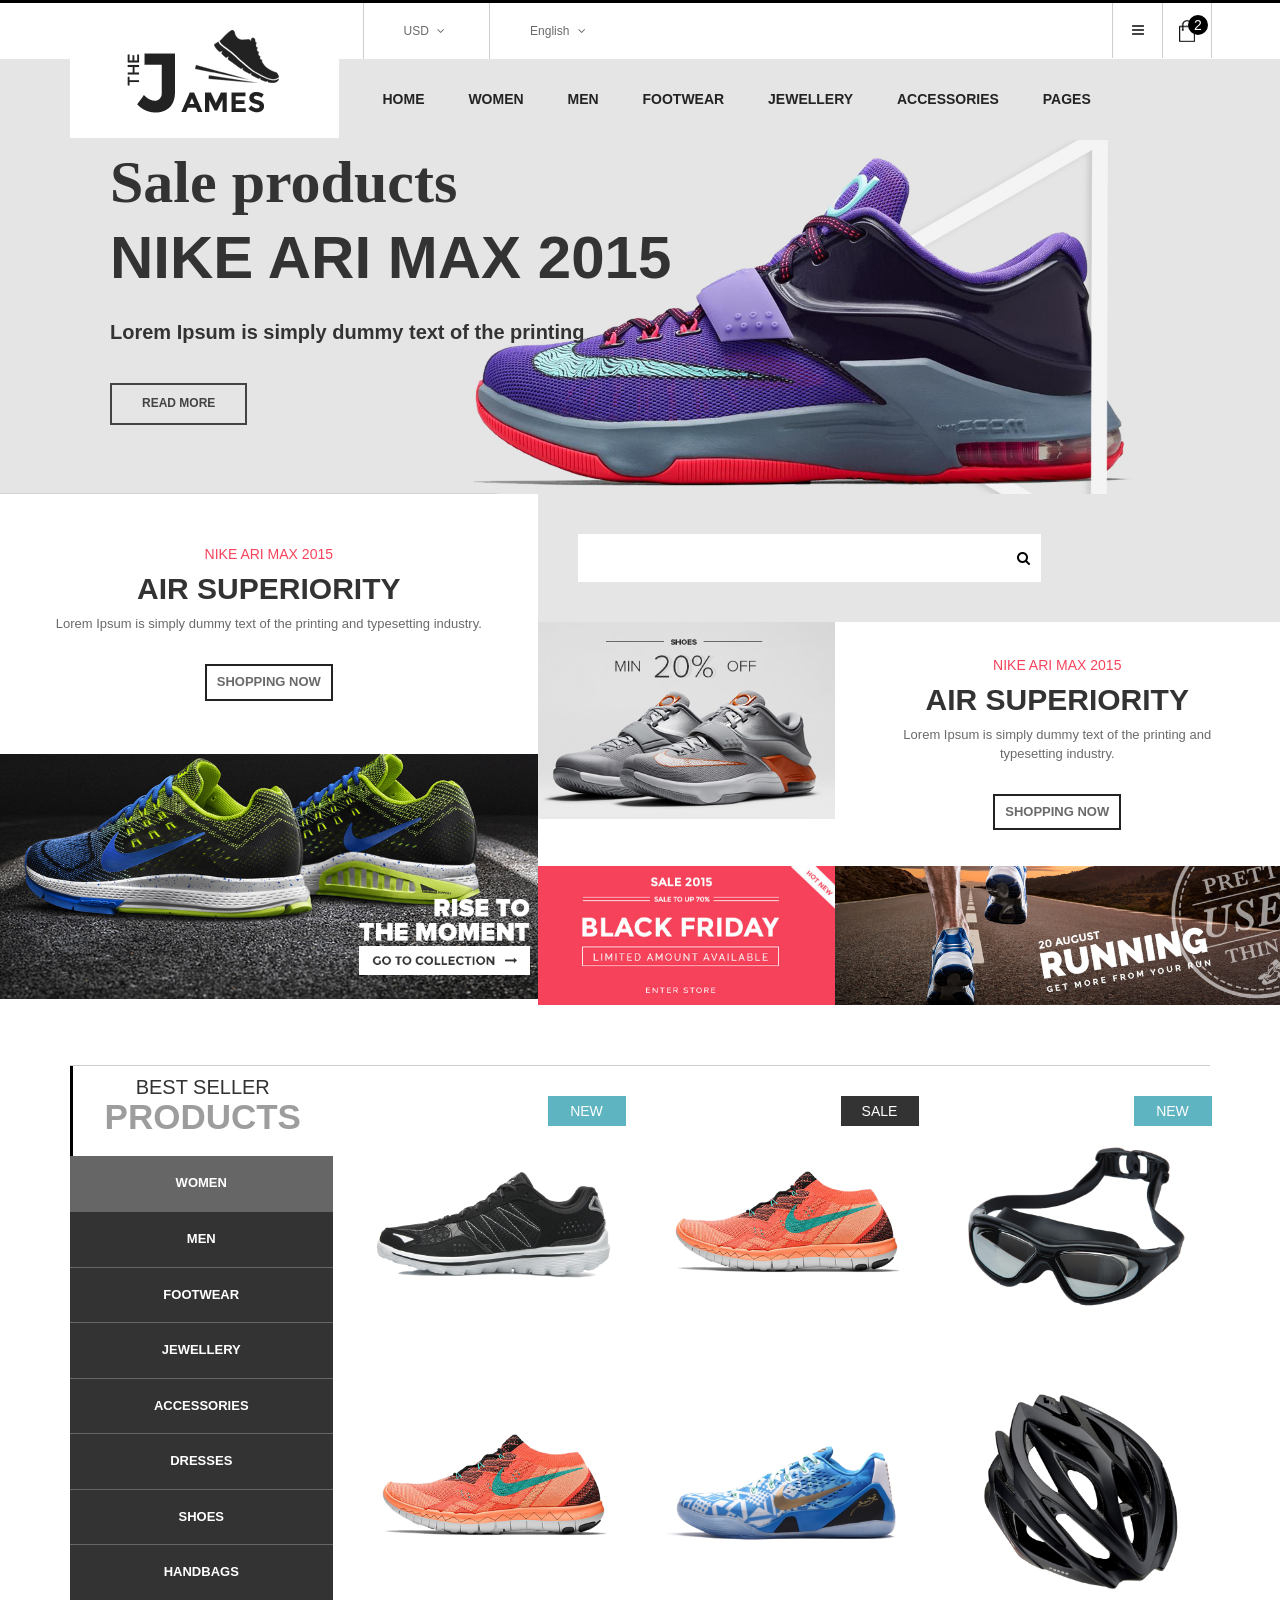
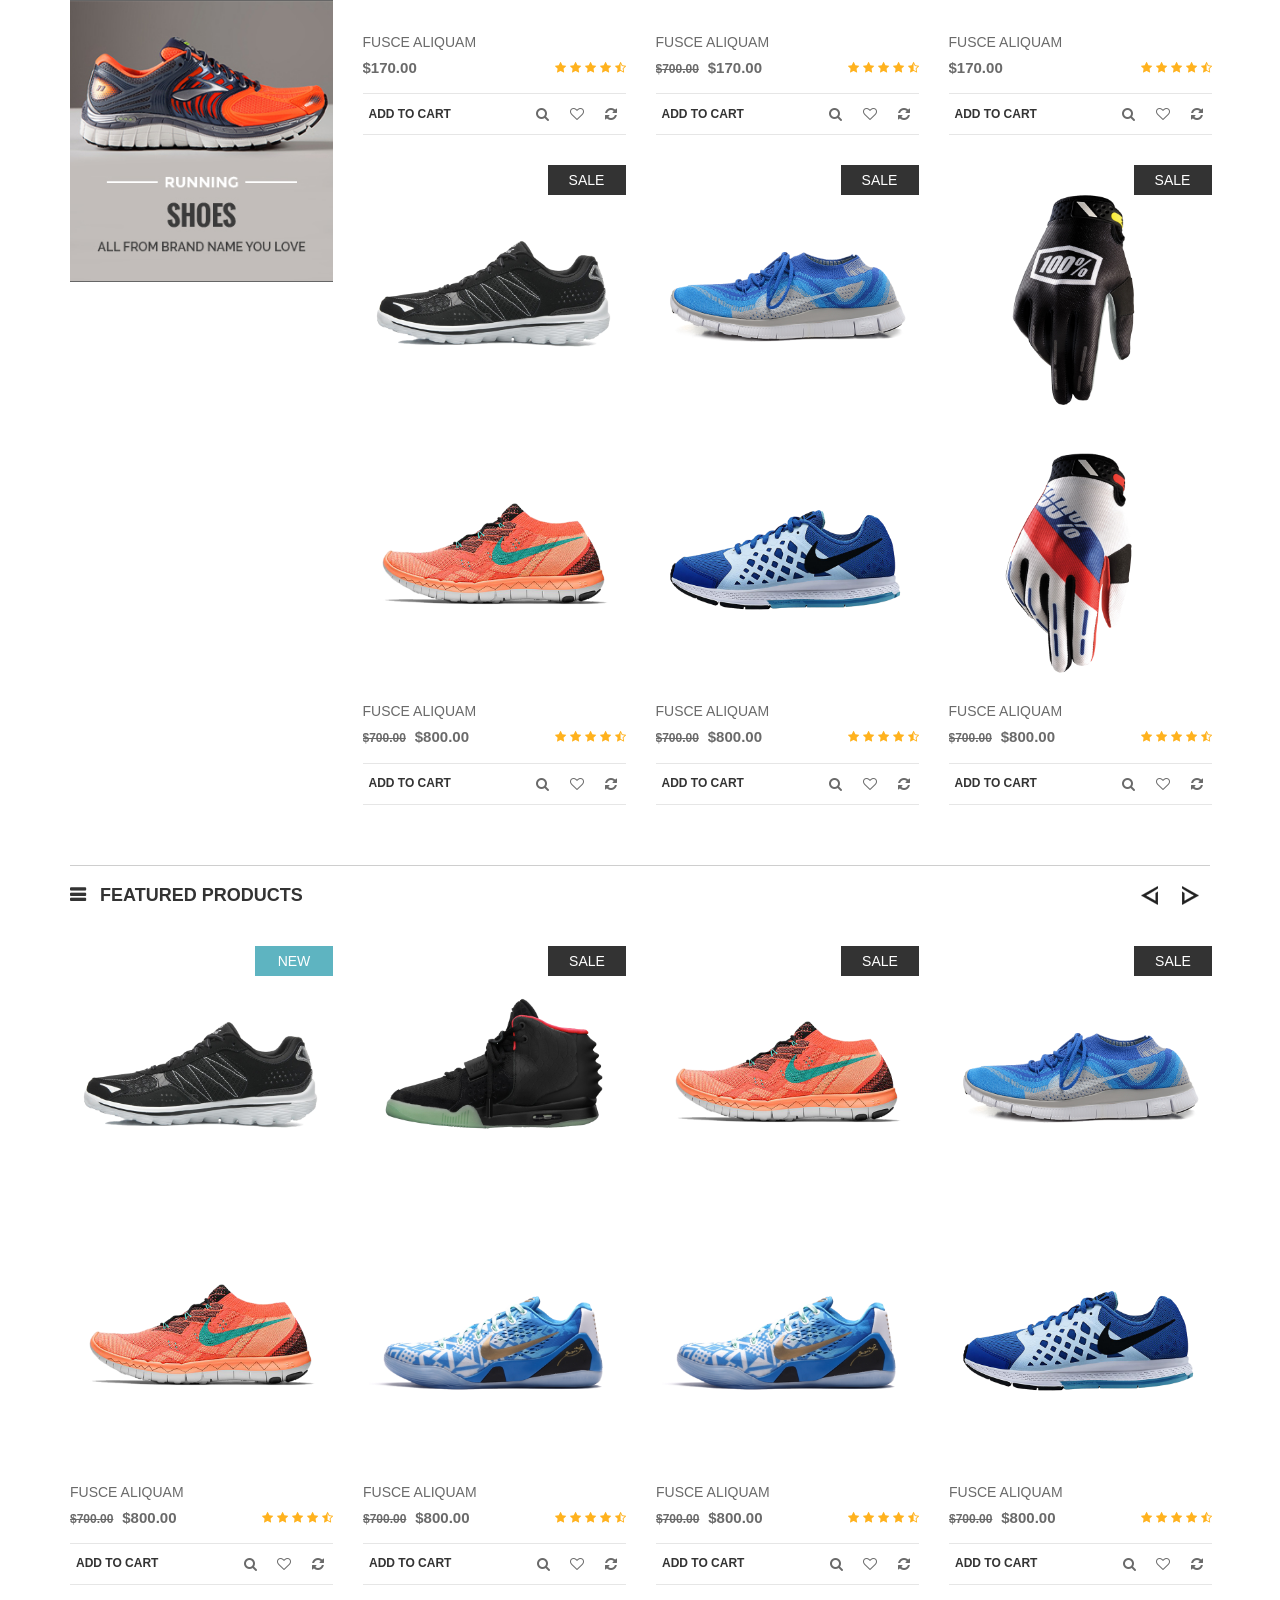
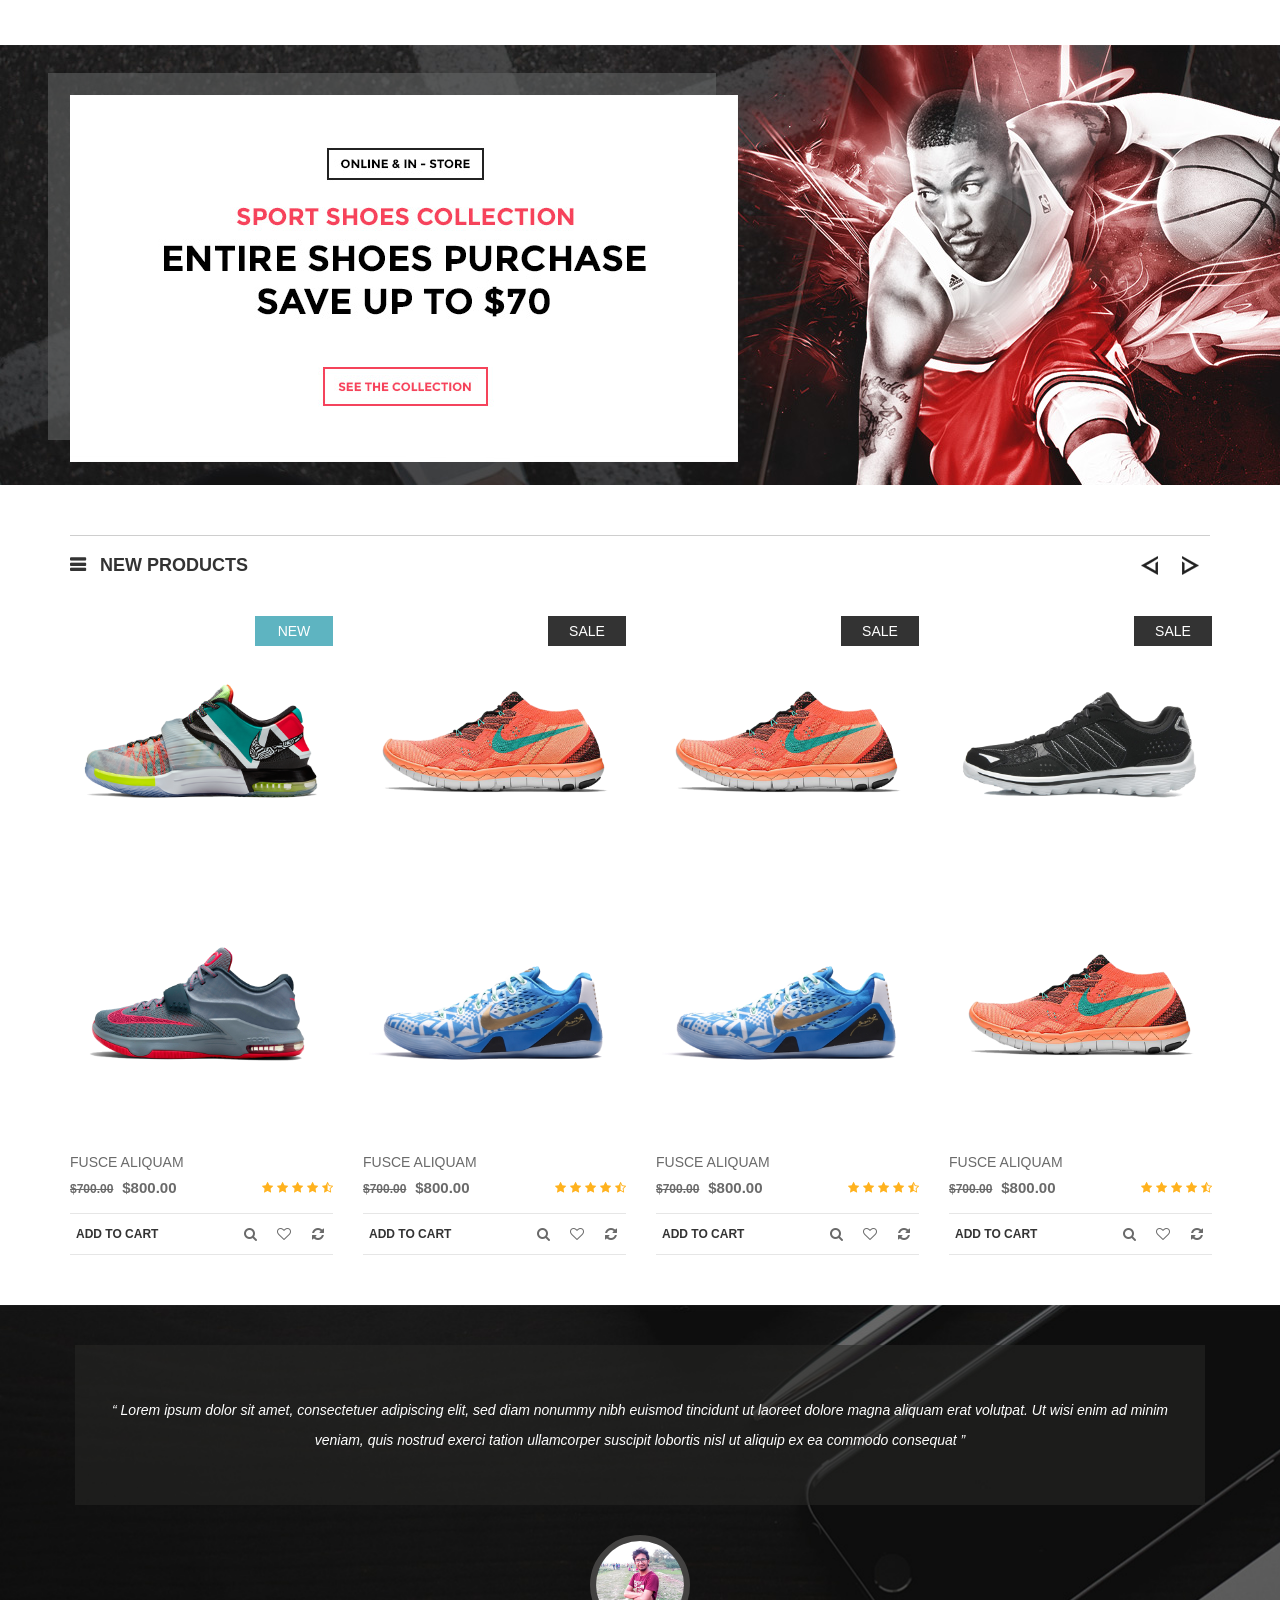
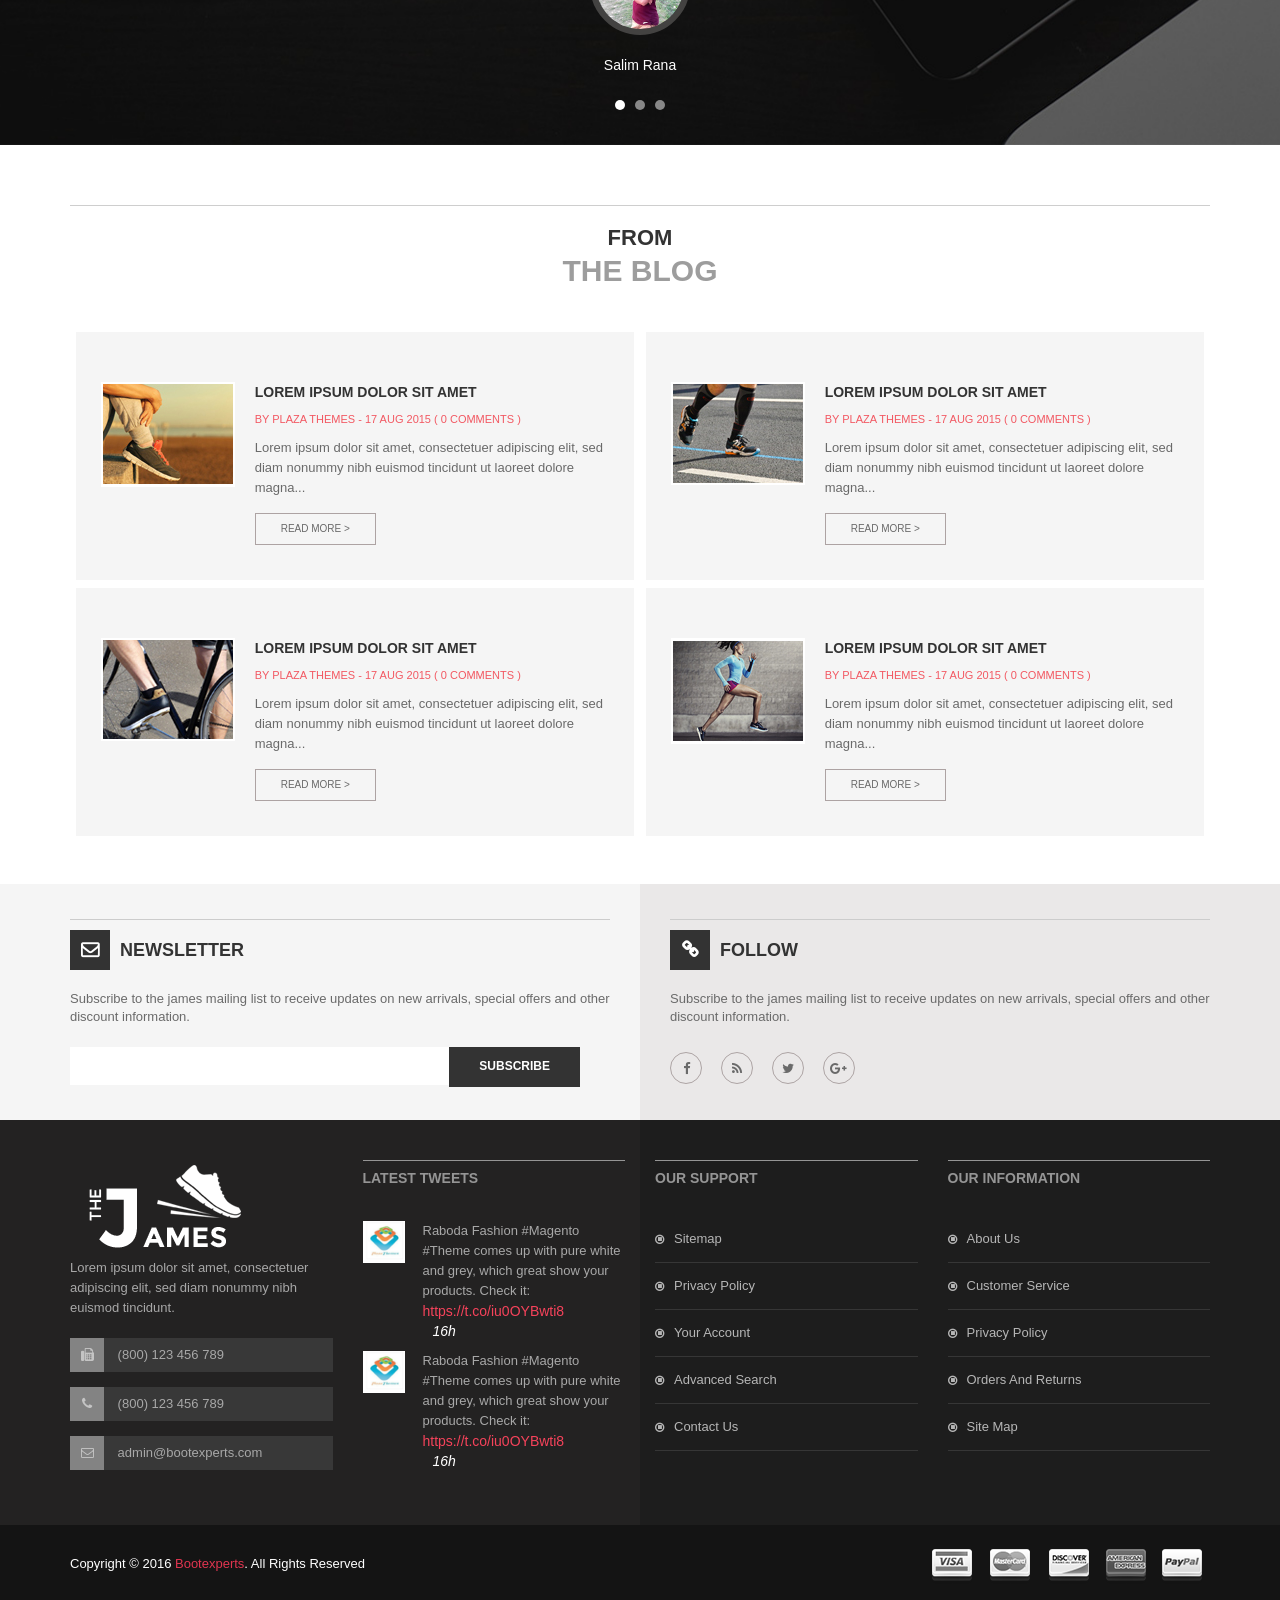
<file: theme/index.html>
<!doctype html>
<html class="no-js" lang="">
<head>
        <meta charset="utf-8">
        <meta http-equiv="x-ua-compatible" content="ie=edge">
        <title> Home || James </title>
        <meta name="description" content="">
        <meta name="viewport" content="width=device-width, initial-scale=1">

        <!-- favicon
        ============================================ -->
        <link rel="shortcut icon" type="image/x-icon" href="img/favicon.ico">

        <!-- Bootstrap CSS
        ============================================ -->
        <link rel="stylesheet" href="css/bootstrap.min.css">
        <!-- Bootstrap CSS
        ============================================ -->
        <link rel="stylesheet" href="css/font-awesome.min.css">
        <!-- owl.carousel CSS
        ============================================ -->
        <link rel="stylesheet" href="css/owl.carousel.css">
        <link rel="stylesheet" href="css/owl.theme.css">
        <link rel="stylesheet" href="css/owl.transitions.css">
        <!-- jquery-ui CSS
        ============================================ -->
        <link rel="stylesheet" href="css/jquery-ui.css">
        <!-- meanmenu CSS
        ============================================ -->
        <link rel="stylesheet" href="css/meanmenu.min.css">
        <!-- nivoslider CSS
        ============================================ -->
        <link rel="stylesheet" href="lib/css/nivo-slider.css">
        <link rel="stylesheet" href="lib/css/preview.css">
        <!-- animate CSS
        ============================================ -->
        <link rel="stylesheet" href="css/animate.css">
        <!-- magic CSS
        ============================================ -->
        <link rel="stylesheet" href="css/magic.css">
        <!-- normalize CSS
        ============================================ -->
        <link rel="stylesheet" href="css/normalize.css">
        <!-- main CSS
        ============================================ -->
        <link rel="stylesheet" href="css/main.css">
        <!-- style CSS
        ============================================ -->
        <link rel="stylesheet" href="style.css">
        <!-- responsive CSS
        ============================================ -->
        <link rel="stylesheet" href="css/responsive.css">
        <!-- modernizr JS
        ============================================ -->
        <script src="js/vendor/modernizr-2.8.3.min.js"></script>
    </head>
    <body>
        <!-- Add your site or application content here -->
        <!-- header area start -->
        <header>
            <div class="top-link">
                <div class="container">
                    <div class="row">
                        <div class="col-md-7 col-md-offset-3 col-sm-9 hidden-xs">
                            <div class="site-option">
                                <ul>
                                    <li class="currency"><a href="#">USD <i class="fa fa-angle-down"></i> </a>
                                        <ul class="sub-site-option">
                                            <li><a href="#">Eur</a></li>
                                            <li><a href="#">Usd</a></li>
                                        </ul>
                                    </li>
                                    <li class="language"><a href="#">English <i class="fa fa-angle-down"></i> </a>
                                        <ul class="sub-site-option">
                                            <li><a href="#">English</a></li>
                                            <li><a href="#">English2</a></li>
                                        </ul>
                                    </li>
                                </ul>
                            </div>
                            <!-- <div class="call-support">
                                <p>Call support free: <span> (800) 123 456 789</span></p>
                            </div> -->
                        </div>
                        <div class="col-md-2 col-sm-3">
                            <div class="dashboard">
                                <div class="account-menu">
                                    <ul>
                                        <li>
                                            <a href="#">
                                                <i class="fa fa-bars"></i>
                                            </a>
                                            <ul>
                                                <li><a href="my-account.html">my account</a></li>
                                                <li><a href="wishlist.html">my wishlist</a></li>
                                                <li><a href="cart.html">my cart</a></li>
                                                <li><a href="checkout.html">Checkout</a></li>
                                                <li><a href="blog.html">Blog</a></li>
                                                <li><a href="#">Log in</a></li>
                                            </ul>
                                        </li>
                                    </ul>
                                </div>
                                <div class="cart-menu">
                                    <ul>
                                        <li><a href="#"> <img src="img/icon-cart.png" alt=""> <span>2</span> </a>
                                            <div class="cart-info">
                                                <ul>
                                                    <li>
                                                        <div class="cart-img">
                                                            <img src="img/cart/1.png" alt="">
                                                        </div>
                                                        <div class="cart-details">
                                                            <a href="#">Fusce aliquam</a>
                                                            <p>1 x $174.00</p>
                                                        </div>
                                                        <div class="btn-edit"></div>
                                                        <div class="btn-remove"></div>
                                                    </li>
                                                    <li>
                                                        <div class="cart-img">
                                                            <img src="img/cart/2.png" alt="">
                                                        </div>
                                                        <div class="cart-details">
                                                            <a href="#">Fusce aliquam</a>
                                                            <p>1 x $777.00</p>
                                                        </div>
                                                        <div class="btn-edit"></div>
                                                        <div class="btn-remove"></div>
                                                    </li>
                                                </ul>
                                                <h3>Subtotal: <span> $951.00</span></h3>
                                                <a href="checkout.html" class="checkout">checkout</a>
                                            </div>
                                        </li>
                                    </ul>
                                </div>
                            </div>
                        </div>
                    </div>
                </div>
            </div>
            <div class="mainmenu-area product-items">
                <div class="container">
                    <div class="row">
                        <div class="col-md-3">
                            <div class="logo">
                                <a href="index.html">
                                    <img src="img/logo.png" alt="">
                                </a>
                            </div>
                        </div>
                        <div class="col-md-9">
                            <div class="mainmenu">
                                <nav>
                                    <ul>
                                        <li><a href="index.html">Home</a>
                                            <div class="sub-menu">
                                                <span>
                                                    <a href="index.html">Home version 1</a>
                                                </span>
                                                <span>
                                                    <a href="index-2.html">Home version 2</a>
                                                </span>
                                            </div>
                                        </li>
                                        <li class="mega-women"><a href="shop.html">Women</a>
                                            <div class="mega-menu women">
                                                <div class="part-1">
                                                    <span>
                                                        <a href="#">Dresses</a>
                                                        <a href="#">Cocktail</a>
                                                        <a href="#">Day</a>
                                                        <a href="#">Evening</a>
                                                        <a href="#">Sports</a>
                                                    </span>
                                                    <span>
                                                        <a href="#">shoes</a>
                                                        <a href="#">Sports</a>
                                                        <a href="#">run</a>
                                                        <a href="#">sandals</a>
                                                        <a href="#">Books</a>
                                                    </span>
                                                    <span>
                                                        <a href="#">Handbags</a>
                                                        <a href="#">Blazers</a>
                                                        <a href="#">table</a>
                                                        <a href="#">coats</a>
                                                        <a href="#">kids</a>
                                                    </span>
                                                    <span>
                                                        <a href="#">Clothing</a>
                                                        <a href="#">T-shirts</a>
                                                        <a href="#">coats</a>
                                                        <a href="#">Jackets</a>
                                                        <a href="#">jeans</a>
                                                    </span>
                                                </div>
                                                <div class="part-2">
                                                    <a href="#">
                                                        <img src="img/banner/menu-banner.png" alt="">
                                                    </a>
                                                </div>
                                            </div>
                                        </li>
                                        <li class="mega-men"><a href="shop.html">Men</a>
                                            <div class="mega-menu men">
                                                <span>
                                                    <a href="#">Bags</a>
                                                    <a href="#">Bootees  Bags</a>
                                                    <a href="#">Blazers</a>
                                                </span>
                                                <span>
                                                    <a href="#">Clothing</a>
                                                    <a href="#">coats</a>
                                                    <a href="#">T-shirts</a>
                                                </span>
                                                <span>
                                                    <a href="#">Lingerie</a>
                                                    <a href="#">Bands</a>
                                                    <a href="#">Furniture</a>
                                                </span>
                                            </div>
                                        </li>
                                        <li class="mega-footwear"><a href="shop.html">Footwear</a>
                                            <div class="mega-menu footwear">
                                                <span>
                                                    <a href="#">Footwear Man</a>
                                                    <a href="#">gifts</a>
                                                </span>
                                                <span>
                                                    <a href="#">Footwear Womens</a>
                                                    <a href="#">boots</a>
                                                </span>
                                            </div>
                                        </li>
                                        <li class="mega-jewellery"><a href="shop.html">Jewellery</a>
                                            <div class="mega-menu jewellery">
                                                <span>
                                                    <a href="#">Rings</a>
                                                </span>
                                            </div>
                                        </li>
                                        <li><a href="shop.html">accessories</a></li>
                                        <li><a href="#">Pages</a>
                                            <div class="sub-menu pages">
                                                <span>
                                                    <a href="about-us.html">About us</a>
                                                </span>
                                                <span>
                                                    <a href="blog.html">Blog</a>
                                                </span>
                                                <span>
                                                    <a href="blog-details.html">Blog Details</a>
                                                </span>
                                                <span>
                                                    <a href="cart.html">Cart</a>
                                                </span>
                                                <span>
                                                    <a href="checkout.html">Checkout</a>
                                                </span>
                                                <span>
                                                    <a href="contact.html">Contact</a>
                                                </span>
                                                <span>
                                                    <a href="my-account.html">My account</a>
                                                </span>
                                                <span>
                                                    <a href="shop.html">Shop</a>
                                                </span>
                                                <span>
                                                    <a href="shop-list.html">Shop list</a>
                                                </span>
                                                <span>
                                                    <a href="single-product.html">Single Shop</a>
                                                </span>
                                                <span>
                                                    <a href="login.html">Login page</a>
                                                </span>
                                                <span>
                                                    <a href="register.html">Ragister page</a>
                                                </span>
                                                <span>
                                                    <a href="wishlist.html">Wishlist</a>
                                                </span>
                                            </div>
                                        </li>
                                    </ul>
                                </nav>
                            </div>
                        </div>
                        <div class="col-sm-12">
                            <div class="mobile-menu">
                                <nav>
                                    <ul>
                                        <li><a href="index.html">Home</a>
                                            <ul>
                                                <li><a href="index.html">Home 1</a></li>
                                                <li><a href="index-2.html">Home 2</a></li>
                                            </ul>
                                        </li>
                                        <li><a href="shop.html">Women</a>
                                            <ul>
                                                <li><a href="#">Dresses</a>
                                                    <ul>
                                                        <li><a href="#">Coctail</a></li>
                                                        <li><a href="#">day</a></li>
                                                        <li><a href="#">evening</a></li>
                                                        <li><a href="#">sports</a></li>
                                                    </ul>
                                                </li>
                                                <li><a href="#">shoes</a>
                                                    <ul>
                                                        <li><a href="#">Sports</a></li>
                                                        <li><a href="#">run</a></li>
                                                        <li><a href="#">sandals</a></li>
                                                        <li><a href="#">boots</a></li>
                                                    </ul>
                                                </li>
                                                <li><a href="#">handbags</a>
                                                    <ul>
                                                        <li><a href="#">Blazers</a></li>
                                                        <li><a href="#">table</a></li>
                                                        <li><a href="#">coats</a></li>
                                                        <li><a href="#">kids</a></li>
                                                    </ul>
                                                </li>
                                                <li><a href="#">clothing</a>
                                                    <ul>
                                                        <li><a href="#">T-shirts</a></li>
                                                        <li><a href="#">coats</a></li>
                                                        <li><a href="#">Jackets</a></li>
                                                        <li><a href="#">jeans</a></li>
                                                    </ul>
                                                </li>
                                            </ul>
                                        </li>
                                        <li><a href="shop.html">Men</a>
                                            <ul>
                                                <li><a href="#">Bags</a>
                                                    <ul>
                                                        <li><a href="#">Bootees bag</a></li>
                                                        <li><a href="#">Blazers</a></li>
                                                    </ul>
                                                </li>
                                                <li><a href="#">clothing</a>
                                                    <ul>
                                                        <li><a href="#">coats</a></li>
                                                        <li><a href="#">T-shirts</a></li>
                                                    </ul>
                                                </li>
                                                <li><a href="#">Lingerie</a>
                                                    <ul>
                                                        <li><a href="#">Bands</a></li>
                                                        <li><a href="#">Furniture</a></li>
                                                    </ul>
                                                </li>
                                            </ul>
                                        </li>
                                        <li><a href="shop.html">Foorwear</a>
                                            <ul>
                                                <li><a href="#">footwear men</a>
                                                    <ul>
                                                        <li><a href="#">gifts</a></li>
                                                    </ul>
                                                </li>
                                                <li><a href="#">footwear women</a>
                                                    <ul>
                                                        <li><a href="#">boots</a></li>
                                                    </ul>
                                                </li>
                                            </ul>
                                        </li>
                                        <li><a href="shop.html">Jewellery</a>
                                            <ul>
                                                <li><a href="#">Rings</a></li>
                                            </ul>
                                        </li>
                                        <li><a href="shop.html">Accessories</a></li>
                                        <li><a href="#">Pages</a>
                                            <ul>
                                                <li><a href="about-us.html">About us</a></li>
                                                <li><a href="blog.html">Blog</a></li>
                                                <li><a href="blog-details.html">Blog Details</a></li>
                                                <li><a href="cart.html">Cart</a></li>
                                                <li><a href="checkout.html">Checkout</a></li>
                                                <li><a href="contact.html">Contact</a></li>
                                                <li><a href="my-account.html">My account</a></li>
                                                <li><a href="shop.html">Shop</a></li>
                                                <li><a href="shop-list.html">Shop list</a></li>
                                                <li><a href="single-product.html">Single Shop</a></li>
                                                <li><a href="wishlist.html">Wishlist</a></li>
                                                <li><a href="login.html">login page</a></li>
                                                <li><a href="register.html">register page</a></li>
                                            </ul>
                                        </li>
                                    </ul>
                                </nav>
                            </div>
                        </div>
                    </div>
                </div>
            </div>
        </header>
        <!-- header area end -->
        <!-- slider area start -->
        <div class="slider-area home1">
            <div class="bend niceties preview-2">
                <div id="nivoslider" class="slides">
                    <img src="img/slider/slider-1.jpg" alt="" title="#slider-direction-1"  />
                    <img src="img/slider/slider-2.jpg" alt="" title="#slider-direction-2"  />
                </div>
                <!-- direction 1 -->
                <div id="slider-direction-1" class="t-cn slider-direction">
                    <div class="slider-progress"></div>
                    <div class="slider-content t-lfl s-tb slider-1">
                        <div class="title-container s-tb-c title-compress">
                            <h1 class="title1">Sale products</h1>
                            <h2 class="title2" >nike Ari max 2015</h2>
                            <h3 class="title3" >Lorem Ipsum is simply dummy text of the printing</h3>
                            <a href="#"><span>read more</span></a>
                        </div>
                    </div>
                </div>
                <!-- direction 2 -->
                <div id="slider-direction-2" class="slider-direction">
                    <div class="slider-progress"></div>
                    <div class="slider-content t-lfl s-tb slider-2">
                        <div class="title-container s-tb-c">
                            <h1 class="title1">Sale products</h1>
                            <h2 class="title2" >GET UP TO 50% SALE</h2>
                            <h3 class="title3" >Lorem Ipsum is simply dummy text of the printing</h3>
                            <a href="#"><span>read more</span></a>
                        </div>
                    </div>
                </div>
            </div>
        </div>
        <!-- slider area end -->
        <!-- banner area start -->
        <div class="banner-area">
            <div class="single-banner">
                <div class="part-1">
                    <div class="box-1 box">
                        <h4>nike ari max 2015</h4>
                        <h2>air superiority</h2>
                        <p>Lorem Ipsum is simply dummy text of the printing and typesetting industry.</p>
                        <a href="#">shopping now</a>
                    </div>
                    <div class="box-2">
                        <a href="#">
                            <img src="img/banner/banner-2.jpg" alt="">
                        </a>
                    </div>
                </div>
                <div class="part-2">
                    <div class="search-box">
                        <form action="#">
                            <input type="text">
                            <button type="submit">
                                <i class="fa fa-search"></i>
                            </button>
                        </form>
                    </div>
                    <div class="box-3">
                        <a href="#">
                            <img src="img/banner/banner-1.jpg" alt="">
                        </a>
                    </div>
                    <div class="box-4 box">
                        <h4>nike ari max 2015</h4>
                        <h2>air superiority</h2>
                        <p>Lorem Ipsum is simply dummy text of the printing and typesetting industry.</p>
                        <a href="#">shopping now</a>
                    </div>
                    <div class="box-5">
                        <a href="#">
                            <img src="img/banner/banner-3.jpg" alt="">
                        </a>
                    </div>
                    <div class="box-6">
                        <a href="#">
                            <img src="img/banner/banner-4.jpg" alt="">
                        </a>
                    </div>
                </div>
            </div>
        </div>
        <!-- banner area end -->
        <!-- products area start -->
        <div class="products-area">
            <div class="container">
                <div class="products">
                    <div class="row">
                        <div class="col-md-3">
                            <div class="product-menu">
                                <div class="menu-title">
                                    <h2>Best seller <strong>Products</strong></h2>
                                </div>
                                <div class="side-menu">
                                     <!-- Nav tabs -->
                                    <ul class="tab-navigation" role="tablist">
                                        <li role="presentation" class="active"><a href="#tab1" aria-controls="tab1" role="tab" data-toggle="tab">Women</a></li>
                                        <li role="presentation"><a href="#tab2" aria-controls="tab2" role="tab" data-toggle="tab">men</a></li>
                                        <li role="presentation"><a href="#tab3" aria-controls="tab3" role="tab" data-toggle="tab">Footwear</a></li>
                                        <li role="presentation"><a href="#tab4" aria-controls="tab4" role="tab" data-toggle="tab">Jewellery</a></li>
                                        <li role="presentation"><a href="#tab5" aria-controls="tab5" role="tab" data-toggle="tab">Accessories</a></li>
                                        <li role="presentation"><a href="#tab6" aria-controls="tab6" role="tab" data-toggle="tab">Dresses</a></li>
                                        <li role="presentation"><a href="#tab7" aria-controls="tab7" role="tab" data-toggle="tab">shoes</a></li>
                                        <li role="presentation"><a href="#tab8" aria-controls="tab8" role="tab" data-toggle="tab">Handbags</a></li>
                                        <li> <img src="img/banner/banner-5.jpg" alt=""> </li>
                                    </ul>
                                </div>
                            </div>
                        </div>
                        <div class="col-md-9">
                            <div class="row">
                                <!-- Tab panes -->
                                <div class="tab-content">
                                    <div role="tabpanel" class="tab-pane fade in active" id="tab1">
                                        <div class="product-slider">
                                            <div class="col-md-12">
                                                <div class="single-product">
                                                    <div class="level-pro-new">
                                                        <span>new</span>
                                                    </div>
                                                    <div class="product-img">
                                                        <a href="single-product.html">
                                                            <img src="img/product/1.png" alt="" class="primary-img">
                                                            <img src="img/product/2.png" alt="" class="secondary-img">
                                                        </a>
                                                    </div>
                                                    <div class="product-name">
                                                        <a href="single-product.html" title="Fusce aliquam">Fusce aliquam</a>
                                                    </div>
                                                    <div class="price-rating">
                                                        <span>$170.00</span>
                                                        <div class="ratings">
                                                            <i class="fa fa-star"></i>
                                                            <i class="fa fa-star"></i>
                                                            <i class="fa fa-star"></i>
                                                            <i class="fa fa-star"></i>
                                                            <i class="fa fa-star-half-o"></i>
                                                        </div>
                                                    </div>
                                                    <div class="actions">
                                                        <button type="submit" class="cart-btn" title="Add to cart">add to cart</button>
                                                        <ul class="add-to-link">
                                                            <li><a class="modal-view" data-target="#productModal" data-toggle="modal" href="#"> <i class="fa fa-search"></i></a></li>
                                                            <li><a href="#"> <i class="fa fa-heart-o"></i></a></li>
                                                            <li><a href="#"> <i class="fa fa-refresh"></i></a></li>
                                                        </ul>
                                                    </div>
                                                </div>
                                                <div class="single-product">
                                                    <div class="level-pro-sale">
                                                        <span>sale</span>
                                                    </div>
                                                    <div class="product-img">
                                                        <a href="single-product.html">
                                                            <img src="img/product/1.png" alt="" class="primary-img">
                                                            <img src="img/product/2.png" alt="" class="secondary-img">
                                                        </a>
                                                    </div>
                                                    <div class="product-name">
                                                        <a href="single-product.html" title="Fusce aliquam">Fusce aliquam</a>
                                                    </div>
                                                    <div class="price-rating">
                                                        <span class="old-price">$700.00</span>
                                                        <span>$800.00</span>
                                                        <div class="ratings">
                                                            <i class="fa fa-star"></i>
                                                            <i class="fa fa-star"></i>
                                                            <i class="fa fa-star"></i>
                                                            <i class="fa fa-star"></i>
                                                            <i class="fa fa-star-half-o"></i>
                                                        </div>
                                                    </div>
                                                    <div class="actions">
                                                        <button type="submit" class="cart-btn" title="Add to cart">add to cart</button>
                                                        <ul class="add-to-link">
                                                            <li><a class="modal-view" data-target="#productModal" data-toggle="modal" href="#"> <i class="fa fa-search"></i></a></li>
                                                            <li><a href="#"> <i class="fa fa-heart-o"></i></a></li>
                                                            <li><a href="#"> <i class="fa fa-refresh"></i></a></li>
                                                        </ul>
                                                    </div>
                                                </div>
                                            </div>
                                            <div class="col-md-12">
                                                <div class="single-product">
                                                    <div class="level-pro-sale">
                                                        <span>sale</span>
                                                    </div>
                                                    <div class="product-img">
                                                        <a href="single-product.html">
                                                            <img src="img/product/3.png" alt="" class="primary-img">
                                                            <img src="img/product/4.png" alt="" class="secondary-img">
                                                        </a>
                                                    </div>
                                                    <div class="product-name">
                                                        <a href="single-product.html" title="Fusce aliquam">Fusce aliquam</a>
                                                    </div>
                                                    <div class="price-rating">
                                                        <span class="old-price">$700.00</span>
                                                        <span>$170.00</span>
                                                        <div class="ratings">
                                                            <i class="fa fa-star"></i>
                                                            <i class="fa fa-star"></i>
                                                            <i class="fa fa-star"></i>
                                                            <i class="fa fa-star"></i>
                                                            <i class="fa fa-star-half-o"></i>
                                                        </div>
                                                    </div>
                                                    <div class="actions">
                                                        <button type="submit" class="cart-btn" title="Add to cart">add to cart</button>
                                                        <ul class="add-to-link">
                                                            <li><a class="modal-view" data-target="#productModal" data-toggle="modal" href="#"> <i class="fa fa-search"></i></a></li>
                                                            <li><a href="#"> <i class="fa fa-heart-o"></i></a></li>
                                                            <li><a href="#"> <i class="fa fa-refresh"></i></a></li>
                                                        </ul>
                                                    </div>
                                                </div>
                                                <div class="single-product">
                                                    <div class="level-pro-sale">
                                                        <span>sale</span>
                                                    </div>
                                                    <div class="product-img">
                                                        <a href="single-product.html">
                                                            <img src="img/product/9.png" alt="" class="primary-img">
                                                            <img src="img/product/10.png" alt="" class="secondary-img">
                                                        </a>
                                                    </div>
                                                    <div class="product-name">
                                                        <a href="single-product.html" title="Fusce aliquam">Fusce aliquam</a>
                                                    </div>
                                                    <div class="price-rating">
                                                        <span class="old-price">$700.00</span>
                                                        <span>$800.00</span>
                                                        <div class="ratings">
                                                            <i class="fa fa-star"></i>
                                                            <i class="fa fa-star"></i>
                                                            <i class="fa fa-star"></i>
                                                            <i class="fa fa-star"></i>
                                                            <i class="fa fa-star-half-o"></i>
                                                        </div>
                                                    </div>
                                                    <div class="actions">
                                                        <button type="submit" class="cart-btn" title="Add to cart">add to cart</button>
                                                        <ul class="add-to-link">
                                                            <li><a class="modal-view" data-target="#productModal" data-toggle="modal" href="#"> <i class="fa fa-search"></i></a></li>
                                                            <li><a href="#"> <i class="fa fa-heart-o"></i></a></li>
                                                            <li><a href="#"> <i class="fa fa-refresh"></i></a></li>
                                                        </ul>
                                                    </div>
                                                </div>
                                            </div>
                                            <div class="col-md-12">
                                                <div class="single-product">
                                                    <div class="level-pro-new">
                                                        <span>new</span>
                                                    </div>
                                                    <div class="product-img">
                                                        <a href="single-product.html">
                                                            <img src="img/product/5.png" alt="" class="primary-img">
                                                            <img src="img/product/6.png" alt="" class="secondary-img">
                                                        </a>
                                                    </div>
                                                    <div class="product-name">
                                                        <a href="single-product.html" title="Fusce aliquam">Fusce aliquam</a>
                                                    </div>
                                                    <div class="price-rating">
                                                        <span>$170.00</span>
                                                        <div class="ratings">
                                                            <i class="fa fa-star"></i>
                                                            <i class="fa fa-star"></i>
                                                            <i class="fa fa-star"></i>
                                                            <i class="fa fa-star"></i>
                                                            <i class="fa fa-star-half-o"></i>
                                                        </div>
                                                    </div>
                                                    <div class="actions">
                                                        <button type="submit" class="cart-btn" title="Add to cart">add to cart</button>
                                                        <ul class="add-to-link">
                                                            <li><a class="modal-view" data-target="#productModal" data-toggle="modal" href="#"> <i class="fa fa-search"></i></a></li>
                                                            <li><a href="#"> <i class="fa fa-heart-o"></i></a></li>
                                                            <li><a href="#"> <i class="fa fa-refresh"></i></a></li>
                                                        </ul>
                                                    </div>
                                                </div>
                                                <div class="single-product">
                                                    <div class="level-pro-sale">
                                                        <span>sale</span>
                                                    </div>
                                                    <div class="product-img">
                                                        <a href="single-product.html">
                                                            <img src="img/product/11.png" alt="" class="primary-img">
                                                            <img src="img/product/12.png" alt="" class="secondary-img">
                                                        </a>
                                                    </div>
                                                    <div class="product-name">
                                                        <a href="single-product.html" title="Fusce aliquam">Fusce aliquam</a>
                                                    </div>
                                                    <div class="price-rating">
                                                        <span class="old-price">$700.00</span>
                                                        <span>$800.00</span>
                                                        <div class="ratings">
                                                            <i class="fa fa-star"></i>
                                                            <i class="fa fa-star"></i>
                                                            <i class="fa fa-star"></i>
                                                            <i class="fa fa-star"></i>
                                                            <i class="fa fa-star-half-o"></i>
                                                        </div>
                                                    </div>
                                                    <div class="actions">
                                                        <button type="submit" class="cart-btn" title="Add to cart">add to cart</button>
                                                        <ul class="add-to-link">
                                                            <li><a class="modal-view" data-target="#productModal" data-toggle="modal" href="#"> <i class="fa fa-search"></i></a></li>
                                                            <li><a href="#"> <i class="fa fa-heart-o"></i></a></li>
                                                            <li><a href="#"> <i class="fa fa-refresh"></i></a></li>
                                                        </ul>
                                                    </div>
                                                </div>
                                            </div>
                                            <div class="col-md-12">
                                                <div class="single-product">
                                                    <div class="level-pro-new">
                                                        <span>new</span>
                                                    </div>
                                                    <div class="product-img">
                                                        <a href="single-product.html">
                                                            <img src="img/product/21.png" alt="" class="primary-img">
                                                            <img src="img/product/22.png" alt="" class="secondary-img">
                                                        </a>
                                                    </div>
                                                    <div class="product-name">
                                                        <a href="single-product.html" title="Fusce aliquam">Fusce aliquam</a>
                                                    </div>
                                                    <div class="price-rating">
                                                        <span>$170.00</span>
                                                        <div class="ratings">
                                                            <i class="fa fa-star"></i>
                                                            <i class="fa fa-star"></i>
                                                            <i class="fa fa-star"></i>
                                                            <i class="fa fa-star"></i>
                                                            <i class="fa fa-star-half-o"></i>
                                                        </div>
                                                    </div>
                                                    <div class="actions">
                                                        <button type="submit" class="cart-btn" title="Add to cart">add to cart</button>
                                                        <ul class="add-to-link">
                                                            <li><a class="modal-view" data-target="#productModal" data-toggle="modal" href="#"> <i class="fa fa-search"></i></a></li>
                                                            <li><a href="#"> <i class="fa fa-heart-o"></i></a></li>
                                                            <li><a href="#"> <i class="fa fa-refresh"></i></a></li>
                                                        </ul>
                                                    </div>
                                                </div>
                                                <div class="single-product">
                                                    <div class="level-pro-sale">
                                                        <span>sale</span>
                                                    </div>
                                                    <div class="product-img">
                                                        <a href="single-product.html">
                                                            <img src="img/product/3.png" alt="" class="primary-img">
                                                            <img src="img/product/16.png" alt="" class="secondary-img">
                                                        </a>
                                                    </div>
                                                    <div class="product-name">
                                                        <a href="single-product.html" title="Fusce aliquam">Fusce aliquam</a>
                                                    </div>
                                                    <div class="price-rating">
                                                        <span class="old-price">$700.00</span>
                                                        <span>$800.00</span>
                                                        <div class="ratings">
                                                            <i class="fa fa-star"></i>
                                                            <i class="fa fa-star"></i>
                                                            <i class="fa fa-star"></i>
                                                            <i class="fa fa-star"></i>
                                                            <i class="fa fa-star-half-o"></i>
                                                        </div>
                                                    </div>
                                                    <div class="actions">
                                                        <button type="submit" class="cart-btn" title="Add to cart">add to cart</button>
                                                        <ul class="add-to-link">
                                                            <li><a class="modal-view" data-target="#productModal" data-toggle="modal" href="#"> <i class="fa fa-search"></i></a></li>
                                                            <li><a href="#"> <i class="fa fa-heart-o"></i></a></li>
                                                            <li><a href="#"> <i class="fa fa-refresh"></i></a></li>
                                                        </ul>
                                                    </div>
                                                </div>
                                            </div>
                                            <div class="col-md-12">
                                                <div class="single-product">
                                                    <div class="level-pro-sale">
                                                        <span>sale</span>
                                                    </div>
                                                    <div class="product-img">
                                                        <a href="single-product.html">
                                                            <img src="img/product/19.png" alt="" class="primary-img">
                                                            <img src="img/product/20.png" alt="" class="secondary-img">
                                                        </a>
                                                    </div>
                                                    <div class="product-name">
                                                        <a href="single-product.html" title="Fusce aliquam">Fusce aliquam</a>
                                                    </div>
                                                    <div class="price-rating">
                                                        <span>$170.00</span>
                                                        <div class="ratings">
                                                            <i class="fa fa-star"></i>
                                                            <i class="fa fa-star"></i>
                                                            <i class="fa fa-star"></i>
                                                            <i class="fa fa-star"></i>
                                                            <i class="fa fa-star-half-o"></i>
                                                        </div>
                                                    </div>
                                                    <div class="actions">
                                                        <button type="submit" class="cart-btn" title="Add to cart">add to cart</button>
                                                        <ul class="add-to-link">
                                                            <li><a class="modal-view" data-target="#productModal" data-toggle="modal" href="#"> <i class="fa fa-search"></i></a></li>
                                                            <li><a href="#"> <i class="fa fa-heart-o"></i></a></li>
                                                            <li><a href="#"> <i class="fa fa-refresh"></i></a></li>
                                                        </ul>
                                                    </div>
                                                </div>
                                                <div class="single-product">
                                                    <div class="product-img">
                                                        <a href="single-product.html">
                                                            <img src="img/product/13.png" alt="" class="primary-img">
                                                            <img src="img/product/14.png" alt="" class="secondary-img">
                                                        </a>
                                                    </div>
                                                    <div class="product-name">
                                                        <a href="single-product.html" title="Fusce aliquam">Fusce aliquam</a>
                                                    </div>
                                                    <div class="price-rating">
                                                        <span class="old-price">$700.00</span>
                                                        <span>$800.00</span>
                                                        <div class="ratings">
                                                            <i class="fa fa-star"></i>
                                                            <i class="fa fa-star"></i>
                                                            <i class="fa fa-star"></i>
                                                            <i class="fa fa-star"></i>
                                                            <i class="fa fa-star-half-o"></i>
                                                        </div>
                                                    </div>
                                                    <div class="actions">
                                                        <button type="submit" class="cart-btn" title="Add to cart">add to cart</button>
                                                        <ul class="add-to-link">
                                                            <li><a class="modal-view" data-target="#productModal" data-toggle="modal" href="#"> <i class="fa fa-search"></i></a></li>
                                                            <li><a href="#"> <i class="fa fa-heart-o"></i></a></li>
                                                            <li><a href="#"> <i class="fa fa-refresh"></i></a></li>
                                                        </ul>
                                                    </div>
                                                </div>
                                            </div>
                                            <div class="col-md-12">
                                                <div class="single-product">
                                                    <div class="product-img">
                                                        <a href="single-product.html">
                                                            <img src="img/product/25.png" alt="" class="primary-img">
                                                            <img src="img/product/26.png" alt="" class="secondary-img">
                                                        </a>
                                                    </div>
                                                    <div class="product-name">
                                                        <a href="single-product.html" title="Fusce aliquam">Fusce aliquam</a>
                                                    </div>
                                                    <div class="price-rating">
                                                        <span>$170.00</span>
                                                        <div class="ratings">
                                                            <i class="fa fa-star"></i>
                                                            <i class="fa fa-star"></i>
                                                            <i class="fa fa-star"></i>
                                                            <i class="fa fa-star"></i>
                                                            <i class="fa fa-star-half-o"></i>
                                                        </div>
                                                    </div>
                                                    <div class="actions">
                                                        <button type="submit" class="cart-btn" title="Add to cart">add to cart</button>
                                                        <ul class="add-to-link">
                                                            <li><a class="modal-view" data-target="#productModal" data-toggle="modal" href="#"> <i class="fa fa-search"></i></a></li>
                                                            <li><a href="#"> <i class="fa fa-heart-o"></i></a></li>
                                                            <li><a href="#"> <i class="fa fa-refresh"></i></a></li>
                                                        </ul>
                                                    </div>
                                                </div>
                                                <div class="single-product">
                                                    <div class="level-pro-sale">
                                                        <span>sale</span>
                                                    </div>
                                                    <div class="product-img">
                                                        <a href="single-product.html">
                                                            <img src="img/product/18.png" alt="" class="primary-img">
                                                            <img src="img/product/2.png" alt="" class="secondary-img">
                                                        </a>
                                                    </div>
                                                    <div class="product-name">
                                                        <a href="single-product.html" title="Fusce aliquam">Fusce aliquam</a>
                                                    </div>
                                                    <div class="price-rating">
                                                        <span class="old-price">$700.00</span>
                                                        <span>$800.00</span>
                                                        <div class="ratings">
                                                            <i class="fa fa-star"></i>
                                                            <i class="fa fa-star"></i>
                                                            <i class="fa fa-star"></i>
                                                            <i class="fa fa-star"></i>
                                                            <i class="fa fa-star-half-o"></i>
                                                        </div>
                                                    </div>
                                                    <div class="actions">
                                                        <button type="submit" class="cart-btn" title="Add to cart">add to cart</button>
                                                        <ul class="add-to-link">
                                                            <li><a class="modal-view" data-target="#productModal" data-toggle="modal" href="#"> <i class="fa fa-search"></i></a></li>
                                                            <li><a href="#"> <i class="fa fa-heart-o"></i></a></li>
                                                            <li><a href="#"> <i class="fa fa-refresh"></i></a></li>
                                                        </ul>
                                                    </div>
                                                </div>
                                            </div>
                                            <div class="col-md-12">
                                                <div class="single-product">
                                                    <div class="level-pro-new">
                                                        <span>new</span>
                                                    </div>
                                                    <div class="product-img">
                                                        <a href="single-product.html">
                                                            <img src="img/product/15.png" alt="" class="primary-img">
                                                            <img src="img/product/16.png" alt="" class="secondary-img">
                                                        </a>
                                                    </div>
                                                    <div class="product-name">
                                                        <a href="single-product.html" title="Fusce aliquam">Fusce aliquam</a>
                                                    </div>
                                                    <div class="price-rating">
                                                        <span>$170.00</span>
                                                        <div class="ratings">
                                                            <i class="fa fa-star"></i>
                                                            <i class="fa fa-star"></i>
                                                            <i class="fa fa-star"></i>
                                                            <i class="fa fa-star"></i>
                                                            <i class="fa fa-star-half-o"></i>
                                                        </div>
                                                    </div>
                                                    <div class="actions">
                                                        <button type="submit" class="cart-btn" title="Add to cart">add to cart</button>
                                                        <ul class="add-to-link">
                                                            <li><a class="modal-view" data-target="#productModal" data-toggle="modal" href="#"> <i class="fa fa-search"></i></a></li>
                                                            <li><a href="#"> <i class="fa fa-heart-o"></i></a></li>
                                                            <li><a href="#"> <i class="fa fa-refresh"></i></a></li>
                                                        </ul>
                                                    </div>
                                                </div>
                                                <div class="single-product">
                                                    <div class="product-img">
                                                        <a href="single-product.html">
                                                            <img src="img/product/17.png" alt="" class="primary-img">
                                                            <img src="img/product/18.png" alt="" class="secondary-img">
                                                        </a>
                                                    </div>
                                                    <div class="product-name">
                                                        <a href="single-product.html" title="Fusce aliquam">Fusce aliquam</a>
                                                    </div>
                                                    <div class="price-rating">
                                                        <span class="old-price">$700.00</span>
                                                        <span>$800.00</span>
                                                        <div class="ratings">
                                                            <i class="fa fa-star"></i>
                                                            <i class="fa fa-star"></i>
                                                            <i class="fa fa-star"></i>
                                                            <i class="fa fa-star"></i>
                                                            <i class="fa fa-star-half-o"></i>
                                                        </div>
                                                    </div>
                                                    <div class="actions">
                                                        <button type="submit" class="cart-btn" title="Add to cart">add to cart</button>
                                                        <ul class="add-to-link">
                                                            <li><a class="modal-view" data-target="#productModal" data-toggle="modal" href="#"> <i class="fa fa-search"></i></a></li>
                                                            <li><a href="#"> <i class="fa fa-heart-o"></i></a></li>
                                                            <li><a href="#"> <i class="fa fa-refresh"></i></a></li>
                                                        </ul>
                                                    </div>
                                                </div>
                                            </div>
                                        </div>
                                    </div>
                                    <div role="tabpanel" class="tab-pane fade" id="tab2">
                                        <div class="product-slider">
                                            <div class="col-md-12">
                                                <div class="single-product">
                                                    <div class="level-pro-new">
                                                        <span>new</span>
                                                    </div>
                                                    <div class="product-img">
                                                        <a href="single-product.html">
                                                            <img src="img/product/5.png" alt="" class="primary-img">
                                                            <img src="img/product/6.png" alt="" class="secondary-img">
                                                        </a>
                                                    </div>
                                                    <div class="product-name">
                                                        <a href="single-product.html" title="Fusce aliquam">Fusce aliquam</a>
                                                    </div>
                                                    <div class="price-rating">
                                                        <span>$170.00</span>
                                                        <div class="ratings">
                                                            <i class="fa fa-star"></i>
                                                            <i class="fa fa-star"></i>
                                                            <i class="fa fa-star"></i>
                                                            <i class="fa fa-star"></i>
                                                            <i class="fa fa-star-half-o"></i>
                                                        </div>
                                                    </div>
                                                    <div class="actions">
                                                        <button type="submit" class="cart-btn" title="Add to cart">add to cart</button>
                                                        <ul class="add-to-link">
                                                            <li><a class="modal-view" data-target="#productModal" data-toggle="modal" href="#"> <i class="fa fa-search"></i></a></li>
                                                            <li><a href="#"> <i class="fa fa-heart-o"></i></a></li>
                                                            <li><a href="#"> <i class="fa fa-refresh"></i></a></li>
                                                        </ul>
                                                    </div>
                                                </div>
                                                <div class="single-product">
                                                    <div class="level-pro-sale">
                                                        <span>sale</span>
                                                    </div>
                                                    <div class="product-img">
                                                        <a href="single-product.html">
                                                            <img src="img/product/11.png" alt="" class="primary-img">
                                                            <img src="img/product/12.png" alt="" class="secondary-img">
                                                        </a>
                                                    </div>
                                                    <div class="product-name">
                                                        <a href="single-product.html" title="Fusce aliquam">Fusce aliquam</a>
                                                    </div>
                                                    <div class="price-rating">
                                                        <span class="old-price">$700.00</span>
                                                        <span>$800.00</span>
                                                        <div class="ratings">
                                                            <i class="fa fa-star"></i>
                                                            <i class="fa fa-star"></i>
                                                            <i class="fa fa-star"></i>
                                                            <i class="fa fa-star"></i>
                                                            <i class="fa fa-star-half-o"></i>
                                                        </div>
                                                    </div>
                                                    <div class="actions">
                                                        <button type="submit" class="cart-btn" title="Add to cart">add to cart</button>
                                                        <ul class="add-to-link">
                                                            <li><a class="modal-view" data-target="#productModal" data-toggle="modal" href="#"> <i class="fa fa-search"></i></a></li>
                                                            <li><a href="#"> <i class="fa fa-heart-o"></i></a></li>
                                                            <li><a href="#"> <i class="fa fa-refresh"></i></a></li>
                                                        </ul>
                                                    </div>
                                                </div>
                                            </div>
                                            <div class="col-md-12">
                                                <div class="single-product">
                                                    <div class="level-pro-sale">
                                                        <span>sale</span>
                                                    </div>
                                                    <div class="product-img">
                                                        <a href="single-product.html">
                                                            <img src="img/product/21.png" alt="" class="primary-img">
                                                            <img src="img/product/22.png" alt="" class="secondary-img">
                                                        </a>
                                                    </div>
                                                    <div class="product-name">
                                                        <a href="single-product.html" title="Fusce aliquam">Fusce aliquam</a>
                                                    </div>
                                                    <div class="price-rating">
                                                        <span class="old-price">$700.00</span>
                                                        <span>$170.00</span>
                                                        <div class="ratings">
                                                            <i class="fa fa-star"></i>
                                                            <i class="fa fa-star"></i>
                                                            <i class="fa fa-star"></i>
                                                            <i class="fa fa-star"></i>
                                                            <i class="fa fa-star-half-o"></i>
                                                        </div>
                                                    </div>
                                                    <div class="actions">
                                                        <button type="submit" class="cart-btn" title="Add to cart">add to cart</button>
                                                        <ul class="add-to-link">
                                                            <li><a class="modal-view" data-target="#productModal" data-toggle="modal" href="#"> <i class="fa fa-search"></i></a></li>
                                                            <li><a href="#"> <i class="fa fa-heart-o"></i></a></li>
                                                            <li><a href="#"> <i class="fa fa-refresh"></i></a></li>
                                                        </ul>
                                                    </div>
                                                </div>
                                                <div class="single-product">
                                                    <div class="level-pro-sale">
                                                        <span>sale</span>
                                                    </div>
                                                    <div class="product-img">
                                                        <a href="single-product.html">
                                                            <img src="img/product/3.png" alt="" class="primary-img">
                                                            <img src="img/product/15.png" alt="" class="secondary-img">
                                                        </a>
                                                    </div>
                                                    <div class="product-name">
                                                        <a href="single-product.html" title="Fusce aliquam">Fusce aliquam</a>
                                                    </div>
                                                    <div class="price-rating">
                                                        <span class="old-price">$700.00</span>
                                                        <span>$800.00</span>
                                                        <div class="ratings">
                                                            <i class="fa fa-star"></i>
                                                            <i class="fa fa-star"></i>
                                                            <i class="fa fa-star"></i>
                                                            <i class="fa fa-star"></i>
                                                            <i class="fa fa-star-half-o"></i>
                                                        </div>
                                                    </div>
                                                    <div class="actions">
                                                        <button type="submit" class="cart-btn" title="Add to cart">add to cart</button>
                                                        <ul class="add-to-link">
                                                            <li><a class="modal-view" data-target="#productModal" data-toggle="modal" href="#"> <i class="fa fa-search"></i></a></li>
                                                            <li><a href="#"> <i class="fa fa-heart-o"></i></a></li>
                                                            <li><a href="#"> <i class="fa fa-refresh"></i></a></li>
                                                        </ul>
                                                    </div>
                                                </div>
                                            </div>
                                            <div class="col-md-12">
                                                <div class="single-product">
                                                    <div class="level-pro-new">
                                                        <span>new</span>
                                                    </div>
                                                    <div class="product-img">
                                                        <a href="single-product.html">
                                                            <img src="img/product/19.png" alt="" class="primary-img">
                                                            <img src="img/product/20.png" alt="" class="secondary-img">
                                                        </a>
                                                    </div>
                                                    <div class="product-name">
                                                        <a href="single-product.html" title="Fusce aliquam">Fusce aliquam</a>
                                                    </div>
                                                    <div class="price-rating">
                                                        <span>$170.00</span>
                                                        <div class="ratings">
                                                            <i class="fa fa-star"></i>
                                                            <i class="fa fa-star"></i>
                                                            <i class="fa fa-star"></i>
                                                            <i class="fa fa-star"></i>
                                                            <i class="fa fa-star-half-o"></i>
                                                        </div>
                                                    </div>
                                                    <div class="actions">
                                                        <button type="submit" class="cart-btn" title="Add to cart">add to cart</button>
                                                        <ul class="add-to-link">
                                                            <li><a class="modal-view" data-target="#productModal" data-toggle="modal" href="#"> <i class="fa fa-search"></i></a></li>
                                                            <li><a href="#"> <i class="fa fa-heart-o"></i></a></li>
                                                            <li><a href="#"> <i class="fa fa-refresh"></i></a></li>
                                                        </ul>
                                                    </div>
                                                </div>
                                                <div class="single-product">
                                                    <div class="level-pro-sale">
                                                        <span>sale</span>
                                                    </div>
                                                    <div class="product-img">
                                                        <a href="single-product.html">
                                                            <img src="img/product/13.png" alt="" class="primary-img">
                                                            <img src="img/product/14.png" alt="" class="secondary-img">
                                                        </a>
                                                    </div>
                                                    <div class="product-name">
                                                        <a href="single-product.html" title="Fusce aliquam">Fusce aliquam</a>
                                                    </div>
                                                    <div class="price-rating">
                                                        <span class="old-price">$700.00</span>
                                                        <span>$800.00</span>
                                                        <div class="ratings">
                                                            <i class="fa fa-star"></i>
                                                            <i class="fa fa-star"></i>
                                                            <i class="fa fa-star"></i>
                                                            <i class="fa fa-star"></i>
                                                            <i class="fa fa-star-half-o"></i>
                                                        </div>
                                                    </div>
                                                    <div class="actions">
                                                        <button type="submit" class="cart-btn" title="Add to cart">add to cart</button>
                                                        <ul class="add-to-link">
                                                            <li><a class="modal-view" data-target="#productModal" data-toggle="modal" href="#"> <i class="fa fa-search"></i></a></li>
                                                            <li><a href="#"> <i class="fa fa-heart-o"></i></a></li>
                                                            <li><a href="#"> <i class="fa fa-refresh"></i></a></li>
                                                        </ul>
                                                    </div>
                                                </div>
                                            </div>
                                            <div class="col-md-12">
                                                <div class="single-product">
                                                    <div class="level-pro-new">
                                                        <span>new</span>
                                                    </div>
                                                    <div class="product-img">
                                                        <a href="single-product.html">
                                                            <img src="img/product/25.png" alt="" class="primary-img">
                                                            <img src="img/product/26.png" alt="" class="secondary-img">
                                                        </a>
                                                    </div>
                                                    <div class="product-name">
                                                        <a href="single-product.html" title="Fusce aliquam">Fusce aliquam</a>
                                                    </div>
                                                    <div class="price-rating">
                                                        <span>$170.00</span>
                                                        <div class="ratings">
                                                            <i class="fa fa-star"></i>
                                                            <i class="fa fa-star"></i>
                                                            <i class="fa fa-star"></i>
                                                            <i class="fa fa-star"></i>
                                                            <i class="fa fa-star-half-o"></i>
                                                        </div>
                                                    </div>
                                                    <div class="actions">
                                                        <button type="submit" class="cart-btn" title="Add to cart">add to cart</button>
                                                        <ul class="add-to-link">
                                                            <li><a class="modal-view" data-target="#productModal" data-toggle="modal" href="#"> <i class="fa fa-search"></i></a></li>
                                                            <li><a href="#"> <i class="fa fa-heart-o"></i></a></li>
                                                            <li><a href="#"> <i class="fa fa-refresh"></i></a></li>
                                                        </ul>
                                                    </div>
                                                </div>
                                                <div class="single-product">
                                                    <div class="level-pro-sale">
                                                        <span>sale</span>
                                                    </div>
                                                    <div class="product-img">
                                                        <a href="single-product.html">
                                                            <img src="img/product/3.png" alt="" class="primary-img">
                                                            <img src="img/product/18.png" alt="" class="secondary-img">
                                                        </a>
                                                    </div>
                                                    <div class="product-name">
                                                        <a href="single-product.html" title="Fusce aliquam">Fusce aliquam</a>
                                                    </div>
                                                    <div class="price-rating">
                                                        <span class="old-price">$700.00</span>
                                                        <span>$800.00</span>
                                                        <div class="ratings">
                                                            <i class="fa fa-star"></i>
                                                            <i class="fa fa-star"></i>
                                                            <i class="fa fa-star"></i>
                                                            <i class="fa fa-star"></i>
                                                            <i class="fa fa-star-half-o"></i>
                                                        </div>
                                                    </div>
                                                    <div class="actions">
                                                        <button type="submit" class="cart-btn" title="Add to cart">add to cart</button>
                                                        <ul class="add-to-link">
                                                            <li><a class="modal-view" data-target="#productModal" data-toggle="modal" href="#"> <i class="fa fa-search"></i></a></li>
                                                            <li><a href="#"> <i class="fa fa-heart-o"></i></a></li>
                                                            <li><a href="#"> <i class="fa fa-refresh"></i></a></li>
                                                        </ul>
                                                    </div>
                                                </div>
                                            </div>
                                            <div class="col-md-12">
                                                <div class="single-product">
                                                    <div class="level-pro-sale">
                                                        <span>sale</span>
                                                    </div>
                                                    <div class="product-img">
                                                        <a href="single-product.html">
                                                            <img src="img/product/15.png" alt="" class="primary-img">
                                                            <img src="img/product/9.png" alt="" class="secondary-img">
                                                        </a>
                                                    </div>
                                                    <div class="product-name">
                                                        <a href="single-product.html" title="Fusce aliquam">Fusce aliquam</a>
                                                    </div>
                                                    <div class="price-rating">
                                                        <span>$170.00</span>
                                                        <div class="ratings">
                                                            <i class="fa fa-star"></i>
                                                            <i class="fa fa-star"></i>
                                                            <i class="fa fa-star"></i>
                                                            <i class="fa fa-star"></i>
                                                            <i class="fa fa-star-half-o"></i>
                                                        </div>
                                                    </div>
                                                    <div class="actions">
                                                        <button type="submit" class="cart-btn" title="Add to cart">add to cart</button>
                                                        <ul class="add-to-link">
                                                            <li><a class="modal-view" data-target="#productModal" data-toggle="modal" href="#"> <i class="fa fa-search"></i></a></li>
                                                            <li><a href="#"> <i class="fa fa-heart-o"></i></a></li>
                                                            <li><a href="#"> <i class="fa fa-refresh"></i></a></li>
                                                        </ul>
                                                    </div>
                                                </div>
                                                <div class="single-product">
                                                    <div class="product-img">
                                                        <a href="single-product.html">
                                                            <img src="img/product/17.png" alt="" class="primary-img">
                                                            <img src="img/product/18.png" alt="" class="secondary-img">
                                                        </a>
                                                    </div>
                                                    <div class="product-name">
                                                        <a href="single-product.html" title="Fusce aliquam">Fusce aliquam</a>
                                                    </div>
                                                    <div class="price-rating">
                                                        <span class="old-price">$700.00</span>
                                                        <span>$800.00</span>
                                                        <div class="ratings">
                                                            <i class="fa fa-star"></i>
                                                            <i class="fa fa-star"></i>
                                                            <i class="fa fa-star"></i>
                                                            <i class="fa fa-star"></i>
                                                            <i class="fa fa-star-half-o"></i>
                                                        </div>
                                                    </div>
                                                    <div class="actions">
                                                        <button type="submit" class="cart-btn" title="Add to cart">add to cart</button>
                                                        <ul class="add-to-link">
                                                            <li><a class="modal-view" data-target="#productModal" data-toggle="modal" href="#"> <i class="fa fa-search"></i></a></li>
                                                            <li><a href="#"> <i class="fa fa-heart-o"></i></a></li>
                                                            <li><a href="#"> <i class="fa fa-refresh"></i></a></li>
                                                        </ul>
                                                    </div>
                                                </div>
                                            </div>
                                            <div class="col-md-12">
                                                <div class="single-product">
                                                    <div class="product-img">
                                                        <a href="single-product.html">
                                                            <img src="img/product/25.png" alt="" class="primary-img">
                                                            <img src="img/product/26.png" alt="" class="secondary-img">
                                                        </a>
                                                    </div>
                                                    <div class="product-name">
                                                        <a href="single-product.html" title="Fusce aliquam">Fusce aliquam</a>
                                                    </div>
                                                    <div class="price-rating">
                                                        <span>$170.00</span>
                                                        <div class="ratings">
                                                            <i class="fa fa-star"></i>
                                                            <i class="fa fa-star"></i>
                                                            <i class="fa fa-star"></i>
                                                            <i class="fa fa-star"></i>
                                                            <i class="fa fa-star-half-o"></i>
                                                        </div>
                                                    </div>
                                                    <div class="actions">
                                                        <button type="submit" class="cart-btn" title="Add to cart">add to cart</button>
                                                        <ul class="add-to-link">
                                                            <li><a class="modal-view" data-target="#productModal" data-toggle="modal" href="#"> <i class="fa fa-search"></i></a></li>
                                                            <li><a href="#"> <i class="fa fa-heart-o"></i></a></li>
                                                            <li><a href="#"> <i class="fa fa-refresh"></i></a></li>
                                                        </ul>
                                                    </div>
                                                </div>
                                                <div class="single-product">
                                                    <div class="level-pro-sale">
                                                        <span>sale</span>
                                                    </div>
                                                    <div class="product-img">
                                                        <a href="single-product.html">
                                                            <img src="img/product/18.png" alt="" class="primary-img">
                                                            <img src="img/product/2.png" alt="" class="secondary-img">
                                                        </a>
                                                    </div>
                                                    <div class="product-name">
                                                        <a href="single-product.html" title="Fusce aliquam">Fusce aliquam</a>
                                                    </div>
                                                    <div class="price-rating">
                                                        <span class="old-price">$700.00</span>
                                                        <span>$800.00</span>
                                                        <div class="ratings">
                                                            <i class="fa fa-star"></i>
                                                            <i class="fa fa-star"></i>
                                                            <i class="fa fa-star"></i>
                                                            <i class="fa fa-star"></i>
                                                            <i class="fa fa-star-half-o"></i>
                                                        </div>
                                                    </div>
                                                    <div class="actions">
                                                        <button type="submit" class="cart-btn" title="Add to cart">add to cart</button>
                                                        <ul class="add-to-link">
                                                            <li><a class="modal-view" data-target="#productModal" data-toggle="modal" href="#"> <i class="fa fa-search"></i></a></li>
                                                            <li><a href="#"> <i class="fa fa-heart-o"></i></a></li>
                                                            <li><a href="#"> <i class="fa fa-refresh"></i></a></li>
                                                        </ul>
                                                    </div>
                                                </div>
                                            </div>
                                        </div>
                                    </div>
                                    <div role="tabpanel" class="tab-pane fade" id="tab3">
                                        <div class="product-slider">
                                            <div class="col-md-12">
                                                <div class="single-product">
                                                    <div class="level-pro-new">
                                                        <span>new</span>
                                                    </div>
                                                    <div class="product-img">
                                                        <a href="single-product.html">
                                                            <img src="img/product/25.png" alt="" class="primary-img">
                                                            <img src="img/product/26.png" alt="" class="secondary-img">
                                                        </a>
                                                    </div>
                                                    <div class="product-name">
                                                        <a href="single-product.html" title="Fusce aliquam">Fusce aliquam</a>
                                                    </div>
                                                    <div class="price-rating">
                                                        <span>$170.00</span>
                                                        <div class="ratings">
                                                            <i class="fa fa-star"></i>
                                                            <i class="fa fa-star"></i>
                                                            <i class="fa fa-star"></i>
                                                            <i class="fa fa-star"></i>
                                                            <i class="fa fa-star-half-o"></i>
                                                        </div>
                                                    </div>
                                                    <div class="actions">
                                                        <button type="submit" class="cart-btn" title="Add to cart">add to cart</button>
                                                        <ul class="add-to-link">
                                                            <li><a class="modal-view" data-target="#productModal" data-toggle="modal" href="#"> <i class="fa fa-search"></i></a></li>
                                                            <li><a href="#"> <i class="fa fa-heart-o"></i></a></li>
                                                            <li><a href="#"> <i class="fa fa-refresh"></i></a></li>
                                                        </ul>
                                                    </div>
                                                </div>
                                                <div class="single-product">
                                                    <div class="level-pro-sale">
                                                        <span>sale</span>
                                                    </div>
                                                    <div class="product-img">
                                                        <a href="single-product.html">
                                                            <img src="img/product/23.png" alt="" class="primary-img">
                                                            <img src="img/product/24.png" alt="" class="secondary-img">
                                                        </a>
                                                    </div>
                                                    <div class="product-name">
                                                        <a href="single-product.html" title="Fusce aliquam">Fusce aliquam</a>
                                                    </div>
                                                    <div class="price-rating">
                                                        <span class="old-price">$700.00</span>
                                                        <span>$800.00</span>
                                                        <div class="ratings">
                                                            <i class="fa fa-star"></i>
                                                            <i class="fa fa-star"></i>
                                                            <i class="fa fa-star"></i>
                                                            <i class="fa fa-star"></i>
                                                            <i class="fa fa-star-half-o"></i>
                                                        </div>
                                                    </div>
                                                    <div class="actions">
                                                        <button type="submit" class="cart-btn" title="Add to cart">add to cart</button>
                                                        <ul class="add-to-link">
                                                            <li><a class="modal-view" data-target="#productModal" data-toggle="modal" href="#"> <i class="fa fa-search"></i></a></li>
                                                            <li><a href="#"> <i class="fa fa-heart-o"></i></a></li>
                                                            <li><a href="#"> <i class="fa fa-refresh"></i></a></li>
                                                        </ul>
                                                    </div>
                                                </div>
                                            </div>
                                            <div class="col-md-12">
                                                <div class="single-product">
                                                    <div class="level-pro-sale">
                                                        <span>sale</span>
                                                    </div>
                                                    <div class="product-img">
                                                        <a href="single-product.html">
                                                            <img src="img/product/22.png" alt="" class="primary-img">
                                                            <img src="img/product/21.png" alt="" class="secondary-img">
                                                        </a>
                                                    </div>
                                                    <div class="product-name">
                                                        <a href="single-product.html" title="Fusce aliquam">Fusce aliquam</a>
                                                    </div>
                                                    <div class="price-rating">
                                                        <span class="old-price">$700.00</span>
                                                        <span>$170.00</span>
                                                        <div class="ratings">
                                                            <i class="fa fa-star"></i>
                                                            <i class="fa fa-star"></i>
                                                            <i class="fa fa-star"></i>
                                                            <i class="fa fa-star"></i>
                                                            <i class="fa fa-star-half-o"></i>
                                                        </div>
                                                    </div>
                                                    <div class="actions">
                                                        <button type="submit" class="cart-btn" title="Add to cart">add to cart</button>
                                                        <ul class="add-to-link">
                                                            <li><a class="modal-view" data-target="#productModal" data-toggle="modal" href="#"> <i class="fa fa-search"></i></a></li>
                                                            <li><a href="#"> <i class="fa fa-heart-o"></i></a></li>
                                                            <li><a href="#"> <i class="fa fa-refresh"></i></a></li>
                                                        </ul>
                                                    </div>
                                                </div>
                                                <div class="single-product">
                                                    <div class="level-pro-sale">
                                                        <span>sale</span>
                                                    </div>
                                                    <div class="product-img">
                                                        <a href="single-product.html">
                                                            <img src="img/product/18.png" alt="" class="primary-img">
                                                            <img src="img/product/19.png" alt="" class="secondary-img">
                                                        </a>
                                                    </div>
                                                    <div class="product-name">
                                                        <a href="single-product.html" title="Fusce aliquam">Fusce aliquam</a>
                                                    </div>
                                                    <div class="price-rating">
                                                        <span class="old-price">$700.00</span>
                                                        <span>$800.00</span>
                                                        <div class="ratings">
                                                            <i class="fa fa-star"></i>
                                                            <i class="fa fa-star"></i>
                                                            <i class="fa fa-star"></i>
                                                            <i class="fa fa-star"></i>
                                                            <i class="fa fa-star-half-o"></i>
                                                        </div>
                                                    </div>
                                                    <div class="actions">
                                                        <button type="submit" class="cart-btn" title="Add to cart">add to cart</button>
                                                        <ul class="add-to-link">
                                                            <li><a class="modal-view" data-target="#productModal" data-toggle="modal" href="#"> <i class="fa fa-search"></i></a></li>
                                                            <li><a href="#"> <i class="fa fa-heart-o"></i></a></li>
                                                            <li><a href="#"> <i class="fa fa-refresh"></i></a></li>
                                                        </ul>
                                                    </div>
                                                </div>
                                            </div>
                                            <div class="col-md-12">
                                                <div class="single-product">
                                                    <div class="level-pro-new">
                                                        <span>new</span>
                                                    </div>
                                                    <div class="product-img">
                                                        <a href="single-product.html">
                                                            <img src="img/product/17.png" alt="" class="primary-img">
                                                            <img src="img/product/18.png" alt="" class="secondary-img">
                                                        </a>
                                                    </div>
                                                    <div class="product-name">
                                                        <a href="single-product.html" title="Fusce aliquam">Fusce aliquam</a>
                                                    </div>
                                                    <div class="price-rating">
                                                        <span>$170.00</span>
                                                        <div class="ratings">
                                                            <i class="fa fa-star"></i>
                                                            <i class="fa fa-star"></i>
                                                            <i class="fa fa-star"></i>
                                                            <i class="fa fa-star"></i>
                                                            <i class="fa fa-star-half-o"></i>
                                                        </div>
                                                    </div>
                                                    <div class="actions">
                                                        <button type="submit" class="cart-btn" title="Add to cart">add to cart</button>
                                                        <ul class="add-to-link">
                                                            <li><a class="modal-view" data-target="#productModal" data-toggle="modal" href="#"> <i class="fa fa-search"></i></a></li>
                                                            <li><a href="#"> <i class="fa fa-heart-o"></i></a></li>
                                                            <li><a href="#"> <i class="fa fa-refresh"></i></a></li>
                                                        </ul>
                                                    </div>
                                                </div>
                                                <div class="single-product">
                                                    <div class="level-pro-sale">
                                                        <span>sale</span>
                                                    </div>
                                                    <div class="product-img">
                                                        <a href="single-product.html">
                                                            <img src="img/product/15.png" alt="" class="primary-img">
                                                            <img src="img/product/16.png" alt="" class="secondary-img">
                                                        </a>
                                                    </div>
                                                    <div class="product-name">
                                                        <a href="single-product.html" title="Fusce aliquam">Fusce aliquam</a>
                                                    </div>
                                                    <div class="price-rating">
                                                        <span class="old-price">$700.00</span>
                                                        <span>$800.00</span>
                                                        <div class="ratings">
                                                            <i class="fa fa-star"></i>
                                                            <i class="fa fa-star"></i>
                                                            <i class="fa fa-star"></i>
                                                            <i class="fa fa-star"></i>
                                                            <i class="fa fa-star-half-o"></i>
                                                        </div>
                                                    </div>
                                                    <div class="actions">
                                                        <button type="submit" class="cart-btn" title="Add to cart">add to cart</button>
                                                        <ul class="add-to-link">
                                                            <li><a class="modal-view" data-target="#productModal" data-toggle="modal" href="#"> <i class="fa fa-search"></i></a></li>
                                                            <li><a href="#"> <i class="fa fa-heart-o"></i></a></li>
                                                            <li><a href="#"> <i class="fa fa-refresh"></i></a></li>
                                                        </ul>
                                                    </div>
                                                </div>
                                            </div>
                                            <div class="col-md-12">
                                                <div class="single-product">
                                                    <div class="level-pro-new">
                                                        <span>new</span>
                                                    </div>
                                                    <div class="product-img">
                                                        <a href="single-product.html">
                                                            <img src="img/product/13.png" alt="" class="primary-img">
                                                            <img src="img/product/14.png" alt="" class="secondary-img">
                                                        </a>
                                                    </div>
                                                    <div class="product-name">
                                                        <a href="single-product.html" title="Fusce aliquam">Fusce aliquam</a>
                                                    </div>
                                                    <div class="price-rating">
                                                        <span>$170.00</span>
                                                        <div class="ratings">
                                                            <i class="fa fa-star"></i>
                                                            <i class="fa fa-star"></i>
                                                            <i class="fa fa-star"></i>
                                                            <i class="fa fa-star"></i>
                                                            <i class="fa fa-star-half-o"></i>
                                                        </div>
                                                    </div>
                                                    <div class="actions">
                                                        <button type="submit" class="cart-btn" title="Add to cart">add to cart</button>
                                                        <ul class="add-to-link">
                                                            <li><a class="modal-view" data-target="#productModal" data-toggle="modal" href="#"> <i class="fa fa-search"></i></a></li>
                                                            <li><a href="#"> <i class="fa fa-heart-o"></i></a></li>
                                                            <li><a href="#"> <i class="fa fa-refresh"></i></a></li>
                                                        </ul>
                                                    </div>
                                                </div>
                                                <div class="single-product">
                                                    <div class="level-pro-sale">
                                                        <span>sale</span>
                                                    </div>
                                                    <div class="product-img">
                                                        <a href="single-product.html">
                                                            <img src="img/product/11.png" alt="" class="primary-img">
                                                            <img src="img/product/12.png" alt="" class="secondary-img">
                                                        </a>
                                                    </div>
                                                    <div class="product-name">
                                                        <a href="single-product.html" title="Fusce aliquam">Fusce aliquam</a>
                                                    </div>
                                                    <div class="price-rating">
                                                        <span class="old-price">$700.00</span>
                                                        <span>$800.00</span>
                                                        <div class="ratings">
                                                            <i class="fa fa-star"></i>
                                                            <i class="fa fa-star"></i>
                                                            <i class="fa fa-star"></i>
                                                            <i class="fa fa-star"></i>
                                                            <i class="fa fa-star-half-o"></i>
                                                        </div>
                                                    </div>
                                                    <div class="actions">
                                                        <button type="submit" class="cart-btn" title="Add to cart">add to cart</button>
                                                        <ul class="add-to-link">
                                                            <li><a class="modal-view" data-target="#productModal" data-toggle="modal" href="#"> <i class="fa fa-search"></i></a></li>
                                                            <li><a href="#"> <i class="fa fa-heart-o"></i></a></li>
                                                            <li><a href="#"> <i class="fa fa-refresh"></i></a></li>
                                                        </ul>
                                                    </div>
                                                </div>
                                            </div>
                                            <div class="col-md-12">
                                                <div class="single-product">
                                                    <div class="level-pro-sale">
                                                        <span>sale</span>
                                                    </div>
                                                    <div class="product-img">
                                                        <a href="single-product.html">
                                                            <img src="img/product/9.png" alt="" class="primary-img">
                                                            <img src="img/product/10.png" alt="" class="secondary-img">
                                                        </a>
                                                    </div>
                                                    <div class="product-name">
                                                        <a href="single-product.html" title="Fusce aliquam">Fusce aliquam</a>
                                                    </div>
                                                    <div class="price-rating">
                                                        <span>$170.00</span>
                                                        <div class="ratings">
                                                            <i class="fa fa-star"></i>
                                                            <i class="fa fa-star"></i>
                                                            <i class="fa fa-star"></i>
                                                            <i class="fa fa-star"></i>
                                                            <i class="fa fa-star-half-o"></i>
                                                        </div>
                                                    </div>
                                                    <div class="actions">
                                                        <button type="submit" class="cart-btn" title="Add to cart">add to cart</button>
                                                        <ul class="add-to-link">
                                                            <li><a class="modal-view" data-target="#productModal" data-toggle="modal" href="#"> <i class="fa fa-search"></i></a></li>
                                                            <li><a href="#"> <i class="fa fa-heart-o"></i></a></li>
                                                            <li><a href="#"> <i class="fa fa-refresh"></i></a></li>
                                                        </ul>
                                                    </div>
                                                </div>
                                                <div class="single-product">
                                                    <div class="product-img">
                                                        <a href="single-product.html">
                                                            <img src="img/product/7.png" alt="" class="primary-img">
                                                            <img src="img/product/8.png" alt="" class="secondary-img">
                                                        </a>
                                                    </div>
                                                    <div class="product-name">
                                                        <a href="single-product.html" title="Fusce aliquam">Fusce aliquam</a>
                                                    </div>
                                                    <div class="price-rating">
                                                        <span class="old-price">$700.00</span>
                                                        <span>$800.00</span>
                                                        <div class="ratings">
                                                            <i class="fa fa-star"></i>
                                                            <i class="fa fa-star"></i>
                                                            <i class="fa fa-star"></i>
                                                            <i class="fa fa-star"></i>
                                                            <i class="fa fa-star-half-o"></i>
                                                        </div>
                                                    </div>
                                                    <div class="actions">
                                                        <button type="submit" class="cart-btn" title="Add to cart">add to cart</button>
                                                        <ul class="add-to-link">
                                                            <li><a class="modal-view" data-target="#productModal" data-toggle="modal" href="#"> <i class="fa fa-search"></i></a></li>
                                                            <li><a href="#"> <i class="fa fa-heart-o"></i></a></li>
                                                            <li><a href="#"> <i class="fa fa-refresh"></i></a></li>
                                                        </ul>
                                                    </div>
                                                </div>
                                            </div>
                                            <div class="col-md-12">
                                                <div class="single-product">
                                                    <div class="product-img">
                                                        <a href="single-product.html">
                                                            <img src="img/product/5.png" alt="" class="primary-img">
                                                            <img src="img/product/6.png" alt="" class="secondary-img">
                                                        </a>
                                                    </div>
                                                    <div class="product-name">
                                                        <a href="single-product.html" title="Fusce aliquam">Fusce aliquam</a>
                                                    </div>
                                                    <div class="price-rating">
                                                        <span>$170.00</span>
                                                        <div class="ratings">
                                                            <i class="fa fa-star"></i>
                                                            <i class="fa fa-star"></i>
                                                            <i class="fa fa-star"></i>
                                                            <i class="fa fa-star"></i>
                                                            <i class="fa fa-star-half-o"></i>
                                                        </div>
                                                    </div>
                                                    <div class="actions">
                                                        <button type="submit" class="cart-btn" title="Add to cart">add to cart</button>
                                                        <ul class="add-to-link">
                                                            <li><a class="modal-view" data-target="#productModal" data-toggle="modal" href="#"> <i class="fa fa-search"></i></a></li>
                                                            <li><a href="#"> <i class="fa fa-heart-o"></i></a></li>
                                                            <li><a href="#"> <i class="fa fa-refresh"></i></a></li>
                                                        </ul>
                                                    </div>
                                                </div>
                                            </div>
                                        </div>
                                    </div>
                                    <div role="tabpanel" class="tab-pane fade" id="tab4">
                                        <div class="product-slider">
                                            <div class="col-md-12">
                                                <div class="single-product">
                                                    <div class="level-pro-new">
                                                        <span>new</span>
                                                    </div>
                                                    <div class="product-img">
                                                        <a href="single-product.html">
                                                            <img src="img/product/3.png" alt="" class="primary-img">
                                                            <img src="img/product/4.png" alt="" class="secondary-img">
                                                        </a>
                                                    </div>
                                                    <div class="product-name">
                                                        <a href="single-product.html" title="Fusce aliquam">Fusce aliquam</a>
                                                    </div>
                                                    <div class="price-rating">
                                                        <span>$170.00</span>
                                                        <div class="ratings">
                                                            <i class="fa fa-star"></i>
                                                            <i class="fa fa-star"></i>
                                                            <i class="fa fa-star"></i>
                                                            <i class="fa fa-star"></i>
                                                            <i class="fa fa-star-half-o"></i>
                                                        </div>
                                                    </div>
                                                    <div class="actions">
                                                        <button type="submit" class="cart-btn" title="Add to cart">add to cart</button>
                                                        <ul class="add-to-link">
                                                            <li><a class="modal-view" data-target="#productModal" data-toggle="modal" href="#"> <i class="fa fa-search"></i></a></li>
                                                            <li><a href="#"> <i class="fa fa-heart-o"></i></a></li>
                                                            <li><a href="#"> <i class="fa fa-refresh"></i></a></li>
                                                        </ul>
                                                    </div>
                                                </div>
                                                <div class="single-product">
                                                    <div class="level-pro-sale">
                                                        <span>sale</span>
                                                    </div>
                                                    <div class="product-img">
                                                        <a href="single-product.html">
                                                            <img src="img/product/2.png" alt="" class="primary-img">
                                                            <img src="img/product/1.png" alt="" class="secondary-img">
                                                        </a>
                                                    </div>
                                                    <div class="product-name">
                                                        <a href="single-product.html" title="Fusce aliquam">Fusce aliquam</a>
                                                    </div>
                                                    <div class="price-rating">
                                                        <span class="old-price">$700.00</span>
                                                        <span>$800.00</span>
                                                        <div class="ratings">
                                                            <i class="fa fa-star"></i>
                                                            <i class="fa fa-star"></i>
                                                            <i class="fa fa-star"></i>
                                                            <i class="fa fa-star"></i>
                                                            <i class="fa fa-star-half-o"></i>
                                                        </div>
                                                    </div>
                                                    <div class="actions">
                                                        <button type="submit" class="cart-btn" title="Add to cart">add to cart</button>
                                                        <ul class="add-to-link">
                                                            <li><a class="modal-view" data-target="#productModal" data-toggle="modal" href="#"> <i class="fa fa-search"></i></a></li>
                                                            <li><a href="#"> <i class="fa fa-heart-o"></i></a></li>
                                                            <li><a href="#"> <i class="fa fa-refresh"></i></a></li>
                                                        </ul>
                                                    </div>
                                                </div>
                                            </div>
                                            <div class="col-md-12">
                                                <div class="single-product">
                                                    <div class="level-pro-sale">
                                                        <span>sale</span>
                                                    </div>
                                                    <div class="product-img">
                                                        <a href="single-product.html">
                                                            <img src="img/product/5.png" alt="" class="primary-img">
                                                            <img src="img/product/12.png" alt="" class="secondary-img">
                                                        </a>
                                                    </div>
                                                    <div class="product-name">
                                                        <a href="single-product.html" title="Fusce aliquam">Fusce aliquam</a>
                                                    </div>
                                                    <div class="price-rating">
                                                        <span class="old-price">$700.00</span>
                                                        <span>$170.00</span>
                                                        <div class="ratings">
                                                            <i class="fa fa-star"></i>
                                                            <i class="fa fa-star"></i>
                                                            <i class="fa fa-star"></i>
                                                            <i class="fa fa-star"></i>
                                                            <i class="fa fa-star-half-o"></i>
                                                        </div>
                                                    </div>
                                                    <div class="actions">
                                                        <button type="submit" class="cart-btn" title="Add to cart">add to cart</button>
                                                        <ul class="add-to-link">
                                                            <li><a class="modal-view" data-target="#productModal" data-toggle="modal" href="#"> <i class="fa fa-search"></i></a></li>
                                                            <li><a href="#"> <i class="fa fa-heart-o"></i></a></li>
                                                            <li><a href="#"> <i class="fa fa-refresh"></i></a></li>
                                                        </ul>
                                                    </div>
                                                </div>
                                                <div class="single-product">
                                                    <div class="level-pro-sale">
                                                        <span>sale</span>
                                                    </div>
                                                    <div class="product-img">
                                                        <a href="single-product.html">
                                                            <img src="img/product/3.png" alt="" class="primary-img">
                                                            <img src="img/product/10.png" alt="" class="secondary-img">
                                                        </a>
                                                    </div>
                                                    <div class="product-name">
                                                        <a href="single-product.html" title="Fusce aliquam">Fusce aliquam</a>
                                                    </div>
                                                    <div class="price-rating">
                                                        <span class="old-price">$700.00</span>
                                                        <span>$800.00</span>
                                                        <div class="ratings">
                                                            <i class="fa fa-star"></i>
                                                            <i class="fa fa-star"></i>
                                                            <i class="fa fa-star"></i>
                                                            <i class="fa fa-star"></i>
                                                            <i class="fa fa-star-half-o"></i>
                                                        </div>
                                                    </div>
                                                    <div class="actions">
                                                        <button type="submit" class="cart-btn" title="Add to cart">add to cart</button>
                                                        <ul class="add-to-link">
                                                            <li><a class="modal-view" data-target="#productModal" data-toggle="modal" href="#"> <i class="fa fa-search"></i></a></li>
                                                            <li><a href="#"> <i class="fa fa-heart-o"></i></a></li>
                                                            <li><a href="#"> <i class="fa fa-refresh"></i></a></li>
                                                        </ul>
                                                    </div>
                                                </div>
                                            </div>
                                            <div class="col-md-12">
                                                <div class="single-product">
                                                    <div class="level-pro-new">
                                                        <span>new</span>
                                                    </div>
                                                    <div class="product-img">
                                                        <a href="single-product.html">
                                                            <img src="img/product/1.png" alt="" class="primary-img">
                                                            <img src="img/product/8.png" alt="" class="secondary-img">
                                                        </a>
                                                    </div>
                                                    <div class="product-name">
                                                        <a href="single-product.html" title="Fusce aliquam">Fusce aliquam</a>
                                                    </div>
                                                    <div class="price-rating">
                                                        <span>$170.00</span>
                                                        <div class="ratings">
                                                            <i class="fa fa-star"></i>
                                                            <i class="fa fa-star"></i>
                                                            <i class="fa fa-star"></i>
                                                            <i class="fa fa-star"></i>
                                                            <i class="fa fa-star-half-o"></i>
                                                        </div>
                                                    </div>
                                                    <div class="actions">
                                                        <button type="submit" class="cart-btn" title="Add to cart">add to cart</button>
                                                        <ul class="add-to-link">
                                                            <li><a class="modal-view" data-target="#productModal" data-toggle="modal" href="#"> <i class="fa fa-search"></i></a></li>
                                                            <li><a href="#"> <i class="fa fa-heart-o"></i></a></li>
                                                            <li><a href="#"> <i class="fa fa-refresh"></i></a></li>
                                                        </ul>
                                                    </div>
                                                </div>
                                                <div class="single-product">
                                                    <div class="level-pro-sale">
                                                        <span>sale</span>
                                                    </div>
                                                    <div class="product-img">
                                                        <a href="single-product.html">
                                                            <img src="img/product/25.png" alt="" class="primary-img">
                                                            <img src="img/product/12.png" alt="" class="secondary-img">
                                                        </a>
                                                    </div>
                                                    <div class="product-name">
                                                        <a href="single-product.html" title="Fusce aliquam">Fusce aliquam</a>
                                                    </div>
                                                    <div class="price-rating">
                                                        <span class="old-price">$700.00</span>
                                                        <span>$800.00</span>
                                                        <div class="ratings">
                                                            <i class="fa fa-star"></i>
                                                            <i class="fa fa-star"></i>
                                                            <i class="fa fa-star"></i>
                                                            <i class="fa fa-star"></i>
                                                            <i class="fa fa-star-half-o"></i>
                                                        </div>
                                                    </div>
                                                    <div class="actions">
                                                        <button type="submit" class="cart-btn" title="Add to cart">add to cart</button>
                                                        <ul class="add-to-link">
                                                            <li><a class="modal-view" data-target="#productModal" data-toggle="modal" href="#"> <i class="fa fa-search"></i></a></li>
                                                            <li><a href="#"> <i class="fa fa-heart-o"></i></a></li>
                                                            <li><a href="#"> <i class="fa fa-refresh"></i></a></li>
                                                        </ul>
                                                    </div>
                                                </div>
                                            </div>
                                            <div class="col-md-12">
                                                <div class="single-product">
                                                    <div class="level-pro-new">
                                                        <span>new</span>
                                                    </div>
                                                    <div class="product-img">
                                                        <a href="single-product.html">
                                                            <img src="img/product/23.png" alt="" class="primary-img">
                                                            <img src="img/product/13.png" alt="" class="secondary-img">
                                                        </a>
                                                    </div>
                                                    <div class="product-name">
                                                        <a href="single-product.html" title="Fusce aliquam">Fusce aliquam</a>
                                                    </div>
                                                    <div class="price-rating">
                                                        <span>$170.00</span>
                                                        <div class="ratings">
                                                            <i class="fa fa-star"></i>
                                                            <i class="fa fa-star"></i>
                                                            <i class="fa fa-star"></i>
                                                            <i class="fa fa-star"></i>
                                                            <i class="fa fa-star-half-o"></i>
                                                        </div>
                                                    </div>
                                                    <div class="actions">
                                                        <button type="submit" class="cart-btn" title="Add to cart">add to cart</button>
                                                        <ul class="add-to-link">
                                                            <li><a class="modal-view" data-target="#productModal" data-toggle="modal" href="#"> <i class="fa fa-search"></i></a></li>
                                                            <li><a href="#"> <i class="fa fa-heart-o"></i></a></li>
                                                            <li><a href="#"> <i class="fa fa-refresh"></i></a></li>
                                                        </ul>
                                                    </div>
                                                </div>
                                                <div class="single-product">
                                                    <div class="level-pro-sale">
                                                        <span>sale</span>
                                                    </div>
                                                    <div class="product-img">
                                                        <a href="single-product.html">
                                                            <img src="img/product/21.png" alt="" class="primary-img">
                                                            <img src="img/product/11.png" alt="" class="secondary-img">
                                                        </a>
                                                    </div>
                                                    <div class="product-name">
                                                        <a href="single-product.html" title="Fusce aliquam">Fusce aliquam</a>
                                                    </div>
                                                    <div class="price-rating">
                                                        <span class="old-price">$700.00</span>
                                                        <span>$800.00</span>
                                                        <div class="ratings">
                                                            <i class="fa fa-star"></i>
                                                            <i class="fa fa-star"></i>
                                                            <i class="fa fa-star"></i>
                                                            <i class="fa fa-star"></i>
                                                            <i class="fa fa-star-half-o"></i>
                                                        </div>
                                                    </div>
                                                    <div class="actions">
                                                        <button type="submit" class="cart-btn" title="Add to cart">add to cart</button>
                                                        <ul class="add-to-link">
                                                            <li><a class="modal-view" data-target="#productModal" data-toggle="modal" href="#"> <i class="fa fa-search"></i></a></li>
                                                            <li><a href="#"> <i class="fa fa-heart-o"></i></a></li>
                                                            <li><a href="#"> <i class="fa fa-refresh"></i></a></li>
                                                        </ul>
                                                    </div>
                                                </div>
                                            </div>
                                            <div class="col-md-12">
                                                <div class="single-product">
                                                    <div class="level-pro-sale">
                                                        <span>sale</span>
                                                    </div>
                                                    <div class="product-img">
                                                        <a href="single-product.html">
                                                            <img src="img/product/19.png" alt="" class="primary-img">
                                                            <img src="img/product/9.png" alt="" class="secondary-img">
                                                        </a>
                                                    </div>
                                                    <div class="product-name">
                                                        <a href="single-product.html" title="Fusce aliquam">Fusce aliquam</a>
                                                    </div>
                                                    <div class="price-rating">
                                                        <span>$170.00</span>
                                                        <div class="ratings">
                                                            <i class="fa fa-star"></i>
                                                            <i class="fa fa-star"></i>
                                                            <i class="fa fa-star"></i>
                                                            <i class="fa fa-star"></i>
                                                            <i class="fa fa-star-half-o"></i>
                                                        </div>
                                                    </div>
                                                    <div class="actions">
                                                        <button type="submit" class="cart-btn" title="Add to cart">add to cart</button>
                                                        <ul class="add-to-link">
                                                            <li><a class="modal-view" data-target="#productModal" data-toggle="modal" href="#"> <i class="fa fa-search"></i></a></li>
                                                            <li><a href="#"> <i class="fa fa-heart-o"></i></a></li>
                                                            <li><a href="#"> <i class="fa fa-refresh"></i></a></li>
                                                        </ul>
                                                    </div>
                                                </div>
                                            </div>
                                        </div>
                                    </div>
                                    <div role="tabpanel" class="tab-pane fade" id="tab5">
                                        <div class="product-slider">
                                            <div class="col-md-12">
                                                <div class="single-product">
                                                    <div class="level-pro-new">
                                                        <span>new</span>
                                                    </div>
                                                    <div class="product-img">
                                                        <a href="single-product.html">
                                                            <img src="img/product/17.png" alt="" class="primary-img">
                                                            <img src="img/product/8.png" alt="" class="secondary-img">
                                                        </a>
                                                    </div>
                                                    <div class="product-name">
                                                        <a href="single-product.html" title="Fusce aliquam">Fusce aliquam</a>
                                                    </div>
                                                    <div class="price-rating">
                                                        <span>$170.00</span>
                                                        <div class="ratings">
                                                            <i class="fa fa-star"></i>
                                                            <i class="fa fa-star"></i>
                                                            <i class="fa fa-star"></i>
                                                            <i class="fa fa-star"></i>
                                                            <i class="fa fa-star-half-o"></i>
                                                        </div>
                                                    </div>
                                                    <div class="actions">
                                                        <button type="submit" class="cart-btn" title="Add to cart">add to cart</button>
                                                        <ul class="add-to-link">
                                                            <li><a class="modal-view" data-target="#productModal" data-toggle="modal" href="#"> <i class="fa fa-search"></i></a></li>
                                                            <li><a href="#"> <i class="fa fa-heart-o"></i></a></li>
                                                            <li><a href="#"> <i class="fa fa-refresh"></i></a></li>
                                                        </ul>
                                                    </div>
                                                </div>
                                                <div class="single-product">
                                                    <div class="level-pro-sale">
                                                        <span>sale</span>
                                                    </div>
                                                    <div class="product-img">
                                                        <a href="single-product.html">
                                                            <img src="img/product/15.png" alt="" class="primary-img">
                                                            <img src="img/product/7.png" alt="" class="secondary-img">
                                                        </a>
                                                    </div>
                                                    <div class="product-name">
                                                        <a href="single-product.html" title="Fusce aliquam">Fusce aliquam</a>
                                                    </div>
                                                    <div class="price-rating">
                                                        <span class="old-price">$700.00</span>
                                                        <span>$800.00</span>
                                                        <div class="ratings">
                                                            <i class="fa fa-star"></i>
                                                            <i class="fa fa-star"></i>
                                                            <i class="fa fa-star"></i>
                                                            <i class="fa fa-star"></i>
                                                            <i class="fa fa-star-half-o"></i>
                                                        </div>
                                                    </div>
                                                    <div class="actions">
                                                        <button type="submit" class="cart-btn" title="Add to cart">add to cart</button>
                                                        <ul class="add-to-link">
                                                            <li><a class="modal-view" data-target="#productModal" data-toggle="modal" href="#"> <i class="fa fa-search"></i></a></li>
                                                            <li><a href="#"> <i class="fa fa-heart-o"></i></a></li>
                                                            <li><a href="#"> <i class="fa fa-refresh"></i></a></li>
                                                        </ul>
                                                    </div>
                                                </div>
                                            </div>
                                            <div class="col-md-12">
                                                <div class="single-product">
                                                    <div class="level-pro-sale">
                                                        <span>sale</span>
                                                    </div>
                                                    <div class="product-img">
                                                        <a href="single-product.html">
                                                            <img src="img/product/13.png" alt="" class="primary-img">
                                                            <img src="img/product/2.png" alt="" class="secondary-img">
                                                        </a>
                                                    </div>
                                                    <div class="product-name">
                                                        <a href="single-product.html" title="Fusce aliquam">Fusce aliquam</a>
                                                    </div>
                                                    <div class="price-rating">
                                                        <span class="old-price">$700.00</span>
                                                        <span>$170.00</span>
                                                        <div class="ratings">
                                                            <i class="fa fa-star"></i>
                                                            <i class="fa fa-star"></i>
                                                            <i class="fa fa-star"></i>
                                                            <i class="fa fa-star"></i>
                                                            <i class="fa fa-star-half-o"></i>
                                                        </div>
                                                    </div>
                                                    <div class="actions">
                                                        <button type="submit" class="cart-btn" title="Add to cart">add to cart</button>
                                                        <ul class="add-to-link">
                                                            <li><a class="modal-view" data-target="#productModal" data-toggle="modal" href="#"> <i class="fa fa-search"></i></a></li>
                                                            <li><a href="#"> <i class="fa fa-heart-o"></i></a></li>
                                                            <li><a href="#"> <i class="fa fa-refresh"></i></a></li>
                                                        </ul>
                                                    </div>
                                                </div>
                                                <div class="single-product">
                                                    <div class="level-pro-sale">
                                                        <span>sale</span>
                                                    </div>
                                                    <div class="product-img">
                                                        <a href="single-product.html">
                                                            <img src="img/product/12.png" alt="" class="primary-img">
                                                            <img src="img/product/22.png" alt="" class="secondary-img">
                                                        </a>
                                                    </div>
                                                    <div class="product-name">
                                                        <a href="single-product.html" title="Fusce aliquam">Fusce aliquam</a>
                                                    </div>
                                                    <div class="price-rating">
                                                        <span class="old-price">$700.00</span>
                                                        <span>$800.00</span>
                                                        <div class="ratings">
                                                            <i class="fa fa-star"></i>
                                                            <i class="fa fa-star"></i>
                                                            <i class="fa fa-star"></i>
                                                            <i class="fa fa-star"></i>
                                                            <i class="fa fa-star-half-o"></i>
                                                        </div>
                                                    </div>
                                                    <div class="actions">
                                                        <button type="submit" class="cart-btn" title="Add to cart">add to cart</button>
                                                        <ul class="add-to-link">
                                                            <li><a class="modal-view" data-target="#productModal" data-toggle="modal" href="#"> <i class="fa fa-search"></i></a></li>
                                                            <li><a href="#"> <i class="fa fa-heart-o"></i></a></li>
                                                            <li><a href="#"> <i class="fa fa-refresh"></i></a></li>
                                                        </ul>
                                                    </div>
                                                </div>
                                            </div>
                                            <div class="col-md-12">
                                                <div class="single-product">
                                                    <div class="level-pro-new">
                                                        <span>new</span>
                                                    </div>
                                                    <div class="product-img">
                                                        <a href="single-product.html">
                                                            <img src="img/product/19.png" alt="" class="primary-img">
                                                            <img src="img/product/20.png" alt="" class="secondary-img">
                                                        </a>
                                                    </div>
                                                    <div class="product-name">
                                                        <a href="single-product.html" title="Fusce aliquam">Fusce aliquam</a>
                                                    </div>
                                                    <div class="price-rating">
                                                        <span>$170.00</span>
                                                        <div class="ratings">
                                                            <i class="fa fa-star"></i>
                                                            <i class="fa fa-star"></i>
                                                            <i class="fa fa-star"></i>
                                                            <i class="fa fa-star"></i>
                                                            <i class="fa fa-star-half-o"></i>
                                                        </div>
                                                    </div>
                                                    <div class="actions">
                                                        <button type="submit" class="cart-btn" title="Add to cart">add to cart</button>
                                                        <ul class="add-to-link">
                                                            <li><a class="modal-view" data-target="#productModal" data-toggle="modal" href="#"> <i class="fa fa-search"></i></a></li>
                                                            <li><a href="#"> <i class="fa fa-heart-o"></i></a></li>
                                                            <li><a href="#"> <i class="fa fa-refresh"></i></a></li>
                                                        </ul>
                                                    </div>
                                                </div>
                                                <div class="single-product">
                                                    <div class="level-pro-sale">
                                                        <span>sale</span>
                                                    </div>
                                                    <div class="product-img">
                                                        <a href="single-product.html">
                                                            <img src="img/product/21.png" alt="" class="primary-img">
                                                            <img src="img/product/14.png" alt="" class="secondary-img">
                                                        </a>
                                                    </div>
                                                    <div class="product-name">
                                                        <a href="single-product.html" title="Fusce aliquam">Fusce aliquam</a>
                                                    </div>
                                                    <div class="price-rating">
                                                        <span class="old-price">$700.00</span>
                                                        <span>$800.00</span>
                                                        <div class="ratings">
                                                            <i class="fa fa-star"></i>
                                                            <i class="fa fa-star"></i>
                                                            <i class="fa fa-star"></i>
                                                            <i class="fa fa-star"></i>
                                                            <i class="fa fa-star-half-o"></i>
                                                        </div>
                                                    </div>
                                                    <div class="actions">
                                                        <button type="submit" class="cart-btn" title="Add to cart">add to cart</button>
                                                        <ul class="add-to-link">
                                                            <li><a class="modal-view" data-target="#productModal" data-toggle="modal" href="#"> <i class="fa fa-search"></i></a></li>
                                                            <li><a href="#"> <i class="fa fa-heart-o"></i></a></li>
                                                            <li><a href="#"> <i class="fa fa-refresh"></i></a></li>
                                                        </ul>
                                                    </div>
                                                </div>
                                            </div>
                                            <div class="col-md-12">
                                                <div class="single-product">
                                                    <div class="level-pro-new">
                                                        <span>new</span>
                                                    </div>
                                                    <div class="product-img">
                                                        <a href="single-product.html">
                                                            <img src="img/product/23.png" alt="" class="primary-img">
                                                            <img src="img/product/16.png" alt="" class="secondary-img">
                                                        </a>
                                                    </div>
                                                    <div class="product-name">
                                                        <a href="single-product.html" title="Fusce aliquam">Fusce aliquam</a>
                                                    </div>
                                                    <div class="price-rating">
                                                        <span>$170.00</span>
                                                        <div class="ratings">
                                                            <i class="fa fa-star"></i>
                                                            <i class="fa fa-star"></i>
                                                            <i class="fa fa-star"></i>
                                                            <i class="fa fa-star"></i>
                                                            <i class="fa fa-star-half-o"></i>
                                                        </div>
                                                    </div>
                                                    <div class="actions">
                                                        <button type="submit" class="cart-btn" title="Add to cart">add to cart</button>
                                                        <ul class="add-to-link">
                                                            <li><a class="modal-view" data-target="#productModal" data-toggle="modal" href="#"> <i class="fa fa-search"></i></a></li>
                                                            <li><a href="#"> <i class="fa fa-heart-o"></i></a></li>
                                                            <li><a href="#"> <i class="fa fa-refresh"></i></a></li>
                                                        </ul>
                                                    </div>
                                                </div>
                                                <div class="single-product">
                                                    <div class="level-pro-sale">
                                                        <span>sale</span>
                                                    </div>
                                                    <div class="product-img">
                                                        <a href="single-product.html">
                                                            <img src="img/product/14.png" alt="" class="primary-img">
                                                            <img src="img/product/12.png" alt="" class="secondary-img">
                                                        </a>
                                                    </div>
                                                    <div class="product-name">
                                                        <a href="single-product.html" title="Fusce aliquam">Fusce aliquam</a>
                                                    </div>
                                                    <div class="price-rating">
                                                        <span class="old-price">$700.00</span>
                                                        <span>$800.00</span>
                                                        <div class="ratings">
                                                            <i class="fa fa-star"></i>
                                                            <i class="fa fa-star"></i>
                                                            <i class="fa fa-star"></i>
                                                            <i class="fa fa-star"></i>
                                                            <i class="fa fa-star-half-o"></i>
                                                        </div>
                                                    </div>
                                                    <div class="actions">
                                                        <button type="submit" class="cart-btn" title="Add to cart">add to cart</button>
                                                        <ul class="add-to-link">
                                                            <li><a class="modal-view" data-target="#productModal" data-toggle="modal" href="#"> <i class="fa fa-search"></i></a></li>
                                                            <li><a href="#"> <i class="fa fa-heart-o"></i></a></li>
                                                            <li><a href="#"> <i class="fa fa-refresh"></i></a></li>
                                                        </ul>
                                                    </div>
                                                </div>
                                            </div>
                                            <div class="col-md-12">
                                                <div class="single-product">
                                                    <div class="level-pro-sale">
                                                        <span>sale</span>
                                                    </div>
                                                    <div class="product-img">
                                                        <a href="single-product.html">
                                                            <img src="img/product/11.png" alt="" class="primary-img">
                                                            <img src="img/product/19.png" alt="" class="secondary-img">
                                                        </a>
                                                    </div>
                                                    <div class="product-name">
                                                        <a href="single-product.html" title="Fusce aliquam">Fusce aliquam</a>
                                                    </div>
                                                    <div class="price-rating">
                                                        <span>$170.00</span>
                                                        <div class="ratings">
                                                            <i class="fa fa-star"></i>
                                                            <i class="fa fa-star"></i>
                                                            <i class="fa fa-star"></i>
                                                            <i class="fa fa-star"></i>
                                                            <i class="fa fa-star-half-o"></i>
                                                        </div>
                                                    </div>
                                                    <div class="actions">
                                                        <button type="submit" class="cart-btn" title="Add to cart">add to cart</button>
                                                        <ul class="add-to-link">
                                                            <li><a class="modal-view" data-target="#productModal" data-toggle="modal" href="#"> <i class="fa fa-search"></i></a></li>
                                                            <li><a href="#"> <i class="fa fa-heart-o"></i></a></li>
                                                            <li><a href="#"> <i class="fa fa-refresh"></i></a></li>
                                                        </ul>
                                                    </div>
                                                </div>
                                            </div>
                                        </div>
                                    </div>
                                    <div role="tabpanel" class="tab-pane fade" id="tab6">
                                        <div class="product-slider">
                                            <div class="col-md-12">
                                                <div class="single-product">
                                                    <div class="level-pro-new">
                                                        <span>new</span>
                                                    </div>
                                                    <div class="product-img">
                                                        <a href="single-product.html">
                                                            <img src="img/product/12.png" alt="" class="primary-img">
                                                            <img src="img/product/6.png" alt="" class="secondary-img">
                                                        </a>
                                                    </div>
                                                    <div class="product-name">
                                                        <a href="single-product.html" title="Fusce aliquam">Fusce aliquam</a>
                                                    </div>
                                                    <div class="price-rating">
                                                        <span>$170.00</span>
                                                        <div class="ratings">
                                                            <i class="fa fa-star"></i>
                                                            <i class="fa fa-star"></i>
                                                            <i class="fa fa-star"></i>
                                                            <i class="fa fa-star"></i>
                                                            <i class="fa fa-star-half-o"></i>
                                                        </div>
                                                    </div>
                                                    <div class="actions">
                                                        <button type="submit" class="cart-btn" title="Add to cart">add to cart</button>
                                                        <ul class="add-to-link">
                                                            <li><a class="modal-view" data-target="#productModal" data-toggle="modal" href="#"> <i class="fa fa-search"></i></a></li>
                                                            <li><a href="#"> <i class="fa fa-heart-o"></i></a></li>
                                                            <li><a href="#"> <i class="fa fa-refresh"></i></a></li>
                                                        </ul>
                                                    </div>
                                                </div>
                                                <div class="single-product">
                                                    <div class="level-pro-sale">
                                                        <span>sale</span>
                                                    </div>
                                                    <div class="product-img">
                                                        <a href="single-product.html">
                                                            <img src="img/product/18.png" alt="" class="primary-img">
                                                            <img src="img/product/21.png" alt="" class="secondary-img">
                                                        </a>
                                                    </div>
                                                    <div class="product-name">
                                                        <a href="single-product.html" title="Fusce aliquam">Fusce aliquam</a>
                                                    </div>
                                                    <div class="price-rating">
                                                        <span class="old-price">$700.00</span>
                                                        <span>$800.00</span>
                                                        <div class="ratings">
                                                            <i class="fa fa-star"></i>
                                                            <i class="fa fa-star"></i>
                                                            <i class="fa fa-star"></i>
                                                            <i class="fa fa-star"></i>
                                                            <i class="fa fa-star-half-o"></i>
                                                        </div>
                                                    </div>
                                                    <div class="actions">
                                                        <button type="submit" class="cart-btn" title="Add to cart">add to cart</button>
                                                        <ul class="add-to-link">
                                                            <li><a class="modal-view" data-target="#productModal" data-toggle="modal" href="#"> <i class="fa fa-search"></i></a></li>
                                                            <li><a href="#"> <i class="fa fa-heart-o"></i></a></li>
                                                            <li><a href="#"> <i class="fa fa-refresh"></i></a></li>
                                                        </ul>
                                                    </div>
                                                </div>
                                            </div>
                                            <div class="col-md-12">
                                                <div class="single-product">
                                                    <div class="level-pro-sale">
                                                        <span>sale</span>
                                                    </div>
                                                    <div class="product-img">
                                                        <a href="single-product.html">
                                                            <img src="img/product/19.png" alt="" class="primary-img">
                                                            <img src="img/product/13.png" alt="" class="secondary-img">
                                                        </a>
                                                    </div>
                                                    <div class="product-name">
                                                        <a href="single-product.html" title="Fusce aliquam">Fusce aliquam</a>
                                                    </div>
                                                    <div class="price-rating">
                                                        <span class="old-price">$700.00</span>
                                                        <span>$170.00</span>
                                                        <div class="ratings">
                                                            <i class="fa fa-star"></i>
                                                            <i class="fa fa-star"></i>
                                                            <i class="fa fa-star"></i>
                                                            <i class="fa fa-star"></i>
                                                            <i class="fa fa-star-half-o"></i>
                                                        </div>
                                                    </div>
                                                    <div class="actions">
                                                        <button type="submit" class="cart-btn" title="Add to cart">add to cart</button>
                                                        <ul class="add-to-link">
                                                            <li><a class="modal-view" data-target="#productModal" data-toggle="modal" href="#"> <i class="fa fa-search"></i></a></li>
                                                            <li><a href="#"> <i class="fa fa-heart-o"></i></a></li>
                                                            <li><a href="#"> <i class="fa fa-refresh"></i></a></li>
                                                        </ul>
                                                    </div>
                                                </div>
                                                <div class="single-product">
                                                    <div class="level-pro-sale">
                                                        <span>sale</span>
                                                    </div>
                                                    <div class="product-img">
                                                        <a href="single-product.html">
                                                            <img src="img/product/23.png" alt="" class="primary-img">
                                                            <img src="img/product/25.png" alt="" class="secondary-img">
                                                        </a>
                                                    </div>
                                                    <div class="product-name">
                                                        <a href="single-product.html" title="Fusce aliquam">Fusce aliquam</a>
                                                    </div>
                                                    <div class="price-rating">
                                                        <span class="old-price">$700.00</span>
                                                        <span>$800.00</span>
                                                        <div class="ratings">
                                                            <i class="fa fa-star"></i>
                                                            <i class="fa fa-star"></i>
                                                            <i class="fa fa-star"></i>
                                                            <i class="fa fa-star"></i>
                                                            <i class="fa fa-star-half-o"></i>
                                                        </div>
                                                    </div>
                                                    <div class="actions">
                                                        <button type="submit" class="cart-btn" title="Add to cart">add to cart</button>
                                                        <ul class="add-to-link">
                                                            <li><a class="modal-view" data-target="#productModal" data-toggle="modal" href="#"> <i class="fa fa-search"></i></a></li>
                                                            <li><a href="#"> <i class="fa fa-heart-o"></i></a></li>
                                                            <li><a href="#"> <i class="fa fa-refresh"></i></a></li>
                                                        </ul>
                                                    </div>
                                                </div>
                                            </div>
                                            <div class="col-md-12">
                                                <div class="single-product">
                                                    <div class="level-pro-new">
                                                        <span>new</span>
                                                    </div>
                                                    <div class="product-img">
                                                        <a href="single-product.html">
                                                            <img src="img/product/25.png" alt="" class="primary-img">
                                                            <img src="img/product/20.png" alt="" class="secondary-img">
                                                        </a>
                                                    </div>
                                                    <div class="product-name">
                                                        <a href="single-product.html" title="Fusce aliquam">Fusce aliquam</a>
                                                    </div>
                                                    <div class="price-rating">
                                                        <span>$170.00</span>
                                                        <div class="ratings">
                                                            <i class="fa fa-star"></i>
                                                            <i class="fa fa-star"></i>
                                                            <i class="fa fa-star"></i>
                                                            <i class="fa fa-star"></i>
                                                            <i class="fa fa-star-half-o"></i>
                                                        </div>
                                                    </div>
                                                    <div class="actions">
                                                        <button type="submit" class="cart-btn" title="Add to cart">add to cart</button>
                                                        <ul class="add-to-link">
                                                            <li><a class="modal-view" data-target="#productModal" data-toggle="modal" href="#"> <i class="fa fa-search"></i></a></li>
                                                            <li><a href="#"> <i class="fa fa-heart-o"></i></a></li>
                                                            <li><a href="#"> <i class="fa fa-refresh"></i></a></li>
                                                        </ul>
                                                    </div>
                                                </div>
                                                <div class="single-product">
                                                    <div class="level-pro-sale">
                                                        <span>sale</span>
                                                    </div>
                                                    <div class="product-img">
                                                        <a href="single-product.html">
                                                            <img src="img/product/10.png" alt="" class="primary-img">
                                                            <img src="img/product/13.png" alt="" class="secondary-img">
                                                        </a>
                                                    </div>
                                                    <div class="product-name">
                                                        <a href="single-product.html" title="Fusce aliquam">Fusce aliquam</a>
                                                    </div>
                                                    <div class="price-rating">
                                                        <span class="old-price">$700.00</span>
                                                        <span>$800.00</span>
                                                        <div class="ratings">
                                                            <i class="fa fa-star"></i>
                                                            <i class="fa fa-star"></i>
                                                            <i class="fa fa-star"></i>
                                                            <i class="fa fa-star"></i>
                                                            <i class="fa fa-star-half-o"></i>
                                                        </div>
                                                    </div>
                                                    <div class="actions">
                                                        <button type="submit" class="cart-btn" title="Add to cart">add to cart</button>
                                                        <ul class="add-to-link">
                                                            <li><a class="modal-view" data-target="#productModal" data-toggle="modal" href="#"> <i class="fa fa-search"></i></a></li>
                                                            <li><a href="#"> <i class="fa fa-heart-o"></i></a></li>
                                                            <li><a href="#"> <i class="fa fa-refresh"></i></a></li>
                                                        </ul>
                                                    </div>
                                                </div>
                                            </div>
                                            <div class="col-md-12">
                                                <div class="single-product">
                                                    <div class="level-pro-sale">
                                                        <span>sale</span>
                                                    </div>
                                                    <div class="product-img">
                                                        <a href="single-product.html">
                                                            <img src="img/product/20.png" alt="" class="primary-img">
                                                            <img src="img/product/12.png" alt="" class="secondary-img">
                                                        </a>
                                                    </div>
                                                    <div class="product-name">
                                                        <a href="single-product.html" title="Fusce aliquam">Fusce aliquam</a>
                                                    </div>
                                                    <div class="price-rating">
                                                        <span class="old-price">$700.00</span>
                                                        <span>$170.00</span>
                                                        <div class="ratings">
                                                            <i class="fa fa-star"></i>
                                                            <i class="fa fa-star"></i>
                                                            <i class="fa fa-star"></i>
                                                            <i class="fa fa-star"></i>
                                                            <i class="fa fa-star-half-o"></i>
                                                        </div>
                                                    </div>
                                                    <div class="actions">
                                                        <button type="submit" class="cart-btn" title="Add to cart">add to cart</button>
                                                        <ul class="add-to-link">
                                                            <li><a class="modal-view" data-target="#productModal" data-toggle="modal" href="#"> <i class="fa fa-search"></i></a></li>
                                                            <li><a href="#"> <i class="fa fa-heart-o"></i></a></li>
                                                            <li><a href="#"> <i class="fa fa-refresh"></i></a></li>
                                                        </ul>
                                                    </div>
                                                </div>
                                                <div class="single-product">
                                                    <div class="level-pro-sale">
                                                        <span>sale</span>
                                                    </div>
                                                    <div class="product-img">
                                                        <a href="single-product.html">
                                                            <img src="img/product/7.png" alt="" class="primary-img">
                                                            <img src="img/product/15.png" alt="" class="secondary-img">
                                                        </a>
                                                    </div>
                                                    <div class="product-name">
                                                        <a href="single-product.html" title="Fusce aliquam">Fusce aliquam</a>
                                                    </div>
                                                    <div class="price-rating">
                                                        <span class="old-price">$700.00</span>
                                                        <span>$800.00</span>
                                                        <div class="ratings">
                                                            <i class="fa fa-star"></i>
                                                            <i class="fa fa-star"></i>
                                                            <i class="fa fa-star"></i>
                                                            <i class="fa fa-star"></i>
                                                            <i class="fa fa-star-half-o"></i>
                                                        </div>
                                                    </div>
                                                    <div class="actions">
                                                        <button type="submit" class="cart-btn" title="Add to cart">add to cart</button>
                                                        <ul class="add-to-link">
                                                            <li><a class="modal-view" data-target="#productModal" data-toggle="modal" href="#"> <i class="fa fa-search"></i></a></li>
                                                            <li><a href="#"> <i class="fa fa-heart-o"></i></a></li>
                                                            <li><a href="#"> <i class="fa fa-refresh"></i></a></li>
                                                        </ul>
                                                    </div>
                                                </div>
                                            </div>
                                        </div>
                                    </div>
                                    <div role="tabpanel" class="tab-pane fade" id="tab7">
                                        <div class="product-slider">
                                            <div class="col-md-12">
                                                <div class="single-product">
                                                    <div class="level-pro-new">
                                                        <span>new</span>
                                                    </div>
                                                    <div class="product-img">
                                                        <a href="single-product.html">
                                                            <img src="img/product/5.png" alt="" class="primary-img">
                                                            <img src="img/product/6.png" alt="" class="secondary-img">
                                                        </a>
                                                    </div>
                                                    <div class="product-name">
                                                        <a href="single-product.html" title="Fusce aliquam">Fusce aliquam</a>
                                                    </div>
                                                    <div class="price-rating">
                                                        <span>$170.00</span>
                                                        <div class="ratings">
                                                            <i class="fa fa-star"></i>
                                                            <i class="fa fa-star"></i>
                                                            <i class="fa fa-star"></i>
                                                            <i class="fa fa-star"></i>
                                                            <i class="fa fa-star-half-o"></i>
                                                        </div>
                                                    </div>
                                                    <div class="actions">
                                                        <button type="submit" class="cart-btn" title="Add to cart">add to cart</button>
                                                        <ul class="add-to-link">
                                                            <li><a class="modal-view" data-target="#productModal" data-toggle="modal" href="#"> <i class="fa fa-search"></i></a></li>
                                                            <li><a href="#"> <i class="fa fa-heart-o"></i></a></li>
                                                            <li><a href="#"> <i class="fa fa-refresh"></i></a></li>
                                                        </ul>
                                                    </div>
                                                </div>
                                                <div class="single-product">
                                                    <div class="level-pro-sale">
                                                        <span>sale</span>
                                                    </div>
                                                    <div class="product-img">
                                                        <a href="single-product.html">
                                                            <img src="img/product/11.png" alt="" class="primary-img">
                                                            <img src="img/product/12.png" alt="" class="secondary-img">
                                                        </a>
                                                    </div>
                                                    <div class="product-name">
                                                        <a href="single-product.html" title="Fusce aliquam">Fusce aliquam</a>
                                                    </div>
                                                    <div class="price-rating">
                                                        <span class="old-price">$700.00</span>
                                                        <span>$800.00</span>
                                                        <div class="ratings">
                                                            <i class="fa fa-star"></i>
                                                            <i class="fa fa-star"></i>
                                                            <i class="fa fa-star"></i>
                                                            <i class="fa fa-star"></i>
                                                            <i class="fa fa-star-half-o"></i>
                                                        </div>
                                                    </div>
                                                    <div class="actions">
                                                        <button type="submit" class="cart-btn" title="Add to cart">add to cart</button>
                                                        <ul class="add-to-link">
                                                            <li><a class="modal-view" data-target="#productModal" data-toggle="modal" href="#"> <i class="fa fa-search"></i></a></li>
                                                            <li><a href="#"> <i class="fa fa-heart-o"></i></a></li>
                                                            <li><a href="#"> <i class="fa fa-refresh"></i></a></li>
                                                        </ul>
                                                    </div>
                                                </div>
                                            </div>
                                            <div class="col-md-12">
                                                <div class="single-product">
                                                    <div class="level-pro-sale">
                                                        <span>sale</span>
                                                    </div>
                                                    <div class="product-img">
                                                        <a href="single-product.html">
                                                            <img src="img/product/21.png" alt="" class="primary-img">
                                                            <img src="img/product/22.png" alt="" class="secondary-img">
                                                        </a>
                                                    </div>
                                                    <div class="product-name">
                                                        <a href="single-product.html" title="Fusce aliquam">Fusce aliquam</a>
                                                    </div>
                                                    <div class="price-rating">
                                                        <span class="old-price">$700.00</span>
                                                        <span>$170.00</span>
                                                        <div class="ratings">
                                                            <i class="fa fa-star"></i>
                                                            <i class="fa fa-star"></i>
                                                            <i class="fa fa-star"></i>
                                                            <i class="fa fa-star"></i>
                                                            <i class="fa fa-star-half-o"></i>
                                                        </div>
                                                    </div>
                                                    <div class="actions">
                                                        <button type="submit" class="cart-btn" title="Add to cart">add to cart</button>
                                                        <ul class="add-to-link">
                                                            <li><a class="modal-view" data-target="#productModal" data-toggle="modal" href="#"> <i class="fa fa-search"></i></a></li>
                                                            <li><a href="#"> <i class="fa fa-heart-o"></i></a></li>
                                                            <li><a href="#"> <i class="fa fa-refresh"></i></a></li>
                                                        </ul>
                                                    </div>
                                                </div>
                                                <div class="single-product">
                                                    <div class="level-pro-sale">
                                                        <span>sale</span>
                                                    </div>
                                                    <div class="product-img">
                                                        <a href="single-product.html">
                                                            <img src="img/product/3.png" alt="" class="primary-img">
                                                            <img src="img/product/15.png" alt="" class="secondary-img">
                                                        </a>
                                                    </div>
                                                    <div class="product-name">
                                                        <a href="single-product.html" title="Fusce aliquam">Fusce aliquam</a>
                                                    </div>
                                                    <div class="price-rating">
                                                        <span class="old-price">$700.00</span>
                                                        <span>$800.00</span>
                                                        <div class="ratings">
                                                            <i class="fa fa-star"></i>
                                                            <i class="fa fa-star"></i>
                                                            <i class="fa fa-star"></i>
                                                            <i class="fa fa-star"></i>
                                                            <i class="fa fa-star-half-o"></i>
                                                        </div>
                                                    </div>
                                                    <div class="actions">
                                                        <button type="submit" class="cart-btn" title="Add to cart">add to cart</button>
                                                        <ul class="add-to-link">
                                                            <li><a class="modal-view" data-target="#productModal" data-toggle="modal" href="#"> <i class="fa fa-search"></i></a></li>
                                                            <li><a href="#"> <i class="fa fa-heart-o"></i></a></li>
                                                            <li><a href="#"> <i class="fa fa-refresh"></i></a></li>
                                                        </ul>
                                                    </div>
                                                </div>
                                            </div>
                                            <div class="col-md-12">
                                                <div class="single-product">
                                                    <div class="level-pro-new">
                                                        <span>new</span>
                                                    </div>
                                                    <div class="product-img">
                                                        <a href="single-product.html">
                                                            <img src="img/product/19.png" alt="" class="primary-img">
                                                            <img src="img/product/20.png" alt="" class="secondary-img">
                                                        </a>
                                                    </div>
                                                    <div class="product-name">
                                                        <a href="single-product.html" title="Fusce aliquam">Fusce aliquam</a>
                                                    </div>
                                                    <div class="price-rating">
                                                        <span>$170.00</span>
                                                        <div class="ratings">
                                                            <i class="fa fa-star"></i>
                                                            <i class="fa fa-star"></i>
                                                            <i class="fa fa-star"></i>
                                                            <i class="fa fa-star"></i>
                                                            <i class="fa fa-star-half-o"></i>
                                                        </div>
                                                    </div>
                                                    <div class="actions">
                                                        <button type="submit" class="cart-btn" title="Add to cart">add to cart</button>
                                                        <ul class="add-to-link">
                                                            <li><a class="modal-view" data-target="#productModal" data-toggle="modal" href="#"> <i class="fa fa-search"></i></a></li>
                                                            <li><a href="#"> <i class="fa fa-heart-o"></i></a></li>
                                                            <li><a href="#"> <i class="fa fa-refresh"></i></a></li>
                                                        </ul>
                                                    </div>
                                                </div>
                                                <div class="single-product">
                                                    <div class="level-pro-sale">
                                                        <span>sale</span>
                                                    </div>
                                                    <div class="product-img">
                                                        <a href="single-product.html">
                                                            <img src="img/product/13.png" alt="" class="primary-img">
                                                            <img src="img/product/14.png" alt="" class="secondary-img">
                                                        </a>
                                                    </div>
                                                    <div class="product-name">
                                                        <a href="single-product.html" title="Fusce aliquam">Fusce aliquam</a>
                                                    </div>
                                                    <div class="price-rating">
                                                        <span class="old-price">$700.00</span>
                                                        <span>$800.00</span>
                                                        <div class="ratings">
                                                            <i class="fa fa-star"></i>
                                                            <i class="fa fa-star"></i>
                                                            <i class="fa fa-star"></i>
                                                            <i class="fa fa-star"></i>
                                                            <i class="fa fa-star-half-o"></i>
                                                        </div>
                                                    </div>
                                                    <div class="actions">
                                                        <button type="submit" class="cart-btn" title="Add to cart">add to cart</button>
                                                        <ul class="add-to-link">
                                                            <li><a class="modal-view" data-target="#productModal" data-toggle="modal" href="#"> <i class="fa fa-search"></i></a></li>
                                                            <li><a href="#"> <i class="fa fa-heart-o"></i></a></li>
                                                            <li><a href="#"> <i class="fa fa-refresh"></i></a></li>
                                                        </ul>
                                                    </div>
                                                </div>
                                            </div>
                                            <div class="col-md-12">
                                                <div class="single-product">
                                                    <div class="level-pro-sale">
                                                        <span>sale</span>
                                                    </div>
                                                    <div class="product-img">
                                                        <a href="single-product.html">
                                                            <img src="img/product/21.png" alt="" class="primary-img">
                                                            <img src="img/product/22.png" alt="" class="secondary-img">
                                                        </a>
                                                    </div>
                                                    <div class="product-name">
                                                        <a href="single-product.html" title="Fusce aliquam">Fusce aliquam</a>
                                                    </div>
                                                    <div class="price-rating">
                                                        <span class="old-price">$700.00</span>
                                                        <span>$170.00</span>
                                                        <div class="ratings">
                                                            <i class="fa fa-star"></i>
                                                            <i class="fa fa-star"></i>
                                                            <i class="fa fa-star"></i>
                                                            <i class="fa fa-star"></i>
                                                            <i class="fa fa-star-half-o"></i>
                                                        </div>
                                                    </div>
                                                    <div class="actions">
                                                        <button type="submit" class="cart-btn" title="Add to cart">add to cart</button>
                                                        <ul class="add-to-link">
                                                            <li><a class="modal-view" data-target="#productModal" data-toggle="modal" href="#"> <i class="fa fa-search"></i></a></li>
                                                            <li><a href="#"> <i class="fa fa-heart-o"></i></a></li>
                                                            <li><a href="#"> <i class="fa fa-refresh"></i></a></li>
                                                        </ul>
                                                    </div>
                                                </div>
                                                <div class="single-product">
                                                    <div class="level-pro-sale">
                                                        <span>sale</span>
                                                    </div>
                                                    <div class="product-img">
                                                        <a href="single-product.html">
                                                            <img src="img/product/3.png" alt="" class="primary-img">
                                                            <img src="img/product/15.png" alt="" class="secondary-img">
                                                        </a>
                                                    </div>
                                                    <div class="product-name">
                                                        <a href="single-product.html" title="Fusce aliquam">Fusce aliquam</a>
                                                    </div>
                                                    <div class="price-rating">
                                                        <span class="old-price">$700.00</span>
                                                        <span>$800.00</span>
                                                        <div class="ratings">
                                                            <i class="fa fa-star"></i>
                                                            <i class="fa fa-star"></i>
                                                            <i class="fa fa-star"></i>
                                                            <i class="fa fa-star"></i>
                                                            <i class="fa fa-star-half-o"></i>
                                                        </div>
                                                    </div>
                                                    <div class="actions">
                                                        <button type="submit" class="cart-btn" title="Add to cart">add to cart</button>
                                                        <ul class="add-to-link">
                                                            <li><a class="modal-view" data-target="#productModal" data-toggle="modal" href="#"> <i class="fa fa-search"></i></a></li>
                                                            <li><a href="#"> <i class="fa fa-heart-o"></i></a></li>
                                                            <li><a href="#"> <i class="fa fa-refresh"></i></a></li>
                                                        </ul>
                                                    </div>
                                                </div>
                                            </div>
                                            <div class="col-md-12">
                                                <div class="single-product">
                                                    <div class="level-pro-new">
                                                        <span>new</span>
                                                    </div>
                                                    <div class="product-img">
                                                        <a href="single-product.html">
                                                            <img src="img/product/19.png" alt="" class="primary-img">
                                                            <img src="img/product/20.png" alt="" class="secondary-img">
                                                        </a>
                                                    </div>
                                                    <div class="product-name">
                                                        <a href="single-product.html" title="Fusce aliquam">Fusce aliquam</a>
                                                    </div>
                                                    <div class="price-rating">
                                                        <span>$170.00</span>
                                                        <div class="ratings">
                                                            <i class="fa fa-star"></i>
                                                            <i class="fa fa-star"></i>
                                                            <i class="fa fa-star"></i>
                                                            <i class="fa fa-star"></i>
                                                            <i class="fa fa-star-half-o"></i>
                                                        </div>
                                                    </div>
                                                    <div class="actions">
                                                        <button type="submit" class="cart-btn" title="Add to cart">add to cart</button>
                                                        <ul class="add-to-link">
                                                            <li><a class="modal-view" data-target="#productModal" data-toggle="modal" href="#"> <i class="fa fa-search"></i></a></li>
                                                            <li><a href="#"> <i class="fa fa-heart-o"></i></a></li>
                                                            <li><a href="#"> <i class="fa fa-refresh"></i></a></li>
                                                        </ul>
                                                    </div>
                                                </div>
                                                <div class="single-product">
                                                    <div class="level-pro-sale">
                                                        <span>sale</span>
                                                    </div>
                                                    <div class="product-img">
                                                        <a href="single-product.html">
                                                            <img src="img/product/13.png" alt="" class="primary-img">
                                                            <img src="img/product/14.png" alt="" class="secondary-img">
                                                        </a>
                                                    </div>
                                                    <div class="product-name">
                                                        <a href="single-product.html" title="Fusce aliquam">Fusce aliquam</a>
                                                    </div>
                                                    <div class="price-rating">
                                                        <span class="old-price">$700.00</span>
                                                        <span>$800.00</span>
                                                        <div class="ratings">
                                                            <i class="fa fa-star"></i>
                                                            <i class="fa fa-star"></i>
                                                            <i class="fa fa-star"></i>
                                                            <i class="fa fa-star"></i>
                                                            <i class="fa fa-star-half-o"></i>
                                                        </div>
                                                    </div>
                                                    <div class="actions">
                                                        <button type="submit" class="cart-btn" title="Add to cart">add to cart</button>
                                                        <ul class="add-to-link">
                                                            <li><a class="modal-view" data-target="#productModal" data-toggle="modal" href="#"> <i class="fa fa-search"></i></a></li>
                                                            <li><a href="#"> <i class="fa fa-heart-o"></i></a></li>
                                                            <li><a href="#"> <i class="fa fa-refresh"></i></a></li>
                                                        </ul>
                                                    </div>
                                                </div>
                                            </div>
                                        </div>
                                    </div>
                                    <div role="tabpanel" class="tab-pane fade" id="tab8">
                                        <div class="product-slider">
                                            <div class="col-md-12">
                                                <div class="single-product">
                                                    <div class="level-pro-sale">
                                                        <span>sale</span>
                                                    </div>
                                                    <div class="product-img">
                                                        <a href="single-product.html">
                                                            <img src="img/product/11.png" alt="" class="primary-img">
                                                            <img src="img/product/12.png" alt="" class="secondary-img">
                                                        </a>
                                                    </div>
                                                    <div class="product-name">
                                                        <a href="single-product.html" title="Fusce aliquam">Fusce aliquam</a>
                                                    </div>
                                                    <div class="price-rating">
                                                        <span class="old-price">$700.00</span>
                                                        <span>$800.00</span>
                                                        <div class="ratings">
                                                            <i class="fa fa-star"></i>
                                                            <i class="fa fa-star"></i>
                                                            <i class="fa fa-star"></i>
                                                            <i class="fa fa-star"></i>
                                                            <i class="fa fa-star-half-o"></i>
                                                        </div>
                                                    </div>
                                                    <div class="actions">
                                                        <button type="submit" class="cart-btn" title="Add to cart">add to cart</button>
                                                        <ul class="add-to-link">
                                                            <li><a class="modal-view" data-target="#productModal" data-toggle="modal" href="#"> <i class="fa fa-search"></i></a></li>
                                                            <li><a href="#"> <i class="fa fa-heart-o"></i></a></li>
                                                            <li><a href="#"> <i class="fa fa-refresh"></i></a></li>
                                                        </ul>
                                                    </div>
                                                </div>
                                                <div class="single-product">
                                                    <div class="level-pro-sale">
                                                        <span>sale</span>
                                                    </div>
                                                    <div class="product-img">
                                                        <a href="single-product.html">
                                                            <img src="img/product/11.png" alt="" class="primary-img">
                                                            <img src="img/product/12.png" alt="" class="secondary-img">
                                                        </a>
                                                    </div>
                                                    <div class="product-name">
                                                        <a href="single-product.html" title="Fusce aliquam">Fusce aliquam</a>
                                                    </div>
                                                    <div class="price-rating">
                                                        <span class="old-price">$700.00</span>
                                                        <span>$800.00</span>
                                                        <div class="ratings">
                                                            <i class="fa fa-star"></i>
                                                            <i class="fa fa-star"></i>
                                                            <i class="fa fa-star"></i>
                                                            <i class="fa fa-star"></i>
                                                            <i class="fa fa-star-half-o"></i>
                                                        </div>
                                                    </div>
                                                    <div class="actions">
                                                        <button type="submit" class="cart-btn" title="Add to cart">add to cart</button>
                                                        <ul class="add-to-link">
                                                            <li><a class="modal-view" data-target="#productModal" data-toggle="modal" href="#"> <i class="fa fa-search"></i></a></li>
                                                            <li><a href="#"> <i class="fa fa-heart-o"></i></a></li>
                                                            <li><a href="#"> <i class="fa fa-refresh"></i></a></li>
                                                        </ul>
                                                    </div>
                                                </div>
                                            </div>
                                            <div class="col-md-12">
                                                <div class="single-product">
                                                    <div class="level-pro-sale">
                                                        <span>sale</span>
                                                    </div>
                                                    <div class="product-img">
                                                        <a href="single-product.html">
                                                            <img src="img/product/21.png" alt="" class="primary-img">
                                                            <img src="img/product/22.png" alt="" class="secondary-img">
                                                        </a>
                                                    </div>
                                                    <div class="product-name">
                                                        <a href="single-product.html" title="Fusce aliquam">Fusce aliquam</a>
                                                    </div>
                                                    <div class="price-rating">
                                                        <span class="old-price">$700.00</span>
                                                        <span>$170.00</span>
                                                        <div class="ratings">
                                                            <i class="fa fa-star"></i>
                                                            <i class="fa fa-star"></i>
                                                            <i class="fa fa-star"></i>
                                                            <i class="fa fa-star"></i>
                                                            <i class="fa fa-star-half-o"></i>
                                                        </div>
                                                    </div>
                                                    <div class="actions">
                                                        <button type="submit" class="cart-btn" title="Add to cart">add to cart</button>
                                                        <ul class="add-to-link">
                                                            <li><a class="modal-view" data-target="#productModal" data-toggle="modal" href="#"> <i class="fa fa-search"></i></a></li>
                                                            <li><a href="#"> <i class="fa fa-heart-o"></i></a></li>
                                                            <li><a href="#"> <i class="fa fa-refresh"></i></a></li>
                                                        </ul>
                                                    </div>
                                                </div>
                                                <div class="single-product">
                                                    <div class="level-pro-sale">
                                                        <span>sale</span>
                                                    </div>
                                                    <div class="product-img">
                                                        <a href="single-product.html">
                                                            <img src="img/product/3.png" alt="" class="primary-img">
                                                            <img src="img/product/15.png" alt="" class="secondary-img">
                                                        </a>
                                                    </div>
                                                    <div class="product-name">
                                                        <a href="single-product.html" title="Fusce aliquam">Fusce aliquam</a>
                                                    </div>
                                                    <div class="price-rating">
                                                        <span class="old-price">$700.00</span>
                                                        <span>$800.00</span>
                                                        <div class="ratings">
                                                            <i class="fa fa-star"></i>
                                                            <i class="fa fa-star"></i>
                                                            <i class="fa fa-star"></i>
                                                            <i class="fa fa-star"></i>
                                                            <i class="fa fa-star-half-o"></i>
                                                        </div>
                                                    </div>
                                                    <div class="actions">
                                                        <button type="submit" class="cart-btn" title="Add to cart">add to cart</button>
                                                        <ul class="add-to-link">
                                                            <li><a class="modal-view" data-target="#productModal" data-toggle="modal" href="#"> <i class="fa fa-search"></i></a></li>
                                                            <li><a href="#"> <i class="fa fa-heart-o"></i></a></li>
                                                            <li><a href="#"> <i class="fa fa-refresh"></i></a></li>
                                                        </ul>
                                                    </div>
                                                </div>
                                            </div>
                                            <div class="col-md-12">
                                                <div class="single-product">
                                                    <div class="level-pro-new">
                                                        <span>new</span>
                                                    </div>
                                                    <div class="product-img">
                                                        <a href="single-product.html">
                                                            <img src="img/product/19.png" alt="" class="primary-img">
                                                            <img src="img/product/20.png" alt="" class="secondary-img">
                                                        </a>
                                                    </div>
                                                    <div class="product-name">
                                                        <a href="single-product.html" title="Fusce aliquam">Fusce aliquam</a>
                                                    </div>
                                                    <div class="price-rating">
                                                        <span>$170.00</span>
                                                        <div class="ratings">
                                                            <i class="fa fa-star"></i>
                                                            <i class="fa fa-star"></i>
                                                            <i class="fa fa-star"></i>
                                                            <i class="fa fa-star"></i>
                                                            <i class="fa fa-star-half-o"></i>
                                                        </div>
                                                    </div>
                                                    <div class="actions">
                                                        <button type="submit" class="cart-btn" title="Add to cart">add to cart</button>
                                                        <ul class="add-to-link">
                                                            <li><a class="modal-view" data-target="#productModal" data-toggle="modal" href="#"> <i class="fa fa-search"></i></a></li>
                                                            <li><a href="#"> <i class="fa fa-heart-o"></i></a></li>
                                                            <li><a href="#"> <i class="fa fa-refresh"></i></a></li>
                                                        </ul>
                                                    </div>
                                                </div>
                                                <div class="single-product">
                                                    <div class="level-pro-sale">
                                                        <span>sale</span>
                                                    </div>
                                                    <div class="product-img">
                                                        <a href="single-product.html">
                                                            <img src="img/product/13.png" alt="" class="primary-img">
                                                            <img src="img/product/14.png" alt="" class="secondary-img">
                                                        </a>
                                                    </div>
                                                    <div class="product-name">
                                                        <a href="single-product.html" title="Fusce aliquam">Fusce aliquam</a>
                                                    </div>
                                                    <div class="price-rating">
                                                        <span class="old-price">$700.00</span>
                                                        <span>$800.00</span>
                                                        <div class="ratings">
                                                            <i class="fa fa-star"></i>
                                                            <i class="fa fa-star"></i>
                                                            <i class="fa fa-star"></i>
                                                            <i class="fa fa-star"></i>
                                                            <i class="fa fa-star-half-o"></i>
                                                        </div>
                                                    </div>
                                                    <div class="actions">
                                                        <button type="submit" class="cart-btn" title="Add to cart">add to cart</button>
                                                        <ul class="add-to-link">
                                                            <li><a class="modal-view" data-target="#productModal" data-toggle="modal" href="#"> <i class="fa fa-search"></i></a></li>
                                                            <li><a href="#"> <i class="fa fa-heart-o"></i></a></li>
                                                            <li><a href="#"> <i class="fa fa-refresh"></i></a></li>
                                                        </ul>
                                                    </div>
                                                </div>
                                            </div>
                                            <div class="col-md-12">
                                                <div class="single-product">
                                                    <div class="level-pro-sale">
                                                        <span>sale</span>
                                                    </div>
                                                    <div class="product-img">
                                                        <a href="single-product.html">
                                                            <img src="img/product/21.png" alt="" class="primary-img">
                                                            <img src="img/product/22.png" alt="" class="secondary-img">
                                                        </a>
                                                    </div>
                                                    <div class="product-name">
                                                        <a href="single-product.html" title="Fusce aliquam">Fusce aliquam</a>
                                                    </div>
                                                    <div class="price-rating">
                                                        <span class="old-price">$700.00</span>
                                                        <span>$170.00</span>
                                                        <div class="ratings">
                                                            <i class="fa fa-star"></i>
                                                            <i class="fa fa-star"></i>
                                                            <i class="fa fa-star"></i>
                                                            <i class="fa fa-star"></i>
                                                            <i class="fa fa-star-half-o"></i>
                                                        </div>
                                                    </div>
                                                    <div class="actions">
                                                        <button type="submit" class="cart-btn" title="Add to cart">add to cart</button>
                                                        <ul class="add-to-link">
                                                            <li><a class="modal-view" data-target="#productModal" data-toggle="modal" href="#"> <i class="fa fa-search"></i></a></li>
                                                            <li><a href="#"> <i class="fa fa-heart-o"></i></a></li>
                                                            <li><a href="#"> <i class="fa fa-refresh"></i></a></li>
                                                        </ul>
                                                    </div>
                                                </div>
                                                <div class="single-product">
                                                    <div class="level-pro-sale">
                                                        <span>sale</span>
                                                    </div>
                                                    <div class="product-img">
                                                        <a href="single-product.html">
                                                            <img src="img/product/3.png" alt="" class="primary-img">
                                                            <img src="img/product/15.png" alt="" class="secondary-img">
                                                        </a>
                                                    </div>
                                                    <div class="product-name">
                                                        <a href="single-product.html" title="Fusce aliquam">Fusce aliquam</a>
                                                    </div>
                                                    <div class="price-rating">
                                                        <span class="old-price">$700.00</span>
                                                        <span>$800.00</span>
                                                        <div class="ratings">
                                                            <i class="fa fa-star"></i>
                                                            <i class="fa fa-star"></i>
                                                            <i class="fa fa-star"></i>
                                                            <i class="fa fa-star"></i>
                                                            <i class="fa fa-star-half-o"></i>
                                                        </div>
                                                    </div>
                                                    <div class="actions">
                                                        <button type="submit" class="cart-btn" title="Add to cart">add to cart</button>
                                                        <ul class="add-to-link">
                                                            <li><a class="modal-view" data-target="#productModal" data-toggle="modal" href="#"> <i class="fa fa-search"></i></a></li>
                                                            <li><a href="#"> <i class="fa fa-heart-o"></i></a></li>
                                                            <li><a href="#"> <i class="fa fa-refresh"></i></a></li>
                                                        </ul>
                                                    </div>
                                                </div>
                                            </div>
                                        </div>
                                    </div>
                                </div>
                            </div>
                        </div>
                    </div>
                </div>
            </div>
        </div>
        <!-- products area end -->
        <!-- feature products area start -->
        <div class="features-product-area">
            <div class="container">
                <div class="row">
                    <div class="col-md-12">
                        <div class="section-heading">
                            <h2>FEATURED PRODUCTS</h2>
                        </div>
                    </div>
                </div>
                <div class="row">
                    <div class="feature-product-slider">
                        <div class="col-md-12">
                            <div class="single-product">
                                <div class="level-pro-new">
                                    <span>new</span>
                                </div>
                                <div class="product-img">
                                    <a href="single-product.html">
                                        <img src="img/product/1.png" alt="" class="primary-img">
                                        <img src="img/product/2.png" alt="" class="secondary-img">
                                    </a>
                                </div>
                                <div class="product-name">
                                    <a href="single-product.html" title="Fusce aliquam">Fusce aliquam</a>
                                </div>
                                <div class="price-rating">
                                    <span class="old-price">$700.00</span>
                                    <span>$800.00</span>
                                    <div class="ratings">
                                        <i class="fa fa-star"></i>
                                        <i class="fa fa-star"></i>
                                        <i class="fa fa-star"></i>
                                        <i class="fa fa-star"></i>
                                        <i class="fa fa-star-half-o"></i>
                                    </div>
                                </div>
                                <div class="actions">
                                    <button type="submit" class="cart-btn" title="Add to cart">add to cart</button>
                                    <ul class="add-to-link">
                                        <li><a class="modal-view" data-target="#productModal" data-toggle="modal" href="#"> <i class="fa fa-search"></i></a></li>
                                        <li><a href="#"> <i class="fa fa-heart-o"></i></a></li>
                                        <li><a href="#"> <i class="fa fa-refresh"></i></a></li>
                                    </ul>
                                </div>
                            </div>
                        </div>
                        <div class="col-md-12">
                            <div class="single-product">
                                <div class="level-pro-sale">
                                    <span>sale</span>
                                </div>
                                <div class="product-img">
                                    <a href="single-product.html">
                                        <img src="img/product/7.png" alt="" class="primary-img">
                                        <img src="img/product/8.png" alt="" class="secondary-img">
                                    </a>
                                </div>
                                <div class="product-name">
                                    <a href="single-product.html" title="Fusce aliquam">Fusce aliquam</a>
                                </div>
                                <div class="price-rating">
                                    <span class="old-price">$700.00</span>
                                    <span>$800.00</span>
                                    <div class="ratings">
                                        <i class="fa fa-star"></i>
                                        <i class="fa fa-star"></i>
                                        <i class="fa fa-star"></i>
                                        <i class="fa fa-star"></i>
                                        <i class="fa fa-star-half-o"></i>
                                    </div>
                                </div>
                                <div class="actions">
                                    <button type="submit" class="cart-btn" title="Add to cart">add to cart</button>
                                    <ul class="add-to-link">
                                        <li><a class="modal-view" data-target="#productModal" data-toggle="modal" href="#"> <i class="fa fa-search"></i></a></li>
                                        <li><a href="#"> <i class="fa fa-heart-o"></i></a></li>
                                        <li><a href="#"> <i class="fa fa-refresh"></i></a></li>
                                    </ul>
                                </div>
                            </div>
                        </div>
                        <div class="col-md-12">
                            <div class="single-product">
                                <div class="level-pro-sale">
                                    <span>sale</span>
                                </div>
                                <div class="product-img">
                                    <a href="single-product.html">
                                        <img src="img/product/3.png" alt="" class="primary-img">
                                        <img src="img/product/4.png" alt="" class="secondary-img">
                                    </a>
                                </div>
                                <div class="product-name">
                                    <a href="single-product.html" title="Fusce aliquam">Fusce aliquam</a>
                                </div>
                                <div class="price-rating">
                                    <span class="old-price">$700.00</span>
                                    <span>$800.00</span>
                                    <div class="ratings">
                                        <i class="fa fa-star"></i>
                                        <i class="fa fa-star"></i>
                                        <i class="fa fa-star"></i>
                                        <i class="fa fa-star"></i>
                                        <i class="fa fa-star-half-o"></i>
                                    </div>
                                </div>
                                <div class="actions">
                                    <button type="submit" class="cart-btn" title="Add to cart">add to cart</button>
                                    <ul class="add-to-link">
                                        <li><a class="modal-view" data-target="#productModal" data-toggle="modal" href="#"> <i class="fa fa-search"></i></a></li>
                                        <li><a href="#"> <i class="fa fa-heart-o"></i></a></li>
                                        <li><a href="#"> <i class="fa fa-refresh"></i></a></li>
                                    </ul>
                                </div>
                            </div>
                        </div>
                        <div class="col-md-12">
                            <div class="single-product">
                                <div class="level-pro-sale">
                                    <span>sale</span>
                                </div>
                                <div class="product-img">
                                    <a href="single-product.html">
                                        <img src="img/product/9.png" alt="" class="primary-img">
                                        <img src="img/product/10.png" alt="" class="secondary-img">
                                    </a>
                                </div>
                                <div class="product-name">
                                    <a href="single-product.html" title="Fusce aliquam">Fusce aliquam</a>
                                </div>
                                <div class="price-rating">
                                    <span class="old-price">$700.00</span>
                                    <span>$800.00</span>
                                    <div class="ratings">
                                        <i class="fa fa-star"></i>
                                        <i class="fa fa-star"></i>
                                        <i class="fa fa-star"></i>
                                        <i class="fa fa-star"></i>
                                        <i class="fa fa-star-half-o"></i>
                                    </div>
                                </div>
                                <div class="actions">
                                    <button type="submit" class="cart-btn" title="Add to cart">add to cart</button>
                                    <ul class="add-to-link">
                                        <li><a class="modal-view" data-target="#productModal" data-toggle="modal" href="#"> <i class="fa fa-search"></i></a></li>
                                        <li><a href="#"> <i class="fa fa-heart-o"></i></a></li>
                                        <li><a href="#"> <i class="fa fa-refresh"></i></a></li>
                                    </ul>
                                </div>
                            </div>
                        </div>
                        <div class="col-md-12">
                            <div class="single-product">
                                <div class="product-img">
                                    <a href="single-product.html">
                                        <img src="img/product/5.png" alt="" class="primary-img">
                                        <img src="img/product/6.png" alt="" class="secondary-img">
                                    </a>
                                </div>
                                <div class="product-name">
                                    <a href="single-product.html" title="Fusce aliquam">Fusce aliquam</a>
                                </div>
                                <div class="price-rating">
                                    <span class="old-price">$700.00</span>
                                    <span>$800.00</span>
                                    <div class="ratings">
                                        <i class="fa fa-star"></i>
                                        <i class="fa fa-star"></i>
                                        <i class="fa fa-star"></i>
                                        <i class="fa fa-star"></i>
                                        <i class="fa fa-star-half-o"></i>
                                    </div>
                                </div>
                                <div class="actions">
                                    <button type="submit" class="cart-btn" title="Add to cart">add to cart</button>
                                    <ul class="add-to-link">
                                        <li><a class="modal-view" data-target="#productModal" data-toggle="modal" href="#"> <i class="fa fa-search"></i></a></li>
                                        <li><a href="#"> <i class="fa fa-heart-o"></i></a></li>
                                        <li><a href="#"> <i class="fa fa-refresh"></i></a></li>
                                    </ul>
                                </div>
                            </div>
                        </div>
                        <div class="col-md-12">
                            <div class="single-product">
                                <div class="level-pro-new">
                                    <span>new</span>
                                </div>
                                <div class="product-img">
                                    <a href="single-product.html">
                                        <img src="img/product/3.png" alt="" class="primary-img">
                                        <img src="img/product/4.png" alt="" class="secondary-img">
                                    </a>
                                </div>
                                <div class="product-name">
                                    <a href="single-product.html" title="Fusce aliquam">Fusce aliquam</a>
                                </div>
                                <div class="price-rating">
                                    <span class="old-price">$700.00</span>
                                    <span>$800.00</span>
                                    <div class="ratings">
                                        <i class="fa fa-star"></i>
                                        <i class="fa fa-star"></i>
                                        <i class="fa fa-star"></i>
                                        <i class="fa fa-star"></i>
                                        <i class="fa fa-star-half-o"></i>
                                    </div>
                                </div>
                                <div class="actions">
                                    <button type="submit" class="cart-btn" title="Add to cart">add to cart</button>
                                    <ul class="add-to-link">
                                        <li><a class="modal-view" data-target="#productModal" data-toggle="modal" href="#"> <i class="fa fa-search"></i></a></li>
                                        <li><a href="#"> <i class="fa fa-heart-o"></i></a></li>
                                        <li><a href="#"> <i class="fa fa-refresh"></i></a></li>
                                    </ul>
                                </div>
                            </div>
                        </div>
                        <div class="col-md-12">
                            <div class="single-product">
                                <div class="level-pro-sale">
                                    <span>sale</span>
                                </div>
                                <div class="product-img">
                                    <a href="single-product.html">
                                        <img src="img/product/19.png" alt="" class="primary-img">
                                        <img src="img/product/20.png" alt="" class="secondary-img">
                                    </a>
                                </div>
                                <div class="product-name">
                                    <a href="single-product.html" title="Fusce aliquam">Fusce aliquam</a>
                                </div>
                                <div class="price-rating">
                                    <span class="old-price">$700.00</span>
                                    <span>$800.00</span>
                                    <div class="ratings">
                                        <i class="fa fa-star"></i>
                                        <i class="fa fa-star"></i>
                                        <i class="fa fa-star"></i>
                                        <i class="fa fa-star"></i>
                                        <i class="fa fa-star-half-o"></i>
                                    </div>
                                </div>
                                <div class="actions">
                                    <button type="submit" class="cart-btn" title="Add to cart">add to cart</button>
                                    <ul class="add-to-link">
                                        <li><a class="modal-view" data-target="#productModal" data-toggle="modal" href="#"> <i class="fa fa-search"></i></a></li>
                                        <li><a href="#"> <i class="fa fa-heart-o"></i></a></li>
                                        <li><a href="#"> <i class="fa fa-refresh"></i></a></li>
                                    </ul>
                                </div>
                            </div>
                        </div>
                        <div class="col-md-12">
                            <div class="single-product">
                                <div class="product-img">
                                    <a href="single-product.html">
                                        <img src="img/product/13.png" alt="" class="primary-img">
                                        <img src="img/product/14.png" alt="" class="secondary-img">
                                    </a>
                                </div>
                                <div class="product-name">
                                    <a href="single-product.html" title="Fusce aliquam">Fusce aliquam</a>
                                </div>
                                <div class="price-rating">
                                    <span class="old-price">$700.00</span>
                                    <span>$800.00</span>
                                    <div class="ratings">
                                        <i class="fa fa-star"></i>
                                        <i class="fa fa-star"></i>
                                        <i class="fa fa-star"></i>
                                        <i class="fa fa-star"></i>
                                        <i class="fa fa-star-half-o"></i>
                                    </div>
                                </div>
                                <div class="actions">
                                    <button type="submit" class="cart-btn" title="Add to cart">add to cart</button>
                                    <ul class="add-to-link">
                                        <li><a class="modal-view" data-target="#productModal" data-toggle="modal" href="#"> <i class="fa fa-search"></i></a></li>
                                        <li><a href="#"> <i class="fa fa-heart-o"></i></a></li>
                                        <li><a href="#"> <i class="fa fa-refresh"></i></a></li>
                                    </ul>
                                </div>
                            </div>
                        </div>
                        <div class="col-md-12">
                            <div class="single-product">
                                <div class="product-img">
                                    <a href="single-product.html">
                                        <img src="img/product/15.png" alt="" class="primary-img">
                                        <img src="img/product/16.png" alt="" class="secondary-img">
                                    </a>
                                </div>
                                <div class="product-name">
                                    <a href="single-product.html" title="Fusce aliquam">Fusce aliquam</a>
                                </div>
                                <div class="price-rating">
                                    <span class="old-price">$700.00</span>
                                    <span>$800.00</span>
                                    <div class="ratings">
                                        <i class="fa fa-star"></i>
                                        <i class="fa fa-star"></i>
                                        <i class="fa fa-star"></i>
                                        <i class="fa fa-star"></i>
                                        <i class="fa fa-star-half-o"></i>
                                    </div>
                                </div>
                                <div class="actions">
                                    <button type="submit" class="cart-btn" title="Add to cart">add to cart</button>
                                    <ul class="add-to-link">
                                        <li><a class="modal-view" data-target="#productModal" data-toggle="modal" href="#"> <i class="fa fa-search"></i></a></li>
                                        <li><a href="#"> <i class="fa fa-heart-o"></i></a></li>
                                        <li><a href="#"> <i class="fa fa-refresh"></i></a></li>
                                    </ul>
                                </div>
                            </div>
                        </div>
                        <div class="col-md-12">
                            <div class="single-product">
                                <div class="level-pro-new">
                                    <span>new</span>
                                </div>
                                <div class="product-img">
                                    <a href="single-product.html">
                                        <img src="img/product/17.png" alt="" class="primary-img">
                                        <img src="img/product/18.png" alt="" class="secondary-img">
                                    </a>
                                </div>
                                <div class="product-name">
                                    <a href="single-product.html" title="Fusce aliquam">Fusce aliquam</a>
                                </div>
                                <div class="price-rating">
                                    <span class="old-price">$700.00</span>
                                    <span>$800.00</span>
                                    <div class="ratings">
                                        <i class="fa fa-star"></i>
                                        <i class="fa fa-star"></i>
                                        <i class="fa fa-star"></i>
                                        <i class="fa fa-star"></i>
                                        <i class="fa fa-star-half-o"></i>
                                    </div>
                                </div>
                                <div class="actions">
                                    <button type="submit" class="cart-btn" title="Add to cart">add to cart</button>
                                    <ul class="add-to-link">
                                        <li><a class="modal-view" data-target="#productModal" data-toggle="modal" href="#"> <i class="fa fa-search"></i></a></li>
                                        <li><a href="#"> <i class="fa fa-heart-o"></i></a></li>
                                        <li><a href="#"> <i class="fa fa-refresh"></i></a></li>
                                    </ul>
                                </div>
                            </div>
                        </div>
                    </div>
                </div>
            </div>
        </div>
        <!-- feature products area end -->
        <!-- another banner area start -->
        <div class="another-banner-area">
            <div class="container">
                <div class="row">
                    <div class="col-md-12">
                        <div class="big-banner">
                            <a href="#">
                                <img src="img/banner/banner-10.jpg" alt="">
                            </a>
                        </div>
                    </div>
                </div>
            </div>
        </div>
        <!-- another banner area end -->
        <!-- new products area start -->
        <div class="new-products-area">
            <div class="container">
                <div class="row">
                    <div class="col-md-12">
                        <div class="section-heading">
                            <h2>NEW PRODUCTS</h2>
                        </div>
                    </div>
                </div>
                <div class="row">
                    <div class="new-product-slider">
                        <div class="col-md-12">
                            <div class="single-product">
                                <div class="level-pro-new">
                                    <span>new</span>
                                </div>
                                <div class="product-img">
                                    <a href="single-product.html">
                                        <img src="img/product/25.png" alt="" class="primary-img">
                                        <img src="img/product/26.png" alt="" class="secondary-img">
                                    </a>
                                </div>
                                <div class="product-name">
                                    <a href="single-product.html" title="Fusce aliquam">Fusce aliquam</a>
                                </div>
                                <div class="price-rating">
                                    <span class="old-price">$700.00</span>
                                    <span>$800.00</span>
                                    <div class="ratings">
                                        <i class="fa fa-star"></i>
                                        <i class="fa fa-star"></i>
                                        <i class="fa fa-star"></i>
                                        <i class="fa fa-star"></i>
                                        <i class="fa fa-star-half-o"></i>
                                    </div>
                                </div>
                                <div class="actions">
                                    <button type="submit" class="cart-btn" title="Add to cart">add to cart</button>
                                    <ul class="add-to-link">
                                        <li><a class="modal-view" data-target="#productModal" data-toggle="modal" href="#"> <i class="fa fa-search"></i></a></li>
                                        <li><a href="#"> <i class="fa fa-heart-o"></i></a></li>
                                        <li><a href="#"> <i class="fa fa-refresh"></i></a></li>
                                    </ul>
                                </div>
                            </div>
                        </div>
                        <div class="col-md-12">
                            <div class="single-product">
                                <div class="level-pro-sale">
                                    <span>sale</span>
                                </div>
                                <div class="product-img">
                                    <a href="single-product.html">
                                        <img src="img/product/3.png" alt="" class="primary-img">
                                        <img src="img/product/4.png" alt="" class="secondary-img">
                                    </a>
                                </div>
                                <div class="product-name">
                                    <a href="single-product.html" title="Fusce aliquam">Fusce aliquam</a>
                                </div>
                                <div class="price-rating">
                                    <span class="old-price">$700.00</span>
                                    <span>$800.00</span>
                                    <div class="ratings">
                                        <i class="fa fa-star"></i>
                                        <i class="fa fa-star"></i>
                                        <i class="fa fa-star"></i>
                                        <i class="fa fa-star"></i>
                                        <i class="fa fa-star-half-o"></i>
                                    </div>
                                </div>
                                <div class="actions">
                                    <button type="submit" class="cart-btn" title="Add to cart">add to cart</button>
                                    <ul class="add-to-link">
                                        <li><a class="modal-view" data-target="#productModal" data-toggle="modal" href="#"> <i class="fa fa-search"></i></a></li>
                                        <li><a href="#"> <i class="fa fa-heart-o"></i></a></li>
                                        <li><a href="#"> <i class="fa fa-refresh"></i></a></li>
                                    </ul>
                                </div>
                            </div>
                        </div>
                        <div class="col-md-12">
                            <div class="single-product">
                                <div class="level-pro-sale">
                                    <span>sale</span>
                                </div>
                                <div class="product-img">
                                    <a href="single-product.html">
                                        <img src="img/product/2.png" alt="" class="primary-img">
                                        <img src="img/product/8.png" alt="" class="secondary-img">
                                    </a>
                                </div>
                                <div class="product-name">
                                    <a href="single-product.html" title="Fusce aliquam">Fusce aliquam</a>
                                </div>
                                <div class="price-rating">
                                    <span class="old-price">$700.00</span>
                                    <span>$800.00</span>
                                    <div class="ratings">
                                        <i class="fa fa-star"></i>
                                        <i class="fa fa-star"></i>
                                        <i class="fa fa-star"></i>
                                        <i class="fa fa-star"></i>
                                        <i class="fa fa-star-half-o"></i>
                                    </div>
                                </div>
                                <div class="actions">
                                    <button type="submit" class="cart-btn" title="Add to cart">add to cart</button>
                                    <ul class="add-to-link">
                                        <li><a class="modal-view" data-target="#productModal" data-toggle="modal" href="#"> <i class="fa fa-search"></i></a></li>
                                        <li><a href="#"> <i class="fa fa-heart-o"></i></a></li>
                                        <li><a href="#"> <i class="fa fa-refresh"></i></a></li>
                                    </ul>
                                </div>
                            </div>
                        </div>
                        <div class="col-md-12">
                            <div class="single-product">
                                <div class="level-pro-sale">
                                    <span>sale</span>
                                </div>
                                <div class="product-img">
                                    <a href="single-product.html">
                                        <img src="img/product/1.png" alt="" class="primary-img">
                                        <img src="img/product/2.png" alt="" class="secondary-img">
                                    </a>
                                </div>
                                <div class="product-name">
                                    <a href="single-product.html" title="Fusce aliquam">Fusce aliquam</a>
                                </div>
                                <div class="price-rating">
                                    <span class="old-price">$700.00</span>
                                    <span>$800.00</span>
                                    <div class="ratings">
                                        <i class="fa fa-star"></i>
                                        <i class="fa fa-star"></i>
                                        <i class="fa fa-star"></i>
                                        <i class="fa fa-star"></i>
                                        <i class="fa fa-star-half-o"></i>
                                    </div>
                                </div>
                                <div class="actions">
                                    <button type="submit" class="cart-btn" title="Add to cart">add to cart</button>
                                    <ul class="add-to-link">
                                        <li><a class="modal-view" data-target="#productModal" data-toggle="modal" href="#"> <i class="fa fa-search"></i></a></li>
                                        <li><a href="#"> <i class="fa fa-heart-o"></i></a></li>
                                        <li><a href="#"> <i class="fa fa-refresh"></i></a></li>
                                    </ul>
                                </div>
                            </div>
                        </div>
                        <div class="col-md-12">
                            <div class="single-product">
                                <div class="product-img">
                                    <a href="single-product.html">
                                        <img src="img/product/17.png" alt="" class="primary-img">
                                        <img src="img/product/18.png" alt="" class="secondary-img">
                                    </a>
                                </div>
                                <div class="product-name">
                                    <a href="single-product.html" title="Fusce aliquam">Fusce aliquam</a>
                                </div>
                                <div class="price-rating">
                                    <span class="old-price">$700.00</span>
                                    <span>$800.00</span>
                                    <div class="ratings">
                                        <i class="fa fa-star"></i>
                                        <i class="fa fa-star"></i>
                                        <i class="fa fa-star"></i>
                                        <i class="fa fa-star"></i>
                                        <i class="fa fa-star-half-o"></i>
                                    </div>
                                </div>
                                <div class="actions">
                                    <button type="submit" class="cart-btn" title="Add to cart">add to cart</button>
                                    <ul class="add-to-link">
                                        <li><a class="modal-view" data-target="#productModal" data-toggle="modal" href="#"> <i class="fa fa-search"></i></a></li>
                                        <li><a href="#"> <i class="fa fa-heart-o"></i></a></li>
                                        <li><a href="#"> <i class="fa fa-refresh"></i></a></li>
                                    </ul>
                                </div>
                            </div>
                        </div>
                        <div class="col-md-12">
                            <div class="single-product">
                                <div class="level-pro-new">
                                    <span>new</span>
                                </div>
                                <div class="product-img">
                                    <a href="single-product.html">
                                        <img src="img/product/19.png" alt="" class="primary-img">
                                        <img src="img/product/20.png" alt="" class="secondary-img">
                                    </a>
                                </div>
                                <div class="product-name">
                                    <a href="single-product.html" title="Fusce aliquam">Fusce aliquam</a>
                                </div>
                                <div class="price-rating">
                                    <span class="old-price">$700.00</span>
                                    <span>$800.00</span>
                                    <div class="ratings">
                                        <i class="fa fa-star"></i>
                                        <i class="fa fa-star"></i>
                                        <i class="fa fa-star"></i>
                                        <i class="fa fa-star"></i>
                                        <i class="fa fa-star-half-o"></i>
                                    </div>
                                </div>
                                <div class="actions">
                                    <button type="submit" class="cart-btn" title="Add to cart">add to cart</button>
                                    <ul class="add-to-link">
                                        <li><a class="modal-view" data-target="#productModal" data-toggle="modal" href="#"> <i class="fa fa-search"></i></a></li>
                                        <li><a href="#"> <i class="fa fa-heart-o"></i></a></li>
                                        <li><a href="#"> <i class="fa fa-refresh"></i></a></li>
                                    </ul>
                                </div>
                            </div>
                        </div>
                        <div class="col-md-12">
                            <div class="single-product">
                                <div class="level-pro-sale">
                                    <span>sale</span>
                                </div>
                                <div class="product-img">
                                    <a href="single-product.html">
                                        <img src="img/product/21.png" alt="" class="primary-img">
                                        <img src="img/product/22.png" alt="" class="secondary-img">
                                    </a>
                                </div>
                                <div class="product-name">
                                    <a href="single-product.html" title="Fusce aliquam">Fusce aliquam</a>
                                </div>
                                <div class="price-rating">
                                    <span class="old-price">$700.00</span>
                                    <span>$800.00</span>
                                    <div class="ratings">
                                        <i class="fa fa-star"></i>
                                        <i class="fa fa-star"></i>
                                        <i class="fa fa-star"></i>
                                        <i class="fa fa-star"></i>
                                        <i class="fa fa-star-half-o"></i>
                                    </div>
                                </div>
                                <div class="actions">
                                    <button type="submit" class="cart-btn" title="Add to cart">add to cart</button>
                                    <ul class="add-to-link">
                                        <li><a class="modal-view" data-target="#productModal" data-toggle="modal" href="#"> <i class="fa fa-search"></i></a></li>
                                        <li><a href="#"> <i class="fa fa-heart-o"></i></a></li>
                                        <li><a href="#"> <i class="fa fa-refresh"></i></a></li>
                                    </ul>
                                </div>
                            </div>
                        </div>
                        <div class="col-md-12">
                            <div class="single-product">
                                <div class="product-img">
                                    <a href="single-product.html">
                                        <img src="img/product/23.png" alt="" class="primary-img">
                                        <img src="img/product/24.png" alt="" class="secondary-img">
                                    </a>
                                </div>
                                <div class="product-name">
                                    <a href="single-product.html" title="Fusce aliquam">Fusce aliquam</a>
                                </div>
                                <div class="price-rating">
                                    <span class="old-price">$700.00</span>
                                    <span>$800.00</span>
                                    <div class="ratings">
                                        <i class="fa fa-star"></i>
                                        <i class="fa fa-star"></i>
                                        <i class="fa fa-star"></i>
                                        <i class="fa fa-star"></i>
                                        <i class="fa fa-star-half-o"></i>
                                    </div>
                                </div>
                                <div class="actions">
                                    <button type="submit" class="cart-btn" title="Add to cart">add to cart</button>
                                    <ul class="add-to-link">
                                        <li><a class="modal-view" data-target="#productModal" data-toggle="modal" href="#"> <i class="fa fa-search"></i></a></li>
                                        <li><a href="#"> <i class="fa fa-heart-o"></i></a></li>
                                        <li><a href="#"> <i class="fa fa-refresh"></i></a></li>
                                    </ul>
                                </div>
                            </div>
                        </div>
                    </div>
                </div>
            </div>
        </div>
        <!-- new products area end -->
        <!-- testimonial area start -->
        <div class="testimonial-area">
            <div class="container">
                <div class="row">
                    <div class="testimonial-slider">
                        <div class="single-testimonial">
                            <div class="spech">
                                <a href="#">“ Lorem ipsum dolor sit amet, consectetuer adipiscing elit, sed diam nonummy nibh euismod tincidunt ut laoreet dolore magna aliquam erat volutpat. Ut wisi enim ad minim veniam, quis nostrud exerci tation ullamcorper suscipit lobortis nisl ut aliquip ex ea commodo consequat ”</a>
                            </div>
                            <div class="avater">
                                <img src="img/testimonial/1.jpg" alt="">
                            </div>
                            <div class="post-by">
                                <span>Salim Rana</span>
                            </div>
                        </div>
                        <div class="single-testimonial">
                            <div class="spech">
                                <a href="#">“ Lorem ipsum dolor sit amet, consectetuer adipiscing elit, sed diam nonummy nibh euismod tincidunt ut laoreet dolore magna aliquam erat volutpat. Ut wisi enim ad minim veniam, quis nostrud exerci tation ullamcorper suscipit lobortis nisl ut aliquip ex ea commodo consequat ”</a>
                            </div>
                            <div class="avater">
                                <img src="img/testimonial/2.jpg" alt="">
                            </div>
                            <div class="post-by">
                                <span>Hridoy Roy</span>
                            </div>
                        </div>
                        <div class="single-testimonial">
                            <div class="spech">
                                <a href="#">“ Lorem ipsum dolor sit amet, consectetuer adipiscing elit, sed diam nonummy nibh euismod tincidunt ut laoreet dolore magna aliquam erat volutpat. Ut wisi enim ad minim veniam, quis nostrud exerci tation ullamcorper suscipit lobortis nisl ut aliquip ex ea commodo consequat ”</a>
                            </div>
                            <div class="avater">
                                <img src="img/testimonial/3.jpg" alt="">
                            </div>
                            <div class="post-by">
                                <span>themesplaza</span>
                            </div>
                        </div>
                    </div>
                </div>
            </div>
        </div>
        <!-- testimonial area end -->
        <!-- blog area start -->
        <div class="blog-area">
            <div class="container">
                <div class="row">
                    <div class="col-md-12">
                        <div class="blog-heading">
                            <h2>From <strong> The Blog</strong></h2>
                        </div>
                    </div>
                </div>
                <div class="row">
                    <div class="col-md-12">
                        <div class="blog-post">
                        <div class="single-blog-post">
                            <div class="blog-img">
                                <a href="blog-details.html">
                                    <img src="img/blog/1.jpg" alt="">
                                </a>
                            </div>
                            <div class="blog-content">
                                <a href="blog-details.html" class="blog-title">Lorem ipsum dolor sit amet</a>
                                <span><a href="#">By plaza themes - </a>17 Aug 2015 ( 0 comments )</span>
                                <p>Lorem ipsum dolor sit amet, consectetuer adipiscing elit, sed diam nonummy nibh euismod tincidunt ut laoreet dolore magna...</p>
                                <a href="blog-details.html" class="readmore">read more ></a>
                            </div>
                        </div>
                            <div class="single-blog-post">
                            <div class="blog-img">
                                <a href="blog-details.html">
                                    <img src="img/blog/2.jpg" alt="">
                                </a>
                            </div>
                            <div class="blog-content">
                                <a href="blog-details.html" class="blog-title">Lorem ipsum dolor sit amet</a>
                                <span><a href="#">By plaza themes - </a>17 Aug 2015 ( 0 comments )</span>
                                <p>Lorem ipsum dolor sit amet, consectetuer adipiscing elit, sed diam nonummy nibh euismod tincidunt ut laoreet dolore magna...</p>
                                <a href="blog-details.html" class="readmore">read more ></a>
                            </div>
                            </div>
                        </div>
                        <div class="single-blog-post">
                            <div class="blog-img">
                                <a href="blog-details.html">
                                    <img src="img/blog/3.jpg" alt="">
                                </a>
                            </div>
                            <div class="blog-content">
                                <a href="blog-details.html" class="blog-title">Lorem ipsum dolor sit amet</a>
                                <span><a href="#">By plaza themes - </a>17 Aug 2015 ( 0 comments )</span>
                                <p>Lorem ipsum dolor sit amet, consectetuer adipiscing elit, sed diam nonummy nibh euismod tincidunt ut laoreet dolore magna...</p>
                                <a href="blog-details.html" class="readmore">read more ></a>
                            </div>
                        </div>
                        <div class="single-blog-post">
                            <div class="blog-img">
                                <a href="blog-details.html">
                                    <img src="img/blog/4.jpg" alt="">
                                </a>
                            </div>
                            <div class="blog-content">
                                <a href="blog-details.html" class="blog-title">Lorem ipsum dolor sit amet</a>
                                <span><a href="#">By plaza themes - </a>17 Aug 2015 ( 0 comments )</span>
                                <p>Lorem ipsum dolor sit amet, consectetuer adipiscing elit, sed diam nonummy nibh euismod tincidunt ut laoreet dolore magna...</p>
                                <a href="blog-details.html" class="readmore">read more ></a>
                            </div>
                        </div>
                    </div>
                </div>
            </div>
        </div>
        <!-- blog area end -->
        <!-- newsleter area start -->
        <div class="newsleter-area">
            <div class="container">
                <div class="row">
                    <div class="col-sm-6">
                        <div class="newsleter">
                            <h3>newsletter</h3>
                            <p>Subscribe to the james mailing list to receive updates on new arrivals, special offers and other discount information.</p>
                            <div class="Subscribe">
                                <form action="#">
                                    <input type="text" title="Sign up">
                                    <button type="submit" title="Subscribe">Subscribe</button>
                                </form>
                            </div>
                        </div>
                    </div>
                    <div class="col-sm-6">
                        <div class="follow">
                            <h3>follow</h3>
                            <p>Subscribe to the james mailing list to receive updates on new arrivals, special offers and other discount information.</p>
                            <ul class="follow-link">
                                <li><a href="#"> <i class="fa fa-facebook"></i> </a></li>
                                <li><a href="#"> <i class="fa fa-rss"></i> </a></li>
                                <li><a href="#"> <i class="fa fa-twitter"></i> </a></li>
                                <li><a href="#"> <i class="fa fa-google-plus"></i> </a></li>
                            </ul>
                        </div>
                    </div>
                </div>
            </div>
        </div>
        <!-- newsleter area end -->
        <!-- footer top area start -->
        <div class="footer-top-area">
            <div class="container">
                <div class="row">
                    <div class="col-md-3 col-sm-4">
                        <div class="footer-contact">
                            <img src="img/logo-white.png" alt="">
                            <p>Lorem ipsum dolor sit amet, consectetuer adipiscing elit, sed diam nonummy nibh euismod tincidunt.</p>
                            <ul class="address">
                                <li>
                                    <span class="fa fa-fax"></span>
                                    (800) 123 456 789
                                </li>
                                <li>
                                    <span class="fa fa-phone"></span>
                                    (800) 123 456 789
                                </li>
                                <li>
                                    <span class="fa fa-envelope-o"></span>
                                    admin@bootexperts.com
                                </li>
                            </ul>
                        </div>
                    </div>
                    <div class="col-md-3 hidden-sm">
                        <div class="footer-tweets">
                            <div class="footer-title">
                                <h3>Latest tweets</h3>
                            </div>
                            <div class="twitter-feed">
                                <div class="twitter-article">
                                    <div class="twitter-img">
                                        <a href="#">
                                            <img src="img/twitter/twitter-1.png" alt="">
                                        </a>
                                    </div>
                                    <div class="twitter-text">
                                        <p>Raboda Fashion #Magento #Theme comes up with pure white and grey, which great show your products. Check it: </p>
                                        <a href="#">https://t.co/iu0OYBwti8</a>
                                        <div class="twitter-time">
                                            <a href="#">16h</a>
                                        </div>
                                    </div>
                                </div>
                                <div class="twitter-article">
                                    <div class="twitter-img">
                                        <a href="#">
                                            <img src="img/twitter/twitter-1.png" alt="">
                                        </a>
                                    </div>
                                    <div class="twitter-text">
                                        <p>Raboda Fashion #Magento #Theme comes up with pure white and grey, which great show your products. Check it: </p>
                                        <a href="#">https://t.co/iu0OYBwti8</a>
                                        <div class="twitter-time">
                                            <a href="#">16h</a>
                                        </div>
                                    </div>
                                </div>
                            </div>
                        </div>
                    </div>
                    <div class="col-md-3 col-sm-4">
                        <div class="footer-support">
                            <div class="footer-title">
                                <h3>Our support</h3>
                            </div>
                            <div class="footer-menu">
                                <ul>
                                    <li><a href="#">Sitemap</a></li>
                                    <li><a href="#">Privacy Policy</a></li>
                                    <li><a href="#">Your Account</a></li>
                                    <li><a href="#">Advanced Search</a></li>
                                    <li><a href="contact.html">Contact Us</a></li>
                                </ul>
                            </div>
                        </div>
                    </div>
                    <div class="col-md-3 col-sm-4">
                        <div class="footer-info">
                            <div class="footer-title">
                                <h3>Our information</h3>
                            </div>
                            <div class="footer-menu">
                                <ul>
                                    <li><a href="about-us.html">About Us</a></li>
                                    <li><a href="#">Customer Service</a></li>
                                    <li><a href="#">Privacy Policy</a></li>
                                    <li><a href="#">Orders and Returns</a></li>
                                    <li><a href="#">Site Map</a></li>
                                </ul>
                            </div>
                        </div>
                    </div>
                </div>
            </div>
        </div>
        <!-- footer top area end -->
        <!-- footer area start -->
        <footer class="footer-area">
            <div class="container">
                <div class="row">
                    <div class="col-sm-6">
                        <div class="footer-copyright">
                            <p>Copyright &copy; 2016 <a href="#"> Bootexperts</a>. All Rights Reserved</p>
                        </div>
                    </div>
                    <div class="col-sm-6">
                        <div class="payment-icon">
                            <img src="img/payment.png" alt="">
                        </div>
                    </div>
                </div>
            </div>
            <a href="#" id="scrollUp"><i class="fa fa fa-arrow-up"></i></a>
        </footer>
        <!-- footer area end -->
        <!-- quickview product start -->
        <div id="quickview-wrapper">
            <!-- Modal -->
            <div class="modal fade" id="productModal" tabindex="-1" role="dialog">
                <div class="modal-dialog" role="document">
                    <div class="modal-content">
                        <div class="modal-header">
                            <button type="button" class="close" data-dismiss="modal" aria-label="Close"><span aria-hidden="true">&times;</span></button>
                        </div>
                        <div class="modal-body">
                            <div class="modal-product">
                                <div class="product-images">
                                    <div class="main-image images">
                                        <img alt="" src="img/product/quick-view.jpg">
                                    </div>
                                </div>

                                <div class="product-info">
                                    <h1>Diam quis cursus</h1>
                                    <div class="price-box">
                                        <p class="price"><span class="special-price"><span class="amount">$132.00</span></span></p>
                                    </div>
                                    <a href="shop.html" class="see-all">See all features</a>
                                    <div class="quick-add-to-cart">
                                        <form method="post" class="cart">
                                            <div class="numbers-row">
                                                <input type="number" id="french-hens" value="3">
                                            </div>
                                            <button class="single_add_to_cart_button" type="submit">Add to cart</button>
                                        </form>
                                    </div>
                                    <div class="quick-desc">
                                        <p>Lorem ipsum dolor sit amet, consectetur adipiscing elit. Nam fringilla augue nec est tristique auctor. Donec non est at libero vulputate rutrum. Morbi ornare lectus quis justo gravida semper. Nulla tellus mi, vulputate adipiscing cursus eu, suscipit id nulla.</p>
                                    </div>
                                    <div class="share-post">
                                        <div class="share-title">
                                            <h3>share this product</h3>
                                        </div>
                                        <div class="share-social">
                                            <ul>
                                                <li><a href="#"> <i class="fa fa-facebook"></i> </a></li>
                                                <li><a href="#"> <i class="fa fa-twitter"></i> </a></li>
                                                <li><a href="#"> <i class="fa fa-pinterest"></i> </a></li>
                                                <li><a href="#"> <i class="fa fa-google-plus"></i> </a></li>
                                                <li><a href="#"> <i class="fa fa-linkedin"></i> </a></li>
                                            </ul>
                                        </div>
                                    </div>
                                </div>
                            </div>
                        </div>
                    </div>
                </div>
            </div>
        </div>
        <!-- quickview product start -->

        <!-- jquery
        ============================================ -->
        <script src="js/vendor/jquery-1.12.1.min.js"></script>
        <!-- bootstrap JS
        ============================================ -->
        <script src="js/bootstrap.min.js"></script>
        <!-- wow JS
        ============================================ -->
        <script src="js/wow.min.js"></script>
        <!-- price-slider JS
        ============================================ -->
        <script src="js/jquery-price-slider.js"></script>
        <!-- nivoslider JS
        ============================================ -->
        <script src="lib/js/jquery.nivo.slider.js"></script>
        <script src="lib/home.js"></script>
        <!-- meanmenu JS
        ============================================ -->
        <script src="js/jquery.meanmenu.js"></script>
        <!-- owl.carousel JS
        ============================================ -->
        <script src="js/owl.carousel.min.js"></script>
        <!-- elevatezoom JS
        ============================================ -->
        <script src="js/jquery.elevatezoom.js"></script>
        <!-- scrollUp JS
        ============================================ -->
        <script src="js/jquery.scrollUp.min.js"></script>
        <!-- plugins JS
        ============================================ -->
        <script src="js/plugins.js"></script>
        <!-- main JS
        ============================================ -->
        <script src="js/main.js"></script>
    </body>
</html>
</file>
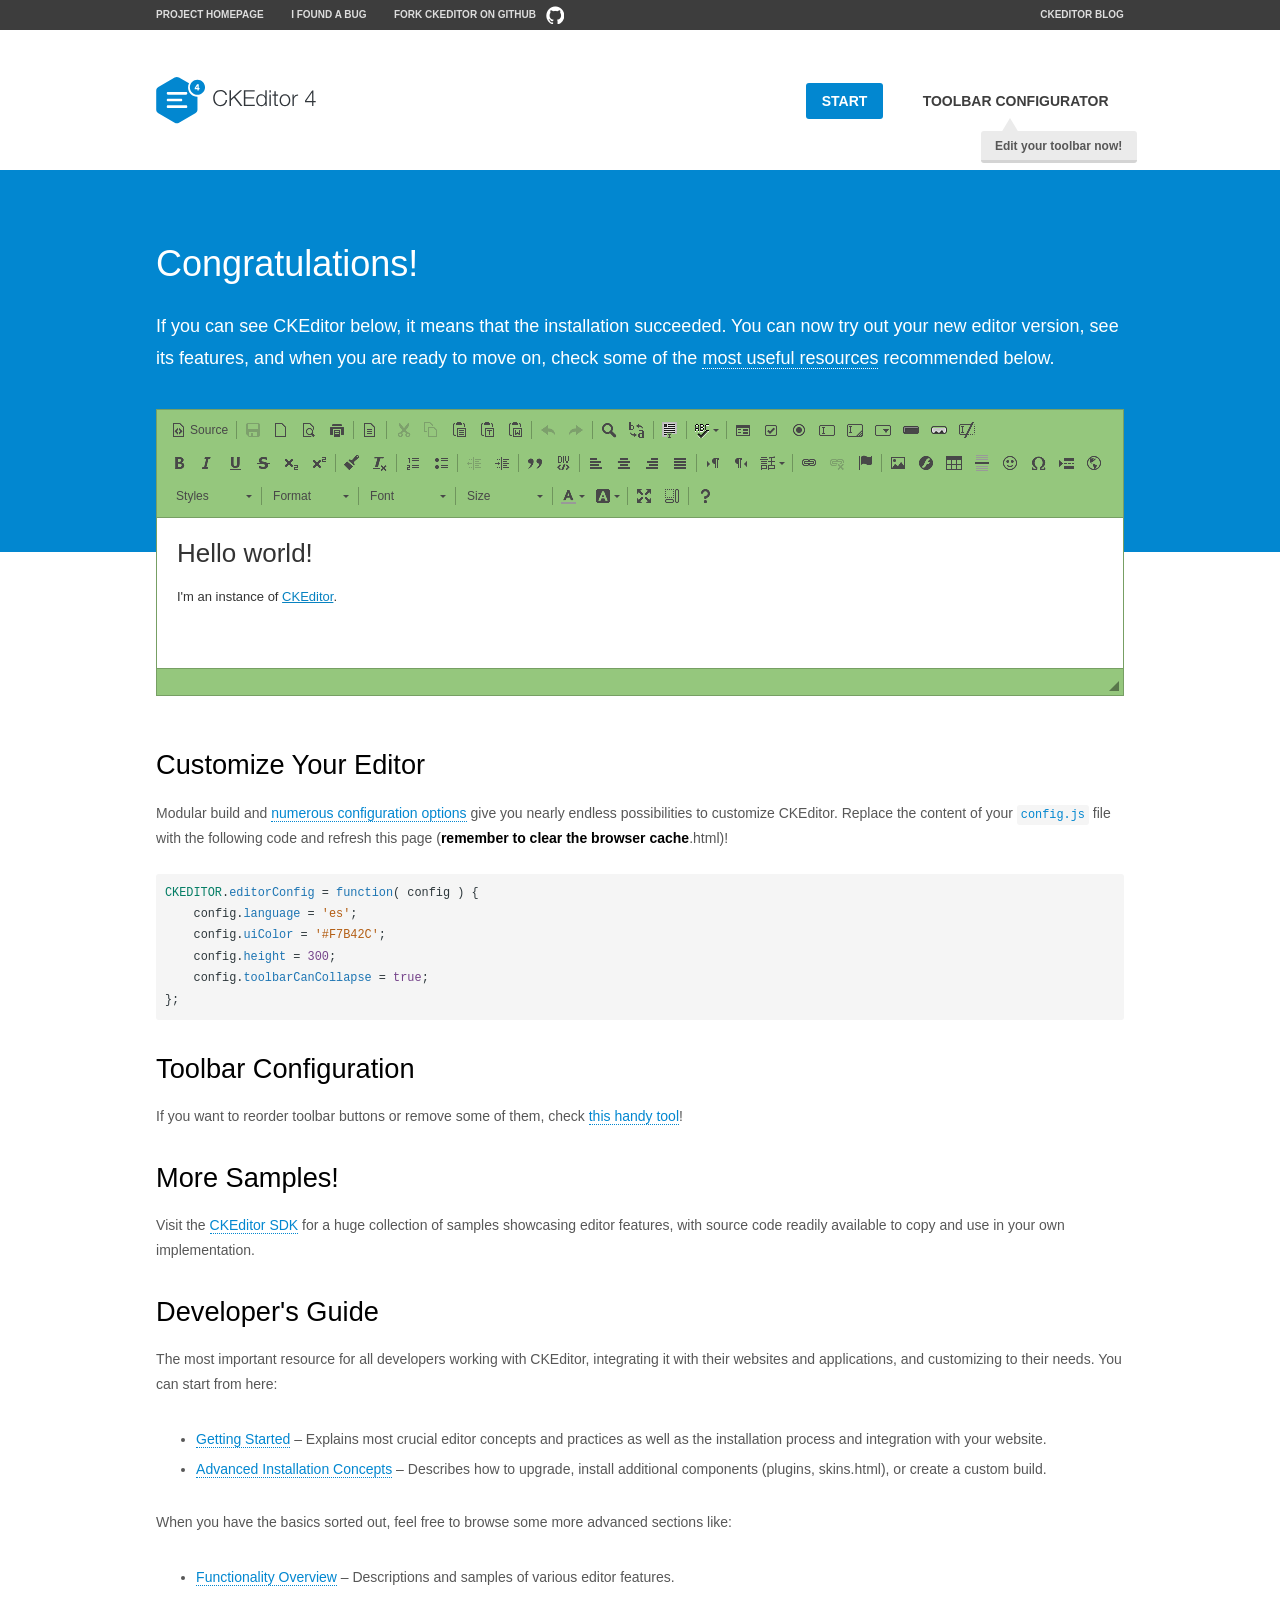
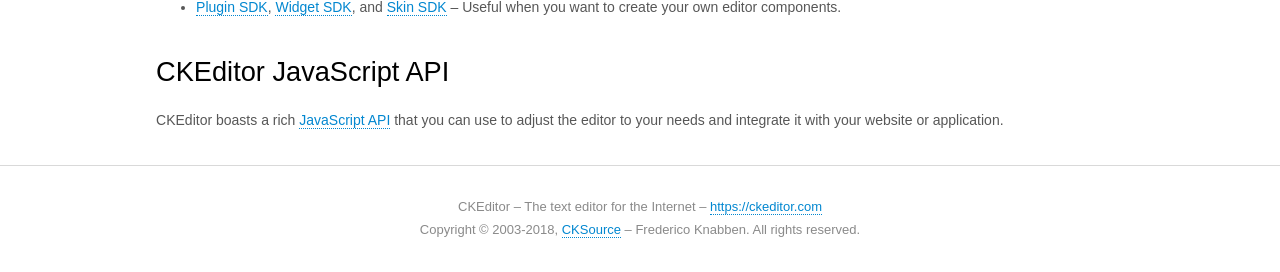
<file: admin/public_admin/ckeditor/samples/index.html>
<!DOCTYPE html>
<!--
Copyright (c) 2003-2018, CKSource - Frederico Knabben. All rights reserved.
For licensing, see LICENSE.md or https://ckeditor.com/legal/ckeditor-oss-license
-->
<html>
<head>
	<meta charset="utf-8">
	<title>CKEditor Sample</title>
	<script src="../ckeditor.js"></script>
	<script src="js/sample.js"></script>
	<link rel="stylesheet" href="css/samples.css">
	<link rel="stylesheet" href="toolbarconfigurator/lib/codemirror/neo.css">
</head>
<body id="main">

<nav class="navigation-a">
	<div class="grid-container">
		<ul class="navigation-a-left grid-width-70">
			<li><a href="https://ckeditor.com/ckeditor-4/">Project Homepage</a></li>
			<li><a href="https://github.com/ckeditor/ckeditor-dev/issues">I found a bug</a></li>
			<li><a href="https://github.com/ckeditor/ckeditor-dev" class="icon-pos-right icon-navigation-a-github">Fork CKEditor on GitHub</a></li>
		</ul>
		<ul class="navigation-a-right grid-width-30">
			<li><a href="https://ckeditor.com/blog/">CKEditor Blog</a></li>
		</ul>
	</div>
</nav>

<header class="header-a">
	<div class="grid-container">
		<h1 class="header-a-logo grid-width-30">
			<a href="index.html"><img src="img/logo.svg" onerror="this.src='img/logo.png'; this.onerror=null;" alt="CKEditor Sample"></a>
		</h1>

		<nav class="navigation-b grid-width-70">
			<ul>
				<li><a href="index.html" class="button-a button-a-background">Start</a></li>
				<li><a href="toolbarconfigurator/index.html" class="button-a">Toolbar configurator <span class="balloon-a balloon-a-nw">Edit your toolbar now!</span></a></li>
			</ul>
		</nav>
	</div>
</header>

<main>
	<div class="adjoined-top">
		<div class="grid-container">
			<div class="content grid-width-100">
				<h1>Congratulations!</h1>
				<p>
					If you can see CKEditor below, it means that the installation succeeded.
					You can now try out your new editor version, see its features, and when you are ready to move on, check some of the <a href="#sample-customize">most useful resources</a> recommended below.
				</p>
			</div>
		</div>
	</div>
	<div class="adjoined-bottom">
		<div class="grid-container">
			<div class="grid-width-100">
				<div id="editor">
					<h1>Hello world!</h1>
					<p>I'm an instance of <a href="https://ckeditor.com">CKEditor</a>.</p>
				</div>
			</div>
		</div>
	</div>

	<div class="grid-container">
		<div class="content grid-width-100">
			<section id="sample-customize">
				<h2>Customize Your Editor</h2>
				<p>Modular build and <a href="https://ckeditor.com/docs/ckeditor4/latest/guide/dev_configuration.html">numerous configuration options</a> give you nearly endless possibilities to customize CKEditor. Replace the content of your <code><a href="../config.js">config.js</a></code> file with the following code and refresh this page (<strong>remember to clear the browser cache</strong>.html)!</p>
		<pre class="cm-s-neo CodeMirror"><code><span style="padding-right: 0.1px;"><span class="cm-variable">CKEDITOR</span>.<span class="cm-property">editorConfig</span> <span class="cm-operator">=</span> <span class="cm-keyword">function</span>( <span class="cm-def">config</span> ) {</span>
<span style="padding-right: 0.1px;"><span class="cm-tab">	</span><span class="cm-variable-2">config</span>.<span class="cm-property">language</span> <span class="cm-operator">=</span> <span class="cm-string">'es'</span>;</span>
<span style="padding-right: 0.1px;"><span class="cm-tab">	</span><span class="cm-variable-2">config</span>.<span class="cm-property">uiColor</span> <span class="cm-operator">=</span> <span class="cm-string">'#F7B42C'</span>;</span>
<span style="padding-right: 0.1px;"><span class="cm-tab">	</span><span class="cm-variable-2">config</span>.<span class="cm-property">height</span> <span class="cm-operator">=</span> <span class="cm-number">300</span>;</span>
<span style="padding-right: 0.1px;"><span class="cm-tab">	</span><span class="cm-variable-2">config</span>.<span class="cm-property">toolbarCanCollapse</span> <span class="cm-operator">=</span> <span class="cm-atom">true</span>;</span>
<span style="padding-right: 0.1px;">};</span></code></pre>
			</section>

			<section>
				<h2>Toolbar Configuration</h2>
				<p>If you want to reorder toolbar buttons or remove some of them, check <a href="toolbarconfigurator/index.html">this handy tool</a>!</p>
			</section>

			<section>
				<h2>More Samples!</h2>
				<p>Visit the <a href="https://sdk.ckeditor.com">CKEditor SDK</a> for a huge collection of samples showcasing editor features, with source code readily available to copy and use in your own implementation.</p>
			</section>

			<section>
				<h2>Developer's Guide</h2>
				<p>The most important resource for all developers working with CKEditor, integrating it with their websites and applications, and customizing to their needs. You can start from here:</p>
				<ul>
					<li><a href="https://ckeditor.com/docs/ckeditor4/latest/guide/dev_installation.html">Getting Started</a> &ndash; Explains most crucial editor concepts and practices as well as the installation process and integration with your website.</li>
					<li><a href="https://ckeditor.com/docs/ckeditor4/latest/guide/dev_advanced_installation.html">Advanced Installation Concepts</a> &ndash; Describes how to upgrade, install additional components (plugins, skins.html), or create a custom build.</li>
				</ul>
					<p>When you have the basics sorted out, feel free to browse some more advanced sections like:</p>
				<ul>
					<li><a href="https://ckeditor.com/docs/ckeditor4/latest/guide/dev_features.html">Functionality Overview</a> &ndash; Descriptions and samples of various editor features.</li>
					<li><a href="https://ckeditor.com/docs/ckeditor4/latest/guide/plugin_sdk_intro.html">Plugin SDK</a>, <a href="https://ckeditor.com/docs/ckeditor4/latest/guide/widget_sdk_intro.html">Widget SDK</a>, and <a href="https://ckeditor.com/docs/ckeditor4/latest/guide/skin_sdk_intro.html">Skin SDK</a> &ndash; Useful when you want to create your own editor components.</li>
				</ul>
			</section>

			<section>
				<h2>CKEditor JavaScript API</h2>
				<p>CKEditor boasts a rich <a href="https://ckeditor.com/docs/ckeditor4/latest/api/index.html">JavaScript API</a> that you can use to adjust the editor to your needs and integrate it with your website or application.</p>
			</section>
		</div>
	</div>
</main>

<footer class="footer-a grid-container">
	<div class="grid-container">
		<p class="grid-width-100">
			CKEditor &ndash; The text editor for the Internet &ndash; <a class="samples" href="https://ckeditor.com/">https://ckeditor.com</a>
		</p>
		<p class="grid-width-100" id="copy">
			Copyright &copy; 2003-2018, <a class="samples" href="https://cksource.com/">CKSource</a> &ndash; Frederico Knabben. All rights reserved.
		</p>
	</div>
</footer>
<script>
	initSample();
</script>

</body>
</html>
</file>
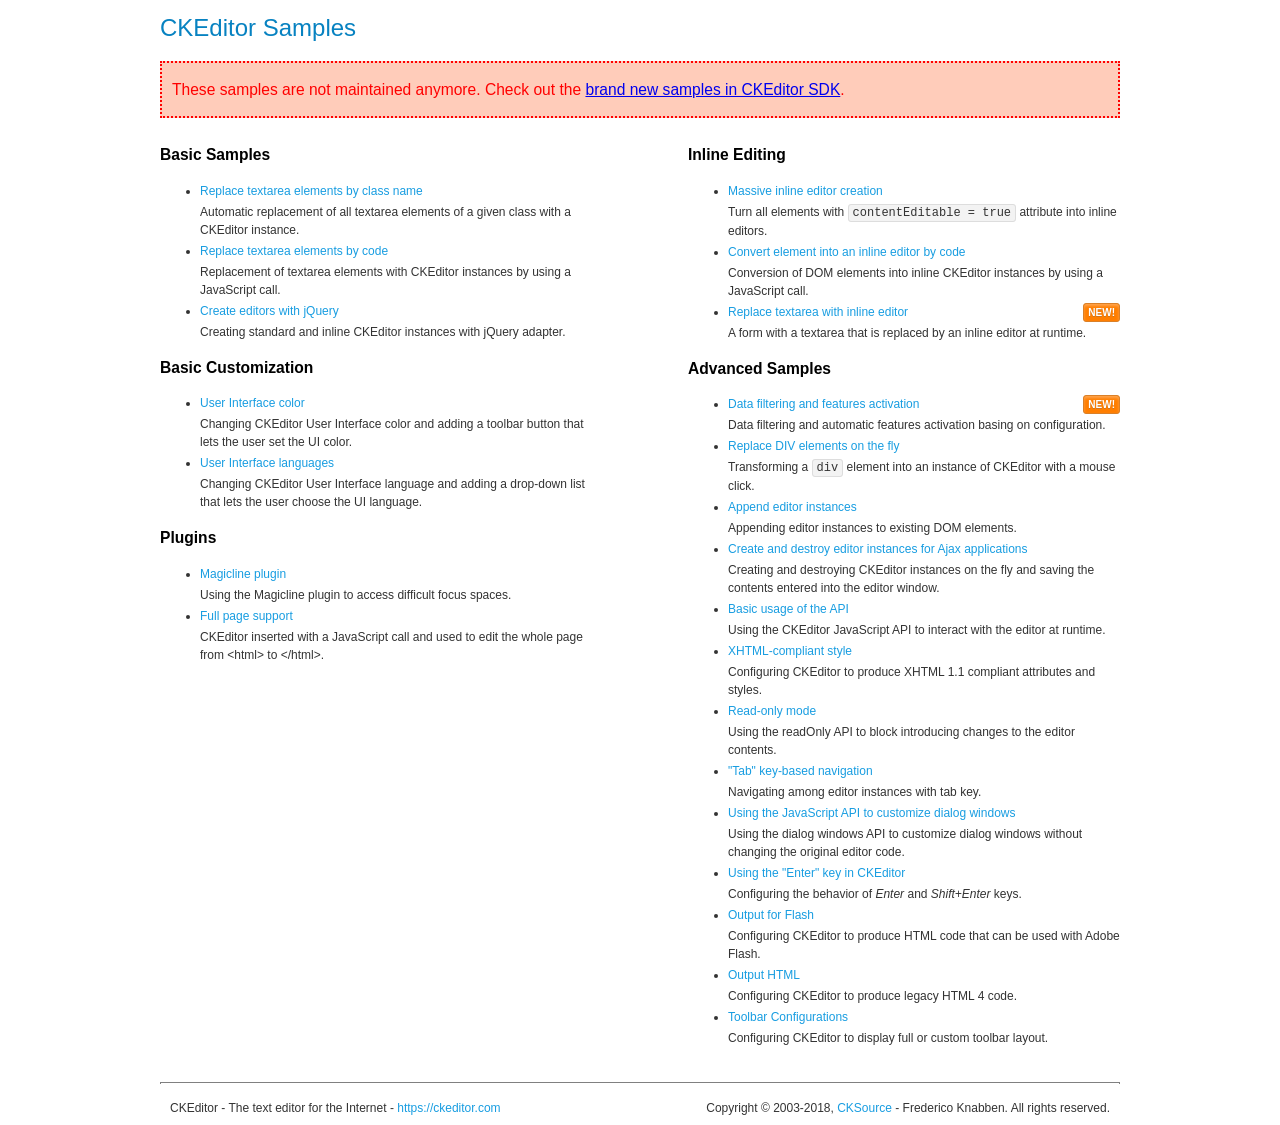
<file: admin/public_admin/ckeditor/samples/old/index.html>
<!DOCTYPE html>
<!--
Copyright (c) 2003-2018, CKSource - Frederico Knabben. All rights reserved.
For licensing, see LICENSE.md or https://ckeditor.com/legal/ckeditor-oss-license
-->
<html>
<head>
	<meta charset="utf-8">
	<title>CKEditor Samples</title>
	<link rel="stylesheet" href="sample.css">
</head>
<body>
	<h1 class="samples">
		CKEditor Samples
	</h1>
	<div class="warning deprecated">
		These samples are not maintained anymore. Check out the <a href="https://sdk.ckeditor.com/">brand new samples in CKEditor SDK</a>.
	</div>
	<div class="twoColumns">
		<div class="twoColumnsLeft">
			<h2 class="samples">
				Basic Samples
			</h2>
			<dl class="samples">
				<dt><a class="samples" href="replacebyclass.html">Replace textarea elements by class name</a></dt>
				<dd>Automatic replacement of all textarea elements of a given class with a CKEditor instance.</dd>

				<dt><a class="samples" href="replacebycode.html">Replace textarea elements by code</a></dt>
				<dd>Replacement of textarea elements with CKEditor instances by using a JavaScript call.</dd>

				<dt><a class="samples" href="jquery.html">Create editors with jQuery</a></dt>
				<dd>Creating standard and inline CKEditor instances with jQuery adapter.</dd>
			</dl>

			<h2 class="samples">
				Basic Customization
			</h2>
			<dl class="samples">
				<dt><a class="samples" href="uicolor.html">User Interface color</a></dt>
				<dd>Changing CKEditor User Interface color and adding a toolbar button that lets the user set the UI color.</dd>

				<dt><a class="samples" href="uilanguages.html">User Interface languages</a></dt>
				<dd>Changing CKEditor User Interface language and adding a drop-down list that lets the user choose the UI language.</dd>
			</dl>


			<h2 class="samples">Plugins</h2>
<dl class="samples">
<dt><a class="samples" href="magicline/magicline.html">Magicline plugin</a></dt>
<dd>Using the Magicline plugin to access difficult focus spaces.</dd>

<dt><a class="samples" href="wysiwygarea/fullpage.html">Full page support</a></dt>
<dd>CKEditor inserted with a JavaScript call and used to edit the whole page from &lt;html&gt; to &lt;/html&gt;.</dd>
</dl>
		</div>
		<div class="twoColumnsRight">
			<h2 class="samples">
				Inline Editing
			</h2>
			<dl class="samples">
				<dt><a class="samples" href="inlineall.html">Massive inline editor creation</a></dt>
				<dd>Turn all elements with <code>contentEditable = true</code> attribute into inline editors.</dd>

				<dt><a class="samples" href="inlinebycode.html">Convert element into an inline editor by code</a></dt>
				<dd>Conversion of DOM elements into inline CKEditor instances by using a JavaScript call.</dd>

				<dt><a class="samples" href="inlinetextarea.html">Replace textarea with inline editor</a> <span class="new">New!</span></dt>
				<dd>A form with a textarea that is replaced by an inline editor at runtime.</dd>

				
			</dl>

			<h2 class="samples">
				Advanced Samples
			</h2>
			<dl class="samples">
				<dt><a class="samples" href="datafiltering.html">Data filtering and features activation</a> <span class="new">New!</span></dt>
				<dd>Data filtering and automatic features activation basing on configuration.</dd>

				<dt><a class="samples" href="divreplace.html">Replace DIV elements on the fly</a></dt>
				<dd>Transforming a <code>div</code> element into an instance of CKEditor with a mouse click.</dd>

				<dt><a class="samples" href="appendto.html">Append editor instances</a></dt>
				<dd>Appending editor instances to existing DOM elements.</dd>

				<dt><a class="samples" href="ajax.html">Create and destroy editor instances for Ajax applications</a></dt>
				<dd>Creating and destroying CKEditor instances on the fly and saving the contents entered into the editor window.</dd>

				<dt><a class="samples" href="api.html">Basic usage of the API</a></dt>
				<dd>Using the CKEditor JavaScript API to interact with the editor at runtime.</dd>

				<dt><a class="samples" href="xhtmlstyle.html">XHTML-compliant style</a></dt>
				<dd>Configuring CKEditor to produce XHTML 1.1 compliant attributes and styles.</dd>

				<dt><a class="samples" href="readonly.html">Read-only mode</a></dt>
				<dd>Using the readOnly API to block introducing changes to the editor contents.</dd>

				<dt><a class="samples" href="tabindex.html">"Tab" key-based navigation</a></dt>
				<dd>Navigating among editor instances with tab key.</dd>


				
<dt><a class="samples" href="dialog/dialog.html">Using the JavaScript API to customize dialog windows</a></dt>
<dd>Using the dialog windows API to customize dialog windows without changing the original editor code.</dd>

<dt><a class="samples" href="enterkey/enterkey.html">Using the &quot;Enter&quot; key in CKEditor</a></dt>
<dd>Configuring the behavior of <em>Enter</em> and <em>Shift+Enter</em> keys.</dd>

<dt><a class="samples" href="htmlwriter/outputforflash.html">Output for Flash</a></dt>
<dd>Configuring CKEditor to produce HTML code that can be used with Adobe Flash.</dd>

<dt><a class="samples" href="htmlwriter/outputhtml.html">Output HTML</a></dt>
<dd>Configuring CKEditor to produce legacy HTML 4 code.</dd>

<dt><a class="samples" href="toolbar/toolbar.html">Toolbar Configurations</a></dt>
<dd>Configuring CKEditor to display full or custom toolbar layout.</dd>

			</dl>
		</div>
	</div>
	<div id="footer">
		<hr>
		<p>
			CKEditor - The text editor for the Internet - <a class="samples" href="https://ckeditor.com/">https://ckeditor.com</a>
		</p>
		<p id="copy">
			Copyright &copy; 2003-2018, <a class="samples" href="https://cksource.com/">CKSource</a> - Frederico Knabben. All rights reserved.
		</p>
	</div>
</body>
</html>
</file>
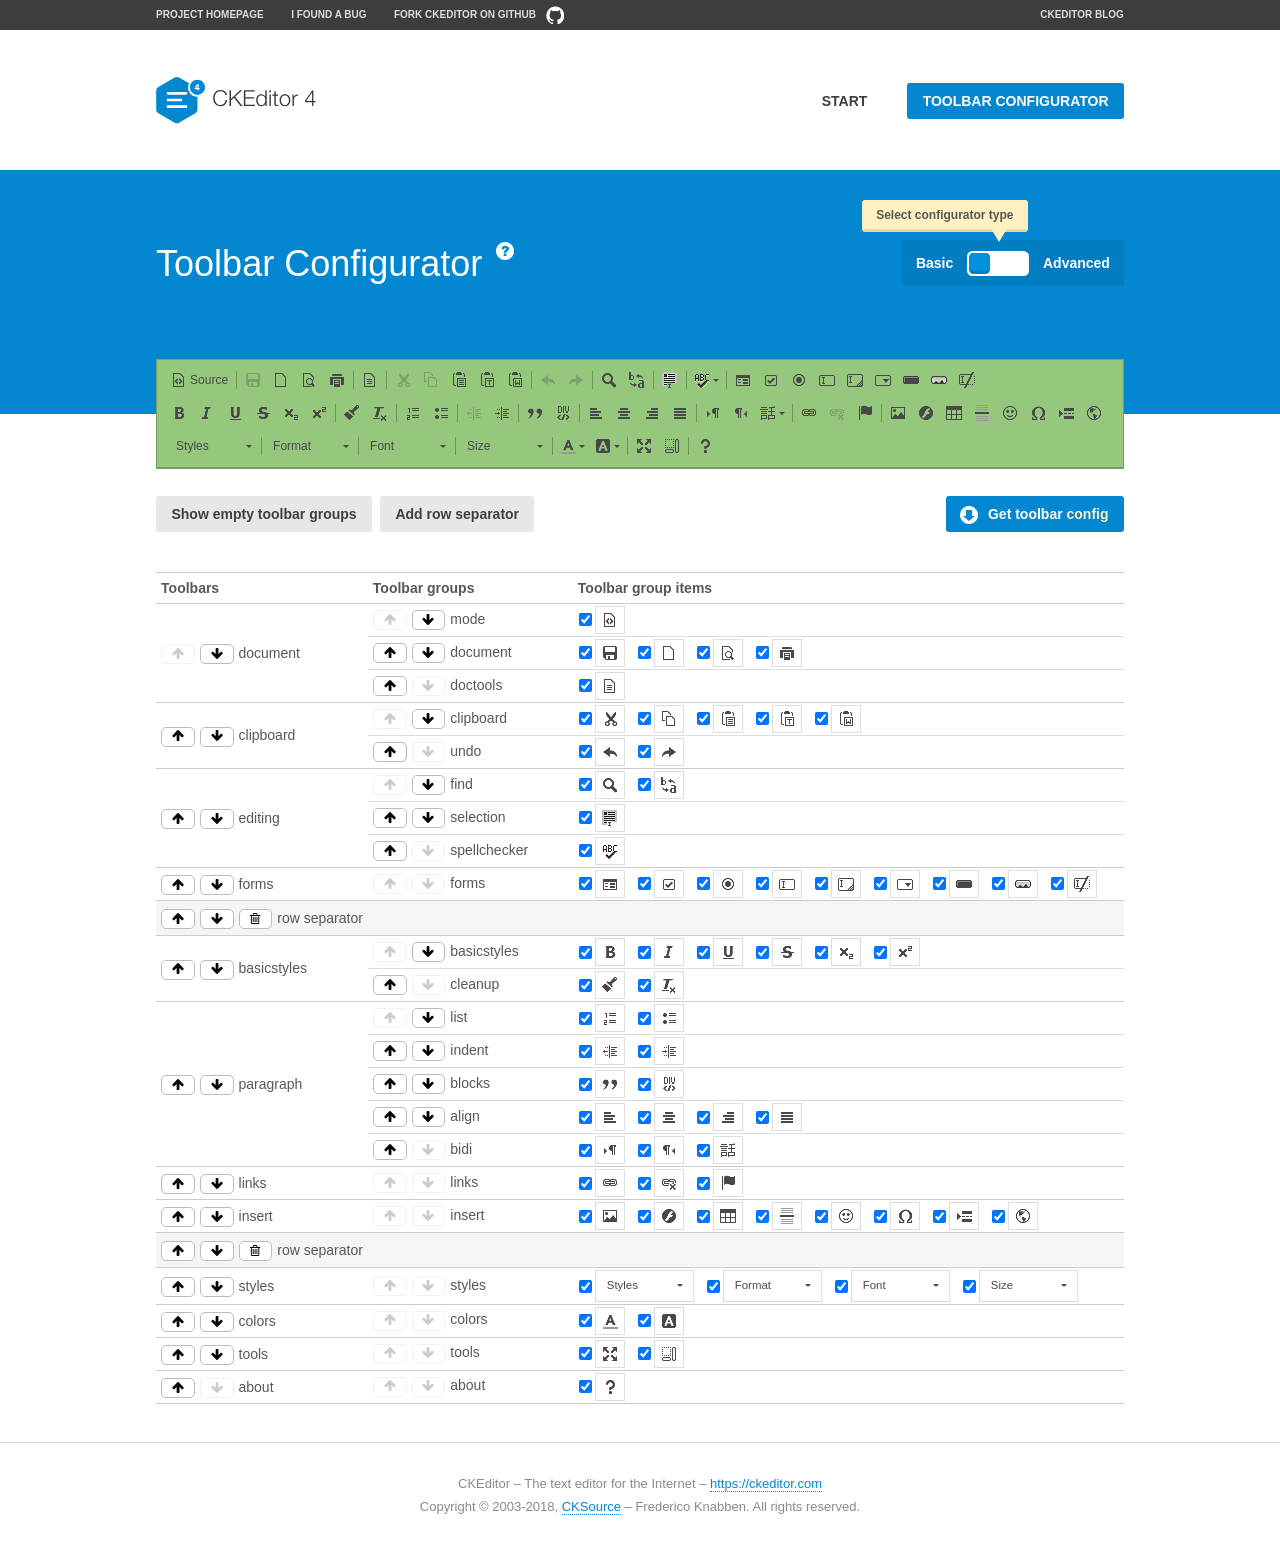
<file: admin/public_admin/ckeditor/samples/toolbarconfigurator/index.html>
<!DOCTYPE html>
<!--
Copyright (c) 2003-2018, CKSource - Frederico Knabben. All rights reserved.
For licensing, see LICENSE.md or https://ckeditor.com/legal/ckeditor-oss-license
-->
<!--[if IE 8]><html class="ie8"><![endif]-->
<!--[if gt IE 8]><html><![endif]-->
<!--[if !IE]><!--><html><!--<![endif]-->
<head>
	<meta charset="utf-8">
	<title>Toolbar Configurator</title>
	<script src="../../ckeditor.js"></script>
	<script>
		if ( CKEDITOR.env.ie && CKEDITOR.env.version < 9 )
			CKEDITOR.tools.enableHtml5Elements( document );
	</script>
	<link rel="stylesheet" href="lib/codemirror/codemirror.css">
	<link rel="stylesheet" href="lib/codemirror/show-hint.css">
	<link rel="stylesheet" href="lib/codemirror/neo.css">
	<link rel="stylesheet" href="css/fontello.css">
	<link rel="stylesheet" href="../css/samples.css">
</head>
<body id="toolbar">

<nav class="navigation-a">
	<div class="grid-container">
		<ul class="navigation-a-left grid-width-70">
			<li><a href="https://ckeditor.com/ckeditor-4/">Project Homepage</a></li>
			<li><a href="https://github.com/ckeditor/ckeditor-dev/issues">I found a bug</a></li>
			<li><a href="https://github.com/ckeditor/ckeditor-dev" class="icon-pos-right icon-navigation-a-github">Fork CKEditor on GitHub</a></li>
		</ul>
		<ul class="navigation-a-right grid-width-30">
			<li><a href="https://ckeditor.com/blog/">CKEditor Blog</a></li>
		</ul>
	</div>
</nav>

<header class="header-a">
	<div class="grid-container">
		<h1 class="header-a-logo grid-width-30">
			<a href="../index.html"><img src="../img/logo.svg" onerror="this.src='../img/logo.png'; this.onerror=null;" alt="CKEditor Logo"></a>
		</h1>
		<nav class="navigation-b grid-width-70">
			<ul>
				<li><a href="../index.html"  class="button-a">Start</a></li>
				<li><a href="index.html"  class="button-a button-a-background">Toolbar configurator</a></li>
			</ul>
		</nav>
	</div>
</header>

<main>
	<div class="adjoined-top">
		<div class="grid-container">
			<div class="content grid-width-100">
				<div class="grid-container-nested">
					<h1 class="grid-width-60">
						Toolbar Configurator
						<a href="#help-content" type="button" title="Configurator help" id="help" class="button-a button-a-background button-a-no-text icon-pos-left icon-question-mark">Help</a>
					</h1>

					<div class="grid-width-40 grid-switch-magic">
						<div class="switch">
							<span class="balloon-a balloon-a-se">Select configurator type</span>
							<input type="radio" name="radio" data-num="1" id="radio-basic" />
							<input type="radio" name="radio" data-num="2" id="radio-advanced" />
							<label data-for="1" for="radio-basic">Basic</label>
							<span class="switch-inner">
								<span class="handler"></span>
							</span>
							<label data-for="2" for="radio-advanced">Advanced</label>
						</div>
					</div>
				</div>
			</div>
		</div>
	</div>
	<div class="adjoined-bottom">
		<div class="grid-container">
			<div class="grid-width-100">
				<div class="editors-container">
					<div id="editor-basic"></div>
					<div id="editor-advanced"></div>
				</div>
			</div>
		</div>
	</div>

	<div class="grid-container configurator">
		<div class="content grid-width-100">
			<div class="configurator">
				<div>
					<div id="toolbarModifierWrapper"></div>
				</div>
			</div>
		</div>
	</div>

	<div id="help-content">
		<div class="grid-container">
			<div class="grid-width-100">
				<h2>What Am I Doing Here?</h2>

				<div class="grid-container grid-container-nested">
					<div class="basic">
						<div class="grid-width-50">
							<p>Arrange <a href="https://ckeditor.com/docs/ckeditor4/latest/api/CKEDITOR_config.html#cfg-toolbarGroups">toolbar groups</a>, toggle <a href="https://ckeditor.com/docs/ckeditor4/latest/api/CKEDITOR_config.html#cfg-removeButtons">button visibility</a> according to your needs and get your toolbar configuration.</p>
							<p>You can replace the content of the <a href="../../config.js"><code>config.js</code></a> file with the generated configuration. If you already set some configuration options you will need to merge both configurations.</p>
						</div>
						<div class="grid-width-50">
							<p>Read more about different ways of <a href="https://ckeditor.com/docs/ckeditor4/latest/guide/dev_configuration.html">setting configuration</a> and do not forget about <strong>clearing browser cache</strong>.</p>
							<p>Arranging toolbar groups is the recommended way of configuring the toolbar, but if you need more freedom you can use the <a href="#advanced">advanced configurator</a>.</p>
						</div>
					</div>
					<div class="advanced" style="display: none;">
						<div class="grid-width-50">
							<p>With this code editor you can edit your <a href="https://ckeditor.com/docs/ckeditor4/latest/api/CKEDITOR_config.html#cfg-toolbar">toolbar configuration</a> live.</p>
							<p>You can replace the content of the <a href="../../config.js"><code>config.js</code></a> file with the generated configuration. If you already set some configuration options you will need to merge both configurations.</p>
						</div>
						<div class="grid-width-50">
							<p>Read more about different ways of <a href="https://ckeditor.com/docs/ckeditor4/latest/guide/dev_configuration.html">setting configuration</a> and do not forget about <strong>clearing browser cache</strong>.</p>
						</div>
					</div>
				</div>

				<p class="grid-container grid-container-nested">
					<button type="button" class="help-content-close grid-width-100 button-a button-a-background">Got it. Let's play!</button>
				</p>
			</div>
		</div>
	</div>
</main>

<footer class="footer-a grid-container">
	<p class="grid-width-100">
		CKEditor &ndash; The text editor for the Internet &ndash; <a class="samples" href="https://ckeditor.com/">https://ckeditor.com</a>
	</p>
	<p class="grid-width-100" id="copy">
		Copyright &copy; 2003-2018, <a class="samples" href="https://cksource.com/">CKSource</a> &ndash; Frederico Knabben. All rights reserved.
	</p>
</footer>

<script src="lib/codemirror/codemirror.js"></script>
<script src="lib/codemirror/javascript.js"></script>
<script src="lib/codemirror/show-hint.js"></script>

<script src="js/fulltoolbareditor.js"></script>
<script src="js/abstracttoolbarmodifier.js"></script>
<script src="js/toolbarmodifier.js"></script>
<script src="js/toolbartextmodifier.js"></script>
<script src="../js/sf.js"></script>

<script>
	( function() {
		'use strict';

		var mode = ( window.location.hash.substr( 1 ) === 'advanced' ) ? 'advanced' : 'basic',
			configuratorSection = CKEDITOR.document.findOne( 'main > .grid-container.configurator' ),
			basicInstruction = CKEDITOR.document.findOne( '#help-content .basic' ),
			advancedInstruction = CKEDITOR.document.findOne( '#help-content .advanced' ),

			// Configurator mode switcher.
			modeSwitchBasic = CKEDITOR.document.getById( 'radio-basic' ),
			modeSwitchAdvanced = CKEDITOR.document.getById( 'radio-advanced' );

		// Initial setup
		function updateSwitcher() {
			if ( mode === 'advanced' ) {
				modeSwitchAdvanced.$.checked = true;
			} else {
				modeSwitchBasic.$.checked = true;
			}
		}

		updateSwitcher();

		CKEDITOR.document.getWindow().on( 'hashchange', function( e ) {
			var hash = window.location.hash.substr( 1 );
			if ( !( hash === 'advanced' || hash === 'basic' ) ) {
				return;
			}
			mode = hash;
			onToolbarsDone( mode );
		} );

		CKEDITOR.document.getWindow().on( 'resize', function() {
			updateToolbar( ( mode === 'basic' ? toolbarModifier : toolbarTextModifier )[ 'editorInstance' ] );
		} );

		function onRefresh( modifier ) {
			modifier = modifier || this;

			if ( mode === 'basic' && modifier instanceof ToolbarConfigurator.ToolbarTextModifier ) {
				return;
			}

			// CodeMirror container becomes visible, so we need to refresh and to avoid rendering problems.
			if ( mode === 'advanced' && modifier instanceof ToolbarConfigurator.ToolbarTextModifier ) {
				modifier.codeContainer.refresh();
			}

			updateToolbar( modifier.editorInstance );
		}

		function updateToolbar( editor ) {
			var editorContainer = editor.container;

			// Not always editor is loaded.
			if ( !editorContainer ) {
				return;
			}

			var displayStyle = editorContainer.getStyle( 'display' );

			editorContainer.setStyle( 'display', 'block' );

			var newHeight = editorContainer.getSize( 'height' );

			var newMarginTop = parseInt( editorContainer.getComputedStyle( 'margin-top' ), 10 );
			newMarginTop = ( isNaN( newMarginTop ) ? 0 : Number( newMarginTop ) );

			var newMarginBottom = parseInt( editorContainer.getComputedStyle( 'margin-bottom' ), 10 );
			newMarginBottom = ( isNaN( newMarginBottom ) ? 0 : Number( newMarginBottom ) );

			var result = newHeight + newMarginTop + newMarginBottom;

			editorContainer.setStyle( 'display', displayStyle );

			editor.container.getAscendant( 'div' ).setStyle( 'height', result + 'px' );
		}

		var toolbarModifier = new ToolbarConfigurator.ToolbarModifier( 'editor-basic' );

		var done = 0;
		toolbarModifier.init( onToolbarInit );
		toolbarModifier.onRefresh = onRefresh;

		CKEDITOR.document.getById( 'toolbarModifierWrapper' ).append( toolbarModifier.mainContainer );

		var toolbarTextModifier = new ToolbarConfigurator.ToolbarTextModifier( 'editor-advanced' );
		toolbarTextModifier.init( onToolbarInit );
		toolbarTextModifier.onRefresh = onRefresh;

		function onToolbarInit() {
			if ( ++done === 2 ) {
				onToolbarsDone();

				positionSticky.watch( CKEDITOR.document.findOne( '.toolbar' ), function() {
					return mode === 'advanced';
				} );
			}
		}

		function onToolbarsDone() {
			if ( mode === 'basic' ) {
				toggleModeBasic( false );
			} else {
				toggleModeAdvanced( false );
			}

			updateSwitcher();

			setTimeout( function() {
				CKEDITOR.document.findOne( '.editors-container' ).addClass( 'active' );
				CKEDITOR.document.findOne( '#toolbarModifierWrapper' ).addClass( 'active' );
			}, 200 );
		}

		CKEDITOR.document.getById( 'toolbarModifierWrapper' ).append( toolbarTextModifier.mainContainer );

		function toogleModeSwitch( onElement, offElement, onModifier, offModifier ) {
			onElement.addClass( 'fancy-button-active' );
			offElement.removeClass( 'fancy-button-active' );

			onModifier.showUI();
			offModifier.hideUI();
		}

		function toggleModeBasic( callOnRefresh ) {
			callOnRefresh = ( callOnRefresh !== false );
			mode = 'basic';
			window.location.hash = '#basic';
			toogleModeSwitch( modeSwitchBasic, modeSwitchAdvanced, toolbarModifier, toolbarTextModifier );

			configuratorSection.removeClass( 'freed-width' );
			basicInstruction.show();
			advancedInstruction.hide();

			callOnRefresh && onRefresh( toolbarModifier );
		}

		function toggleModeAdvanced( callOnRefresh ) {
			callOnRefresh = ( callOnRefresh !== false );
			mode = 'advanced';
			window.location.hash = '#advanced';
			toogleModeSwitch( modeSwitchAdvanced, modeSwitchBasic, toolbarTextModifier, toolbarModifier );

			configuratorSection.addClass( 'freed-width' );
			advancedInstruction.show();
			basicInstruction.hide();

			callOnRefresh && onRefresh( toolbarTextModifier );
		}

		modeSwitchBasic.on( 'click', toggleModeBasic );
		modeSwitchAdvanced.on( 'click', toggleModeAdvanced );

		//
		// Position:sticky for the toolbar.
		//

		// Will make elements behave like they were styled with position:sticky.
		var positionSticky = {
			// Store object: {
			// 		element: CKEDITOR.dom.element, // Element which will float.
			// 		placeholder: CKEDITOR.dom.element, // Placeholder which is place to prevent page bounce.
			// 		isFixed: boolean // Whether element float now.
			// }
			watched: [],

			active: [],

			staticContainer: null,

			init: function() {
				var element = CKEDITOR.dom.element.createFromHtml(
					'<div class="staticContainer">' +
						'<div class="grid-container" >' +
							'<div class="grid-width-100">' +
								'<div class="inner"></div>' +
							'</div>' +
						'</div>' +
					'</div>' );

				this.staticContainer = element.findOne( '.inner' );

				CKEDITOR.document.getBody().append( element );
			},

			watch: function( element, preventFunc ) {
				this.watched.push( {
					element: element,
					placeholder: new CKEDITOR.dom.element( 'div' ),
					isFixed: false,
					preventFunc: preventFunc
				} );
			},

			checkAll: function() {
				for ( var i = 0; i < this.watched.length; i++ ) {
					this.check( this.watched[ i ] );
				}
			},

			check: function( element ) {
				var isFixed = element.isFixed;
				var shouldBeFixed = this.shouldBeFixed( element );

				// Nothing to be done.
				if ( isFixed === shouldBeFixed ) {
					return;
				}

				var placeholder = element.placeholder;

				if ( isFixed ) {
					// Unfixing.

					element.element.insertBefore( placeholder );
					placeholder.remove();

					element.element.removeStyle( 'margin' );

					this.active.splice( CKEDITOR.tools.indexOf( this.active, element ), 1 );

				} else {
					// Fixing.
					placeholder.setStyle( 'width', element.element.getSize( 'width' ) + 'px' );
					placeholder.setStyle( 'height', element.element.getSize( 'height' ) + 'px' );
					placeholder.setStyle( 'margin-bottom', element.element.getComputedStyle( 'margin-bottom' ) );
					placeholder.setStyle( 'display', element.element.getComputedStyle( 'display' ) );
					placeholder.insertAfter( element.element );

					this.staticContainer.append( element.element );

					this.active.push( element );
				}

				element.isFixed = !element.isFixed;
			},

			shouldBeFixed: function( element ) {
				if ( element.preventFunc && element.preventFunc() ) {
					return false;
				}

				// If element is already fixed we are checking it's placeholder.
				var related = ( element.isFixed ? element.placeholder : element.element ),
					clientRect = related.$.getBoundingClientRect(),
					staticHeight = this.staticContainer.getSize('height' ),
					elemHeight = element.element.getSize( 'height' );

				if ( element.isFixed ) {
					return ( clientRect.top + elemHeight < staticHeight );
				} else {
					return ( clientRect.top < staticHeight );
				}
			}
		};

		positionSticky.init();

		CKEDITOR.document.getWindow().on( 'scroll',
			new CKEDITOR.tools.eventsBuffer( 100, positionSticky.checkAll, positionSticky ).input
		);

		// Make the toolbar sticky.
		positionSticky.watch( CKEDITOR.document.findOne( '.editors-container' ) );

		// Help button and help-content.
		( function() {
			var helpButton = CKEDITOR.document.getById( 'help' ),
				helpContent = CKEDITOR.document.getById( 'help-content' );

			// Don't show help button on IE8 because it's unsupported by Pico Modal.
			if ( CKEDITOR.env.ie && CKEDITOR.env.version == 8 ) {
				helpButton.hide();
			} else {
				// Display help modal when the button is clicked.
				helpButton.on( 'click', function( evt ) {
					SF.modal( {
						// Clone modal content from DOM.
						content: helpContent.getHtml(),

						afterCreate: function( modal ) {
							// Enable modal content button to close the modal.
							new CKEDITOR.dom.element( modal.modalElem() ).findOne( '.help-content-close' ).once( 'click', modal.close );
						}
					} ).show();
				} );
			}
		} )();
	} )();
</script>
</body>
</html>
</file>
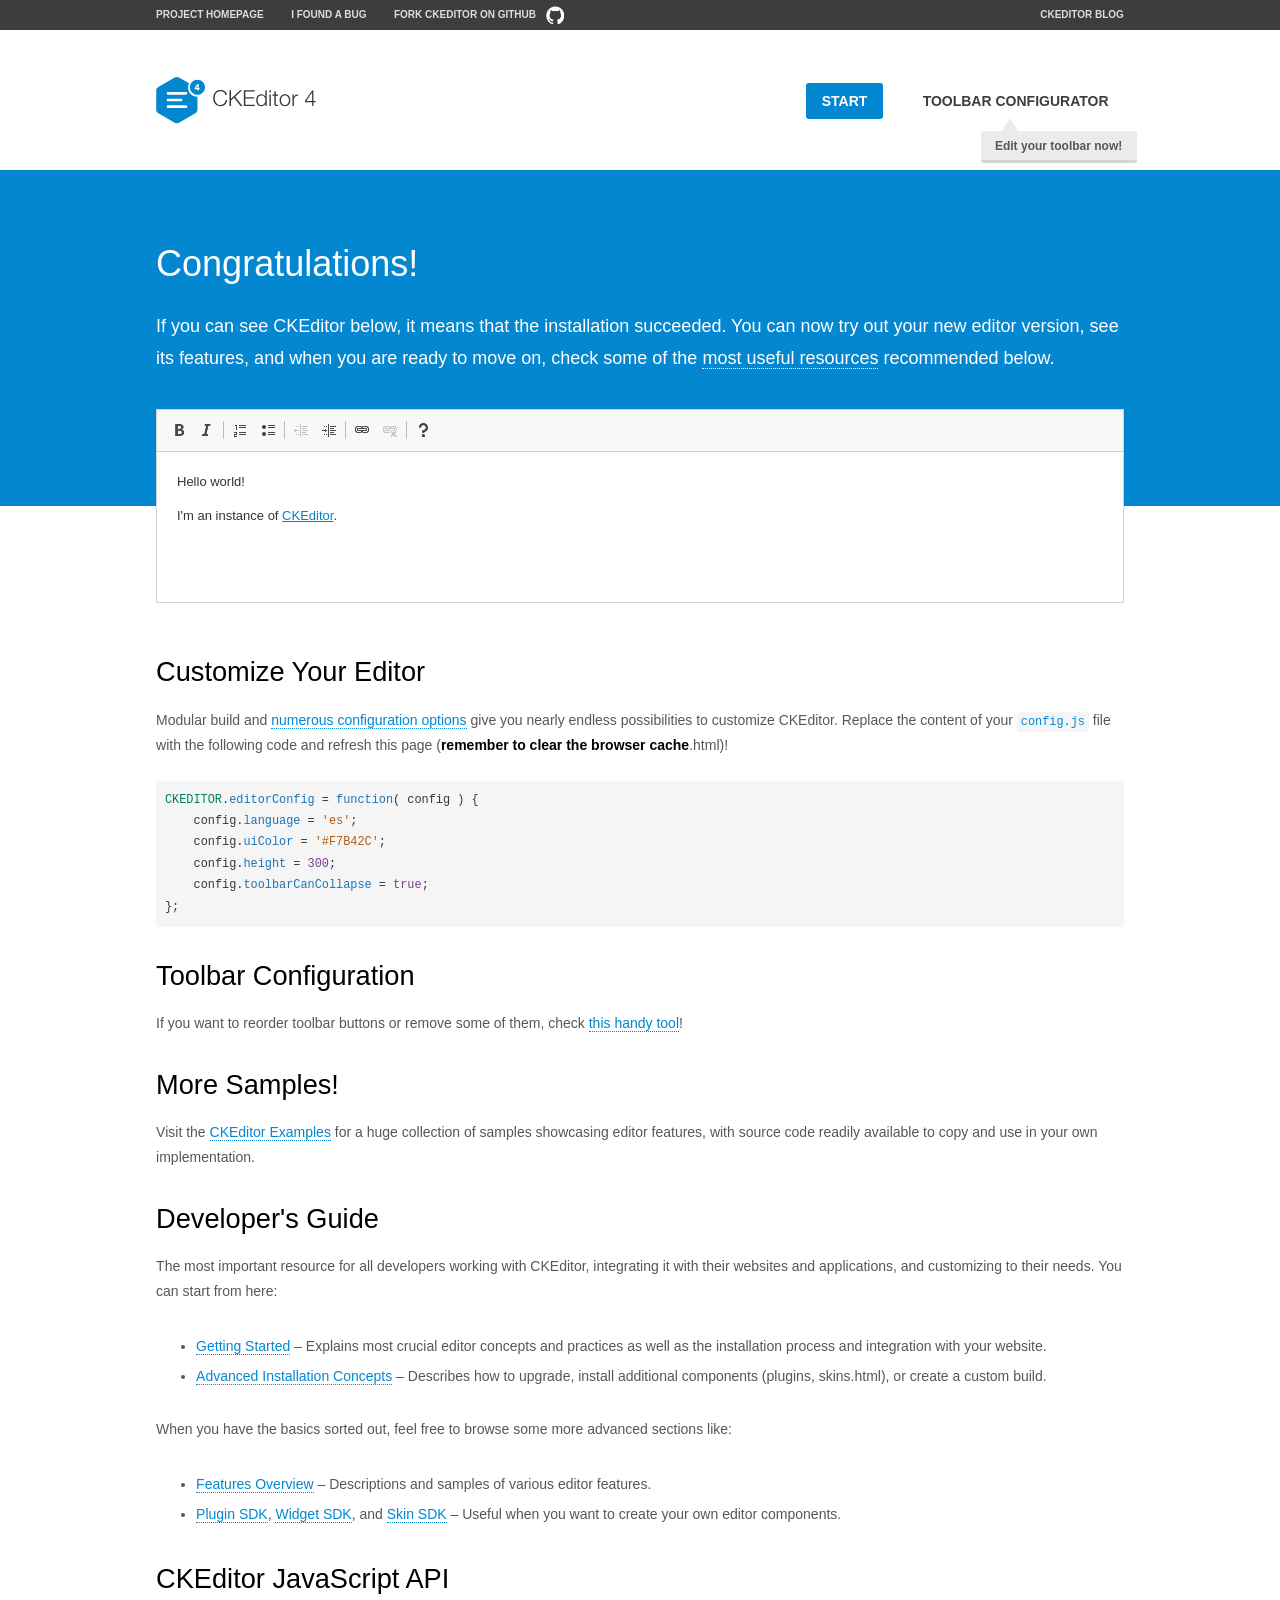
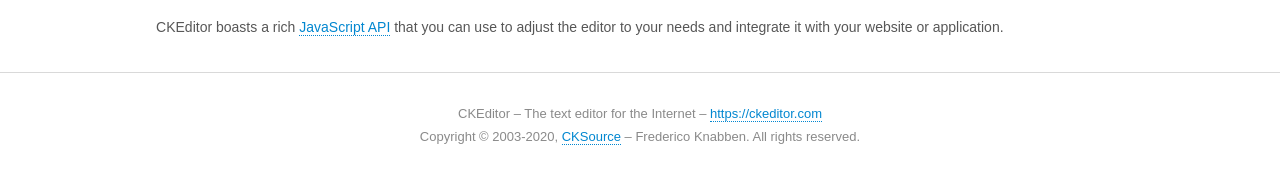
<file: admin/views_admin/sanpham/ckeditor/samples/index.html>
<!DOCTYPE html>
<!--
Copyright (c) 2003-2020, CKSource - Frederico Knabben. All rights reserved.
For licensing, see LICENSE.md or https://ckeditor.com/legal/ckeditor-oss-license
-->
<html lang="en">
<head>
	<meta charset="utf-8">
	<title>CKEditor Sample</title>
	<script src="../ckeditor.js"></script>
	<script src="js/sample.js"></script>
	<link rel="stylesheet" href="css/samples.css">
	<link rel="stylesheet" href="toolbarconfigurator/lib/codemirror/neo.css">
	<meta name="viewport" content="width=device-width,initial-scale=1">
	<meta name="description" content="Try the latest sample of CKEditor 4 and learn more about customizing your WYSIWYG editor with endless possibilities.">
</head>
<body id="main">

<nav class="navigation-a">
	<div class="grid-container">
		<ul class="navigation-a-left grid-width-70">
			<li><a href="https://ckeditor.com/ckeditor-4/">Project Homepage</a></li>
			<li><a href="https://github.com/ckeditor/ckeditor4/issues">I found a bug</a></li>
			<li><a href="https://github.com/ckeditor/ckeditor4" class="icon-pos-right icon-navigation-a-github">Fork CKEditor on GitHub</a></li>
		</ul>
		<ul class="navigation-a-right grid-width-30">
			<li><a href="https://ckeditor.com/blog/">CKEditor Blog</a></li>
		</ul>
	</div>
</nav>

<header class="header-a">
	<div class="grid-container">
		<h1 class="header-a-logo grid-width-30">
			<a href="index.html"><img src="img/logo.svg" onerror="this.src='img/logo.png'; this.onerror=null;" alt="CKEditor Sample"></a>
		</h1>

		<nav class="navigation-b grid-width-70">
			<ul>
				<li><a href="index.html" class="button-a button-a-background">Start</a></li>
				<li><a href="toolbarconfigurator/index.html" class="button-a">Toolbar configurator <span class="balloon-a balloon-a-nw">Edit your toolbar now!</span></a></li>
			</ul>
		</nav>
	</div>
</header>

<main>
	<div class="adjoined-top">
		<div class="grid-container">
			<div class="content grid-width-100">
				<h1>Congratulations!</h1>
				<p>
					If you can see CKEditor below, it means that the installation succeeded.
					You can now try out your new editor version, see its features, and when you are ready to move on, check some of the <a href="#sample-customize">most useful resources</a> recommended below.
				</p>
			</div>
		</div>
	</div>
	<div class="adjoined-bottom">
		<div class="grid-container">
			<div class="grid-width-100">
				<div id="editor">
					<h1>Hello world!</h1>
					<p>I'm an instance of <a href="https://ckeditor.com">CKEditor</a>.</p>
				</div>
			</div>
		</div>
	</div>

	<div class="grid-container">
		<div class="content grid-width-100">
			<section id="sample-customize">
				<h2>Customize Your Editor</h2>
				<p>Modular build and <a href="https://ckeditor.com/docs/ckeditor4/latest/guide/dev_configuration.html">numerous configuration options</a> give you nearly endless possibilities to customize CKEditor. Replace the content of your <code><a href="../config.js">config.js</a></code> file with the following code and refresh this page (<strong>remember to clear the browser cache</strong>.html)!</p>
		<pre class="cm-s-neo CodeMirror"><code><span style="padding-right: 0.1px;"><span class="cm-variable">CKEDITOR</span>.<span class="cm-property">editorConfig</span> <span class="cm-operator">=</span> <span class="cm-keyword">function</span>( <span class="cm-def">config</span> ) {</span>
<span style="padding-right: 0.1px;"><span class="cm-tab">	</span><span class="cm-variable-2">config</span>.<span class="cm-property">language</span> <span class="cm-operator">=</span> <span class="cm-string">'es'</span>;</span>
<span style="padding-right: 0.1px;"><span class="cm-tab">	</span><span class="cm-variable-2">config</span>.<span class="cm-property">uiColor</span> <span class="cm-operator">=</span> <span class="cm-string">'#F7B42C'</span>;</span>
<span style="padding-right: 0.1px;"><span class="cm-tab">	</span><span class="cm-variable-2">config</span>.<span class="cm-property">height</span> <span class="cm-operator">=</span> <span class="cm-number">300</span>;</span>
<span style="padding-right: 0.1px;"><span class="cm-tab">	</span><span class="cm-variable-2">config</span>.<span class="cm-property">toolbarCanCollapse</span> <span class="cm-operator">=</span> <span class="cm-atom">true</span>;</span>
<span style="padding-right: 0.1px;">};</span></code></pre>
			</section>

			<section>
				<h2>Toolbar Configuration</h2>
				<p>If you want to reorder toolbar buttons or remove some of them, check <a href="toolbarconfigurator/index.html">this handy tool</a>!</p>
			</section>

			<section>
				<h2>More Samples!</h2>
				<p>Visit the <a href="https://ckeditor.com/docs/ckeditor4/latest/examples/index.html">CKEditor Examples</a> for a huge collection of samples showcasing editor features, with source code readily available to copy and use in your own implementation.</p>
			</section>

			<section>
				<h2>Developer's Guide</h2>
				<p>The most important resource for all developers working with CKEditor, integrating it with their websites and applications, and customizing to their needs. You can start from here:</p>
				<ul>
					<li><a href="https://ckeditor.com/docs/ckeditor4/latest/guide/dev_installation.html">Getting Started</a> &ndash; Explains most crucial editor concepts and practices as well as the installation process and integration with your website.</li>
					<li><a href="https://ckeditor.com/docs/ckeditor4/latest/guide/dev_advanced_installation.html">Advanced Installation Concepts</a> &ndash; Describes how to upgrade, install additional components (plugins, skins.html), or create a custom build.</li>
				</ul>
					<p>When you have the basics sorted out, feel free to browse some more advanced sections like:</p>
				<ul>
					<li><a href="https://ckeditor.com/docs/ckeditor4/latest/features/index.html">Features Overview</a> &ndash; Descriptions and samples of various editor features.</li>
					<li><a href="https://ckeditor.com/docs/ckeditor4/latest/guide/plugin_sdk_intro.html">Plugin SDK</a>, <a href="https://ckeditor.com/docs/ckeditor4/latest/guide/widget_sdk_intro.html">Widget SDK</a>, and <a href="https://ckeditor.com/docs/ckeditor4/latest/guide/skin_sdk_intro.html">Skin SDK</a> &ndash; Useful when you want to create your own editor components.</li>
				</ul>
			</section>

			<section>
				<h2>CKEditor JavaScript API</h2>
				<p>CKEditor boasts a rich <a href="https://ckeditor.com/docs/ckeditor4/latest/api/index.html">JavaScript API</a> that you can use to adjust the editor to your needs and integrate it with your website or application.</p>
			</section>
		</div>
	</div>
</main>

<footer class="footer-a grid-container">
	<div class="grid-container">
		<p class="grid-width-100">
			CKEditor &ndash; The text editor for the Internet &ndash; <a class="samples" href="https://ckeditor.com/">https://ckeditor.com</a>
		</p>
		<p class="grid-width-100" id="copy">
			Copyright &copy; 2003-2020, <a class="samples" href="https://cksource.com/">CKSource</a> &ndash; Frederico Knabben. All rights reserved.
		</p>
	</div>
</footer>
<script>
	initSample();
</script>

</body>
</html>
</file>
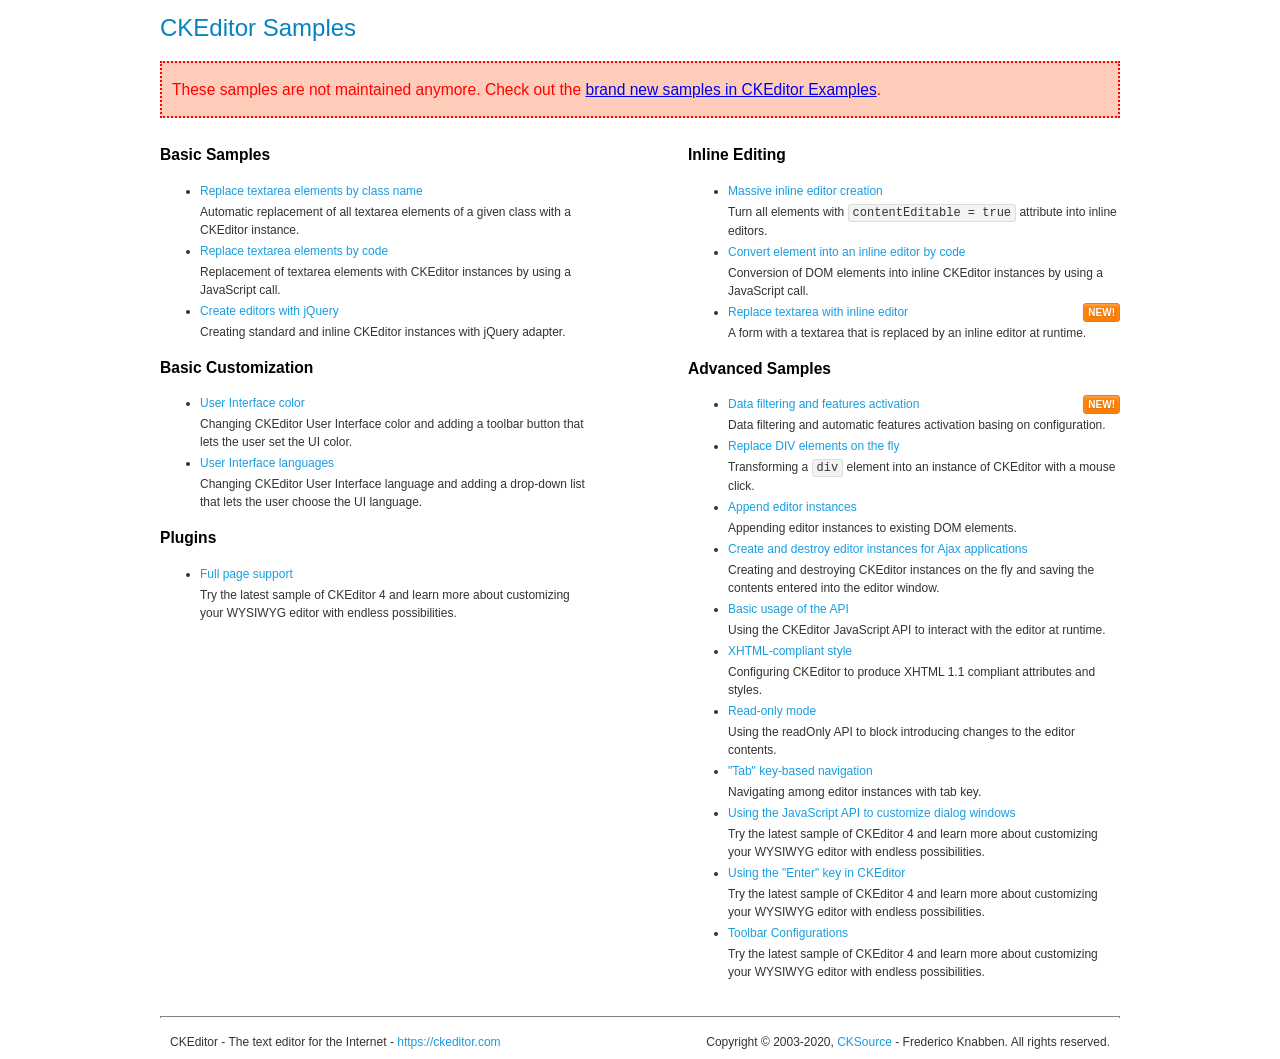
<file: admin/views_admin/sanpham/ckeditor/samples/old/index.html>
<!DOCTYPE html>
<!--
Copyright (c) 2003-2020, CKSource - Frederico Knabben. All rights reserved.
For licensing, see LICENSE.md or https://ckeditor.com/legal/ckeditor-oss-license
-->
<html lang="en">
<head>
	<meta charset="utf-8">
	<title>CKEditor Samples</title>
	<link rel="stylesheet" href="sample.css">
	<meta name="description" content="Try the latest sample of CKEditor 4 and learn more about customizing your WYSIWYG editor with endless possibilities.">
</head>
<body>
	<h1 class="samples">
		CKEditor Samples
	</h1>
	<div class="warning deprecated">
		These samples are not maintained anymore. Check out the <a href="https://ckeditor.com/docs/ckeditor4/latest/examples/index.html">brand new samples in CKEditor Examples</a>.
	</div>
	<div class="twoColumns">
		<div class="twoColumnsLeft">
			<h2 class="samples">
				Basic Samples
			</h2>
			<dl class="samples">
				<dt><a class="samples" href="replacebyclass.html">Replace textarea elements by class name</a></dt>
				<dd>Automatic replacement of all textarea elements of a given class with a CKEditor instance.</dd>

				<dt><a class="samples" href="replacebycode.html">Replace textarea elements by code</a></dt>
				<dd>Replacement of textarea elements with CKEditor instances by using a JavaScript call.</dd>

				<dt><a class="samples" href="jquery.html">Create editors with jQuery</a></dt>
				<dd>Creating standard and inline CKEditor instances with jQuery adapter.</dd>
			</dl>

			<h2 class="samples">
				Basic Customization
			</h2>
			<dl class="samples">
				<dt><a class="samples" href="uicolor.html">User Interface color</a></dt>
				<dd>Changing CKEditor User Interface color and adding a toolbar button that lets the user set the UI color.</dd>

				<dt><a class="samples" href="uilanguages.html">User Interface languages</a></dt>
				<dd>Changing CKEditor User Interface language and adding a drop-down list that lets the user choose the UI language.</dd>
			</dl>


			<h2 class="samples">Plugins</h2>
<dl class="samples">
<dt><a class="samples" href="wysiwygarea/fullpage.html">Full page support</a></dt>
<dd>Try the latest sample of CKEditor 4 and learn more about customizing your WYSIWYG editor with endless possibilities.</dd>
</dl>
		</div>
		<div class="twoColumnsRight">
			<h2 class="samples">
				Inline Editing
			</h2>
			<dl class="samples">
				<dt><a class="samples" href="inlineall.html">Massive inline editor creation</a></dt>
				<dd>Turn all elements with <code>contentEditable = true</code> attribute into inline editors.</dd>

				<dt><a class="samples" href="inlinebycode.html">Convert element into an inline editor by code</a></dt>
				<dd>Conversion of DOM elements into inline CKEditor instances by using a JavaScript call.</dd>

				<dt><a class="samples" href="inlinetextarea.html">Replace textarea with inline editor</a> <span class="new">New!</span></dt>
				<dd>A form with a textarea that is replaced by an inline editor at runtime.</dd>

				
			</dl>

			<h2 class="samples">
				Advanced Samples
			</h2>
			<dl class="samples">
				<dt><a class="samples" href="datafiltering.html">Data filtering and features activation</a> <span class="new">New!</span></dt>
				<dd>Data filtering and automatic features activation basing on configuration.</dd>

				<dt><a class="samples" href="divreplace.html">Replace DIV elements on the fly</a></dt>
				<dd>Transforming a <code>div</code> element into an instance of CKEditor with a mouse click.</dd>

				<dt><a class="samples" href="appendto.html">Append editor instances</a></dt>
				<dd>Appending editor instances to existing DOM elements.</dd>

				<dt><a class="samples" href="ajax.html">Create and destroy editor instances for Ajax applications</a></dt>
				<dd>Creating and destroying CKEditor instances on the fly and saving the contents entered into the editor window.</dd>

				<dt><a class="samples" href="api.html">Basic usage of the API</a></dt>
				<dd>Using the CKEditor JavaScript API to interact with the editor at runtime.</dd>

				<dt><a class="samples" href="xhtmlstyle.html">XHTML-compliant style</a></dt>
				<dd>Configuring CKEditor to produce XHTML 1.1 compliant attributes and styles.</dd>

				<dt><a class="samples" href="readonly.html">Read-only mode</a></dt>
				<dd>Using the readOnly API to block introducing changes to the editor contents.</dd>

				<dt><a class="samples" href="tabindex.html">"Tab" key-based navigation</a></dt>
				<dd>Navigating among editor instances with tab key.</dd>


				
<dt><a class="samples" href="dialog/dialog.html">Using the JavaScript API to customize dialog windows</a></dt>
<dd>Try the latest sample of CKEditor 4 and learn more about customizing your WYSIWYG editor with endless possibilities.</dd>

<dt><a class="samples" href="enterkey/enterkey.html">Using the &quot;Enter&quot; key in CKEditor</a></dt>
<dd>Try the latest sample of CKEditor 4 and learn more about customizing your WYSIWYG editor with endless possibilities.</dd>

<dt><a class="samples" href="toolbar/toolbar.html">Toolbar Configurations</a></dt>
<dd>Try the latest sample of CKEditor 4 and learn more about customizing your WYSIWYG editor with endless possibilities.</dd>

			</dl>
		</div>
	</div>
	<div id="footer">
		<hr>
		<p>
			CKEditor - The text editor for the Internet - <a class="samples" href="https://ckeditor.com/">https://ckeditor.com</a>
		</p>
		<p id="copy">
			Copyright &copy; 2003-2020, <a class="samples" href="https://cksource.com/">CKSource</a> - Frederico Knabben. All rights reserved.
		</p>
	</div>
</body>
</html>
</file>
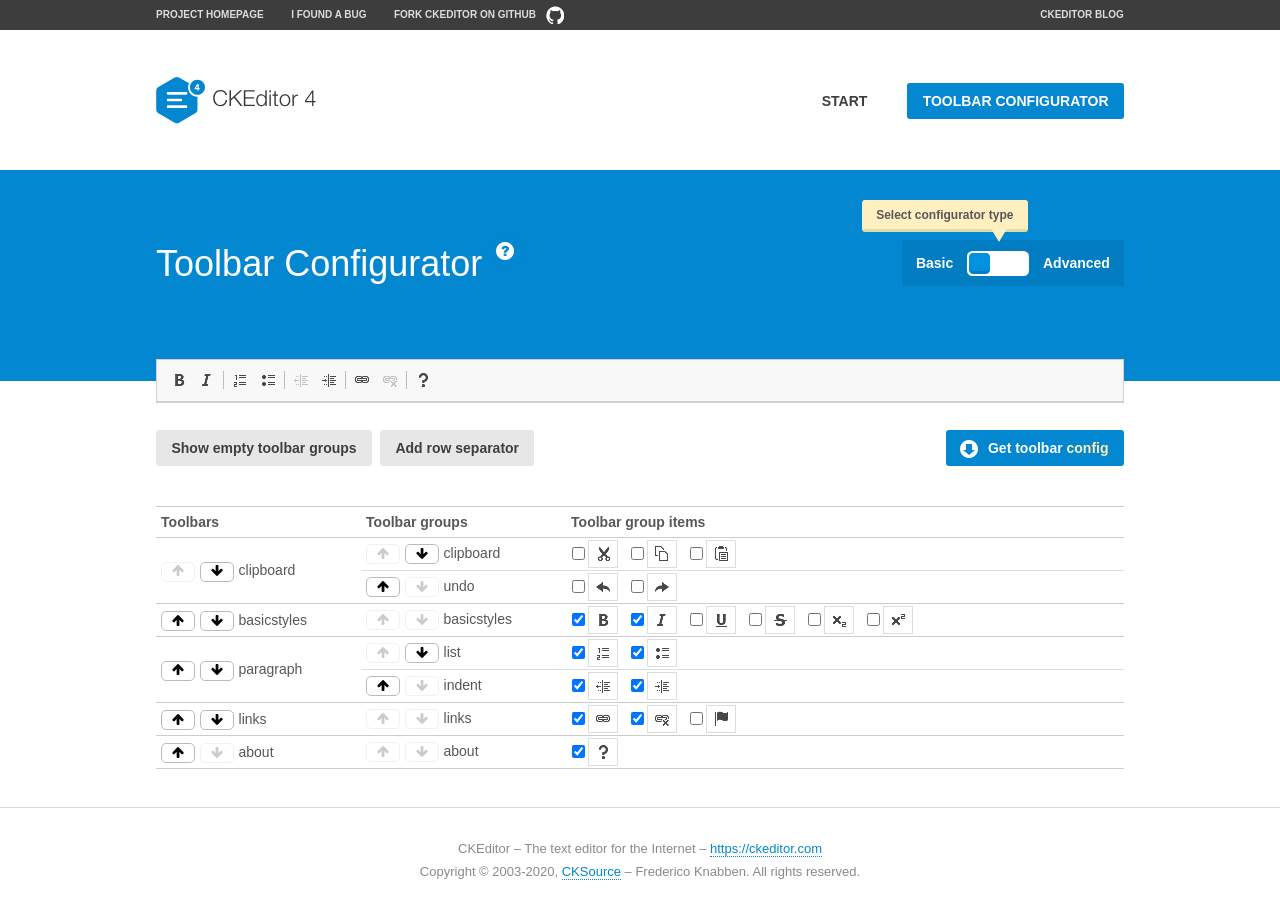
<file: admin/views_admin/sanpham/ckeditor/samples/toolbarconfigurator/index.html>
<!DOCTYPE html>
<!--
Copyright (c) 2003-2020, CKSource - Frederico Knabben. All rights reserved.
For licensing, see LICENSE.md or https://ckeditor.com/legal/ckeditor-oss-license
-->
<!--[if IE 8]><html class="ie8"><![endif]-->
<!--[if gt IE 8]><html><![endif]-->
<!--[if !IE]><!--><html lang="en"><!--<![endif]-->
<head>
	<meta charset="utf-8">
	<title>Toolbar Configurator</title>
	<script src="../../ckeditor.js"></script>
	<script>
		if ( CKEDITOR.env.ie && CKEDITOR.env.version < 9 )
			CKEDITOR.tools.enableHtml5Elements( document );
	</script>
	<link rel="stylesheet" href="lib/codemirror/codemirror.css">
	<link rel="stylesheet" href="lib/codemirror/show-hint.css">
	<link rel="stylesheet" href="lib/codemirror/neo.css">
	<link rel="stylesheet" href="css/fontello.css">
	<link rel="stylesheet" href="../css/samples.css">
	<meta name="description" content="Try the latest sample of CKEditor 4 and learn more about customizing your WYSIWYG editor with endless possibilities.">
</head>
<body id="toolbar">

<nav class="navigation-a">
	<div class="grid-container">
		<ul class="navigation-a-left grid-width-70">
			<li><a href="https://ckeditor.com/ckeditor-4/">Project Homepage</a></li>
			<li><a href="https://github.com/ckeditor/ckeditor4/issues">I found a bug</a></li>
			<li><a href="https://github.com/ckeditor/ckeditor4" class="icon-pos-right icon-navigation-a-github">Fork CKEditor on GitHub</a></li>
		</ul>
		<ul class="navigation-a-right grid-width-30">
			<li><a href="https://ckeditor.com/blog/">CKEditor Blog</a></li>
		</ul>
	</div>
</nav>

<header class="header-a">
	<div class="grid-container">
		<h1 class="header-a-logo grid-width-30">
			<a href="../index.html"><img src="../img/logo.svg" onerror="this.src='../img/logo.png'; this.onerror=null;" alt="CKEditor Logo"></a>
		</h1>
		<nav class="navigation-b grid-width-70">
			<ul>
				<li><a href="../index.html"  class="button-a">Start</a></li>
				<li><a href="index.html"  class="button-a button-a-background">Toolbar configurator</a></li>
			</ul>
		</nav>
	</div>
</header>

<main>
	<div class="adjoined-top">
		<div class="grid-container">
			<div class="content grid-width-100">
				<div class="grid-container-nested">
					<h1 class="grid-width-60">
						Toolbar Configurator
						<a href="#help-content" type="button" title="Configurator help" id="help" class="button-a button-a-background button-a-no-text icon-pos-left icon-question-mark">Help</a>
					</h1>

					<div class="grid-width-40 grid-switch-magic">
						<div class="switch">
							<span class="balloon-a balloon-a-se">Select configurator type</span>
							<input type="radio" name="radio" data-num="1" id="radio-basic" />
							<input type="radio" name="radio" data-num="2" id="radio-advanced" />
							<label data-for="1" for="radio-basic">Basic</label>
							<span class="switch-inner">
								<span class="handler"></span>
							</span>
							<label data-for="2" for="radio-advanced">Advanced</label>
						</div>
					</div>
				</div>
			</div>
		</div>
	</div>
	<div class="adjoined-bottom">
		<div class="grid-container">
			<div class="grid-width-100">
				<div class="editors-container">
					<div id="editor-basic"></div>
					<div id="editor-advanced"></div>
				</div>
			</div>
		</div>
	</div>

	<div class="grid-container configurator">
		<div class="content grid-width-100">
			<div class="configurator">
				<div>
					<div id="toolbarModifierWrapper"></div>
				</div>
			</div>
		</div>
	</div>

	<div id="help-content">
		<div class="grid-container">
			<div class="grid-width-100">
				<h2>What Am I Doing Here?</h2>

				<div class="grid-container grid-container-nested">
					<div class="basic">
						<div class="grid-width-50">
							<p>Arrange <a href="https://ckeditor.com/docs/ckeditor4/latest/api/CKEDITOR_config.html#cfg-toolbarGroups">toolbar groups</a>, toggle <a href="https://ckeditor.com/docs/ckeditor4/latest/api/CKEDITOR_config.html#cfg-removeButtons">button visibility</a> according to your needs and get your toolbar configuration.</p>
							<p>You can replace the content of the <a href="../../config.js"><code>config.js</code></a> file with the generated configuration. If you already set some configuration options you will need to merge both configurations.</p>
						</div>
						<div class="grid-width-50">
							<p>Read more about different ways of <a href="https://ckeditor.com/docs/ckeditor4/latest/guide/dev_configuration.html">setting configuration</a> and do not forget about <strong>clearing browser cache</strong>.</p>
							<p>Arranging toolbar groups is the recommended way of configuring the toolbar, but if you need more freedom you can use the <a href="#advanced">advanced configurator</a>.</p>
						</div>
					</div>
					<div class="advanced" style="display: none;">
						<div class="grid-width-50">
							<p>With this code editor you can edit your <a href="https://ckeditor.com/docs/ckeditor4/latest/api/CKEDITOR_config.html#cfg-toolbar">toolbar configuration</a> live.</p>
							<p>You can replace the content of the <a href="../../config.js"><code>config.js</code></a> file with the generated configuration. If you already set some configuration options you will need to merge both configurations.</p>
						</div>
						<div class="grid-width-50">
							<p>Read more about different ways of <a href="https://ckeditor.com/docs/ckeditor4/latest/guide/dev_configuration.html">setting configuration</a> and do not forget about <strong>clearing browser cache</strong>.</p>
						</div>
					</div>
				</div>

				<p class="grid-container grid-container-nested">
					<button type="button" class="help-content-close grid-width-100 button-a button-a-background">Got it. Let's play!</button>
				</p>
			</div>
		</div>
	</div>
</main>

<footer class="footer-a grid-container">
	<p class="grid-width-100">
		CKEditor &ndash; The text editor for the Internet &ndash; <a class="samples" href="https://ckeditor.com/">https://ckeditor.com</a>
	</p>
	<p class="grid-width-100" id="copy">
		Copyright &copy; 2003-2020, <a class="samples" href="https://cksource.com/">CKSource</a> &ndash; Frederico Knabben. All rights reserved.
	</p>
</footer>

<script src="lib/codemirror/codemirror.js"></script>
<script src="lib/codemirror/javascript.js"></script>
<script src="lib/codemirror/show-hint.js"></script>

<script src="js/fulltoolbareditor.js"></script>
<script src="js/abstracttoolbarmodifier.js"></script>
<script src="js/toolbarmodifier.js"></script>
<script src="js/toolbartextmodifier.js"></script>
<script src="../js/sf.js"></script>

<script>
	( function() {
		'use strict';

		var mode = ( window.location.hash.substr( 1 ) === 'advanced' ) ? 'advanced' : 'basic',
			configuratorSection = CKEDITOR.document.findOne( 'main > .grid-container.configurator' ),
			basicInstruction = CKEDITOR.document.findOne( '#help-content .basic' ),
			advancedInstruction = CKEDITOR.document.findOne( '#help-content .advanced' ),

			// Configurator mode switcher.
			modeSwitchBasic = CKEDITOR.document.getById( 'radio-basic' ),
			modeSwitchAdvanced = CKEDITOR.document.getById( 'radio-advanced' );

		// Initial setup
		function updateSwitcher() {
			if ( mode === 'advanced' ) {
				modeSwitchAdvanced.$.checked = true;
			} else {
				modeSwitchBasic.$.checked = true;
			}
		}

		updateSwitcher();

		CKEDITOR.document.getWindow().on( 'hashchange', function( e ) {
			var hash = window.location.hash.substr( 1 );
			if ( !( hash === 'advanced' || hash === 'basic' ) ) {
				return;
			}
			mode = hash;
			onToolbarsDone( mode );
		} );

		CKEDITOR.document.getWindow().on( 'resize', function() {
			updateToolbar( ( mode === 'basic' ? toolbarModifier : toolbarTextModifier )[ 'editorInstance' ] );
		} );

		function onRefresh( modifier ) {
			modifier = modifier || this;

			if ( mode === 'basic' && modifier instanceof ToolbarConfigurator.ToolbarTextModifier ) {
				return;
			}

			// CodeMirror container becomes visible, so we need to refresh and to avoid rendering problems.
			if ( mode === 'advanced' && modifier instanceof ToolbarConfigurator.ToolbarTextModifier ) {
				modifier.codeContainer.refresh();
			}

			updateToolbar( modifier.editorInstance );
		}

		function updateToolbar( editor ) {
			var editorContainer = editor.container;

			// Not always editor is loaded.
			if ( !editorContainer ) {
				return;
			}

			var displayStyle = editorContainer.getStyle( 'display' );

			editorContainer.setStyle( 'display', 'block' );

			var newHeight = editorContainer.getSize( 'height' );

			var newMarginTop = parseInt( editorContainer.getComputedStyle( 'margin-top' ), 10 );
			newMarginTop = ( isNaN( newMarginTop ) ? 0 : Number( newMarginTop ) );

			var newMarginBottom = parseInt( editorContainer.getComputedStyle( 'margin-bottom' ), 10 );
			newMarginBottom = ( isNaN( newMarginBottom ) ? 0 : Number( newMarginBottom ) );

			var result = newHeight + newMarginTop + newMarginBottom;

			editorContainer.setStyle( 'display', displayStyle );

			editor.container.getAscendant( 'div' ).setStyle( 'height', result + 'px' );
		}

		var toolbarModifier = new ToolbarConfigurator.ToolbarModifier( 'editor-basic' );

		var done = 0;
		toolbarModifier.init( onToolbarInit );
		toolbarModifier.onRefresh = onRefresh;

		CKEDITOR.document.getById( 'toolbarModifierWrapper' ).append( toolbarModifier.mainContainer );

		var toolbarTextModifier = new ToolbarConfigurator.ToolbarTextModifier( 'editor-advanced' );
		toolbarTextModifier.init( onToolbarInit );
		toolbarTextModifier.onRefresh = onRefresh;

		function onToolbarInit() {
			if ( ++done === 2 ) {
				onToolbarsDone();

				positionSticky.watch( CKEDITOR.document.findOne( '.toolbar' ), function() {
					return mode === 'advanced';
				} );
			}
		}

		function onToolbarsDone() {
			if ( mode === 'basic' ) {
				toggleModeBasic( false );
			} else {
				toggleModeAdvanced( false );
			}

			updateSwitcher();

			setTimeout( function() {
				CKEDITOR.document.findOne( '.editors-container' ).addClass( 'active' );
				CKEDITOR.document.findOne( '#toolbarModifierWrapper' ).addClass( 'active' );
			}, 200 );
		}

		CKEDITOR.document.getById( 'toolbarModifierWrapper' ).append( toolbarTextModifier.mainContainer );

		function toogleModeSwitch( onElement, offElement, onModifier, offModifier ) {
			onElement.addClass( 'fancy-button-active' );
			offElement.removeClass( 'fancy-button-active' );

			onModifier.showUI();
			offModifier.hideUI();
		}

		function toggleModeBasic( callOnRefresh ) {
			callOnRefresh = ( callOnRefresh !== false );
			mode = 'basic';
			window.location.hash = '#basic';
			toogleModeSwitch( modeSwitchBasic, modeSwitchAdvanced, toolbarModifier, toolbarTextModifier );

			configuratorSection.removeClass( 'freed-width' );
			basicInstruction.show();
			advancedInstruction.hide();

			callOnRefresh && onRefresh( toolbarModifier );
		}

		function toggleModeAdvanced( callOnRefresh ) {
			callOnRefresh = ( callOnRefresh !== false );
			mode = 'advanced';
			window.location.hash = '#advanced';
			toogleModeSwitch( modeSwitchAdvanced, modeSwitchBasic, toolbarTextModifier, toolbarModifier );

			configuratorSection.addClass( 'freed-width' );
			advancedInstruction.show();
			basicInstruction.hide();

			callOnRefresh && onRefresh( toolbarTextModifier );
		}

		modeSwitchBasic.on( 'click', toggleModeBasic );
		modeSwitchAdvanced.on( 'click', toggleModeAdvanced );

		//
		// Position:sticky for the toolbar.
		//

		// Will make elements behave like they were styled with position:sticky.
		var positionSticky = {
			// Store object: {
			// 		element: CKEDITOR.dom.element, // Element which will float.
			// 		placeholder: CKEDITOR.dom.element, // Placeholder which is place to prevent page bounce.
			// 		isFixed: boolean // Whether element float now.
			// }
			watched: [],

			active: [],

			staticContainer: null,

			init: function() {
				var element = CKEDITOR.dom.element.createFromHtml(
					'<div class="staticContainer">' +
						'<div class="grid-container" >' +
							'<div class="grid-width-100">' +
								'<div class="inner"></div>' +
							'</div>' +
						'</div>' +
					'</div>' );

				this.staticContainer = element.findOne( '.inner' );

				CKEDITOR.document.getBody().append( element );
			},

			watch: function( element, preventFunc ) {
				this.watched.push( {
					element: element,
					placeholder: new CKEDITOR.dom.element( 'div' ),
					isFixed: false,
					preventFunc: preventFunc
				} );
			},

			checkAll: function() {
				for ( var i = 0; i < this.watched.length; i++ ) {
					this.check( this.watched[ i ] );
				}
			},

			check: function( element ) {
				var isFixed = element.isFixed;
				var shouldBeFixed = this.shouldBeFixed( element );

				// Nothing to be done.
				if ( isFixed === shouldBeFixed ) {
					return;
				}

				var placeholder = element.placeholder;

				if ( isFixed ) {
					// Unfixing.

					element.element.insertBefore( placeholder );
					placeholder.remove();

					element.element.removeStyle( 'margin' );

					this.active.splice( CKEDITOR.tools.indexOf( this.active, element ), 1 );

				} else {
					// Fixing.
					placeholder.setStyle( 'width', element.element.getSize( 'width' ) + 'px' );
					placeholder.setStyle( 'height', element.element.getSize( 'height' ) + 'px' );
					placeholder.setStyle( 'margin-bottom', element.element.getComputedStyle( 'margin-bottom' ) );
					placeholder.setStyle( 'display', element.element.getComputedStyle( 'display' ) );
					placeholder.insertAfter( element.element );

					this.staticContainer.append( element.element );

					this.active.push( element );
				}

				element.isFixed = !element.isFixed;
			},

			shouldBeFixed: function( element ) {
				if ( element.preventFunc && element.preventFunc() ) {
					return false;
				}

				// If element is already fixed we are checking it's placeholder.
				var related = ( element.isFixed ? element.placeholder : element.element ),
					clientRect = related.$.getBoundingClientRect(),
					staticHeight = this.staticContainer.getSize('height' ),
					elemHeight = element.element.getSize( 'height' );

				if ( element.isFixed ) {
					return ( clientRect.top + elemHeight < staticHeight );
				} else {
					return ( clientRect.top < staticHeight );
				}
			}
		};

		positionSticky.init();

		CKEDITOR.document.getWindow().on( 'scroll',
			CKEDITOR.tools.eventsBuffer( 100, positionSticky.checkAll, positionSticky ).input
		);

		// Make the toolbar sticky.
		positionSticky.watch( CKEDITOR.document.findOne( '.editors-container' ) );

		// Help button and help-content.
		( function() {
			var helpButton = CKEDITOR.document.getById( 'help' ),
				helpContent = CKEDITOR.document.getById( 'help-content' );

			// Don't show help button on IE8 because it's unsupported by Pico Modal.
			if ( CKEDITOR.env.ie && CKEDITOR.env.version == 8 ) {
				helpButton.hide();
			} else {
				// Display help modal when the button is clicked.
				helpButton.on( 'click', function( evt ) {
					SF.modal( {
						// Clone modal content from DOM.
						content: helpContent.getHtml(),

						afterCreate: function( modal ) {
							// Enable modal content button to close the modal.
							new CKEDITOR.dom.element( modal.modalElem() ).findOne( '.help-content-close' ).once( 'click', modal.close );
						}
					} ).show();
				} );
			}
		} )();
	} )();
</script>
</body>
</html>
</file>
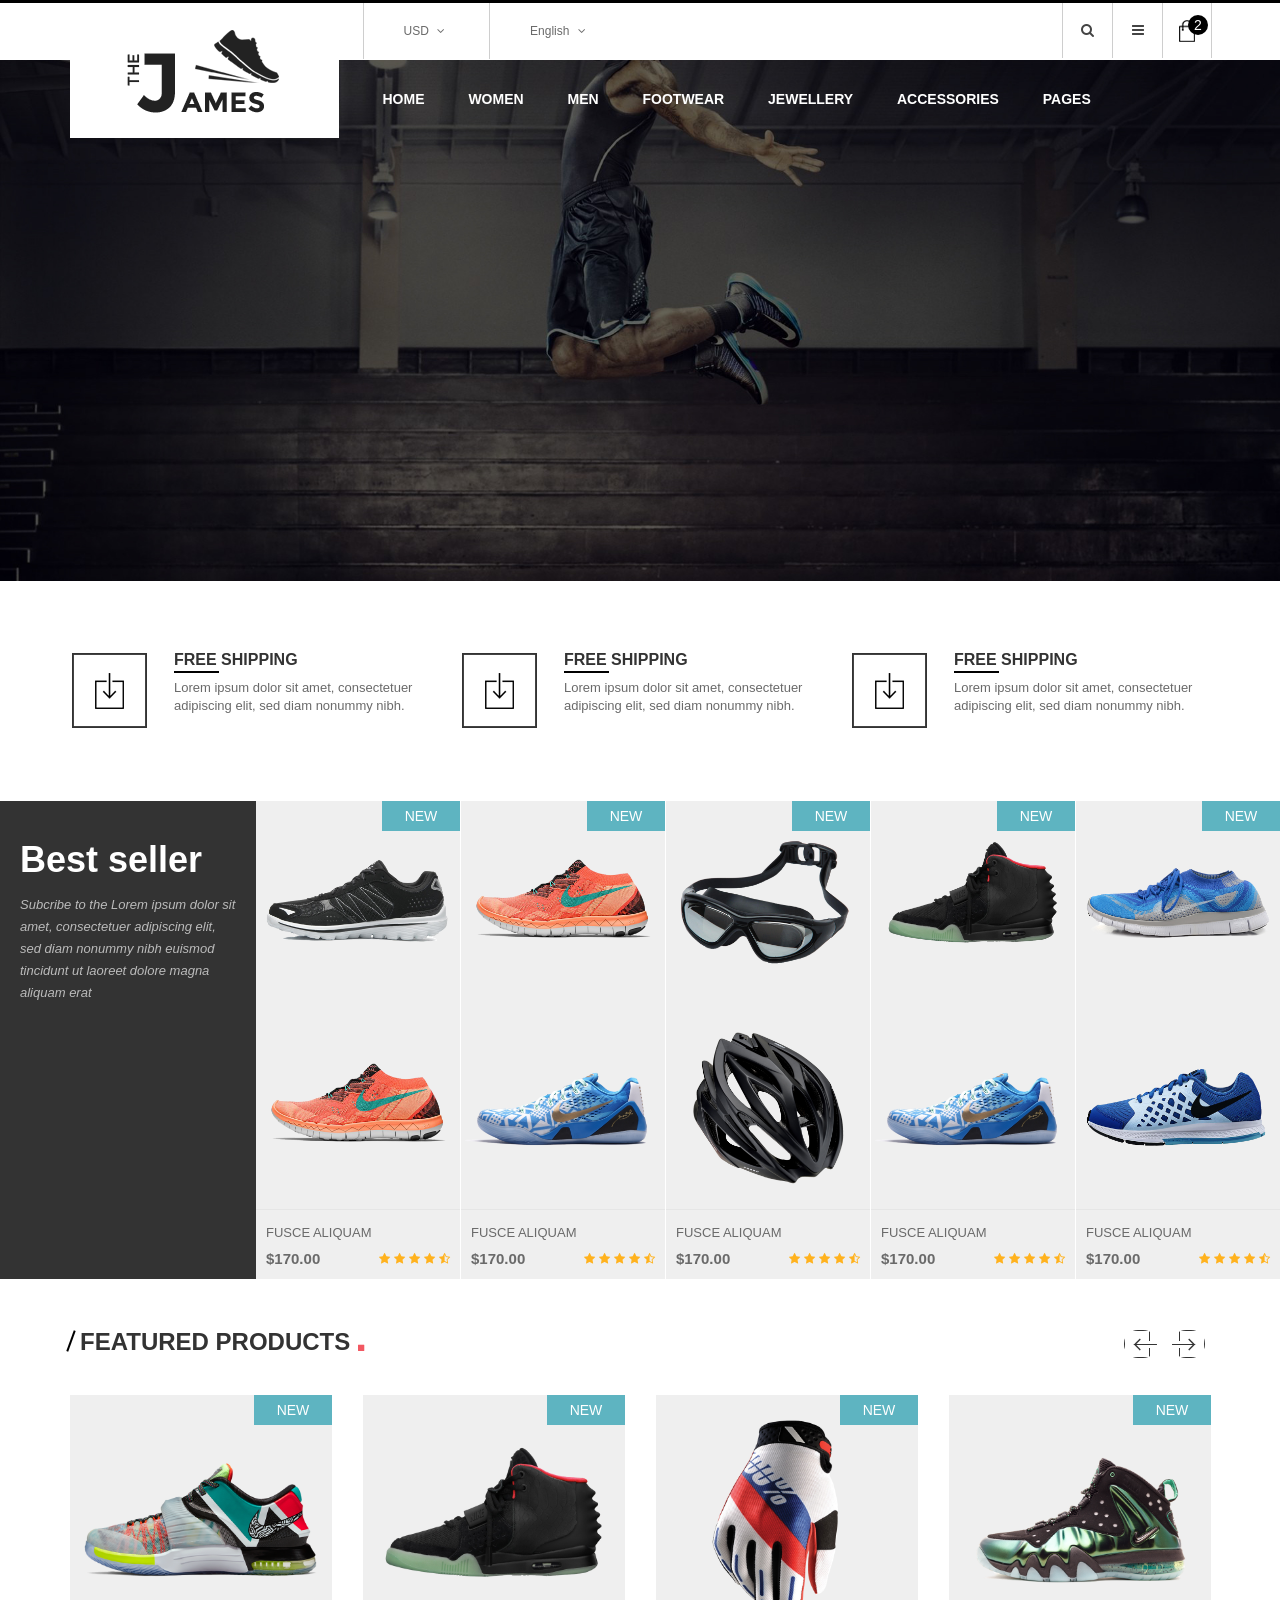
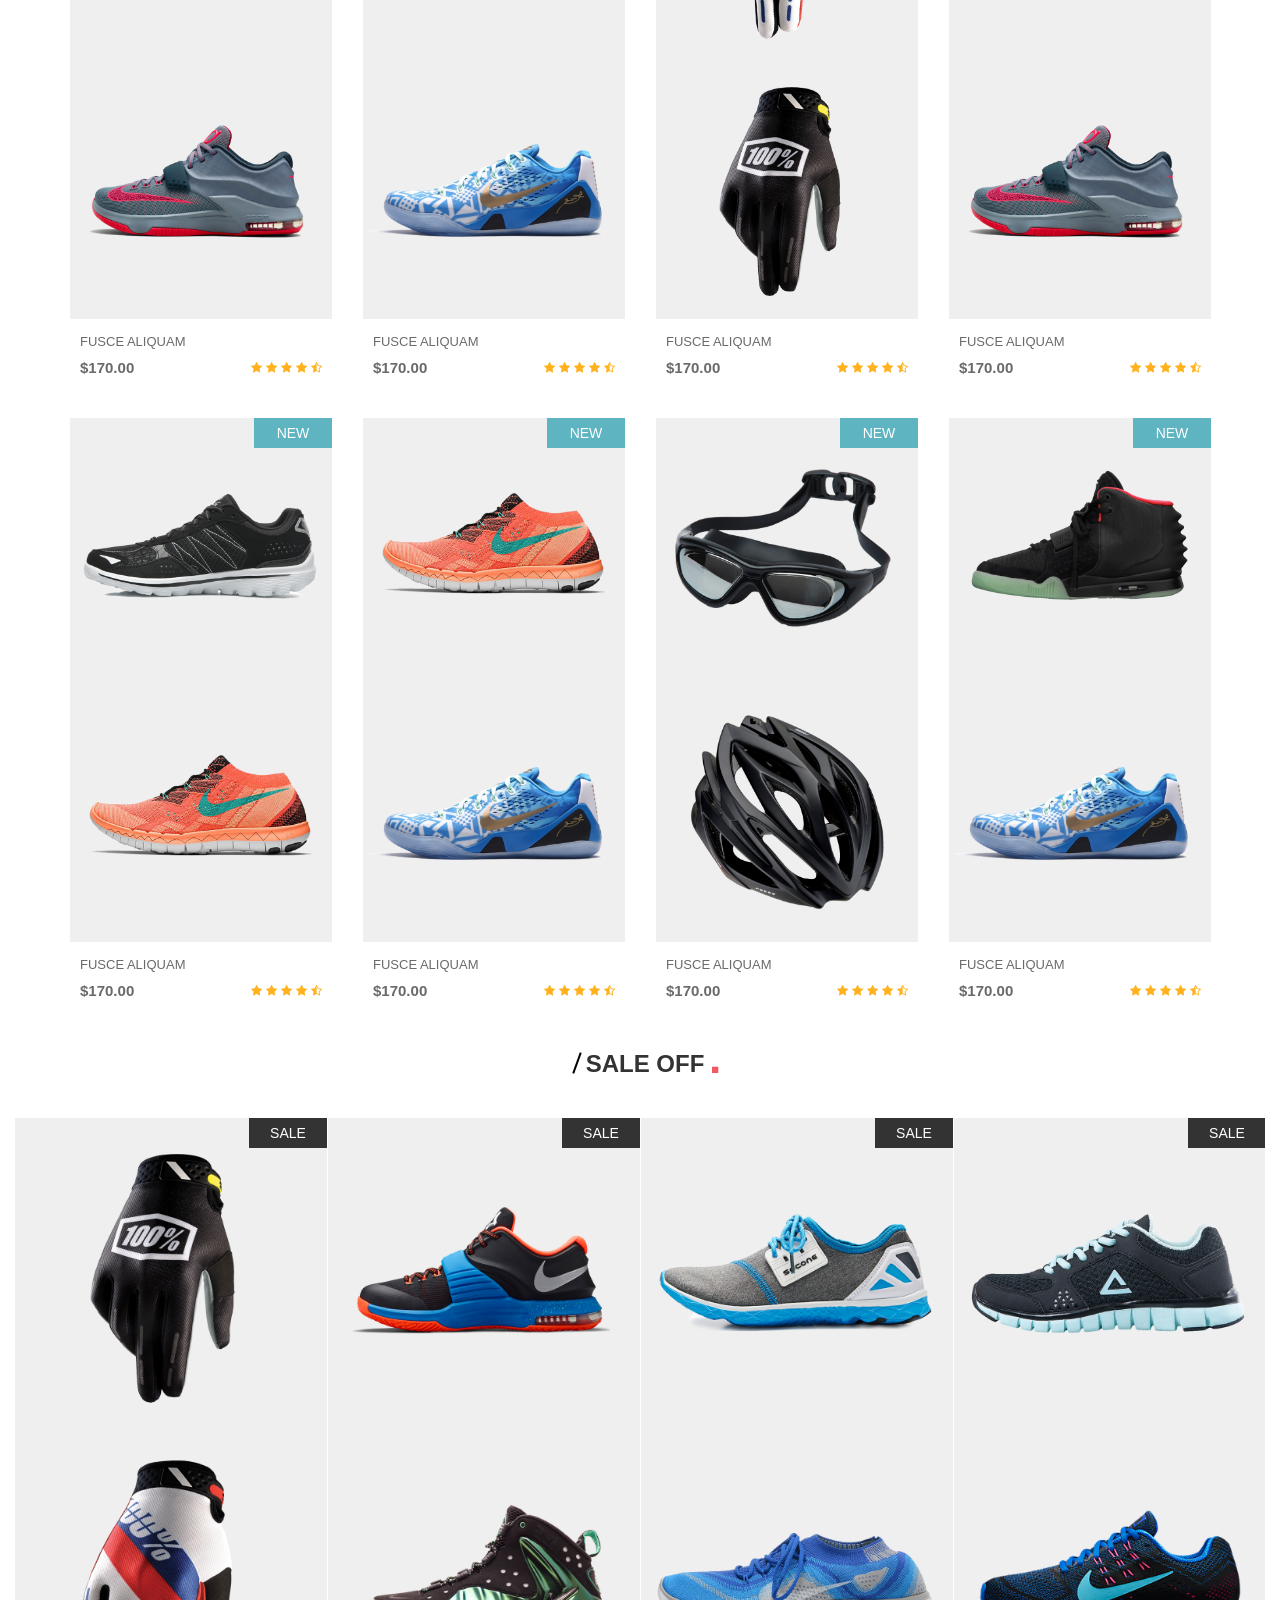
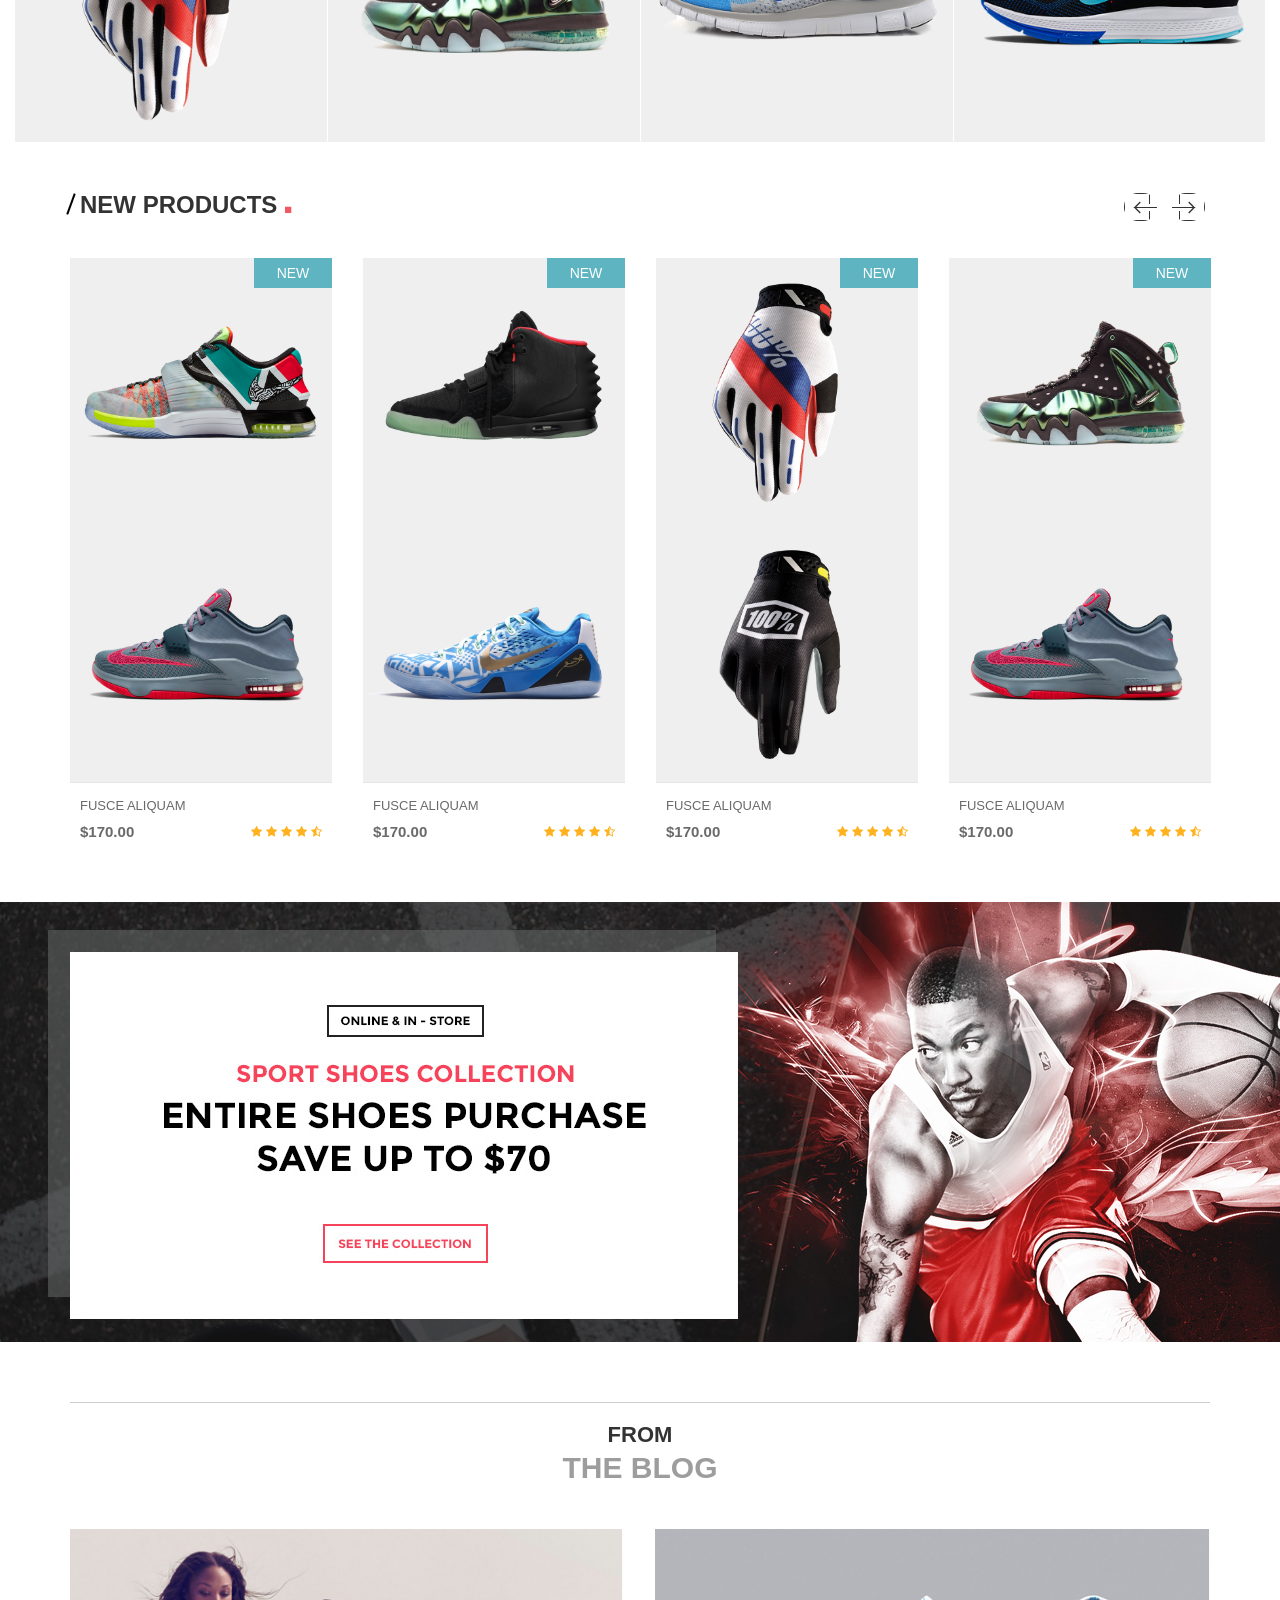
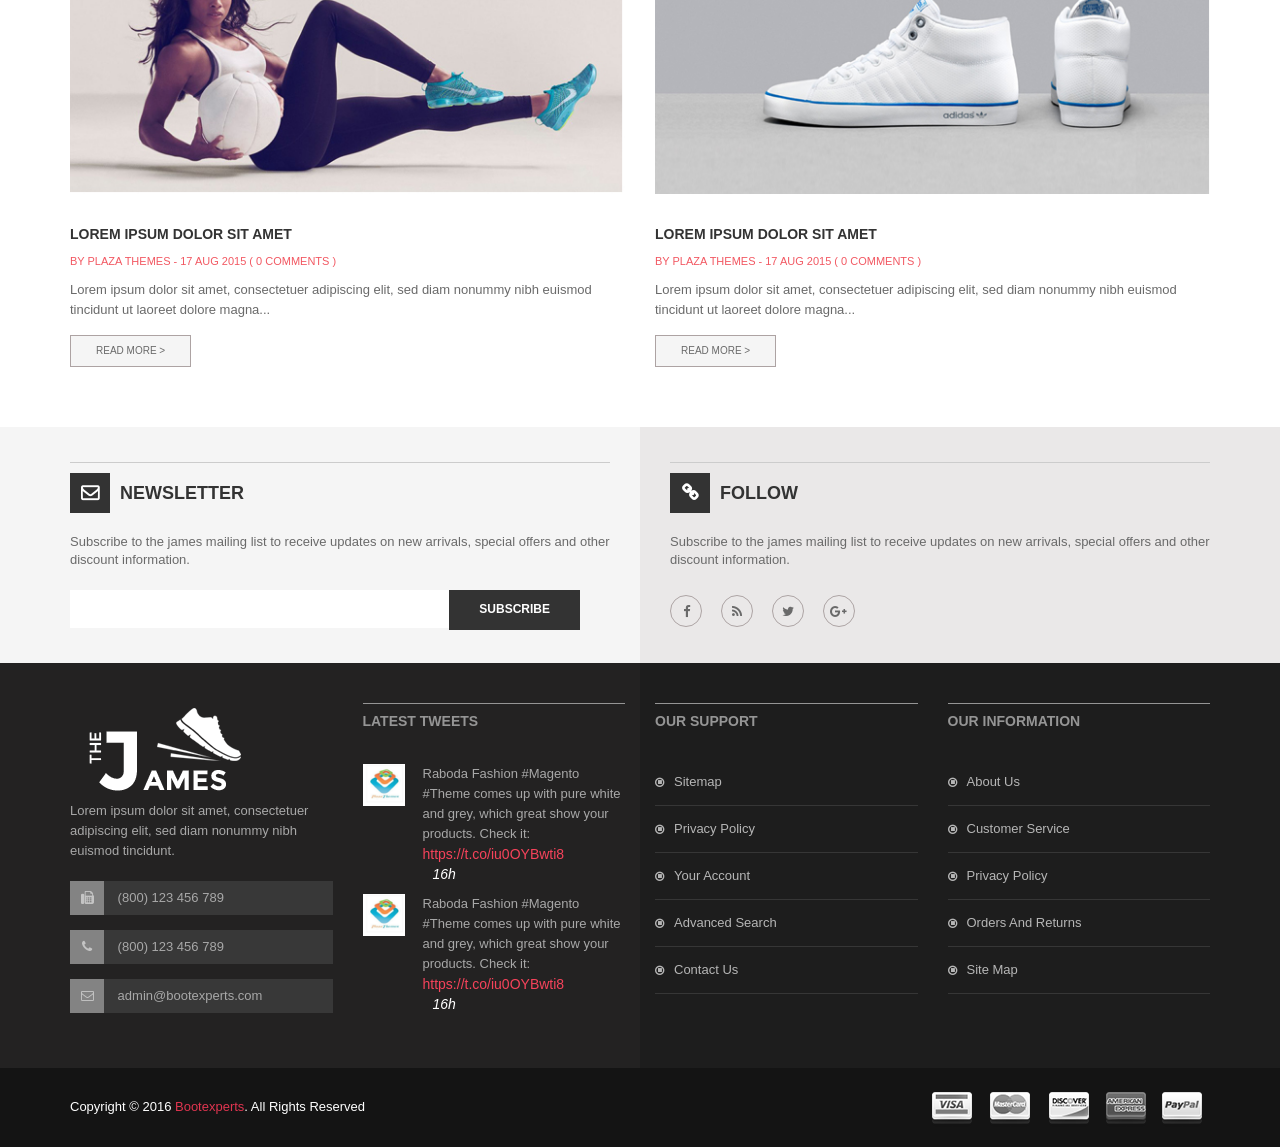
<file: theme/index-2.html>
<!doctype html>
<html class="no-js" lang="">
<head>
        <meta charset="utf-8">
        <meta http-equiv="x-ua-compatible" content="ie=edge">
        <title> Home-2 || James </title>
        <meta name="description" content="">
        <meta name="viewport" content="width=device-width, initial-scale=1">

        <!-- favicon
        ============================================ -->
        <link rel="shortcut icon" type="image/x-icon" href="img/favicon.ico">
        <!-- Bootstrap CSS
        ============================================ -->
        <link rel="stylesheet" href="css/bootstrap.min.css">
        <!-- Bootstrap CSS
        ============================================ -->
        <link rel="stylesheet" href="css/font-awesome.min.css">
        <!-- owl.carousel CSS
        ============================================ -->
        <link rel="stylesheet" href="css/owl.carousel.css">
        <link rel="stylesheet" href="css/owl.theme.css">
        <link rel="stylesheet" href="css/owl.transitions.css">
        <!-- jquery-ui CSS
        ============================================ -->
        <link rel="stylesheet" href="css/jquery-ui.css">
        <!-- meanmenu CSS
        ============================================ -->
        <link rel="stylesheet" href="css/meanmenu.min.css">
        <!-- nivoslider CSS
        ============================================ -->
        <link rel="stylesheet" href="lib/css/nivo-slider.css">
        <link rel="stylesheet" href="lib/css/preview.css">
        <!-- animate CSS
        ============================================ -->
        <link rel="stylesheet" href="css/animate.css">
        <!-- magic CSS
        ============================================ -->
        <link rel="stylesheet" href="css/magic.css">
        <!-- normalize CSS
        ============================================ -->
        <link rel="stylesheet" href="css/normalize.css">
        <!-- main CSS
        ============================================ -->
        <link rel="stylesheet" href="css/main.css">
        <!-- style CSS
        ============================================ -->
        <link rel="stylesheet" href="style.css">
        <!-- responsive CSS
        ============================================ -->
        <link rel="stylesheet" href="css/responsive.css">
        <!-- modernizr JS
        ============================================ -->
        <script src="js/vendor/modernizr-2.8.3.min.js"></script>
    </head>
    <body>
        <!-- Add your site or application content here -->
        <!-- header area start -->
        <header>
            <div class="top-link">
                <div class="container">
                    <div class="row">
                        <div class="col-md-7 col-md-offset-3 col-sm-9 hidden-xs">
                            <div class="site-option">
                                <ul>
                                    <li class="currency"><a href="#">USD <i class="fa fa-angle-down"></i> </a>
                                        <ul class="sub-site-option">
                                            <li><a href="#">Eur</a></li>
                                            <li><a href="#">Usd</a></li>
                                        </ul>
                                    </li>
                                    <li class="language"><a href="#">English <i class="fa fa-angle-down"></i> </a>
                                        <ul class="sub-site-option">
                                            <li><a href="#">English</a></li>
                                            <li><a href="#">English2</a></li>
                                        </ul>
                                    </li>
                                </ul>
                            </div>
                            <!-- <div class="call-support">
                                <p>Call support free: <span> (800) 123 456 789</span></p>
                            </div> -->
                        </div>
                        <div class="col-md-2 col-sm-3">
                            <div class="dashboard">
                                <div class="account-menu">
                                    <ul>
                                        <li class="search">
                                            <a href="#">
                                                <i class="fa fa-search"></i>
                                            </a>
                                            <ul class="search">
                                                <li>
                                                    <form action="#">
                                                        <input type="text">
                                                        <button type="submit"> <i class="fa fa-search"></i> </button>
                                                    </form>
                                                </li>
                                            </ul>
                                        </li>
                                        <li>
                                            <a href="#">
                                                <i class="fa fa-bars"></i>
                                            </a>
                                            <ul>
                                                <li><a href="my-account.html">my account</a></li>
                                                <li><a href="wishlist.html">my wishlist</a></li>
                                                <li><a href="cart.html">my cart</a></li>
                                                <li><a href="checkout.html">Checkout</a></li>
                                                <li><a href="blog.html">Blog</a></li>
                                                <li><a href="#">Log in</a></li>
                                            </ul>
                                        </li>
                                    </ul>
                                </div>
                                <div class="cart-menu">
                                    <ul>
                                        <li><a href="#"> <img src="img/icon-cart.png" alt=""> <span>2</span> </a>
                                            <div class="cart-info">
                                                <ul>
                                                    <li>
                                                        <div class="cart-img">
                                                            <img src="img/cart/1.png" alt="">
                                                        </div>
                                                        <div class="cart-details">
                                                            <a href="#">Fusce aliquam</a>
                                                            <p>1 x $174.00</p>
                                                        </div>
                                                        <div class="btn-edit"></div>
                                                        <div class="btn-remove"></div>
                                                    </li>
                                                    <li>
                                                        <div class="cart-img">
                                                            <img src="img/cart/2.png" alt="">
                                                        </div>
                                                        <div class="cart-details">
                                                            <a href="#">Fusce aliquam</a>
                                                            <p>1 x $777.00</p>
                                                        </div>
                                                        <div class="btn-edit"></div>
                                                        <div class="btn-remove"></div>
                                                    </li>
                                                </ul>
                                                <h3>Subtotal: <span> $951.00</span></h3>
                                                <a href="checkout.html" class="checkout">checkout</a>
                                            </div>
                                        </li>
                                    </ul>
                                </div>
                            </div>
                        </div>
                    </div>
                </div>
            </div>
            <div class="mainmenu-area home2 bg-color-tr product-items">
                <div class="container">
                    <div class="row">
                        <div class="col-md-3">
                            <div class="logo">
                                <a href="index.html">
                                    <img src="img/logo.png" alt="">
                                </a>
                            </div>
                        </div>
                        <div class="col-md-9">
                            <div class="mainmenu">
                                <nav>
                                    <ul>
                                        <li><a href="index.html">Home</a>
                                            <div class="sub-menu">
                                                <span>
                                                    <a href="index.html">Home version 1</a>
                                                </span>
                                                <span>
                                                    <a href="index-2.html">Home version 2</a>
                                                </span>
                                            </div>
                                        </li>
                                        <li class="mega-women"><a href="shop.html">Women</a>
                                            <div class="mega-menu women">
                                                <div class="part-1">
                                                    <span>
                                                        <a href="#">Dresses</a>
                                                        <a href="#">Cocktail</a>
                                                        <a href="#">Day</a>
                                                        <a href="#">Evening</a>
                                                        <a href="#">Sports</a>
                                                    </span>
                                                    <span>
                                                        <a href="#">shoes</a>
                                                        <a href="#">Sports</a>
                                                        <a href="#">run</a>
                                                        <a href="#">sandals</a>
                                                        <a href="#">Books</a>
                                                    </span>
                                                    <span>
                                                        <a href="#">Handbags</a>
                                                        <a href="#">Blazers</a>
                                                        <a href="#">table</a>
                                                        <a href="#">coats</a>
                                                        <a href="#">kids</a>
                                                    </span>
                                                    <span>
                                                        <a href="#">Clothing</a>
                                                        <a href="#">T-shirts</a>
                                                        <a href="#">coats</a>
                                                        <a href="#">Jackets</a>
                                                        <a href="#">jeans</a>
                                                    </span>
                                                </div>
                                                <div class="part-2">
                                                    <a href="#">
                                                        <img src="img/banner/menu-banner.png" alt="">
                                                    </a>
                                                </div>
                                            </div>
                                        </li>
                                        <li class="mega-men"><a href="shop.html">Men</a>
                                            <div class="mega-menu men">
                                                <span>
                                                    <a href="#">Bags</a>
                                                    <a href="#">Bootees  Bags</a>
                                                    <a href="#">Blazers</a>
                                                </span>
                                                <span>
                                                    <a href="#">Clothing</a>
                                                    <a href="#">coats</a>
                                                    <a href="#">T-shirts</a>
                                                </span>
                                                <span>
                                                    <a href="#">Lingerie</a>
                                                    <a href="#">Bands</a>
                                                    <a href="#">Furniture</a>
                                                </span>
                                            </div>
                                        </li>
                                        <li class="mega-footwear"><a href="shop.html">Footwear</a>
                                            <div class="mega-menu footwear">
                                                <span>
                                                    <a href="#">Footwear Man</a>
                                                    <a href="#">gifts</a>
                                                </span>
                                                <span>
                                                    <a href="#">Footwear Womens</a>
                                                    <a href="#">boots</a>
                                                </span>
                                            </div>
                                        </li>
                                        <li class="mega-jewellery"><a href="shop.html">Jewellery</a>
                                            <div class="mega-menu jewellery">
                                                <span>
                                                    <a href="#">Rings</a>
                                                </span>
                                            </div>
                                        </li>
                                        <li><a href="shop.html">accessories</a></li>
                                        <li><a href="#">Pages</a>
                                            <div class="sub-menu pages">
                                                <span>
                                                    <a href="about-us.html">About us</a>
                                                </span>
                                                <span>
                                                    <a href="blog.html">Blog</a>
                                                </span>
                                                <span>
                                                    <a href="blog-details.html">Blog Details</a>
                                                </span>
                                                <span>
                                                    <a href="cart.html">Cart</a>
                                                </span>
                                                <span>
                                                    <a href="checkout.html">Checkout</a>
                                                </span>
                                                <span>
                                                    <a href="contact.html">Contact</a>
                                                </span>
                                                <span>
                                                    <a href="my-account.html">My account</a>
                                                </span>
                                                <span>
                                                    <a href="shop.html">Shop</a>
                                                </span>
                                                <span>
                                                    <a href="shop-list.html">Shop list</a>
                                                </span>
                                                <span>
                                                    <a href="single-product.html">Single Shop</a>
                                                </span>
                                                <span>
                                                    <a href="login.html">Login page</a>
                                                </span>
                                                <span>
                                                    <a href="register.html">Ragister page</a>
                                                </span>
                                                <span>
                                                    <a href="wishlist.html">Wishlist</a>
                                                </span>
                                            </div>
                                        </li>
                                    </ul>
                                </nav>
                            </div>
                        </div>
                        <div class="col-sm-12">
                            <div class="mobile-menu">
                                <nav>
                                    <ul>
                                        <li><a href="index.html">Home</a>
                                            <ul>
                                                <li><a href="index.html">Home 1</a></li>
                                                <li><a href="index-2.html">Home 2</a></li>
                                            </ul>
                                        </li>
                                        <li><a href="shop.html">Women</a>
                                            <ul>
                                                <li><a href="#">Dresses</a>
                                                    <ul>
                                                        <li><a href="#">Coctail</a></li>
                                                        <li><a href="#">day</a></li>
                                                        <li><a href="#">evening</a></li>
                                                        <li><a href="#">sports</a></li>
                                                    </ul>
                                                </li>
                                                <li><a href="#">shoes</a>
                                                    <ul>
                                                        <li><a href="#">Sports</a></li>
                                                        <li><a href="#">run</a></li>
                                                        <li><a href="#">sandals</a></li>
                                                        <li><a href="#">boots</a></li>
                                                    </ul>
                                                </li>
                                                <li><a href="#">handbags</a>
                                                    <ul>
                                                        <li><a href="#">Blazers</a></li>
                                                        <li><a href="#">table</a></li>
                                                        <li><a href="#">coats</a></li>
                                                        <li><a href="#">kids</a></li>
                                                    </ul>
                                                </li>
                                                <li><a href="#">clothing</a>
                                                    <ul>
                                                        <li><a href="#">T-shirts</a></li>
                                                        <li><a href="#">coats</a></li>
                                                        <li><a href="#">Jackets</a></li>
                                                        <li><a href="#">jeans</a></li>
                                                    </ul>
                                                </li>
                                            </ul>
                                        </li>
                                        <li><a href="shop.html">Men</a>
                                            <ul>
                                                <li><a href="#">Bags</a>
                                                    <ul>
                                                        <li><a href="#">Bootees bag</a></li>
                                                        <li><a href="#">Blazers</a></li>
                                                    </ul>
                                                </li>
                                                <li><a href="#">clothing</a>
                                                    <ul>
                                                        <li><a href="#">coats</a></li>
                                                        <li><a href="#">T-shirts</a></li>
                                                    </ul>
                                                </li>
                                                <li><a href="#">Lingerie</a>
                                                    <ul>
                                                        <li><a href="#">Bands</a></li>
                                                        <li><a href="#">Furniture</a></li>
                                                    </ul>
                                                </li>
                                            </ul>
                                        </li>
                                        <li><a href="shop.html">Foorwear</a>
                                            <ul>
                                                <li><a href="#">footwear men</a>
                                                    <ul>
                                                        <li><a href="#">gifts</a></li>
                                                    </ul>
                                                </li>
                                                <li><a href="#">footwear women</a>
                                                    <ul>
                                                        <li><a href="#">boots</a></li>
                                                    </ul>
                                                </li>
                                            </ul>
                                        </li>
                                        <li><a href="shop.html">Jewellery</a>
                                            <ul>
                                                <li><a href="#">Rings</a></li>
                                            </ul>
                                        </li>
                                        <li><a href="shop.html">Accessories</a></li>
                                        <li><a href="#">Pages</a>
                                            <ul>
                                                <li><a href="about-us.html">About us</a></li>
                                                <li><a href="blog.html">Blog</a></li>
                                                <li><a href="blog-details.html">Blog Details</a></li>
                                                <li><a href="cart.html">Cart</a></li>
                                                <li><a href="checkout.html">Checkout</a></li>
                                                <li><a href="contact.html">Contact</a></li>
                                                <li><a href="my-account.html">My account</a></li>
                                                <li><a href="shop.html">Shop</a></li>
                                                <li><a href="shop-list.html">Shop list</a></li>
                                                <li><a href="single-product.html">Single Shop</a></li>
                                                <li><a href="wishlist.html">Wishlist</a></li>
                                                <li><a href="login.html">login page</a></li>
                                                <li><a href="register.html">register page</a></li>
                                            </ul>
                                        </li>
                                    </ul>
                                </nav>
                            </div>
                        </div>
                    </div>
                </div>
            </div>
        </header>
        <!-- header area end -->
        <!-- slider area start -->
        <div class="slider-area home2">
            <div class="bend niceties preview-2">
                <div id="nivoslider" class="slides">
                    <img src="img/slider/slider-3.jpg" alt=""   />
                    <img src="img/slider/slider-4.jpg" alt=""   />
                </div>
                <!-- direction 1 -->
                <div id="slider-direction-1" class="t-cn slider-direction">
                    <div class="slider-progress"></div>
                    <div class="slider-content t-lfl s-tb slider-1">
                        <div class="title-container s-tb-c title-compress">
                            <img src="img/slider/slider-logo.png" alt="">
                            <h1 class="title1">Academy of sport</h1>
                            <h2 class="title2" >sports center james</h2>
                            <h3 class="title3" >Lorem Ipsum is simply dummy text of the printing</h3>
                            <a href="#"><span>read more</span></a>
                        </div>
                    </div>
                </div>
                <!-- direction 2 -->
                <div id="slider-direction-2" class="slider-direction">
                    <div class="slider-progress"></div>
                    <div class="slider-content t-lfl s-tb slider-2">
                        <div class="title-container s-tb-c">
                            <img src="img/slider/slider-logo.png" alt="">
                            <h1 class="title1">Academy of sport</h1>
                            <h2 class="title2" >sports center james</h2>
                            <h3 class="title3" >Lorem Ipsum is simply dummy text of the printing</h3>
                            <a href="#"><span>read more</span></a>
                        </div>
                    </div>
                </div>
            </div>
        </div>
        <!-- slider area end -->
        <!-- service area start -->
        <div class="service-area">
            <div class="container">
                <div class="row">
                    <div class="col-sm-4">
                        <div class="single-service">
                            <div class="sirvice-img">
                                <img src="img/service/icon-1.png" alt="">
                            </div>
                            <div class="service-info">
                                <h3>FREE SHIPPING</h3>
                                <p>Lorem ipsum dolor sit amet, consectetuer adipiscing elit, sed diam nonummy nibh.</p>
                            </div>
                        </div>
                    </div>
                    <div class="col-sm-4">
                        <div class="single-service">
                            <div class="sirvice-img">
                                <img src="img/service/icon-1.png" alt="">
                            </div>
                            <div class="service-info">
                                <h3>FREE SHIPPING</h3>
                                <p>Lorem ipsum dolor sit amet, consectetuer adipiscing elit, sed diam nonummy nibh.</p>
                            </div>
                        </div>
                    </div>
                    <div class="col-sm-4">
                        <div class="single-service">
                            <div class="sirvice-img">
                                <img src="img/service/icon-1.png" alt="">
                            </div>
                            <div class="service-info">
                                <h3>FREE SHIPPING</h3>
                                <p>Lorem ipsum dolor sit amet, consectetuer adipiscing elit, sed diam nonummy nibh.</p>
                            </div>
                        </div>
                    </div>
                </div>
            </div>
        </div>
        <!-- service area end -->
        <!-- sell area start -->
        <div class="sell-area home2">
            <div class="sell-heading">
                <h2>Best seller</h2>
                <p>Subcribe to the Lorem ipsum dolor sit amet, consectetuer adipiscing elit, sed diam nonummy nibh euismod tincidunt ut laoreet dolore magna aliquam erat</p>
            </div>
            <div class="sell-slider">
                <div class="single-product">
                    <div class="level-pro-new">
                        <span>new</span>
                    </div>
                    <div class="product-img">
                        <a href="single-product.html">
                            <img src="img/product/1.png" alt="" class="primary-img">
                            <img src="img/product/2.png" alt="" class="secondary-img">
                        </a>
                    </div>
                    <div class="actions">
                        <button type="submit" class="cart-btn" title="Add to cart">add to cart</button>
                        <ul class="add-to-link">
                            <li><a href="#"> <i class="fa fa-heart-o"></i></a></li>
                            <li><a href="#"> <i class="fa fa-refresh"></i></a></li>
                        </ul>
                    </div>
                    <div class="product-price">
                        <div class="product-name">
                            <a href="single-product.html" title="Fusce aliquam">Fusce aliquam</a>
                        </div>
                        <div class="price-rating">
                            <span>$170.00</span>
                            <div class="ratings">
                                <i class="fa fa-star"></i>
                                <i class="fa fa-star"></i>
                                <i class="fa fa-star"></i>
                                <i class="fa fa-star"></i>
                                <i class="fa fa-star-half-o"></i>
                            </div>
                        </div>
                    </div>
                </div>
                <div class="single-product">
                    <div class="level-pro-new">
                        <span>new</span>
                    </div>
                    <div class="product-img">
                        <a href="single-product.html">
                            <img src="img/product/3.png" alt="" class="primary-img">
                            <img src="img/product/4.png" alt="" class="secondary-img">
                        </a>
                    </div>
                    <div class="actions">
                        <button type="submit" class="cart-btn" title="Add to cart">add to cart</button>
                        <ul class="add-to-link">
                            <li><a href="#"> <i class="fa fa-heart-o"></i></a></li>
                            <li><a href="#"> <i class="fa fa-refresh"></i></a></li>
                        </ul>
                    </div>
                    <div class="product-price">
                        <div class="product-name">
                            <a href="single-product.html" title="Fusce aliquam">Fusce aliquam</a>
                        </div>
                        <div class="price-rating">
                            <span>$170.00</span>
                            <div class="ratings">
                                <i class="fa fa-star"></i>
                                <i class="fa fa-star"></i>
                                <i class="fa fa-star"></i>
                                <i class="fa fa-star"></i>
                                <i class="fa fa-star-half-o"></i>
                            </div>
                        </div>
                    </div>
                </div>
                <div class="single-product">
                    <div class="level-pro-new">
                        <span>new</span>
                    </div>
                    <div class="product-img">
                        <a href="single-product.html">
                            <img src="img/product/5.png" alt="" class="primary-img">
                            <img src="img/product/6.png" alt="" class="secondary-img">
                        </a>
                    </div>
                    <div class="actions">
                        <button type="submit" class="cart-btn" title="Add to cart">add to cart</button>
                        <ul class="add-to-link">
                            <li><a href="#"> <i class="fa fa-heart-o"></i></a></li>
                            <li><a href="#"> <i class="fa fa-refresh"></i></a></li>
                        </ul>
                    </div>
                    <div class="product-price">
                        <div class="product-name">
                            <a href="single-product.html" title="Fusce aliquam">Fusce aliquam</a>
                        </div>
                        <div class="price-rating">
                            <span>$170.00</span>
                            <div class="ratings">
                                <i class="fa fa-star"></i>
                                <i class="fa fa-star"></i>
                                <i class="fa fa-star"></i>
                                <i class="fa fa-star"></i>
                                <i class="fa fa-star-half-o"></i>
                            </div>
                        </div>
                    </div>
                </div>
                <div class="single-product">
                    <div class="level-pro-new">
                        <span>new</span>
                    </div>
                    <div class="product-img">
                        <a href="single-product.html">
                            <img src="img/product/7.png" alt="" class="primary-img">
                            <img src="img/product/8.png" alt="" class="secondary-img">
                        </a>
                    </div>
                    <div class="actions">
                        <button type="submit" class="cart-btn" title="Add to cart">add to cart</button>
                        <ul class="add-to-link">
                            <li><a href="#"> <i class="fa fa-heart-o"></i></a></li>
                            <li><a href="#"> <i class="fa fa-refresh"></i></a></li>
                        </ul>
                    </div>
                    <div class="product-price">
                        <div class="product-name">
                            <a href="single-product.html" title="Fusce aliquam">Fusce aliquam</a>
                        </div>
                        <div class="price-rating">
                            <span>$170.00</span>
                            <div class="ratings">
                                <i class="fa fa-star"></i>
                                <i class="fa fa-star"></i>
                                <i class="fa fa-star"></i>
                                <i class="fa fa-star"></i>
                                <i class="fa fa-star-half-o"></i>
                            </div>
                        </div>
                    </div>
                </div>
                <div class="single-product">
                    <div class="level-pro-new">
                        <span>new</span>
                    </div>
                    <div class="product-img">
                        <a href="single-product.html">
                            <img src="img/product/9.png" alt="" class="primary-img">
                            <img src="img/product/10.png" alt="" class="secondary-img">
                        </a>
                    </div>
                    <div class="actions">
                        <button type="submit" class="cart-btn" title="Add to cart">add to cart</button>
                        <ul class="add-to-link">
                            <li><a href="#"> <i class="fa fa-heart-o"></i></a></li>
                            <li><a href="#"> <i class="fa fa-refresh"></i></a></li>
                        </ul>
                    </div>
                    <div class="product-price">
                        <div class="product-name">
                            <a href="single-product.html" title="Fusce aliquam">Fusce aliquam</a>
                        </div>
                        <div class="price-rating">
                            <span>$170.00</span>
                            <div class="ratings">
                                <i class="fa fa-star"></i>
                                <i class="fa fa-star"></i>
                                <i class="fa fa-star"></i>
                                <i class="fa fa-star"></i>
                                <i class="fa fa-star-half-o"></i>
                            </div>
                        </div>
                    </div>
                </div>
                <div class="single-product">
                    <div class="level-pro-new">
                        <span>new</span>
                    </div>
                    <div class="product-img">
                        <a href="single-product.html">
                            <img src="img/product/11.png" alt="" class="primary-img">
                            <img src="img/product/12.png" alt="" class="secondary-img">
                        </a>
                    </div>
                    <div class="actions">
                        <button type="submit" class="cart-btn" title="Add to cart">add to cart</button>
                        <ul class="add-to-link">
                            <li><a href="#"> <i class="fa fa-heart-o"></i></a></li>
                            <li><a href="#"> <i class="fa fa-refresh"></i></a></li>
                        </ul>
                    </div>
                    <div class="product-price">
                        <div class="product-name">
                            <a href="single-product.html" title="Fusce aliquam">Fusce aliquam</a>
                        </div>
                        <div class="price-rating">
                            <span>$170.00</span>
                            <div class="ratings">
                                <i class="fa fa-star"></i>
                                <i class="fa fa-star"></i>
                                <i class="fa fa-star"></i>
                                <i class="fa fa-star"></i>
                                <i class="fa fa-star-half-o"></i>
                            </div>
                        </div>
                    </div>
                </div>
                <div class="single-product">
                    <div class="level-pro-new">
                        <span>new</span>
                    </div>
                    <div class="product-img">
                        <a href="single-product.html">
                            <img src="img/product/13.png" alt="" class="primary-img">
                            <img src="img/product/14.png" alt="" class="secondary-img">
                        </a>
                    </div>
                    <div class="actions">
                        <button type="submit" class="cart-btn" title="Add to cart">add to cart</button>
                        <ul class="add-to-link">
                            <li><a href="#"> <i class="fa fa-heart-o"></i></a></li>
                            <li><a href="#"> <i class="fa fa-refresh"></i></a></li>
                        </ul>
                    </div>
                    <div class="product-price">
                        <div class="product-name">
                            <a href="single-product.html" title="Fusce aliquam">Fusce aliquam</a>
                        </div>
                        <div class="price-rating">
                            <span>$170.00</span>
                            <div class="ratings">
                                <i class="fa fa-star"></i>
                                <i class="fa fa-star"></i>
                                <i class="fa fa-star"></i>
                                <i class="fa fa-star"></i>
                                <i class="fa fa-star-half-o"></i>
                            </div>
                        </div>
                    </div>
                </div>
                <div class="single-product">
                    <div class="level-pro-new">
                        <span>new</span>
                    </div>
                    <div class="product-img">
                        <a href="single-product.html">
                            <img src="img/product/15.png" alt="" class="primary-img">
                            <img src="img/product/16.png" alt="" class="secondary-img">
                        </a>
                    </div>
                    <div class="actions">
                        <button type="submit" class="cart-btn" title="Add to cart">add to cart</button>
                        <ul class="add-to-link">
                            <li><a href="#"> <i class="fa fa-heart-o"></i></a></li>
                            <li><a href="#"> <i class="fa fa-refresh"></i></a></li>
                        </ul>
                    </div>
                    <div class="product-price">
                        <div class="product-name">
                            <a href="single-product.html" title="Fusce aliquam">Fusce aliquam</a>
                        </div>
                        <div class="price-rating">
                            <span>$170.00</span>
                            <div class="ratings">
                                <i class="fa fa-star"></i>
                                <i class="fa fa-star"></i>
                                <i class="fa fa-star"></i>
                                <i class="fa fa-star"></i>
                                <i class="fa fa-star-half-o"></i>
                            </div>
                        </div>
                    </div>
                </div>
                <div class="single-product">
                    <div class="level-pro-new">
                        <span>new</span>
                    </div>
                    <div class="product-img">
                        <a href="single-product.html">
                            <img src="img/product/17.png" alt="" class="primary-img">
                            <img src="img/product/18.png" alt="" class="secondary-img">
                        </a>
                    </div>
                    <div class="actions">
                        <button type="submit" class="cart-btn" title="Add to cart">add to cart</button>
                        <ul class="add-to-link">
                            <li><a href="#"> <i class="fa fa-heart-o"></i></a></li>
                            <li><a href="#"> <i class="fa fa-refresh"></i></a></li>
                        </ul>
                    </div>
                    <div class="product-price">
                        <div class="product-name">
                            <a href="single-product.html" title="Fusce aliquam">Fusce aliquam</a>
                        </div>
                        <div class="price-rating">
                            <span>$170.00</span>
                            <div class="ratings">
                                <i class="fa fa-star"></i>
                                <i class="fa fa-star"></i>
                                <i class="fa fa-star"></i>
                                <i class="fa fa-star"></i>
                                <i class="fa fa-star-half-o"></i>
                            </div>
                        </div>
                    </div>
                </div>
                <div class="single-product">
                    <div class="level-pro-new">
                        <span>new</span>
                    </div>
                    <div class="product-img">
                        <a href="single-product.html">
                            <img src="img/product/19.png" alt="" class="primary-img">
                            <img src="img/product/20.png" alt="" class="secondary-img">
                        </a>
                    </div>
                    <div class="actions">
                        <button type="submit" class="cart-btn" title="Add to cart">add to cart</button>
                        <ul class="add-to-link">
                            <li><a href="#"> <i class="fa fa-heart-o"></i></a></li>
                            <li><a href="#"> <i class="fa fa-refresh"></i></a></li>
                        </ul>
                    </div>
                    <div class="product-price">
                        <div class="product-name">
                            <a href="single-product.html" title="Fusce aliquam">Fusce aliquam</a>
                        </div>
                        <div class="price-rating">
                            <span>$170.00</span>
                            <div class="ratings">
                                <i class="fa fa-star"></i>
                                <i class="fa fa-star"></i>
                                <i class="fa fa-star"></i>
                                <i class="fa fa-star"></i>
                                <i class="fa fa-star-half-o"></i>
                            </div>
                        </div>
                    </div>
                </div>
            </div>
        </div>
        <!-- sell area end -->
        <!-- feature products area start -->
        <div class="features-product home2">
            <div class="container">
                <div class="row">
                    <div class="col-md-12">
                        <div class="product-title">
                            <h2>featured products</h2>
                        </div>
                    </div>
                </div>
                <div class="row">
                    <div class="features-home2-slider">
                        <div class="col-md-12">
                            <div class="single-product">
                                <div class="level-pro-new">
                                    <span>new</span>
                                </div>
                                <div class="product-img">
                                    <a href="single-product.html">
                                        <img src="img/product/25.png" alt="" class="primary-img">
                                        <img src="img/product/26.png" alt="" class="secondary-img">
                                    </a>
                                </div>
                                <div class="actions">
                                    <button type="submit" class="cart-btn" title="Add to cart">add to cart</button>
                                    <ul class="add-to-link">
                                        <li><a class="modal-view" data-target="#productModal" data-toggle="modal" href="#"> <i class="fa fa-search"></i></a></li>
                                        <li><a href="#"> <i class="fa fa-heart-o"></i></a></li>
                                        <li><a href="#"> <i class="fa fa-refresh"></i></a></li>
                                    </ul>
                                </div>
                                <div class="product-price">
                                    <div class="product-name">
                                        <a href="single-product.html" title="Fusce aliquam">Fusce aliquam</a>
                                    </div>
                                    <div class="price-rating">
                                        <span>$170.00</span>
                                        <div class="ratings">
                                            <i class="fa fa-star"></i>
                                            <i class="fa fa-star"></i>
                                            <i class="fa fa-star"></i>
                                            <i class="fa fa-star"></i>
                                            <i class="fa fa-star-half-o"></i>
                                        </div>
                                    </div>
                                </div>
                            </div>
                            <div class="single-product">
                                <div class="level-pro-new">
                                    <span>new</span>
                                </div>
                                <div class="product-img">
                                    <a href="single-product.html">
                                        <img src="img/product/1.png" alt="" class="primary-img">
                                        <img src="img/product/2.png" alt="" class="secondary-img">
                                    </a>
                                </div>
                                <div class="actions">
                                    <button type="submit" class="cart-btn" title="Add to cart">add to cart</button>
                                    <ul class="add-to-link">
                                        <li><a class="modal-view" data-target="#productModal" data-toggle="modal" href="#"> <i class="fa fa-search"></i></a></li>
                                        <li><a href="#"> <i class="fa fa-heart-o"></i></a></li>
                                        <li><a href="#"> <i class="fa fa-refresh"></i></a></li>
                                    </ul>
                                </div>
                                <div class="product-price">
                                    <div class="product-name">
                                        <a href="single-product.html" title="Fusce aliquam">Fusce aliquam</a>
                                    </div>
                                    <div class="price-rating">
                                        <span>$170.00</span>
                                        <div class="ratings">
                                            <i class="fa fa-star"></i>
                                            <i class="fa fa-star"></i>
                                            <i class="fa fa-star"></i>
                                            <i class="fa fa-star"></i>
                                            <i class="fa fa-star-half-o"></i>
                                        </div>
                                    </div>
                                </div>
                            </div>
                        </div>
                        <div class="col-md-12">
                            <div class="single-product">
                                <div class="level-pro-new">
                                    <span>new</span>
                                </div>
                                <div class="product-img">
                                    <a href="single-product.html">
                                        <img src="img/product/23.png" alt="" class="primary-img">
                                        <img src="img/product/24.png" alt="" class="secondary-img">
                                    </a>
                                </div>
                                <div class="actions">
                                    <button type="submit" class="cart-btn" title="Add to cart">add to cart</button>
                                    <ul class="add-to-link">
                                        <li><a class="modal-view" data-target="#productModal" data-toggle="modal" href="#"> <i class="fa fa-search"></i></a></li>
                                        <li><a href="#"> <i class="fa fa-heart-o"></i></a></li>
                                        <li><a href="#"> <i class="fa fa-refresh"></i></a></li>
                                    </ul>
                                </div>
                                <div class="product-price">
                                    <div class="product-name">
                                        <a href="single-product.html" title="Fusce aliquam">Fusce aliquam</a>
                                    </div>
                                    <div class="price-rating">
                                        <span>$170.00</span>
                                        <div class="ratings">
                                            <i class="fa fa-star"></i>
                                            <i class="fa fa-star"></i>
                                            <i class="fa fa-star"></i>
                                            <i class="fa fa-star"></i>
                                            <i class="fa fa-star-half-o"></i>
                                        </div>
                                    </div>
                                </div>
                            </div>
                            <div class="single-product">
                                <div class="level-pro-new">
                                    <span>new</span>
                                </div>
                                <div class="product-img">
                                    <a href="single-product.html">
                                        <img src="img/product/3.png" alt="" class="primary-img">
                                        <img src="img/product/4.png" alt="" class="secondary-img">
                                    </a>
                                </div>
                                <div class="actions">
                                    <button type="submit" class="cart-btn" title="Add to cart">add to cart</button>
                                    <ul class="add-to-link">
                                        <li><a class="modal-view" data-target="#productModal" data-toggle="modal" href="#"> <i class="fa fa-search"></i></a></li>
                                        <li><a href="#"> <i class="fa fa-heart-o"></i></a></li>
                                        <li><a href="#"> <i class="fa fa-refresh"></i></a></li>
                                    </ul>
                                </div>
                                <div class="product-price">
                                    <div class="product-name">
                                        <a href="single-product.html" title="Fusce aliquam">Fusce aliquam</a>
                                    </div>
                                    <div class="price-rating">
                                        <span>$170.00</span>
                                        <div class="ratings">
                                            <i class="fa fa-star"></i>
                                            <i class="fa fa-star"></i>
                                            <i class="fa fa-star"></i>
                                            <i class="fa fa-star"></i>
                                            <i class="fa fa-star-half-o"></i>
                                        </div>
                                    </div>
                                </div>
                            </div>
                        </div>
                        <div class="col-md-12">
                            <div class="single-product">
                                <div class="level-pro-new">
                                    <span>new</span>
                                </div>
                                <div class="product-img">
                                    <a href="single-product.html">
                                        <img src="img/product/21.png" alt="" class="primary-img">
                                        <img src="img/product/22.png" alt="" class="secondary-img">
                                    </a>
                                </div>
                                <div class="actions">
                                    <button type="submit" class="cart-btn" title="Add to cart">add to cart</button>
                                    <ul class="add-to-link">
                                        <li><a class="modal-view" data-target="#productModal" data-toggle="modal" href="#"> <i class="fa fa-search"></i></a></li>
                                        <li><a href="#"> <i class="fa fa-heart-o"></i></a></li>
                                        <li><a href="#"> <i class="fa fa-refresh"></i></a></li>
                                    </ul>
                                </div>
                                <div class="product-price">
                                    <div class="product-name">
                                        <a href="single-product.html" title="Fusce aliquam">Fusce aliquam</a>
                                    </div>
                                    <div class="price-rating">
                                        <span>$170.00</span>
                                        <div class="ratings">
                                            <i class="fa fa-star"></i>
                                            <i class="fa fa-star"></i>
                                            <i class="fa fa-star"></i>
                                            <i class="fa fa-star"></i>
                                            <i class="fa fa-star-half-o"></i>
                                        </div>
                                    </div>
                                </div>
                            </div>
                            <div class="single-product">
                                <div class="level-pro-new">
                                    <span>new</span>
                                </div>
                                <div class="product-img">
                                    <a href="single-product.html">
                                        <img src="img/product/5.png" alt="" class="primary-img">
                                        <img src="img/product/6.png" alt="" class="secondary-img">
                                    </a>
                                </div>
                                <div class="actions">
                                    <button type="submit" class="cart-btn" title="Add to cart">add to cart</button>
                                    <ul class="add-to-link">
                                        <li><a class="modal-view" data-target="#productModal" data-toggle="modal" href="#"> <i class="fa fa-search"></i></a></li>
                                        <li><a href="#"> <i class="fa fa-heart-o"></i></a></li>
                                        <li><a href="#"> <i class="fa fa-refresh"></i></a></li>
                                    </ul>
                                </div>
                                <div class="product-price">
                                    <div class="product-name">
                                        <a href="single-product.html" title="Fusce aliquam">Fusce aliquam</a>
                                    </div>
                                    <div class="price-rating">
                                        <span>$170.00</span>
                                        <div class="ratings">
                                            <i class="fa fa-star"></i>
                                            <i class="fa fa-star"></i>
                                            <i class="fa fa-star"></i>
                                            <i class="fa fa-star"></i>
                                            <i class="fa fa-star-half-o"></i>
                                        </div>
                                    </div>
                                </div>
                            </div>
                        </div>
                        <div class="col-md-12">
                            <div class="single-product">
                                <div class="level-pro-new">
                                    <span>new</span>
                                </div>
                                <div class="product-img">
                                    <a href="single-product.html">
                                        <img src="img/product/19.png" alt="" class="primary-img">
                                        <img src="img/product/20.png" alt="" class="secondary-img">
                                    </a>
                                </div>
                                <div class="actions">
                                    <button type="submit" class="cart-btn" title="Add to cart">add to cart</button>
                                    <ul class="add-to-link">
                                        <li><a class="modal-view" data-target="#productModal" data-toggle="modal" href="#"> <i class="fa fa-search"></i></a></li>
                                        <li><a href="#"> <i class="fa fa-heart-o"></i></a></li>
                                        <li><a href="#"> <i class="fa fa-refresh"></i></a></li>
                                    </ul>
                                </div>
                                <div class="product-price">
                                    <div class="product-name">
                                        <a href="single-product.html" title="Fusce aliquam">Fusce aliquam</a>
                                    </div>
                                    <div class="price-rating">
                                        <span>$170.00</span>
                                        <div class="ratings">
                                            <i class="fa fa-star"></i>
                                            <i class="fa fa-star"></i>
                                            <i class="fa fa-star"></i>
                                            <i class="fa fa-star"></i>
                                            <i class="fa fa-star-half-o"></i>
                                        </div>
                                    </div>
                                </div>
                            </div>
                            <div class="single-product">
                                <div class="level-pro-new">
                                    <span>new</span>
                                </div>
                                <div class="product-img">
                                    <a href="single-product.html">
                                        <img src="img/product/7.png" alt="" class="primary-img">
                                        <img src="img/product/8.png" alt="" class="secondary-img">
                                    </a>
                                </div>
                                <div class="actions">
                                    <button type="submit" class="cart-btn" title="Add to cart">add to cart</button>
                                    <ul class="add-to-link">
                                        <li><a class="modal-view" data-target="#productModal" data-toggle="modal" href="#"> <i class="fa fa-search"></i></a></li>
                                        <li><a href="#"> <i class="fa fa-heart-o"></i></a></li>
                                        <li><a href="#"> <i class="fa fa-refresh"></i></a></li>
                                    </ul>
                                </div>
                                <div class="product-price">
                                    <div class="product-name">
                                        <a href="single-product.html" title="Fusce aliquam">Fusce aliquam</a>
                                    </div>
                                    <div class="price-rating">
                                        <span>$170.00</span>
                                        <div class="ratings">
                                            <i class="fa fa-star"></i>
                                            <i class="fa fa-star"></i>
                                            <i class="fa fa-star"></i>
                                            <i class="fa fa-star"></i>
                                            <i class="fa fa-star-half-o"></i>
                                        </div>
                                    </div>
                                </div>
                            </div>
                        </div>
                        <div class="col-md-12">
                            <div class="single-product">
                                <div class="level-pro-new">
                                    <span>new</span>
                                </div>
                                <div class="product-img">
                                    <a href="single-product.html">
                                        <img src="img/product/17.png" alt="" class="primary-img">
                                        <img src="img/product/18.png" alt="" class="secondary-img">
                                    </a>
                                </div>
                                <div class="actions">
                                    <button type="submit" class="cart-btn" title="Add to cart">add to cart</button>
                                    <ul class="add-to-link">
                                        <li><a class="modal-view" data-target="#productModal" data-toggle="modal" href="#"> <i class="fa fa-search"></i></a></li>
                                        <li><a href="#"> <i class="fa fa-heart-o"></i></a></li>
                                        <li><a href="#"> <i class="fa fa-refresh"></i></a></li>
                                    </ul>
                                </div>
                                <div class="product-price">
                                    <div class="product-name">
                                        <a href="single-product.html" title="Fusce aliquam">Fusce aliquam</a>
                                    </div>
                                    <div class="price-rating">
                                        <span>$170.00</span>
                                        <div class="ratings">
                                            <i class="fa fa-star"></i>
                                            <i class="fa fa-star"></i>
                                            <i class="fa fa-star"></i>
                                            <i class="fa fa-star"></i>
                                            <i class="fa fa-star-half-o"></i>
                                        </div>
                                    </div>
                                </div>
                            </div>
                            <div class="single-product">
                                <div class="level-pro-new">
                                    <span>new</span>
                                </div>
                                <div class="product-img">
                                    <a href="single-product.html">
                                        <img src="img/product/9.png" alt="" class="primary-img">
                                        <img src="img/product/10.png" alt="" class="secondary-img">
                                    </a>
                                </div>
                                <div class="actions">
                                    <button type="submit" class="cart-btn" title="Add to cart">add to cart</button>
                                    <ul class="add-to-link">
                                        <li><a class="modal-view" data-target="#productModal" data-toggle="modal" href="#"> <i class="fa fa-search"></i></a></li>
                                        <li><a href="#"> <i class="fa fa-heart-o"></i></a></li>
                                        <li><a href="#"> <i class="fa fa-refresh"></i></a></li>
                                    </ul>
                                </div>
                                <div class="product-price">
                                    <div class="product-name">
                                        <a href="single-product.html" title="Fusce aliquam">Fusce aliquam</a>
                                    </div>
                                    <div class="price-rating">
                                        <span>$170.00</span>
                                        <div class="ratings">
                                            <i class="fa fa-star"></i>
                                            <i class="fa fa-star"></i>
                                            <i class="fa fa-star"></i>
                                            <i class="fa fa-star"></i>
                                            <i class="fa fa-star-half-o"></i>
                                        </div>
                                    </div>
                                </div>
                            </div>
                        </div>
                        <div class="col-md-12">
                            <div class="single-product">
                                <div class="level-pro-new">
                                    <span>new</span>
                                </div>
                                <div class="product-img">
                                    <a href="single-product.html">
                                        <img src="img/product/15.png" alt="" class="primary-img">
                                        <img src="img/product/16.png" alt="" class="secondary-img">
                                    </a>
                                </div>
                                <div class="actions">
                                    <button type="submit" class="cart-btn" title="Add to cart">add to cart</button>
                                    <ul class="add-to-link">
                                        <li><a class="modal-view" data-target="#productModal" data-toggle="modal" href="#"> <i class="fa fa-search"></i></a></li>
                                        <li><a href="#"> <i class="fa fa-heart-o"></i></a></li>
                                        <li><a href="#"> <i class="fa fa-refresh"></i></a></li>
                                    </ul>
                                </div>
                                <div class="product-price">
                                    <div class="product-name">
                                        <a href="single-product.html" title="Fusce aliquam">Fusce aliquam</a>
                                    </div>
                                    <div class="price-rating">
                                        <span>$170.00</span>
                                        <div class="ratings">
                                            <i class="fa fa-star"></i>
                                            <i class="fa fa-star"></i>
                                            <i class="fa fa-star"></i>
                                            <i class="fa fa-star"></i>
                                            <i class="fa fa-star-half-o"></i>
                                        </div>
                                    </div>
                                </div>
                            </div>
                            <div class="single-product">
                                <div class="level-pro-new">
                                    <span>new</span>
                                </div>
                                <div class="product-img">
                                    <a href="single-product.html">
                                        <img src="img/product/11.png" alt="" class="primary-img">
                                        <img src="img/product/12.png" alt="" class="secondary-img">
                                    </a>
                                </div>
                                <div class="actions">
                                    <button type="submit" class="cart-btn" title="Add to cart">add to cart</button>
                                    <ul class="add-to-link">
                                        <li><a class="modal-view" data-target="#productModal" data-toggle="modal" href="#"> <i class="fa fa-search"></i></a></li>
                                        <li><a href="#"> <i class="fa fa-heart-o"></i></a></li>
                                        <li><a href="#"> <i class="fa fa-refresh"></i></a></li>
                                    </ul>
                                </div>
                                <div class="product-price">
                                    <div class="product-name">
                                        <a href="single-product.html" title="Fusce aliquam">Fusce aliquam</a>
                                    </div>
                                    <div class="price-rating">
                                        <span>$170.00</span>
                                        <div class="ratings">
                                            <i class="fa fa-star"></i>
                                            <i class="fa fa-star"></i>
                                            <i class="fa fa-star"></i>
                                            <i class="fa fa-star"></i>
                                            <i class="fa fa-star-half-o"></i>
                                        </div>
                                    </div>
                                </div>
                            </div>
                        </div>
                        <div class="col-md-12">
                            <div class="single-product">
                                <div class="level-pro-new">
                                    <span>new</span>
                                </div>
                                <div class="product-img">
                                    <a href="single-product.html">
                                        <img src="img/product/13.png" alt="" class="primary-img">
                                        <img src="img/product/14.png" alt="" class="secondary-img">
                                    </a>
                                </div>
                                <div class="actions">
                                    <button type="submit" class="cart-btn" title="Add to cart">add to cart</button>
                                    <ul class="add-to-link">
                                        <li><a class="modal-view" data-target="#productModal" data-toggle="modal" href="#"> <i class="fa fa-search"></i></a></li>
                                        <li><a href="#"> <i class="fa fa-heart-o"></i></a></li>
                                        <li><a href="#"> <i class="fa fa-refresh"></i></a></li>
                                    </ul>
                                </div>
                                <div class="product-price">
                                    <div class="product-name">
                                        <a href="single-product.html" title="Fusce aliquam">Fusce aliquam</a>
                                    </div>
                                    <div class="price-rating">
                                        <span>$170.00</span>
                                        <div class="ratings">
                                            <i class="fa fa-star"></i>
                                            <i class="fa fa-star"></i>
                                            <i class="fa fa-star"></i>
                                            <i class="fa fa-star"></i>
                                            <i class="fa fa-star-half-o"></i>
                                        </div>
                                    </div>
                                </div>
                            </div>
                            <div class="single-product">
                                <div class="level-pro-new">
                                    <span>new</span>
                                </div>
                                <div class="product-img">
                                    <a href="single-product.html">
                                        <img src="img/product/25.png" alt="" class="primary-img">
                                        <img src="img/product/26.png" alt="" class="secondary-img">
                                    </a>
                                </div>
                                <div class="actions">
                                    <button type="submit" class="cart-btn" title="Add to cart">add to cart</button>
                                    <ul class="add-to-link">
                                        <li><a class="modal-view" data-target="#productModal" data-toggle="modal" href="#"> <i class="fa fa-search"></i></a></li>
                                        <li><a href="#"> <i class="fa fa-heart-o"></i></a></li>
                                        <li><a href="#"> <i class="fa fa-refresh"></i></a></li>
                                    </ul>
                                </div>
                                <div class="product-price">
                                    <div class="product-name">
                                        <a href="single-product.html" title="Fusce aliquam">Fusce aliquam</a>
                                    </div>
                                    <div class="price-rating">
                                        <span>$170.00</span>
                                        <div class="ratings">
                                            <i class="fa fa-star"></i>
                                            <i class="fa fa-star"></i>
                                            <i class="fa fa-star"></i>
                                            <i class="fa fa-star"></i>
                                            <i class="fa fa-star-half-o"></i>
                                        </div>
                                    </div>
                                </div>
                            </div>
                        </div>
                        <div class="col-md-12">
                            <div class="single-product">
                                <div class="level-pro-new">
                                    <span>new</span>
                                </div>
                                <div class="product-img">
                                    <a href="single-product.html">
                                        <img src="img/product/11.png" alt="" class="primary-img">
                                        <img src="img/product/12.png" alt="" class="secondary-img">
                                    </a>
                                </div>
                                <div class="actions">
                                    <button type="submit" class="cart-btn" title="Add to cart">add to cart</button>
                                    <ul class="add-to-link">
                                        <li><a class="modal-view" data-target="#productModal" data-toggle="modal" href="#"> <i class="fa fa-search"></i></a></li>
                                        <li><a href="#"> <i class="fa fa-heart-o"></i></a></li>
                                        <li><a href="#"> <i class="fa fa-refresh"></i></a></li>
                                    </ul>
                                </div>
                                <div class="product-price">
                                    <div class="product-name">
                                        <a href="single-product.html" title="Fusce aliquam">Fusce aliquam</a>
                                    </div>
                                    <div class="price-rating">
                                        <span>$170.00</span>
                                        <div class="ratings">
                                            <i class="fa fa-star"></i>
                                            <i class="fa fa-star"></i>
                                            <i class="fa fa-star"></i>
                                            <i class="fa fa-star"></i>
                                            <i class="fa fa-star-half-o"></i>
                                        </div>
                                    </div>
                                </div>
                            </div>
                            <div class="single-product">
                                <div class="level-pro-new">
                                    <span>new</span>
                                </div>
                                <div class="product-img">
                                    <a href="single-product.html">
                                        <img src="img/product/7.png" alt="" class="primary-img">
                                        <img src="img/product/8.png" alt="" class="secondary-img">
                                    </a>
                                </div>
                                <div class="actions">
                                    <button type="submit" class="cart-btn" title="Add to cart">add to cart</button>
                                    <ul class="add-to-link">
                                        <li><a class="modal-view" data-target="#productModal" data-toggle="modal" href="#"> <i class="fa fa-search"></i></a></li>
                                        <li><a href="#"> <i class="fa fa-heart-o"></i></a></li>
                                        <li><a href="#"> <i class="fa fa-refresh"></i></a></li>
                                    </ul>
                                </div>
                                <div class="product-price">
                                    <div class="product-name">
                                        <a href="single-product.html" title="Fusce aliquam">Fusce aliquam</a>
                                    </div>
                                    <div class="price-rating">
                                        <span>$170.00</span>
                                        <div class="ratings">
                                            <i class="fa fa-star"></i>
                                            <i class="fa fa-star"></i>
                                            <i class="fa fa-star"></i>
                                            <i class="fa fa-star"></i>
                                            <i class="fa fa-star-half-o"></i>
                                        </div>
                                    </div>
                                </div>
                            </div>
                        </div>
                    </div>
                </div>
            </div>
        </div>
        <!-- feature products area end -->
        <!-- sell off product area start -->
        <div class="sell-off-product home2">
            <div class="product-title">
                <h2>sale off</h2>
            </div>
            <div class="container-fluid">
                <div class="sell-off-slider">
                    <div class="single-product">
                        <div class="level-pro-sale">
                            <span>sale</span>
                        </div>
                        <div class="product-img">
                            <a href="single-product.html">
                                <img src="img/product/11.png" alt="" class="primary-img">
                                <img src="img/product/12.png" alt="" class="secondary-img">
                            </a>
                        </div>
                        <div class="actions">
                            <button type="submit" class="cart-btn" title="Add to cart">add to cart</button>
                            <ul class="add-to-link">
                                <li><a class="modal-view" data-target="#productModal" data-toggle="modal" href="#"> <i class="fa fa-search"></i></a></li>
                                <li><a href="#"> <i class="fa fa-heart-o"></i></a></li>
                                <li><a href="#"> <i class="fa fa-refresh"></i></a></li>
                            </ul>
                        </div>
                        <div class="product-price">
                            <div class="product-name">
                                <a href="single-product.html" title="Fusce aliquam">Fusce aliquam</a>
                            </div>
                            <div class="price-rating">
                                <div class="ratings">
                                    <i class="fa fa-star"></i>
                                    <i class="fa fa-star"></i>
                                    <i class="fa fa-star"></i>
                                    <i class="fa fa-star"></i>
                                    <i class="fa fa-star-half-o"></i>
                                </div>
                                <span>$170.00</span>
                            </div>
                        </div>
                    </div>
                    <div class="single-product">
                        <div class="level-pro-sale">
                            <span>sale</span>
                        </div>
                        <div class="product-img">
                            <a href="single-product.html">
                                <img src="img/product/13.png" alt="" class="primary-img">
                                <img src="img/product/14.png" alt="" class="secondary-img">
                            </a>
                        </div>
                        <div class="actions">
                            <button type="submit" class="cart-btn" title="Add to cart">add to cart</button>
                            <ul class="add-to-link">
                                <li><a class="modal-view" data-target="#productModal" data-toggle="modal" href="#"> <i class="fa fa-search"></i></a></li>
                                <li><a href="#"> <i class="fa fa-heart-o"></i></a></li>
                                <li><a href="#"> <i class="fa fa-refresh"></i></a></li>
                            </ul>
                        </div>
                        <div class="product-price">
                            <div class="product-name">
                                <a href="single-product.html" title="Fusce aliquam">Fusce aliquam</a>
                            </div>
                            <div class="price-rating">
                                <span>$170.00</span>
                                <div class="ratings">
                                    <i class="fa fa-star"></i>
                                    <i class="fa fa-star"></i>
                                    <i class="fa fa-star"></i>
                                    <i class="fa fa-star"></i>
                                    <i class="fa fa-star-half-o"></i>
                                </div>
                            </div>
                        </div>
                    </div>
                    <div class="single-product">
                        <div class="level-pro-sale">
                            <span>sale</span>
                        </div>
                        <div class="product-img">
                            <a href="single-product.html">
                                <img src="img/product/15.png" alt="" class="primary-img">
                                <img src="img/product/16.png" alt="" class="secondary-img">
                            </a>
                        </div>
                        <div class="actions">
                            <button type="submit" class="cart-btn" title="Add to cart">add to cart</button>
                            <ul class="add-to-link">
                                <li><a class="modal-view" data-target="#productModal" data-toggle="modal" href="#"> <i class="fa fa-search"></i></a></li>
                                <li><a href="#"> <i class="fa fa-heart-o"></i></a></li>
                                <li><a href="#"> <i class="fa fa-refresh"></i></a></li>
                            </ul>
                        </div>
                        <div class="product-price">
                            <div class="product-name">
                                <a href="single-product.html" title="Fusce aliquam">Fusce aliquam</a>
                            </div>
                            <div class="price-rating">
                                <span>$170.00</span>
                                <div class="ratings">
                                    <i class="fa fa-star"></i>
                                    <i class="fa fa-star"></i>
                                    <i class="fa fa-star"></i>
                                    <i class="fa fa-star"></i>
                                    <i class="fa fa-star-half-o"></i>
                                </div>
                            </div>
                        </div>
                    </div>
                    <div class="single-product">
                        <div class="level-pro-sale">
                            <span>sale</span>
                        </div>
                        <div class="product-img">
                            <a href="single-product.html">
                                <img src="img/product/17.png" alt="" class="primary-img">
                                <img src="img/product/18.png" alt="" class="secondary-img">
                            </a>
                        </div>
                        <div class="actions">
                            <button type="submit" class="cart-btn" title="Add to cart">add to cart</button>
                            <ul class="add-to-link">
                                <li><a class="modal-view" data-target="#productModal" data-toggle="modal" href="#"> <i class="fa fa-search"></i></a></li>
                                <li><a href="#"> <i class="fa fa-heart-o"></i></a></li>
                                <li><a href="#"> <i class="fa fa-refresh"></i></a></li>
                            </ul>
                        </div>
                        <div class="product-price">
                            <div class="product-name">
                                <a href="single-product.html" title="Fusce aliquam">Fusce aliquam</a>
                            </div>
                            <div class="price-rating">
                                <span>$170.00</span>
                                <div class="ratings">
                                    <i class="fa fa-star"></i>
                                    <i class="fa fa-star"></i>
                                    <i class="fa fa-star"></i>
                                    <i class="fa fa-star"></i>
                                    <i class="fa fa-star-half-o"></i>
                                </div>
                            </div>
                        </div>
                    </div>
                    <div class="single-product">
                        <div class="level-pro-sale">
                            <span>sale</span>
                        </div>
                        <div class="product-img">
                            <a href="single-product.html">
                                <img src="img/product/19.png" alt="" class="primary-img">
                                <img src="img/product/20.png" alt="" class="secondary-img">
                            </a>
                        </div>
                        <div class="actions">
                            <button type="submit" class="cart-btn" title="Add to cart">add to cart</button>
                            <ul class="add-to-link">
                                <li><a class="modal-view" data-target="#productModal" data-toggle="modal" href="#"> <i class="fa fa-search"></i></a></li>
                                <li><a href="#"> <i class="fa fa-heart-o"></i></a></li>
                                <li><a href="#"> <i class="fa fa-refresh"></i></a></li>
                            </ul>
                        </div>
                        <div class="product-price">
                            <div class="product-name">
                                <a href="single-product.html" title="Fusce aliquam">Fusce aliquam</a>
                            </div>
                            <div class="price-rating">
                                <span>$170.00</span>
                                <div class="ratings">
                                    <i class="fa fa-star"></i>
                                    <i class="fa fa-star"></i>
                                    <i class="fa fa-star"></i>
                                    <i class="fa fa-star"></i>
                                    <i class="fa fa-star-half-o"></i>
                                </div>
                            </div>
                        </div>
                    </div>
                    <div class="single-product">
                        <div class="level-pro-sale">
                            <span>sale</span>
                        </div>
                        <div class="product-img">
                            <a href="single-product.html">
                                <img src="img/product/21.png" alt="" class="primary-img">
                                <img src="img/product/22.png" alt="" class="secondary-img">
                            </a>
                        </div>
                        <div class="actions">
                            <button type="submit" class="cart-btn" title="Add to cart">add to cart</button>
                            <ul class="add-to-link">
                                <li><a class="modal-view" data-target="#productModal" data-toggle="modal" href="#"> <i class="fa fa-search"></i></a></li>
                                <li><a href="#"> <i class="fa fa-heart-o"></i></a></li>
                                <li><a href="#"> <i class="fa fa-refresh"></i></a></li>
                            </ul>
                        </div>
                        <div class="product-price">
                            <div class="product-name">
                                <a href="single-product.html" title="Fusce aliquam">Fusce aliquam</a>
                            </div>
                            <div class="price-rating">
                                <span>$170.00</span>
                                <div class="ratings">
                                    <i class="fa fa-star"></i>
                                    <i class="fa fa-star"></i>
                                    <i class="fa fa-star"></i>
                                    <i class="fa fa-star"></i>
                                    <i class="fa fa-star-half-o"></i>
                                </div>
                            </div>
                        </div>
                    </div>
                    <div class="single-product">
                        <div class="level-pro-sale">
                            <span>sale</span>
                        </div>
                        <div class="product-img">
                            <a href="single-product.html">
                                <img src="img/product/24.png" alt="" class="primary-img">
                                <img src="img/product/25.png" alt="" class="secondary-img">
                            </a>
                        </div>
                        <div class="actions">
                            <button type="submit" class="cart-btn" title="Add to cart">add to cart</button>
                            <ul class="add-to-link">
                                <li><a class="modal-view" data-target="#productModal" data-toggle="modal" href="#"> <i class="fa fa-search"></i></a></li>
                                <li><a href="#"> <i class="fa fa-heart-o"></i></a></li>
                                <li><a href="#"> <i class="fa fa-refresh"></i></a></li>
                            </ul>
                        </div>
                        <div class="product-price">
                            <div class="product-name">
                                <a href="single-product.html" title="Fusce aliquam">Fusce aliquam</a>
                            </div>
                            <div class="price-rating">
                                <span>$170.00</span>
                                <div class="ratings">
                                    <i class="fa fa-star"></i>
                                    <i class="fa fa-star"></i>
                                    <i class="fa fa-star"></i>
                                    <i class="fa fa-star"></i>
                                    <i class="fa fa-star-half-o"></i>
                                </div>
                            </div>
                        </div>
                    </div>
                    <div class="single-product">
                        <div class="level-pro-sale">
                            <span>sale</span>
                        </div>
                        <div class="product-img">
                            <a href="single-product.html">
                                <img src="img/product/9.png" alt="" class="primary-img">
                                <img src="img/product/10.png" alt="" class="secondary-img">
                            </a>
                        </div>
                        <div class="actions">
                            <button type="submit" class="cart-btn" title="Add to cart">add to cart</button>
                            <ul class="add-to-link">
                                <li><a class="modal-view" data-target="#productModal" data-toggle="modal" href="#"> <i class="fa fa-search"></i></a></li>
                                <li><a href="#"> <i class="fa fa-heart-o"></i></a></li>
                                <li><a href="#"> <i class="fa fa-refresh"></i></a></li>
                            </ul>
                        </div>
                        <div class="product-price">
                            <div class="product-name">
                                <a href="single-product.html" title="Fusce aliquam">Fusce aliquam</a>
                            </div>
                            <div class="price-rating">
                                <span>$170.00</span>
                                <div class="ratings">
                                    <i class="fa fa-star"></i>
                                    <i class="fa fa-star"></i>
                                    <i class="fa fa-star"></i>
                                    <i class="fa fa-star"></i>
                                    <i class="fa fa-star-half-o"></i>
                                </div>
                            </div>
                        </div>
                    </div>
                </div>
            </div>
        </div>
        <!-- sell off product area end -->
        <!-- new products area start -->
        <div class="new-product home2">
            <div class="container">
                <div class="row">
                    <div class="col-md-12">
                        <div class="product-title">
                            <h2>new products</h2>
                        </div>
                    </div>
                </div>
                <div class="row">
                    <div class="features-home2-slider">
                        <div class="col-md-12">
                            <div class="single-product">
                                <div class="level-pro-new">
                                    <span>new</span>
                                </div>
                                <div class="product-img">
                                    <a href="single-product.html">
                                        <img src="img/product/25.png" alt="" class="primary-img">
                                        <img src="img/product/26.png" alt="" class="secondary-img">
                                    </a>
                                </div>
                                <div class="actions">
                                    <button type="submit" class="cart-btn" title="Add to cart">add to cart</button>
                                    <ul class="add-to-link">
                                        <li><a class="modal-view" data-target="#productModal" data-toggle="modal" href="#"> <i class="fa fa-search"></i></a></li>
                                        <li><a href="#"> <i class="fa fa-heart-o"></i></a></li>
                                        <li><a href="#"> <i class="fa fa-refresh"></i></a></li>
                                    </ul>
                                </div>
                                <div class="product-price">
                                    <div class="product-name">
                                        <a href="single-product.html" title="Fusce aliquam">Fusce aliquam</a>
                                    </div>
                                    <div class="price-rating">
                                        <span>$170.00</span>
                                        <div class="ratings">
                                            <i class="fa fa-star"></i>
                                            <i class="fa fa-star"></i>
                                            <i class="fa fa-star"></i>
                                            <i class="fa fa-star"></i>
                                            <i class="fa fa-star-half-o"></i>
                                        </div>
                                    </div>
                                </div>
                            </div>
                        </div>
                        <div class="col-md-12">
                            <div class="single-product">
                                <div class="level-pro-new">
                                    <span>new</span>
                                </div>
                                <div class="product-img">
                                    <a href="single-product.html">
                                        <img src="img/product/23.png" alt="" class="primary-img">
                                        <img src="img/product/24.png" alt="" class="secondary-img">
                                    </a>
                                </div>
                                <div class="actions">
                                    <button type="submit" class="cart-btn" title="Add to cart">add to cart</button>
                                    <ul class="add-to-link">
                                        <li><a class="modal-view" data-target="#productModal" data-toggle="modal" href="#"> <i class="fa fa-search"></i></a></li>
                                        <li><a href="#"> <i class="fa fa-heart-o"></i></a></li>
                                        <li><a href="#"> <i class="fa fa-refresh"></i></a></li>
                                    </ul>
                                </div>
                                <div class="product-price">
                                    <div class="product-name">
                                        <a href="single-product.html" title="Fusce aliquam">Fusce aliquam</a>
                                    </div>
                                    <div class="price-rating">
                                        <span>$170.00</span>
                                        <div class="ratings">
                                            <i class="fa fa-star"></i>
                                            <i class="fa fa-star"></i>
                                            <i class="fa fa-star"></i>
                                            <i class="fa fa-star"></i>
                                            <i class="fa fa-star-half-o"></i>
                                        </div>
                                    </div>
                                </div>
                            </div>
                        </div>
                        <div class="col-md-12">
                            <div class="single-product">
                                <div class="level-pro-new">
                                    <span>new</span>
                                </div>
                                <div class="product-img">
                                    <a href="single-product.html">
                                        <img src="img/product/21.png" alt="" class="primary-img">
                                        <img src="img/product/22.png" alt="" class="secondary-img">
                                    </a>
                                </div>
                                <div class="actions">
                                    <button type="submit" class="cart-btn" title="Add to cart">add to cart</button>
                                    <ul class="add-to-link">
                                        <li><a class="modal-view" data-target="#productModal" data-toggle="modal" href="#"> <i class="fa fa-search"></i></a></li>
                                        <li><a href="#"> <i class="fa fa-heart-o"></i></a></li>
                                        <li><a href="#"> <i class="fa fa-refresh"></i></a></li>
                                    </ul>
                                </div>
                                <div class="product-price">
                                    <div class="product-name">
                                        <a href="single-product.html" title="Fusce aliquam">Fusce aliquam</a>
                                    </div>
                                    <div class="price-rating">
                                        <span>$170.00</span>
                                        <div class="ratings">
                                            <i class="fa fa-star"></i>
                                            <i class="fa fa-star"></i>
                                            <i class="fa fa-star"></i>
                                            <i class="fa fa-star"></i>
                                            <i class="fa fa-star-half-o"></i>
                                        </div>
                                    </div>
                                </div>
                            </div>
                        </div>
                        <div class="col-md-12">
                            <div class="single-product">
                                <div class="level-pro-new">
                                    <span>new</span>
                                </div>
                                <div class="product-img">
                                    <a href="single-product.html">
                                        <img src="img/product/19.png" alt="" class="primary-img">
                                        <img src="img/product/20.png" alt="" class="secondary-img">
                                    </a>
                                </div>
                                <div class="actions">
                                    <button type="submit" class="cart-btn" title="Add to cart">add to cart</button>
                                    <ul class="add-to-link">
                                        <li><a class="modal-view" data-target="#productModal" data-toggle="modal" href="#"> <i class="fa fa-search"></i></a></li>
                                        <li><a href="#"> <i class="fa fa-heart-o"></i></a></li>
                                        <li><a href="#"> <i class="fa fa-refresh"></i></a></li>
                                    </ul>
                                </div>
                                <div class="product-price">
                                    <div class="product-name">
                                        <a href="single-product.html" title="Fusce aliquam">Fusce aliquam</a>
                                    </div>
                                    <div class="price-rating">
                                        <span>$170.00</span>
                                        <div class="ratings">
                                            <i class="fa fa-star"></i>
                                            <i class="fa fa-star"></i>
                                            <i class="fa fa-star"></i>
                                            <i class="fa fa-star"></i>
                                            <i class="fa fa-star-half-o"></i>
                                        </div>
                                    </div>
                                </div>
                            </div>
                        </div>
                        <div class="col-md-12">
                            <div class="single-product">
                                <div class="level-pro-new">
                                    <span>new</span>
                                </div>
                                <div class="product-img">
                                    <a href="single-product.html">
                                        <img src="img/product/17.png" alt="" class="primary-img">
                                        <img src="img/product/18.png" alt="" class="secondary-img">
                                    </a>
                                </div>
                                <div class="actions">
                                    <button type="submit" class="cart-btn" title="Add to cart">add to cart</button>
                                    <ul class="add-to-link">
                                        <li><a class="modal-view" data-target="#productModal" data-toggle="modal" href="#"> <i class="fa fa-search"></i></a></li>
                                        <li><a href="#"> <i class="fa fa-heart-o"></i></a></li>
                                        <li><a href="#"> <i class="fa fa-refresh"></i></a></li>
                                    </ul>
                                </div>
                                <div class="product-price">
                                    <div class="product-name">
                                        <a href="single-product.html" title="Fusce aliquam">Fusce aliquam</a>
                                    </div>
                                    <div class="price-rating">
                                        <span>$170.00</span>
                                        <div class="ratings">
                                            <i class="fa fa-star"></i>
                                            <i class="fa fa-star"></i>
                                            <i class="fa fa-star"></i>
                                            <i class="fa fa-star"></i>
                                            <i class="fa fa-star-half-o"></i>
                                        </div>
                                    </div>
                                </div>
                            </div>
                        </div>
                        <div class="col-md-12">
                            <div class="single-product">
                                <div class="level-pro-new">
                                    <span>new</span>
                                </div>
                                <div class="product-img">
                                    <a href="single-product.html">
                                        <img src="img/product/15.png" alt="" class="primary-img">
                                        <img src="img/product/16.png" alt="" class="secondary-img">
                                    </a>
                                </div>
                                <div class="actions">
                                    <button type="submit" class="cart-btn" title="Add to cart">add to cart</button>
                                    <ul class="add-to-link">
                                        <li><a class="modal-view" data-target="#productModal" data-toggle="modal" href="#"> <i class="fa fa-search"></i></a></li>
                                        <li><a href="#"> <i class="fa fa-heart-o"></i></a></li>
                                        <li><a href="#"> <i class="fa fa-refresh"></i></a></li>
                                    </ul>
                                </div>
                                <div class="product-price">
                                    <div class="product-name">
                                        <a href="single-product.html" title="Fusce aliquam">Fusce aliquam</a>
                                    </div>
                                    <div class="price-rating">
                                        <span>$170.00</span>
                                        <div class="ratings">
                                            <i class="fa fa-star"></i>
                                            <i class="fa fa-star"></i>
                                            <i class="fa fa-star"></i>
                                            <i class="fa fa-star"></i>
                                            <i class="fa fa-star-half-o"></i>
                                        </div>
                                    </div>
                                </div>
                            </div>
                        </div>
                        <div class="col-md-12">
                            <div class="single-product">
                                <div class="level-pro-new">
                                    <span>new</span>
                                </div>
                                <div class="product-img">
                                    <a href="single-product.html">
                                        <img src="img/product/13.png" alt="" class="primary-img">
                                        <img src="img/product/14.png" alt="" class="secondary-img">
                                    </a>
                                </div>
                                <div class="actions">
                                    <button type="submit" class="cart-btn" title="Add to cart">add to cart</button>
                                    <ul class="add-to-link">
                                        <li><a class="modal-view" data-target="#productModal" data-toggle="modal" href="#"> <i class="fa fa-search"></i></a></li>
                                        <li><a href="#"> <i class="fa fa-heart-o"></i></a></li>
                                        <li><a href="#"> <i class="fa fa-refresh"></i></a></li>
                                    </ul>
                                </div>
                                <div class="product-price">
                                    <div class="product-name">
                                        <a href="single-product.html" title="Fusce aliquam">Fusce aliquam</a>
                                    </div>
                                    <div class="price-rating">
                                        <span>$170.00</span>
                                        <div class="ratings">
                                            <i class="fa fa-star"></i>
                                            <i class="fa fa-star"></i>
                                            <i class="fa fa-star"></i>
                                            <i class="fa fa-star"></i>
                                            <i class="fa fa-star-half-o"></i>
                                        </div>
                                    </div>
                                </div>
                            </div>
                        </div>
                        <div class="col-md-12">
                            <div class="single-product">
                                <div class="level-pro-new">
                                    <span>new</span>
                                </div>
                                <div class="product-img">
                                    <a href="single-product.html">
                                        <img src="img/product/11.png" alt="" class="primary-img">
                                        <img src="img/product/12.png" alt="" class="secondary-img">
                                    </a>
                                </div>
                                <div class="actions">
                                    <button type="submit" class="cart-btn" title="Add to cart">add to cart</button>
                                    <ul class="add-to-link">
                                        <li><a class="modal-view" data-target="#productModal" data-toggle="modal" href="#"> <i class="fa fa-search"></i></a></li>
                                        <li><a href="#"> <i class="fa fa-heart-o"></i></a></li>
                                        <li><a href="#"> <i class="fa fa-refresh"></i></a></li>
                                    </ul>
                                </div>
                                <div class="product-price">
                                    <div class="product-name">
                                        <a href="single-product.html" title="Fusce aliquam">Fusce aliquam</a>
                                    </div>
                                    <div class="price-rating">
                                        <span>$170.00</span>
                                        <div class="ratings">
                                            <i class="fa fa-star"></i>
                                            <i class="fa fa-star"></i>
                                            <i class="fa fa-star"></i>
                                            <i class="fa fa-star"></i>
                                            <i class="fa fa-star-half-o"></i>
                                        </div>
                                    </div>
                                </div>
                            </div>
                        </div>
                    </div>
                </div>
            </div>
        </div>
        <!-- new products area end -->
        <!-- another banner area start -->
        <div class="another-banner-area">
            <div class="container">
                <div class="row">
                    <div class="col-md-12">
                        <div class="big-banner">
                            <a href="#">
                                <img src="img/banner/banner-10.jpg" alt="">
                            </a>
                        </div>
                    </div>
                </div>
            </div>
        </div>
        <!-- another banner area end -->
        <!-- blog area start -->
        <div class="blog-area home2">
            <div class="container">
                <div class="row">
                    <div class="col-md-12">
                        <div class="blog-heading">
                            <h2>From <strong> The Blog</strong></h2>
                        </div>
                    </div>
                </div>
                <div class="row">
                    <div class="col-sm-6">
                        <div class="single-home2-blog-post">
                            <div class="blog-img">
                                <a href="blog-details.html">
                                    <img src="img/blog/5.jpg" alt="">
                                    <i class="fa fa-file-photo-o"></i>
                                </a>
                            </div>
                            <div class="blog-content">
                                <a href="blog-details.html" class="blog-title">Lorem ipsum dolor sit amet</a>
                                <span><a href="#">By plaza themes - </a>17 Aug 2015 ( 0 comments )</span>
                                <p>Lorem ipsum dolor sit amet, consectetuer adipiscing elit, sed diam nonummy nibh euismod tincidunt ut laoreet dolore magna...</p>
                                <a href="blog-details.html" class="readmore">read more ></a>
                            </div>
                        </div>
                    </div>
                    <div class="col-sm-6">
                        <div class="single-home2-blog-post">
                            <div class="blog-img">
                                <a href="blog-details.html">
                                    <img src="img/blog/6.jpg" alt="">
                                    <i class="fa fa-file-photo-o"></i>
                                </a>
                            </div>
                            <div class="blog-content">
                                <a href="blog-details.html" class="blog-title">Lorem ipsum dolor sit amet</a>
                                <span><a href="#">By plaza themes - </a>17 Aug 2015 ( 0 comments )</span>
                                <p>Lorem ipsum dolor sit amet, consectetuer adipiscing elit, sed diam nonummy nibh euismod tincidunt ut laoreet dolore magna...</p>
                                <a href="blog-details.html" class="readmore">read more ></a>
                            </div>
                        </div>
                    </div>
                </div>
            </div>
        </div>
        <!-- blog area end -->
        <!-- newsleter area start -->
        <div class="newsleter-area">
            <div class="container">
                <div class="row">
                    <div class="col-sm-6">
                        <div class="newsleter">
                            <h3>newsletter</h3>
                            <p>Subscribe to the james mailing list to receive updates on new arrivals, special offers and other discount information.</p>
                            <div class="Subscribe">
                                <form action="#">
                                    <input type="text" title="Sign up">
                                    <button type="submit" title="Subscribe">Subscribe</button>
                                </form>
                            </div>
                        </div>
                    </div>
                    <div class="col-sm-6">
                        <div class="follow">
                            <h3>follow</h3>
                            <p>Subscribe to the james mailing list to receive updates on new arrivals, special offers and other discount information.</p>
                            <ul class="follow-link">
                                <li><a href="#"> <i class="fa fa-facebook"></i> </a></li>
                                <li><a href="#"> <i class="fa fa-rss"></i> </a></li>
                                <li><a href="#"> <i class="fa fa-twitter"></i> </a></li>
                                <li><a href="#"> <i class="fa fa-google-plus"></i> </a></li>
                            </ul>
                        </div>
                    </div>
                </div>
            </div>
        </div>
        <!-- newsleter area end -->
        <!-- footer top area start -->
        <div class="footer-top-area">
            <div class="container">
                <div class="row">
                    <div class="col-md-3 col-sm-4">
                        <div class="footer-contact">
                            <img src="img/logo-white.png" alt="">
                            <p>Lorem ipsum dolor sit amet, consectetuer adipiscing elit, sed diam nonummy nibh euismod tincidunt.</p>
                            <ul class="address">
                                <li>
                                    <span class="fa fa-fax"></span>
                                    (800) 123 456 789
                                </li>
                                <li>
                                    <span class="fa fa-phone"></span>
                                    (800) 123 456 789
                                </li>
                                <li>
                                    <span class="fa fa-envelope-o"></span>
                                    admin@bootexperts.com
                                </li>
                            </ul>
                        </div>
                    </div>
                    <div class="col-md-3 hidden-sm">
                        <div class="footer-tweets">
                            <div class="footer-title">
                                <h3>Latest tweets</h3>
                            </div>
                            <div class="twitter-feed">
                                <div class="twitter-article">
                                    <div class="twitter-img">
                                        <a href="#">
                                            <img src="img/twitter/twitter-1.png" alt="">
                                        </a>
                                    </div>
                                    <div class="twitter-text">
                                        <p>Raboda Fashion #Magento #Theme comes up with pure white and grey, which great show your products. Check it: </p>
                                        <a href="#">https://t.co/iu0OYBwti8</a>
                                        <div class="twitter-time">
                                            <a href="#">16h</a>
                                        </div>
                                    </div>
                                </div>
                                <div class="twitter-article">
                                    <div class="twitter-img">
                                        <a href="#">
                                            <img src="img/twitter/twitter-1.png" alt="">
                                        </a>
                                    </div>
                                    <div class="twitter-text">
                                        <p>Raboda Fashion #Magento #Theme comes up with pure white and grey, which great show your products. Check it: </p>
                                        <a href="#">https://t.co/iu0OYBwti8</a>
                                        <div class="twitter-time">
                                            <a href="#">16h</a>
                                        </div>
                                    </div>
                                </div>
                            </div>
                        </div>
                    </div>
                    <div class="col-md-3 col-sm-4">
                        <div class="footer-support">
                            <div class="footer-title">
                                <h3>Our support</h3>
                            </div>
                            <div class="footer-menu">
                                <ul>
                                    <li><a href="#">Sitemap</a></li>
                                    <li><a href="#">Privacy Policy</a></li>
                                    <li><a href="#">Your Account</a></li>
                                    <li><a href="#">Advanced Search</a></li>
                                    <li><a href="contact.html">Contact Us</a></li>
                                </ul>
                            </div>
                        </div>
                    </div>
                    <div class="col-md-3 col-sm-4">
                        <div class="footer-info">
                            <div class="footer-title">
                                <h3>Our information</h3>
                            </div>
                            <div class="footer-menu">
                                <ul>
                                    <li><a href="about-us.html">About Us</a></li>
                                    <li><a href="#">Customer Service</a></li>
                                    <li><a href="#">Privacy Policy</a></li>
                                    <li><a href="#">Orders and Returns</a></li>
                                    <li><a href="#">Site Map</a></li>
                                </ul>
                            </div>
                        </div>
                    </div>
                </div>
            </div>
        </div>
        <!-- footer top area end -->
        <!-- footer area start -->
        <footer class="footer-area">
            <div class="container">
                <div class="row">
                    <div class="col-sm-6">
                        <div class="footer-copyright">
                            <p>Copyright &copy; 2016 <a href="#"> Bootexperts</a>. All Rights Reserved</p>
                        </div>
                    </div>
                    <div class="col-sm-6">
                        <div class="payment-icon">
                            <img src="img/payment.png" alt="">
                        </div>
                    </div>
                </div>
            </div>
            <a href="#" id="scrollUp"><i class="fa fa fa-arrow-up"></i></a>
        </footer>
        <!-- footer area end -->
        <!-- quickview product start -->
        <div id="quickview-wrapper">
            <!-- Modal -->
            <div class="modal fade" id="productModal" tabindex="-1" role="dialog">
                <div class="modal-dialog" role="document">
                    <div class="modal-content">
                        <div class="modal-header">
                            <button type="button" class="close" data-dismiss="modal" aria-label="Close"><span aria-hidden="true">&times;</span></button>
                        </div>
                        <div class="modal-body">
                            <div class="modal-product">
                                <div class="product-images">
                                    <div class="main-image images">
                                        <img alt="" src="img/product/quick-view.jpg">
                                    </div>
                                </div>

                                <div class="product-info">
                                    <h1>Diam quis cursus</h1>
                                    <div class="price-box">
                                        <p class="price"><span class="special-price"><span class="amount">$132.00</span></span></p>
                                    </div>
                                    <a href="shop.html" class="see-all">See all features</a>
                                    <div class="quick-add-to-cart">
                                        <form method="post" class="cart">
                                            <div class="numbers-row">
                                                <input type="number" id="french-hens" value="3">
                                            </div>
                                            <button class="single_add_to_cart_button" type="submit">Add to cart</button>
                                        </form>
                                    </div>
                                    <div class="quick-desc">
                                        <p>Lorem ipsum dolor sit amet, consectetur adipiscing elit. Nam fringilla augue nec est tristique auctor. Donec non est at libero vulputate rutrum. Morbi ornare lectus quis justo gravida semper. Nulla tellus mi, vulputate adipiscing cursus eu, suscipit id nulla.</p>
                                    </div>
                                    <div class="share-post">
                                        <div class="share-title">
                                            <h3>share this product</h3>
                                        </div>
                                        <div class="share-social">
                                            <ul>
                                                <li><a href="#"> <i class="fa fa-facebook"></i> </a></li>
                                                <li><a href="#"> <i class="fa fa-twitter"></i> </a></li>
                                                <li><a href="#"> <i class="fa fa-pinterest"></i> </a></li>
                                                <li><a href="#"> <i class="fa fa-google-plus"></i> </a></li>
                                                <li><a href="#"> <i class="fa fa-linkedin"></i> </a></li>
                                            </ul>
                                        </div>
                                    </div>
                                </div>
                            </div>
                        </div>
                    </div>
                </div>
            </div>
        </div>
        <!-- quickview product start -->
        <!-- jquery
        ============================================ -->
        <script src="js/vendor/jquery-1.12.1.min.js"></script>
        <!-- bootstrap JS
        ============================================ -->
        <script src="js/bootstrap.min.js"></script>
        <!-- wow JS
        ============================================ -->
        <script src="js/wow.min.js"></script>
        <!-- price-slider JS
        ============================================ -->
        <script src="js/jquery-price-slider.js"></script>
        <!-- nivoslider JS
        ============================================ -->
        <script src="lib/js/jquery.nivo.slider.js"></script>
        <script src="lib/home.js"></script>
        <!-- meanmenu JS
        ============================================ -->
        <script src="js/jquery.meanmenu.js"></script>
        <!-- owl.carousel JS
        ============================================ -->
        <script src="js/owl.carousel.min.js"></script>
        <!-- elevatezoom JS
        ============================================ -->
        <script src="js/jquery.elevatezoom.js"></script>
        <!-- scrollUp JS
        ============================================ -->
        <script src="js/jquery.scrollUp.min.js"></script>
        <!-- plugins JS
        ============================================ -->
        <script src="js/plugins.js"></script>
        <!-- main JS
        ============================================ -->
        <script src="js/main.js"></script>
    </body>
</html>
</file>
<file: theme/lib/css/preview.css>
/*
Skin Name: Nivo Slider Default Theme
Skin URI: http://nivo.dev7studios.com
Description: The default skin for the Nivo Slider.
Version: 1.3
Author: Gilbert Pellegrom
Author URI: http://dev7studios.com
Supports Thumbs: true
*/
/* -------------------------------------
preview-1
---------------------------------------- */
.preview-1 .nivoSlider {
    position:relative;
    background: url(../img/loading.gif) no-repeat 50% 50%;
}
.preview-1 .nivoSlider img {
    position:absolute;
    top:0px;
    left:0px;
    display:none;
}
.preview-1 .nivoSlider a {
    border:0;
    display:block;
}

.preview-1 .nivo-controlNav {
    text-align: center;
    padding: 20px 0;
}
.preview-1 .nivo-controlNav a {
    display:inline-block;
    width:22px;
    height:22px;
    background:url(../img/bullets.png) no-repeat;
    text-indent:-9999px;
    border:0;
    margin: 0 2px;
}
.preview-1 .nivo-controlNav a.active {
    background-position:0 -22px;
}

.preview-1 .nivo-directionNav a {
    display:block;
    width:30px;
    height:30px;
    background:url(../img/arrows.png) no-repeat;
    text-indent:-9999px;
    border:0;
    opacity: 0;
    -webkit-transition: all 200ms ease-in-out;
    -moz-transition: all 200ms ease-in-out;
    -o-transition: all 200ms ease-in-out;
    transition: all 200ms ease-in-out;
}
.preview-1:hover .nivo-directionNav a { opacity: 1; }
.preview-1 a.nivo-nextNav {
    background-position:-30px 0;
    right:15px;
}
.preview-1 a.nivo-prevNav {
    left:15px;
}
.preview-1 .nivo-caption {
    font-family: Helvetica, Arial, sans-serif;
}
.preview-1 .nivo-caption a {
    color:#fff;
    border-bottom:1px dotted #fff;
}
.preview-1 .nivo-caption a:hover {
    color:#fff;
}

.preview-1 .nivo-controlNav.nivo-thumbs-enabled {
    width: 100%;
}
.preview-1 .nivo-controlNav.nivo-thumbs-enabled a {
    width: auto;
    height: auto;
    background: none;
    margin-bottom: 5px;
}
.preview-1 .nivo-controlNav.nivo-thumbs-enabled img {
    display: block;
    width: 120px;
    height: auto;
}
.preview-1 .nivo-controlNav {
    position: relative;
    z-index: 99999;
    bottom: 68px;
}
.preview-1 .nivo-controlNav a {
    border:5px solid #fff;
    display: inline-block;
    height:18px;
    margin: 0 5px;
    text-indent: -9999px;
    width:18px;
    line-height: 8px;
    background: #3c3c3c;
    cursor: pointer;
    position: relative;
    z-index: 9;
    border-radius: 100%;
    opacity: 0;
    z-index: -999;
}
.preview-1:hover .nivo-controlNav a{
  opacity: 1;
  z-index: 999999;
}
.preview-1 .nivo-controlNav a:hover, .preview-1 .nivo-controlNav a.active {
    background: #000;
    cursor: pointer;
}
/* -------------------------------------
preview-2
---------------------------------------- */
.preview-2 .nivoSlider:hover .nivo-directionNav a.nivo-prevNav {
    visibility: visible;
}
.preview-2 .nivoSlider:hover .nivo-directionNav a.nivo-nextNav{
    visibility: visible;
}
.preview-2 .nivoSlider .nivo-directionNav a.nivo-prevNav {
    left: 85px;
    font-size: 0;
    visibility: hidden;
    transition: .3s;
}
.preview-2 .nivoSlider .nivo-directionNav a.nivo-nextNav {
    right: 125px;
    font-size: 0;
    visibility: hidden;
}
.preview-2 .nivo-directionNav a.nivo-prevNav:before , .preview-2 .nivo-directionNav a.nivo-nextNav:before {
    background-color: transparent;
    border: 1px solid #000;
    color: #000;
    content: "\f104";
    cursor: pointer;
    font: 400 22px/40px FontAwesome;
    height: 40px;
    margin: 0;
    position: absolute;
    text-align: center;
    top: 45%;
    transition: all 300ms ease-in 0s;
    width: 40px;
    z-index: 9;
}
.home2 .preview-2 .nivo-directionNav a.nivo-prevNav:before , .home2 .preview-2 .nivo-directionNav a.nivo-nextNav:before {
    background-color: transparent;
    border: 1px solid #fff;
    color: #fff;
    content: "\f104";
    cursor: pointer;
    font: 400 22px/40px FontAwesome;
    height: 40px;
    margin: 0;
    position: absolute;
    text-align: center;
    top: 45%;
    transition: all 300ms ease-in 0s;
    width: 40px;
    z-index: 9;
}
.preview-2 .nivo-directionNav a.nivo-nextNav:hover:before,
.preview-2 .nivo-directionNav a.nivo-prevNav:hover:before {
    color: #e03550;
    border-color: #e03550;
}
.preview-2 .nivo-directionNav a.nivo-nextNav:before{
    content: "\f105";
}
.home2 .preview-2 .nivo-directionNav a.nivo-nextNav:before{
    content: "\f105";
}
</file>
<file: theme/css/magic.css>
@charset "UTF-8";/*!
Magic - Ver 1.1.0 - http://minimamente.com
Licensed under the MIT license
Copyright (c) 2014 Christian Pucci
*/
.magictime {
  -webkit-animation-duration: 1s;
  animation-duration: 1s;
  -webkit-animation-fill-mode: both;
  animation-fill-mode: both;
}
.magic {
  -webkit-animation-name: magic;
  animation-name: magic;
}
.openDownLeft {
  -webkit-animation-name: openDownLeft;
  animation-name: openDownLeft;
}
.openDownRight {
  -webkit-animation-name: openDownRight;
  animation-name: openDownRight;
}
.openUpLeft {
  -webkit-animation-name: openUpLeft;
  animation-name: openUpLeft;
}
.openUpRight {
  -webkit-animation-name: openUpRight;
  animation-name: openUpRight;
}
.openDownLeftRetourn {
  -webkit-animation-name: openDownLeftRetourn;
  animation-name: openDownLeftRetourn;
}
.openDownRightRetourn {
  -webkit-animation-name: openDownRightRetourn;
  animation-name: openDownRightRetourn;
}
.openUpLeftRetourn {
  -webkit-animation-name: openUpLeftRetourn;
  animation-name: openUpLeftRetourn;
}
.openUpRightRetourn {
  -webkit-animation-name: openUpRightRetourn;
  animation-name: openUpRightRetourn;
}
.openDownLeftOut {
  -webkit-animation-name: openDownLeftOut;
  animation-name: openDownLeftOut;
}
.openDownRightOut {
  -webkit-animation-name: openDownRightOut;
  animation-name: openDownRightOut;
}
.openUpLeftOut {
  -webkit-animation-name: openUpLeftOut;
  animation-name: openUpLeftOut;
}
.openUpRightOut {
  -webkit-animation-name: openUpRightOut;
  animation-name: openUpRightOut;
}
.perspectiveDown {
  -webkit-backface-visibility: visible !important;
  backface-visibility: visible !important;
  -webkit-animation-name: perspectiveDown;
  animation-name: perspectiveDown;
}
.perspectiveLeft {
  -webkit-backface-visibility: visible !important;
  backface-visibility: visible !important;
  -webkit-animation-name: perspectiveLeft;
  animation-name: perspectiveLeft;
}
.perspectiveRight {
  -webkit-backface-visibility: visible !important;
  backface-visibility: visible !important;
  -webkit-animation-name: perspectiveRight;
  animation-name: perspectiveRight;
}
.perspectiveUp {
  -webkit-backface-visibility: visible !important;
  backface-visibility: visible !important;
  -webkit-animation-name: perspectiveUp;
  animation-name: perspectiveUp;
}
.perspectiveDownRetourn {
  -webkit-backface-visibility: visible !important;
  backface-visibility: visible !important;
  -webkit-animation-name: perspectiveDownRetourn;
  animation-name: perspectiveDownRetourn;
}
.perspectiveLeftRetourn {
  -webkit-backface-visibility: visible !important;
  backface-visibility: visible !important;
  -webkit-animation-name: perspectiveLeftRetourn;
  animation-name: perspectiveLeftRetourn;
}
.perspectiveRightRetourn {
  -webkit-backface-visibility: visible !important;
  backface-visibility: visible !important;
  -webkit-animation-name: perspectiveRightRetourn;
  animation-name: perspectiveRightRetourn;
}
.perspectiveUpRetourn {
  -webkit-backface-visibility: visible !important;
  backface-visibility: visible !important;
  -webkit-animation-name: perspectiveUpRetourn;
  animation-name: perspectiveUpRetourn;
}
.puffIn {
  -webkit-animation-name: puffIn;
  animation-name: puffIn;
}
.puffOut {
  -webkit-animation-name: puffOut;
  animation-name: puffOut;
}
.rotateDown {
  -webkit-backface-visibility: visible !important;
  backface-visibility: visible !important;
  -webkit-animation-name: rotateDown;
  animation-name: rotateDown;
}
.rotateLeft {
  -webkit-backface-visibility: visible !important;
  backface-visibility: visible !important;
  -webkit-animation-name: rotateLeft;
  animation-name: rotateLeft;
}
.rotateRight {
  -webkit-backface-visibility: visible !important;
  backface-visibility: visible !important;
  -webkit-animation-name: rotateRight;
  animation-name: rotateRight;
}
.rotateUp {
  -webkit-backface-visibility: visible !important;
  backface-visibility: visible !important;
  -webkit-animation-name: rotateUp;
  animation-name: rotateUp;
}
.slideDown {
  -webkit-animation-name: slideDown;
  animation-name: slideDown;
}
.slideLeft {
  -webkit-animation-name: slideLeft;
  animation-name: slideLeft;
}
.slideRight {
  -webkit-animation-name: slideRight;
  animation-name: slideRight;
}
.slideUp {
  -webkit-animation-name: slideUp;
  animation-name: slideUp;
}
.slideDownRetourn {
  -webkit-animation-name: slideDownRetourn;
  animation-name: slideDownRetourn;
}
.slideLeftRetourn {
  -webkit-animation-name: slideLeftRetourn;
  animation-name: slideLeftRetourn;
}
.slideRightRetourn {
  -webkit-animation-name: slideRightRetourn;
  animation-name: slideRightRetourn;
}
.slideUpRetourn {
  -webkit-animation-name: slideUpRetourn;
  animation-name: slideUpRetourn;
}
.swap {
  -webkit-animation-name: swap;
  animation-name: swap;
}
.twisterInDown {
  -webkit-animation-name: twisterInDown;
  animation-name: twisterInDown;
}
.twisterInUp {
  -webkit-animation-name: twisterInUp;
  animation-name: twisterInUp;
}
.vanishIn {
  -webkit-animation-name: vanishIn;
  animation-name: vanishIn;
}
.vanishOut {
  -webkit-animation-name: vanishOut;
  animation-name: vanishOut;
}
.swashOut {
  -webkit-animation-name: swashOut;
  animation-name: swashOut;
}
.swashIn {
  -webkit-animation-name: swashIn;
  animation-name: swashIn;
}
.foolishOut {
  -webkit-animation-name: foolishOut;
  animation-name: foolishOut;
}
.foolishIn {
  -webkit-animation-name: foolishIn;
  animation-name: foolishIn;
}
.holeOut {
  -webkit-animation-name: holeOut;
  animation-name: holeOut;
}
.tinRightOut {
  -webkit-animation-name: tinRightOut;
  animation-name: tinRightOut;
}
.tinLeftOut {
  -webkit-animation-name: tinLeftOut;
  animation-name: tinLeftOut;
}
.tinUpOut {
  -webkit-animation-name: tinUpOut;
  animation-name: tinUpOut;
}
.tinDownOut {
  -webkit-animation-name: tinDownOut;
  animation-name: tinDownOut;
}
.tinRightIn {
  -webkit-animation-name: tinRightIn;
  animation-name: tinRightIn;
}
.tinLeftIn {
  -webkit-animation-name: tinLeftIn;
  animation-name: tinLeftIn;
}
.tinUpIn {
  -webkit-animation-name: tinUpIn;
  animation-name: tinUpIn;
}
.tinDownIn {
  -webkit-animation-name: tinDownIn;
  animation-name: tinDownIn;
}
.bombRightOut {
  -webkit-animation-name: bombRightOut;
  animation-name: bombRightOut;
}
.bombLeftOut {
  -webkit-animation-name: bombLeftOut;
  animation-name: bombLeftOut;
}
.boingInUp {
  -webkit-animation-name: boingInUp;
  animation-name: boingInUp;
}
.boingOutDown {
  -webkit-animation-name: boingOutDown;
  animation-name: boingOutDown;
}
.spaceOutUp {
  -webkit-animation-name: spaceOutUp;
  animation-name: spaceOutUp;
}
.spaceOutRight {
  -webkit-animation-name: spaceOutRight;
  animation-name: spaceOutRight;
}
.spaceOutDown {
  -webkit-animation-name: spaceOutDown;
  animation-name: spaceOutDown;
}
.spaceOutLeft {
  -webkit-animation-name: spaceOutLeft;
  animation-name: spaceOutLeft;
}
.spaceInUp {
  -webkit-animation-name: spaceInUp;
  animation-name: spaceInUp;
}
.spaceInRight {
  -webkit-animation-name: spaceInRight;
  animation-name: spaceInRight;
}
.spaceInDown {
  -webkit-animation-name: spaceInDown;
  animation-name: spaceInDown;
}
.spaceInLeft {
  -webkit-animation-name: spaceInLeft;
  animation-name: spaceInLeft;
}

@-webkit-keyframes magic {
  0% {
    opacity: 1;
    -webkit-transform-origin: 100% 200%;
    -webkit-transform: scale(1, 1) rotate(0deg);
  }

  100% {
    opacity: 0;
    -webkit-transform-origin: 200% 500%;
    -webkit-transform: scale(0, 0) rotate(270deg);
  }
}
@keyframes magic {
  0% {
    opacity: 1;
    transform-origin: 100% 200%;
    transform: scale(1, 1) rotate(0deg);
  }

  100% {
    opacity: 0;
    transform-origin: 200% 500%;
    transform: scale(0, 0) rotate(270deg);
  }
}
@-webkit-keyframes openDownLeft {
  0% {
    -webkit-transform-origin: bottom left;
    -webkit-transform: rotate(0deg);
    -webkit-animation-timing-function: ease-out;
  }

  100% {
    -webkit-transform-origin: bottom left;
    -webkit-transform: rotate(-110deg);
    -webkit-animation-timing-function: ease-in-out;
  }
}
@keyframes openDownLeft {
  0% {
    transform-origin: bottom left;
    transform: rotate(0deg);
    animation-timing-function: ease-out;
  }

  100% {
    transform-origin: bottom left;
    transform: rotate(-110deg);
    animation-timing-function: ease-in-out;
  }
}
@-webkit-keyframes openDownRight {
  0% {
    -webkit-transform-origin: bottom right;
    -webkit-transform: rotate(0deg);
    -webkit-animation-timing-function: ease-out;
  }

  100% {
    -webkit-transform-origin: bottom right;
    -webkit-transform: rotate(110deg);
    -webkit-animation-timing-function: ease-in-out;
  }
}
@keyframes openDownRight {
  0% {
    transform-origin: bottom right;
    transform: rotate(0deg);
    animation-timing-function: ease-out;
  }

  100% {
    transform-origin: bottom right;
    transform: rotate(110deg);
    animation-timing-function: ease-in-out;
  }
}
@-webkit-keyframes openUpLeft {
  0% {
    -webkit-transform-origin: top left;
    -webkit-transform: rotate(0deg);
    -webkit-animation-timing-function: ease-out;
  }

  100% {
    -webkit-transform-origin: top left;
    -webkit-transform: rotate(110deg);
    -webkit-animation-timing-function: ease-in-out;
  }
}
@keyframes openUpLeft {
  0% {
    transform-origin: top left;
    transform: rotate(0deg);
    animation-timing-function: ease-out;
  }

  100% {
    transform-origin: top left;
    transform: rotate(110deg);
    animation-timing-function: ease-in-out;
  }
}
@-webkit-keyframes openUpRight {
  0% {
    -webkit-transform-origin: top right;
    -webkit-transform: rotate(0deg);
    -webkit-animation-timing-function: ease-out;
  }

  100% {
    -webkit-transform-origin: top right;
    -webkit-transform: rotate(-110deg);
    -webkit-animation-timing-function: ease-in-out;
  }
}
@keyframes openUpRight {
  0% {
    transform-origin: top right;
    transform: rotate(0deg);
    animation-timing-function: ease-out;
  }

  100% {
    transform-origin: top right;
    transform: rotate(-110deg);
    animation-timing-function: ease-in-out;
  }
}
@-webkit-keyframes openDownLeftRetourn {
  0% {
    -webkit-transform-origin: bottom left;
    -webkit-transform: rotate(-110deg);
    -webkit-animation-timing-function: ease-in-out;
  }

  100% {
    -webkit-transform-origin: bottom left;
    -webkit-transform: rotate(0deg);
    -webkit-animation-timing-function: ease-out;
  }
}
@keyframes openDownLeftRetourn {
  0% {
    transform-origin: bottom left;
    transform: rotate(-110deg);
    animation-timing-function: ease-in-out;
  }

  100% {
    transform-origin: bottom left;
    transform: rotate(0deg);
    animation-timing-function: ease-out;
  }
}
@-webkit-keyframes openDownRightRetourn {
  0% {
    -webkit-transform-origin: bottom right;
    -webkit-transform: rotate(110deg);
    -webkit-animation-timing-function: ease-in-out;
  }

  100% {
    -webkit-transform-origin: bottom right;
    -webkit-transform: rotate(0deg);
    -webkit-animation-timing-function: ease-out;
  }
}
@keyframes openDownRightRetourn {
  0% {
    transform-origin: bottom right;
    transform: rotate(110deg);
    animation-timing-function: ease-in-out;
  }

  100% {
    transform-origin: bottom right;
    transform: rotate(0deg);
    animation-timing-function: ease-out;
  }
}
@-webkit-keyframes openUpLeftRetourn {
  0% {
    -webkit-transform-origin: top left;
    -webkit-transform: rotate(110deg);
    -webkit-animation-timing-function: ease-in-out;
  }

  100% {
    -webkit-transform-origin: top left;
    -webkit-transform: rotate(0deg);
    -webkit-animation-timing-function: ease-out;
  }
}
@keyframes openUpLeftRetourn {
  0% {
    transform-origin: top left;
    transform: rotate(110deg);
    animation-timing-function: ease-in-out;
  }

  100% {
    transform-origin: top left;
    transform: rotate(0deg);
    animation-timing-function: ease-out;
  }
}
@-webkit-keyframes openUpRightRetourn {
  0% {
    -webkit-transform-origin: top right;
    -webkit-transform: rotate(-110deg);
    -webkit-animation-timing-function: ease-in-out;
  }

  100% {
    -webkit-transform-origin: top right;
    -webkit-transform: rotate(0deg);
    -webkit-animation-timing-function: ease-out;
  }
}
@keyframes openUpRightRetourn {
  0% {
    transform-origin: top right;
    transform: rotate(-110deg);
    animation-timing-function: ease-in-out;
  }

  100% {
    transform-origin: top right;
    transform: rotate(0deg);
    animation-timing-function: ease-out;
  }
}
@-webkit-keyframes openDownLeftOut {
  0% {
    opacity: 1;
    -webkit-transform-origin: bottom left;
    -webkit-transform: rotate(0deg);
    -webkit-animation-timing-function: ease-out;
  }

  100% {
    opacity: 0;
    -webkit-transform-origin: bottom left;
    -webkit-transform: rotate(-110deg);
    -webkit-animation-timing-function: ease-in-out;
  }
}
@keyframes openDownLeftOut {
  0% {
    opacity: 1;
    transform-origin: bottom left;
    transform: rotate(0deg);
    animation-timing-function: ease-out;
  }

  100% {
    opacity: 0;
    transform-origin: bottom left;
    transform: rotate(-110deg);
    animation-timing-function: ease-in-out;
  }
}
@-webkit-keyframes openDownRightOut {
  0% {
    opacity: 1;
    -webkit-transform-origin: bottom right;
    -webkit-transform: rotate(0deg);
    -webkit-animation-timing-function: ease-out;
  }

  100% {
    opacity: 0;
    -webkit-transform-origin: bottom right;
    -webkit-transform: rotate(110deg);
    -webkit-animation-timing-function: ease-in-out;
  }
}
@keyframes openDownRightOut {
  0% {
    opacity: 1;
    transform-origin: bottom right;
    transform: rotate(0deg);
    animation-timing-function: ease-out;
  }

  100% {
    opacity: 0;
    transform-origin: bottom right;
    transform: rotate(110deg);
    animation-timing-function: ease-in-out;
  }
}
@-webkit-keyframes openUpLeftOut {
  0% {
    opacity: 1;
    -webkit-transform-origin: top left;
    -webkit-transform: rotate(0deg);
    -webkit-animation-timing-function: ease-out;
  }

  100% {
    opacity: 0;
    -webkit-transform-origin: top left;
    -webkit-transform: rotate(110deg);
    -webkit-animation-timing-function: ease-in-out;
  }
}
@keyframes openUpLeftOut {
  0% {
    opacity: 1;
    transform-origin: top left;
    transform: rotate(0deg);
    animation-timing-function: ease-out;
  }

  100% {
    opacity: 0;
    transform-origin: top left;
    transform: rotate(110deg);
    animation-timing-function: ease-in-out;
  }
}
@-webkit-keyframes openUpRightOut {
  0% {
    opacity: 1;
    -webkit-transform-origin: top right;
    -webkit-transform: rotate(0deg);
    -webkit-animation-timing-function: ease-out;
  }

  100% {
    opacity: 0;
    -webkit-transform-origin: top right;
    -webkit-transform: rotate(-110deg);
    -webkit-animation-timing-function: ease-in-out;
  }
}
@keyframes openUpRightOut {
  0% {
    opacity: 1;
    transform-origin: top right;
    transform: rotate(0deg);
    animation-timing-function: ease-out;
  }

  100% {
    opacity: 0;
    transform-origin: top right;
    transform: rotate(-110deg);
    animation-timing-function: ease-in-out;
  }
}
@-webkit-keyframes perspectiveDown {
  0% {
    -webkit-transform-origin: 0 100%;
    -webkit-transform: perspective(800px) rotateX(0deg);
  }

  100% {
    -webkit-transform-origin: 0 100%;
    -webkit-transform: perspective(800px) rotateX(-180deg);
  }
}
@keyframes perspectiveDown {
  0% {
    transform-origin: 0 100%;
    transform: perspective(800px) rotateX(0deg);
  }

  100% {
    transform-origin: 0 100%;
    transform: perspective(800px) rotateX(-180deg);
  }
}
@-webkit-keyframes perspectiveLeft {
  0% {
    -webkit-transform-origin: 0 0;
    -webkit-transform: perspective(800px) rotateY(0deg);
  }

  100% {
    -webkit-transform-origin: 0 0;
    -webkit-transform: perspective(800px) rotateY(-180deg);
  }
}
@keyframes perspectiveLeft {
  0% {
    transform-origin: 0 0;
    transform: perspective(800px) rotateY(0deg);
  }

  100% {
    transform-origin: 0 0;
    transform: perspective(800px) rotateY(-180deg);
  }
}
@-webkit-keyframes perspectiveRight {
  0% {
    -webkit-transform-origin: 100% 0;
    -webkit-transform: perspective(800px) rotateY(0deg);
  }

  100% {
    -webkit-transform-origin: 100% 0;
    -webkit-transform: perspective(800px) rotateY(180deg);
  }
}
@keyframes perspectiveRight {
  0% {
    transform-origin: 100% 0;
    transform: perspective(800px) rotateY(0deg);
  }

  100% {
    transform-origin: 100% 0;
    transform: perspective(800px) rotateY(180deg);
  }
}
@-webkit-keyframes perspectiveUp {
  0% {
    -webkit-transform-origin: 0 0;
    -webkit-transform: perspective(800px) rotateX(0deg);
  }

  100% {
    -webkit-transform-origin: 0 0;
    -webkit-transform: perspective(800px) rotateX(180deg);
  }
}
@keyframes perspectiveUp {
  0% {
    transform-origin: 0 0;
    transform: perspective(800px) rotateX(0deg);
  }

  100% {
    transform-origin: 0 0;
    transform: perspective(800px) rotateX(180deg);
  }
}
@-webkit-keyframes perspectiveDownRetourn {
  0% {
    -webkit-transform-origin: 0 100%;
    -webkit-transform: perspective(800px) rotateX(-180deg);
  }

  100% {
    -webkit-transform-origin: 0 100%;
    -webkit-transform: perspective(800px) rotateX(0deg);
  }
}
@keyframes perspectiveDownRetourn {
  0% {
    transform-origin: 0 100%;
    transform: perspective(800px) rotateX(-180deg);
  }

  100% {
    transform-origin: 0 100%;
    transform: perspective(800px) rotateX(0deg);
  }
}
@-webkit-keyframes perspectiveLeftRetourn {
  0% {
    -webkit-transform-origin: 0 0;
    -webkit-transform: perspective(800px) rotateY(-180deg);
  }

  100% {
    -webkit-transform-origin: 0 0;
    -webkit-transform: perspective(800px) rotateY(0deg);
  }
}
@keyframes perspectiveLeftRetourn {
  0% {
    transform-origin: 0 0;
    transform: perspective(800px) rotateY(-180deg);
  }

  100% {
    transform-origin: 0 0;
    transform: perspective(800px) rotateY(0deg);
  }
}
@-webkit-keyframes perspectiveRightRetourn {
  0% {
    -webkit-transform-origin: 100% 0;
    -webkit-transform: perspective(800px) rotateY(180deg);
  }

  100% {
    -webkit-transform-origin: 100% 0;
    -webkit-transform: perspective(800px) rotateY(0deg);
  }
}
@keyframes perspectiveRightRetourn {
  0% {
    transform-origin: 100% 0;
    transform: perspective(800px) rotateY(180deg);
  }

  100% {
    transform-origin: 100% 0;
    transform: perspective(800px) rotateY(0deg);
  }
}
@-webkit-keyframes perspectiveUpRetourn {
  0% {
    -webkit-transform-origin: 0 0;
    -webkit-transform: perspective(800px) rotateX(180deg);
  }

  100% {
    -webkit-transform-origin: 0 0;
    -webkit-transform: perspective(800px) rotateX(0deg);
  }
}
@keyframes perspectiveUpRetourn {
  0% {
    transform-origin: 0 0;
    transform: perspective(800px) rotateX(180deg);
  }

  100% {
    transform-origin: 0 0;
    transform: perspective(800px) rotateX(0deg);
  }
}
@-webkit-keyframes puffIn {
  0% {
    opacity: 0;
    -webkit-transform-origin: 50% 50%;
    -webkit-transform: scale(2,2);
    -webkit-filter: blur(2px);
  }

  100% {
    opacity: 1;
    -webkit-transform-origin: 50% 50%;
    -webkit-transform: scale(1,1);
    -webkit-filter: blur(0px);
  }
}
@keyframes puffIn {
  0% {
    opacity: 0;
    transform-origin: 50% 50%;
    transform: scale(2,2);
    filter: blur(2px);
  }

  100% {
    opacity: 1;
    transform-origin: 50% 50%;
    transform: scale(1,1);
    filter: blur(0px);
  }
}
@-webkit-keyframes puffOut {
  0% {
    opacity: 1;
    -webkit-transform-origin: 50% 50%;
    -webkit-transform: scale(1,1);
    -webkit-filter: blur(0px);
  }

  100% {
    opacity: 0;
    -webkit-transform-origin: 50% 50%;
    -webkit-transform: scale(2,2);
    -webkit-filter: blur(2px);
  }
}
@keyframes puffOut {
  0% {
    opacity: 1;
    transform-origin: 50% 50%;
    transform: scale(1,1);
    -webkit-filter: blur(0px);
  }

  100% {
    opacity: 0;
    transform-origin: 50% 50%;
    transform: scale(2,2);
    -webkit-filter: blur(2px);
  }
}
@-webkit-keyframes rotateDown {
  0% {
  	opacity: 1;
    -webkit-transform-origin: 0 0;
    -webkit-transform: perspective(800px) rotateX(0deg) translateZ(0px);
  }

  100% {
    opacity: 0;
    -webkit-transform-origin: 50% 100%;
    -webkit-transform: perspective(800px) rotateX(-180deg) translateZ(300px);
  }
}
@keyframes rotateDown {
  0% {
  	opacity: 1;
    transform-origin: 0 0;
    transform: perspective(800px) rotateX(0deg) translateZ(0px);
  }

  100% {
    opacity: 0;
    transform-origin: 50% 100%;
    transform: perspective(800px) rotateX(-180deg) translateZ(300px);
  }
}
@-webkit-keyframes rotateLeft {
  0% {
  	opacity: 1;
    -webkit-transform-origin: 0 0;
    -webkit-transform: perspective(800px) rotateY(0deg) translateZ(0px);
  }

  100% {
    opacity: 0;
    -webkit-transform-origin: 50% 0;
    -webkit-transform: perspective(800px) rotateY(180deg) translateZ(300px);
  }
}
@keyframes rotateLeft {
  0% {
  	opacity: 1;
    transform-origin: 0 0;
    transform: perspective(800px) rotateY(0deg) translateZ(0px);
  }

  100% {
    opacity: 0;
    transform-origin: 50% 0;
    transform: perspective(800px) rotateY(180deg) translateZ(300px);
  }
}
@-webkit-keyframes rotateRight {
  0% {
  	opacity: 1;
    -webkit-transform-origin: 0 0;
    -webkit-transform: perspective(800px) rotateY(0deg) translate3d(0px);
  }

  100% {
    opacity: 0;
    -webkit-transform-origin: 50% 0;
    -webkit-transform: perspective(800px) rotateY(-180deg) translateZ(150px);
  }
}
@keyframes rotateRight {
  0% {
  	opacity: 1;
    transform-origin: 0 0;
    transform: perspective(800px) rotateY(0deg) translate3d(0px);
  }

  100% {
    opacity: 0;
    transform-origin: 50% 0;
    transform: perspective(800px) rotateY(-180deg) translateZ(150px);
  }
}
@-webkit-keyframes rotateUp {
  0% {
  	opacity: 1;
    -webkit-transform-origin: 0 0;
    -webkit-transform: perspective(800px) rotateX(0deg) translateZ(0px);
  }

  100% {
    opacity: 0;
    -webkit-transform-origin: 50% 0;
    -webkit-transform: perspective(800px) rotateX(180deg) translateZ(100px);
  }
}
@keyframes rotateUp {
  0% {
  	opacity: 1;
    transform-origin: 0 0;
    transform: perspective(800px) rotateX(0deg) translateZ(0px);
  }

  100% {
    opacity: 0;
    transform-origin: 50% 0;
    transform: perspective(800px) rotateX(180deg) translateZ(100px);
  }
}
@-webkit-keyframes slideDown {
  0% {
    -webkit-transform-origin: 0 0;
    -webkit-transform: translateY(0%);
  }

  100% {
    -webkit-transform-origin: 0 0;
    -webkit-transform: translateY(100%);
  }
}
@keyframes slideDown {
  0% {
    transform-origin: 0 0;
    transform: translateY(0%);
  }

  100% {
    transform-origin: 0 0;
    transform: translateY(100%);
  }
}
@-webkit-keyframes slideLeft {
  0% {
    -webkit-transform-origin: 0 0;;
    -webkit-transform: translateX(0%);
  }

  100% {
    -webkit-transform-origin: 0 0;
    -webkit-transform: translateX(-100%);
  }
}
@keyframes slideLeft {
  0% {
    transform-origin: 0 0;
    transform: translateX(0%);
  }

  100% {
    transform-origin: 0 0;
    transform: translateX(-100%);
  }
}
@-webkit-keyframes slideRight {
  0% {
    -webkit-transform-origin: 0 0;
    -webkit-transform: translateX(0%);
  }

  100% {
    -webkit-transform-origin: 0 0;
    -webkit-transform: translateX(100%);
  }
}
@keyframes slideRight {
  0% {
    transform-origin: 0 0;
    transform: translateX(0%);
  }

  100% {
    transform-origin: 0 0;
    transform: translateX(100%);
  }
}
@-webkit-keyframes slideUp {
  0% {
    -webkit-transform-origin: 0 0;
    -webkit-transform: translateY(0%);
  }

  100% {
    -webkit-transform-origin: 0 0;
    -webkit-transform: translateY(-100%);
  }
}
@keyframes slideUp {
  0% {
    transform-origin: 0 0;
    transform: translateY(0%);
  }

  100% {
    transform-origin: 0 0;
    transform: translateY(-100%);
  }
}
@-webkit-keyframes slideDownRetourn {
  0% {
    -webkit-transform-origin: 0 0;
    -webkit-transform: translateY(100%);
  }

  100% {
    -webkit-transform-origin: 0 0;
    -webkit-transform: translateY(0%);
  }
}
@keyframes slideDownRetourn {
  0% {
    transform-origin: 0 0;
    transform: translateY(100%);
  }

  100% {
    transform-origin: 0 0;
    transform: translateY(0%);
  }
}
@-webkit-keyframes slideLeftRetourn {
  0% {
    -webkit-transform-origin: 0 0;
    -webkit-transform: translateX(-100%);
  }

  100% {
    -webkit-transform-origin: 0 0;
    -webkit-transform: translateX(0%);
  }
}
@keyframes slideLeftRetourn {
  0% {
    transform-origin: 0 0;
    transform: translateX(-100%);
  }

  100% {
    transform-origin: 0 0;
    transform: translateX(0%);
  }
}
@-webkit-keyframes slideRightRetourn {
  0% {
    -webkit-transform-origin: 0 0;
    -webkit-transform: translateX(100%);
  }

  100% {
    -webkit-transform-origin: 0 0;
    -webkit-transform: translateX(0%);
  }
}
@keyframes slideRightRetourn {
  0% {
    transform-origin: 0 0;
    transform: translateX(100%);
  }

  100% {
    transform-origin: 0 0;
    transform: translateX(0%);
  }
}
@-webkit-keyframes slideUpRetourn {
  0% {
    -webkit-transform-origin: 0 0;
    -webkit-transform: translateY(-100%);
  }

  100% {
    -webkit-transform-origin: 0 0;
    -webkit-transform: translateY(0%);
  }
}
@keyframes slideUpRetourn {
  0% {
    transform-origin: 0 0;
    transform: translateY(-100%);
  }

  100% {
    transform-origin: 0 0;
    transform: translateY(0%);
  }
}
@-webkit-keyframes swap {
  0% {
    opacity: 0;
    -webkit-transform-origin: 0 100%;
    -webkit-transform: scale(0, 0) translate(-700px, 0px);
  }

  100% {
    opacity: 1;
    -webkit-transform-origin: 100% 100%;
    -webkit-transform: scale(1, 1) translate(0px, 0px);;
  }
}
@keyframes swap {
  0% {
    opacity: 0;
    transform-origin: 0 100%;
    transform: scale(0, 0) translate(-700px, 0px);
  }

  100% {
    opacity: 1;
    transform-origin: 100% 100%;
    transform: scale(1, 1) translate(0px, 0px);
  }
}
@-webkit-keyframes twisterInDown {
  0% {
    opacity: 0;
    -webkit-transform-origin: 0 100%;
    -webkit-transform: scale(0, 0) rotate(360deg) translateY(-100%);
  }

  30% {
    -webkit-transform-origin: 0 100%;
    -webkit-transform: scale(0, 0) rotate(360deg) translateY(-100%);
  }

  100% {
    opacity: 1;
    -webkit-transform-origin: 100% 100%;
    -webkit-transform: scale(1, 1) rotate(0deg) translateY(0%);
  }
}
@keyframes twisterInDown {
  0% {
    opacity: 0;
    transform-origin: 0 100%;
    transform: scale(0, 0) rotate(360deg) translateY(-100%);
  }

  30% {
    transform-origin: 0 100%;
    transform: scale(0, 0) rotate(360deg) translateY(-100%);
  }

  100% {
    opacity: 1;
    transform-origin: 100% 100%;
    transform: scale(1, 1) rotate(0deg) translateY(0%);
  }
}
@-webkit-keyframes twisterInUp {
  0% {
    opacity: 0;
    -webkit-transform-origin: 100% 0;
    -webkit-transform: scale(0, 0) rotate(360deg) translateY(100%);
  }

  30% {
    -webkit-transform-origin: 100% 0;
    -webkit-transform: scale(0, 0) rotate(360deg) translateY(100%);
  }

  100% {
    opacity: 1;
    -webkit-transform-origin: 0 0;
    -webkit-transform: scale(1, 1) rotate(0deg) translateY(0);
  }
}
@keyframes twisterInUp {
  0% {
    opacity: 0;
    transform-origin: 100% 0;
    transform: scale(0, 0) rotate(360deg) translateY(100%);
  }

  30% {
    transform-origin: 100% 0;
    transform: scale(0, 0) rotate(360deg) translateY(100%);
  }

  100% {
    opacity: 1;
    transform-origin: 0 0;
    transform: scale(1, 1) rotate(0deg) translateY(0);
  }
}
@-webkit-keyframes vanishIn {
  0% {
    opacity: 0;
    -webkit-transform-origin: 50% 50%;
    -webkit-transform: scale(2, 2);
    -webkit-filter: blur(90px);
  }

  100% {
    opacity: 1;
    -webkit-transform-origin: 50% 50%;
    -webkit-transform: scale(1, 1);
    -webkit-filter: blur(0px);
  }
}
@keyframes vanishIn {
  0% {
    opacity: 0;
    transform-origin: 50% 50%;
    transform: scale(2, 2);
    -webkit-filter: blur(90px);
  }

  100% {
    opacity: 1;
    transform-origin: 50% 50%;
    transform: scale(1, 1);
    -webkit-filter: blur(0px);
  }
}
@-webkit-keyframes vanishOut {
  0% {
    opacity: 1;
    -webkit-transform-origin: 50% 50%;
    -webkit-transform: scale(1, 1);
    -webkit-filter: blur(0px);
  }

  100% {
    opacity: 0;
    -webkit-transform-origin: 50% 50%;
    -webkit-transform: scale(2, 2);
    -webkit-filter: blur(20px);
  }
}
@keyframes vanishOut {
  0% {
    opacity: 1;
    transform-origin: 50% 50%;
    transform: scale(1, 1);
    -webkit-filter: blur(0px);
  }

  100% {
    opacity: 0;
    transform-origin: 50% 50%;
    transform: scale(2, 2);
    -webkit-filter: blur(20px);
  }
}
@-webkit-keyframes swashOut {
  0% {
    opacity: 1;
    -webkit-transform-origin: 50% 50%;
    -webkit-transform: scale(1, 1);
    transform: scale(1, 1);
  }

  80% {
    opacity: 1;
    -webkit-transform-origin: 50% 50%;
    -webkit-transform: scale(0.9, 0.9);
  }

  100% {
    opacity: 0;
    -webkit-transform-origin: 50% 50%;
    -webkit-transform: scale(0, 0);
  }
}
@keyframes swashOut {
  0% {
    opacity: 1;
    transform-origin: 50% 50%;
    transform: scale(1, 1);
  }

  80% {
    opacity: 1;
    transform-origin: 50% 50%;
    transform: scale(0.9, 0.9);
  }

  100% {
    opacity: 0;
    transform-origin: 50% 50%;
    transform: scale(0, 0);
  }
}
@-webkit-keyframes swashIn {
  0% {
    opacity: 0;
    -webkit-transform-origin: 50% 50%;
    -webkit-transform: scale(0, 0);
  }

  90% {
    opacity: 1;
    -webkit-transform-origin: 50% 50%;
    -webkit-transform: scale(0.9, 0.9);
  }

  100% {
  	opacity: 1;
    -webkit-transform-origin: 50% 50%;
    -webkit-transform: scale(1, 1);
  }
}
@keyframes swashIn {
  0% {
    opacity: 0;
    transform-origin: 50% 50%;
    transform: scale(0, 0);
  }

  90% {
    opacity: 1;
    transform-origin: 50% 50%;
    transform: scale(0.9, 0.9);
  }

  100% {
  	opacity: 1;
    transform-origin: 50% 50%;
    transform: scale(1, 1);
  }
}
@-webkit-keyframes foolishOut {
  0% {
    opacity: 1;
    -webkit-transform-origin: 50% 50%;
    -webkit-transform: scale(1, 1) rotate(360deg);
  }

  20% {
    opacity: 1;
    -webkit-transform-origin: 0% 0%;
    -webkit-transform: scale(0.5, 0.5) rotate(0deg);
  }

  40% {
    opacity: 1;
    -webkit-transform-origin: 100% 0%;
    -webkit-transform: scale(0.5, 0.5) rotate(0deg);
  }

  60% {
    opacity: 1;
    -webkit-transform-origin: 0%;
    -webkit-transform: scale(0.5, 0.5) rotate(0deg);
  }

  80% {
    opacity: 1;
    -webkit-transform-origin: 0% 100%;
    -webkit-transform: scale(0.5, 0.5) rotate(0deg);
  }

  100% {
    opacity: 0;
    -webkit-transform-origin: 50% 50%;
    -webkit-transform: scale(0, 0) rotate(0deg);
  }
}
@keyframes foolishOut {
  0% {
    opacity: 1;
    transform-origin: 50% 50%;
    transform: scale(1, 1) rotate(360deg);
  }

  20% {
    opacity: 1;
    transform-origin: 0% 0%;
    transform: scale(0.5, 0.5) rotate(0deg);
  }

  40% {
    opacity: 1;
    transform-origin: 100% 0%;
    transform: scale(0.5, 0.5) rotate(0deg);
  }

  60% {
    opacity: 1;
    transform-origin: 0%;
    transform: scale(0.5, 0.5) rotate(0deg);
  }

  80% {
    opacity: 1;
    transform-origin: 0% 100%;
    transform: scale(0.5, 0.5) rotate(0deg);
  }

  100% {
    opacity: 0;
    transform-origin: 50% 50%;
    transform: scale(0, 0) rotate(0deg);
  }
}
@-webkit-keyframes foolishIn {
  0% {
    opacity: 0;
    -webkit-transform-origin: 50% 50%;
    -webkit-transform: scale(0, 0) rotate(360deg);
  }

  20% {
    opacity: 1;
    -webkit-transform-origin: 0% 100%;
    -webkit-transform: scale(0.5, 0.5) rotate(0deg);
  }

  40% {
    opacity: 1;
    -webkit-transform-origin: 100% 100%;
    -webkit-transform: scale(0.5, 0.5) rotate(0deg);
  }

  60% {
    opacity: 1;
    -webkit-transform-origin: 0%;
    -webkit-transform: scale(0.5, 0.5) rotate(0deg);
  }

  80% {
    opacity: 1;
    -webkit-transform-origin: 0% 0%;
    -webkit-transform: scale(0.5, 0.5) rotate(0deg);
  }

  100% {
    opacity: 1;
    -webkit-transform-origin: 50% 50%;
    -webkit-transform: scale(1, 1) rotate(0deg);
  }
}
@keyframes foolishIn {
  0% {
    opacity: 0;
    transform-origin: 50% 50%;
    transform: scale(0, 0) rotate(360deg);
  }

  20% {
    opacity: 1;
    transform-origin: 0% 100%;
    transform: scale(0.5, 0.5) rotate(0deg);
  }

  40% {
    opacity: 1;
    transform-origin: 100% 100%;
    transform: scale(0.5, 0.5) rotate(0deg);
  }

  60% {
    opacity: 1;
    transform-origin: 0%;
    transform: scale(0.5, 0.5) rotate(0deg);
  }

  80% {
    opacity: 1;
    transform-origin: 0% 0%;
    transform: scale(0.5, 0.5) rotate(0deg);
  }

  100% {
    opacity: 1;
    transform-origin: 50% 50%;
    transform: scale(1, 1) rotate(0deg);
  }
}
@-webkit-keyframes holeOut {
  0% {
    opacity: 1;
    -webkit-transform-origin: 50% 50%;
    -webkit-transform: scale(1, 1) rotateY(0deg);
  }

  100% {
    opacity: 0;
    -webkit-transform-origin: 50% 50%;
    -webkit-transform: scale(0, 0) rotateY(180deg);
  }
}
@keyframes holeOut {
  0% {
    opacity: 1;
    transform-origin: 50% 50%;
    transform: scale(1, 1) rotateY(0deg);
  }

  100% {
    opacity: 0;
    transform-origin: 50% 50%;
    transform: scale(0, 0) rotateY(180deg);
  }
}
@-webkit-keyframes tinRightOut {
  0%, 20%, 40%, 50% {
    opacity: 1;
    -webkit-transform: scale(1, 1) translateX(0);
  }

  10%, 30% {
    opacity: 1;
    -webkit-transform: scale(1.1, 1.1) translateX(0);
  }

  100% {
    opacity: 0;
    -webkit-transform: scale(1, 1) translateX(900%);
  }
}
@keyframes tinRightOut {
  0%, 20%, 40%, 50% {
    opacity: 1;
    transform: scale(1, 1) translateX(0);
  }

  10%, 30% {
    opacity: 1;
    transform: scale(1.1, 1.1) translateX(0);
  }

  100% {
    opacity: 0;
    transform: scale(1, 1) translateX(900%);
  }
}
@-webkit-keyframes tinLeftOut {
  0%, 20%, 40%, 50% {
    opacity: 1;
    -webkit-transform: scale(1, 1) translateX(0);
  }

  10%, 30% {
    opacity: 1;
    -webkit-transform: scale(1.1, 1.1) translateX(0);
  }

  100% {
    opacity: 0;
    -webkit-transform: scale(1, 1) translateX(-900%);
  }
}
@keyframes tinLeftOut {
  0%, 20%, 40%, 50% {
    opacity: 1;
    transform: scale(1, 1) translateX(0);
  }

  10%, 30% {
    opacity: 1;
    transform: scale(1.1, 1.1) translateX(0);
  }

  100% {
    opacity: 0;
    transform: scale(1, 1) translateX(-900%);
  }
}
@-webkit-keyframes tinUpOut {
  0%, 20%, 40%, 50% {
    opacity: 1;
    -webkit-transform: scale(1, 1) translateY(0);
  }

  10%, 30% {
    opacity: 1;
    -webkit-transform: scale(1.1, 1.1) translateY(0);
  }

  100% {
    opacity: 0;
    -webkit-transform: scale(1, 1) translateY(-900%);
  }
}
@keyframes tinUpOut {
  0%, 20%, 40%, 50% {
    opacity: 1;
    transform: scale(1, 1) translateY(0);
  }

  10%, 30% {
    opacity: 1;
    transform: scale(1.1, 1.1) translateY(0);
  }

  100% {
    opacity: 0;
    transform: scale(1, 1) translateY(-900%);
  }
}
@-webkit-keyframes tinDownOut {
  0%, 20%, 40%, 50% {
    opacity: 1;
    -webkit-transform: scale(1, 1) translateY(0);
  }

  10%, 30% {
    opacity: 1;
    -webkit-transform: scale(1.1, 1.1) translateY(0);
  }

  100% {
    opacity: 0;
    -webkit-transform: scale(1, 1) translateY(900%);
  }
}
@keyframes tinDownOut {
  0%, 20%, 40%, 50% {
    opacity: 1;
    transform: scale(1, 1) translateY(0);
  }

  10%, 30% {
    opacity: 1;
    transform: scale(1.1, 1.1) translateY(0);
  }

  100% {
    opacity: 0;
    transform: scale(1, 1) translateY(900%);
  }
}
@-webkit-keyframes tinRightIn {
  0% {
    opacity: 0;
    -webkit-transform: scale(1, 1) translateX(900%);
  }

  50%, 70%, 90% {
    opacity: 1;
    -webkit-transform: scale(1.1, 1.1) translateX(0);
  }

  60%, 80%, 100% {
    opacity: 1;
    -webkit-transform: scale(1, 1) translateX(0);
  }
}
@keyframes tinRightIn {
  0% {
    opacity: 0;
    transform: scale(1, 1) translateX(900%);
  }

  50%, 70%, 90% {
    opacity: 1;
    transform: scale(1.1, 1.1) translateX(0);
  }

  60%, 80%, 100% {
    opacity: 1;
    transform: scale(1, 1) translateX(0);
  }
}
@-webkit-keyframes tinLeftIn {
  0% {
    opacity: 0;
    -webkit-transform: scale(1, 1) translateX(-900%);
  }

  50%, 70%, 90% {
    opacity: 1;
    -webkit-transform: scale(1.1, 1.1) translateX(0);
  }

  60%, 80%, 100% {
    opacity: 1;
    -webkit-transform: scale(1, 1) translateX(0);
  }
}
@keyframes tinLeftIn {
  0% {
    opacity: 0;
    transform: scale(1, 1) translateX(-900%);
  }

  50%, 70%, 90% {
    opacity: 1;
    transform: scale(1.1, 1.1) translateX(0);
  }

  60%, 80%, 100% {
    opacity: 1;
    transform: scale(1, 1) translateX(0);
  }
}
@-webkit-keyframes tinUpIn {
  0% {
    opacity: 0;
    -webkit-transform: scale(1, 1) translateY(-900%);
  }

  50%, 70%, 90% {
    opacity: 1;
    -webkit-transform: scale(1.1, 1.1) translateY(0);
  }

  60%, 80%, 100% {
    opacity: 1;
    -webkit-transform: scale(1, 1) translateY(0);
  }
}
@keyframes tinUpIn {
  0% {
    opacity: 0;
    transform: scale(1, 1) translateY(-900%);
  }

  50%, 70%, 90% {
    opacity: 1;
    transform: scale(1.1, 1.1) translateY(0);
  }

  60%, 80%, 100% {
    opacity: 1;
    transform: scale(1, 1) translateY(0);
  }
}
@-webkit-keyframes tinDownIn {
  0% {
    opacity: 0;
    -webkit-transform: scale(1, 1) translateY(900%);
  }

  50%, 70%, 90% {
    opacity: 1;
    -webkit-transform: scale(1.1, 1.1) translateY(0);
  }

  60%, 80%, 100% {
    opacity: 1;
    -webkit-transform: scale(1, 1) translateY(0);
  }
}
@keyframes tinDownIn {
  0% {
    opacity: 0;
    transform: scale(1, 1) translateY(900%);
  }

  50%, 70%, 90% {
    opacity: 1;
    transform: scale(1.1, 1.1) translateY(0);
  }

  60%, 80%, 100% {
    opacity: 1;
    transform: scale(1, 1) translateY(0);
  }
}
@-webkit-keyframes bombRightOut {
  0% {
    opacity: 1;
    -webkit-transform-origin: 50% 50%;
    -webkit-transform: rotate(0deg);
    -webkit-filter: blur(0px);
  }

  50% {
    opacity: 1;
    -webkit-transform-origin: 200% 50%;
    -webkit-transform: rotate(160deg);
    -webkit-filter: blur(0px);
  }

  100% {
    opacity: 0;
    -webkit-transform-origin: 200% 50%;
    -webkit-transform: rotate(160deg);
    -webkit-filter: blur(20px);
  }
}
@keyframes bombRightOut {
  0% {
    opacity: 1;
    transform-origin: 50% 50%;
    transform: rotate(0deg);
    -webkit-filter: blur(0px);
  }

  50% {
    opacity: 1;
    transform-origin: 200% 50%;
    transform: rotate(160deg);
    -webkit-filter: blur(0px);
  }

  100% {
    opacity: 0;
    transform-origin: 200% 50%;
    transform: rotate(160deg);
    -webkit-filter: blur(20px);
  }
}
@-webkit-keyframes bombLeftOut {
  0% {
    opacity: 1;
    -webkit-transform-origin: 50% 50%;
    -webkit-transform: rotate(0deg);
    -webkit-filter: blur(0px);
  }

  50% {
    opacity: 1;
    -webkit-transform-origin: -100% 50%;
    -webkit-transform: rotate(-160deg);
    -webkit-filter: blur(0px);
  }

  100% {
    opacity: 0;
    -webkit-transform-origin: -100% 50%;
    -webkit-transform: rotate(-160deg);
    -webkit-filter: blur(20px);
  }
}
@keyframes bombLeftOut {
  0% {
    opacity: 1;
    transform-origin: 50% 50%;
    transform: rotate(0deg);
    -webkit-filter: blur(0px);
  }

  50% {
    opacity: 1;
    transform-origin: -100% 50%;
    transform: rotate(-160deg);
    -webkit-filter: blur(0px);
  }

  100% {
    opacity: 0;
    transform-origin: -100% 50%;
    transform: rotate(-160deg);
    -webkit-filter: blur(20px);
  }
}
@-webkit-keyframes boingInUp {
  0% {
    opacity: 0;
    -webkit-transform-origin: 50% 0%;
    -webkit-transform: perspective(800px) rotateX(-90deg);
  }
  
  50% {
    opacity: 1;
    -webkit-transform-origin: 50% 0%;
    -webkit-transform: perspective(800px) rotateX(50deg);
  }

  100% {
    opacity: 1;
    -webkit-transform-origin: 50% 0%;
    -webkit-transform: perspective(800px) rotateX(0deg);
  }
}
@keyframes boingInUp {
  0% {
    opacity: 0;
    transform-origin: 50% 0%;
    transform: perspective(800px) rotateX(-90deg);
  }
  
  50% {
    opacity: 1;
    transform-origin: 50% 0%;
    transform: perspective(800px) rotateX(50deg);
  }

  100% {
    opacity: 1;
    transform-origin: 50% 0%;
    transform: perspective(800px) rotateX(0deg);
  }
}
@-webkit-keyframes boingOutDown {
  0% {
    opacity: 1;
    -webkit-transform-origin: 100% 100%;
    -webkit-transform: perspective(800px) rotateX(0deg) rotateY(0deg);
  }
  
  20% {
  	opacity: 1;
  	-webkit-transform-origin: 100% 100%;
  	-webkit-transform: perspective(800px) rotateX(0deg) rotateY(10deg);
  }
  
  30% {
    opacity: 1;
    -webkit-transform-origin: 0% 100%;
    -webkit-transform: perspective(800px) rotateX(0deg) rotateY(0deg);
  }
  
  40% {
    opacity: 1;
    -webkit-transform-origin: 0% 100%;
    -webkit-transform: perspective(800px) rotateX(10deg) rotateY(10deg);
  }

  100% {
    opacity: 0;
    -webkit-transform-origin: 100% 100%;
    -webkit-transform: perspective(800px) rotateX(90deg) rotateY(0deg);
  }
}
@keyframes boingOutDown {
  0% {
    opacity: 1;
    transform-origin: 100% 100%;
    transform: perspective(800px) rotateX(0deg) rotateY(0deg);
  }
  
  20% {
  	opacity: 1;
  	transform-origin: 100% 100%;
  	transform: perspective(800px) rotateX(0deg) rotateY(10deg);
  }
  
  30% {
    opacity: 1;
    transform-origin: 0% 100%;
    transform: perspective(800px) rotateX(0deg) rotateY(0deg);
  }
  
  40% {
    opacity: 1;
    transform-origin: 0% 100%;
    transform: perspective(800px) rotateX(10deg) rotateY(10deg);
  }

  100% {
    opacity: 0;
    transform-origin: 100% 100%;
    transform: perspective(800px) rotateX(90deg) rotateY(0deg);
  }
}
@-webkit-keyframes spaceOutUp {
  0% {
    opacity: 1;
    -webkit-transform-origin: 50% 0%;
    -webkit-transform: scale(1) translate(0%, 0%);
  }

  100% {
    opacity: 0;
    -webkit-transform-origin: 50% 0%;
    -webkit-transform: scale(.2) translate(0%, -200%);
  }
}
@keyframes spaceOutUp {
  0% {
    opacity: 1;
    transform-origin: 50% 0%;
    transform: scale(1) translate(0%, 0%);
  }

  100% {
    opacity: 0;
    transform-origin: 50% 0%;
    transform: scale(.2) translate(0%, -200%);
  }
}
@-webkit-keyframes spaceOutRight {
  0% {
    opacity: 1;
    -webkit-transform-origin: 100% 50%;
    -webkit-transform: scale(1) translate(0%, 0%);
  }

  100% {
    opacity: 0;
    -webkit-transform-origin: 100% 50%;
    -webkit-transform: scale(.2) translate(200%, 0%);
  }
}
@keyframes spaceOutRight {
  0% {
    opacity: 1;
    transform-origin: 100% 50%;
    transform: scale(1) translate(0%, 0%);
  }

  100% {
    opacity: 0;
    transform-origin: 100% 50%;
    transform: scale(.2) translate(200%, 0%);
  }
}
@-webkit-keyframes spaceOutDown {
  0% {
    opacity: 1;
    -webkit-transform-origin: 50% 100%;
    -webkit-transform: scale(1) translate(0%, 0%);
  }

  100% {
    opacity: 0;
    -webkit-transform-origin: 50% 100%;
    -webkit-transform: scale(.2) translate(0%, 200%);
  }
}
@keyframes spaceOutDown {
  0% {
    opacity: 1;
    transform-origin: 50% 100%;
    transform: scale(1) translate(0%, 0%);
  }

  100% {
    opacity: 0;
    transform-origin: 50% 100%;
    transform: scale(.2) translate(0%, 200%);
  }
}
@-webkit-keyframes spaceOutLeft {
  0% {
    opacity: 1;
    -webkit-transform-origin: 0% 50%;
    -webkit-transform: scale(1) translate(0%, 0%);
  }

  100% {
    opacity: 0;
    -webkit-transform-origin: 0% 50%;
    -webkit-transform: scale(.2) translate(-200%, 0%);
  }
}
@keyframes spaceOutLeft {
  0% {
    opacity: 1;
    transform-origin: 0% 50%;
    transform: scale(1) translate(0%, 0%);
  }

  100% {
    opacity: 0;
    transform-origin: 0% 50%;
    transform: scale(.2) translate(-200%, 0%);
  }
}
@-webkit-keyframes spaceInUp {
  0% {
    opacity: 0;
    -webkit-transform-origin: 50% 0%;
    -webkit-transform: scale(.2) translate(0%, -200%);
  }

  100% {
    opacity: 1;
    -webkit-transform-origin: 50% 0%;
    -webkit-transform: scale(1) translate(0%, 0%);
  }
}
@keyframes spaceInUp {
  0% {
    opacity: 0;
    transform-origin: 50% 0%;
    transform: scale(.2) translate(0%, -200%);
  }

  100% {
    opacity: 1;
    transform-origin: 50% 0%;
    transform: scale(1) translate(0%, 0%);
  }
}
@-webkit-keyframes spaceInRight {
  0% {
    opacity: 0;
    -webkit-transform-origin: 100% 50%;
    -webkit-transform: scale(.2) translate(200%, 0%);
  }

  100% {
    opacity: 1;
    -webkit-transform-origin: 100% 50%;
    -webkit-transform: scale(1) translate(0%, 0%);
  }
}
@keyframes spaceInRight {
  0% {
    opacity: 0;
    transform-origin: 100% 50%;
    transform: scale(.2) translate(200%, 0%);
  }

  100% {
    opacity: 1;
    transform-origin: 100% 50%;
    transform: scale(1) translate(0%, 0%);
  }
}
@-webkit-keyframes spaceInDown {
  0% {
    opacity: 0;
    -webkit-transform-origin: 50% 100%;
    -webkit-transform: scale(.2) translate(0%, 200%);
  }

  100% {
    opacity: 1;
    -webkit-transform-origin: 50% 100%;
    -webkit-transform: scale(1) translate(0%, 0%);
  }
}
@keyframes spaceInDown {
  0% {
    opacity: 0;
    transform-origin: 50% 100%;
    transform: scale(.2) translate(0%, 200%);
  }

  100% {
    opacity: 1;
    transform-origin: 50% 100%;
    transform: scale(1) translate(0%, 0%);
  }
}
@-webkit-keyframes spaceInLeft {
  0% {
    opacity: 0;
    -webkit-transform-origin: 0% 50%;
    -webkit-transform: scale(.2) translate(-200%, 0%);
  }

  100% {
    opacity: 1;
    -webkit-transform-origin: 0% 50%;
    -webkit-transform: scale(1) translate(0%, 0%);
  }
}
@keyframes spaceInLeft {
  0% {
    opacity: 0;
    transform-origin: 0% 50%;
    transform: scale(.2) translate(-200%, 0%);
  }

  100% {
    opacity: 1;
    transform-origin: 0% 50%;
    transform: scale(1) translate(0%, 0%);
  }
}
</file>
<file: theme/css/main.css>
/*! HTML5 Boilerplate v5.2.0 | MIT License | https://html5boilerplate.com/ */

/*
 * What follows is the result of much research on cross-browser styling.
 * Credit left inline and big thanks to Nicolas Gallagher, Jonathan Neal,
 * Kroc Camen, and the H5BP dev community and team.
 */

/* ==========================================================================
   Base styles: opinionated defaults
   ========================================================================== */

html {
    color: #222;
    font-size: 1em;
    line-height: 1.4;
}

/*
 * Remove text-shadow in selection highlight:
 * https://twitter.com/miketaylr/status/12228805301
 *
 * These selection rule sets have to be separate.
 * Customize the background color to match your design.
 */

::-moz-selection {
    background: #b3d4fc;
    text-shadow: none;
}

::selection {
    background: #b3d4fc;
    text-shadow: none;
}

/*
 * A better looking default horizontal rule
 */

hr {
    display: block;
    height: 1px;
    border: 0;
    border-top: 1px solid #ccc;
    margin: 1em 0;
    padding: 0;
}

/*
 * Remove the gap between audio, canvas, iframes,
 * images, videos and the bottom of their containers:
 * https://github.com/h5bp/html5-boilerplate/issues/440
 */

audio,
canvas,
iframe,
img,
svg,
video {
    vertical-align: middle;
}

/*
 * Remove default fieldset styles.
 */

fieldset {
    border: 0;
    margin: 0;
    padding: 0;
}

/*
 * Allow only vertical resizing of textareas.
 */

textarea {
    resize: vertical;
}

/* ==========================================================================
   Browser Upgrade Prompt
   ========================================================================== */

.browserupgrade {
    margin: 0.2em 0;
    background: #ccc;
    color: #000;
    padding: 0.2em 0;
}

/* ==========================================================================
   Author's custom styles
   ========================================================================== */

















/* ==========================================================================
   Helper classes
   ========================================================================== */

/*
 * Hide visually and from screen readers:
 */

.hidden {
    display: none !important;
}

/*
 * Hide only visually, but have it available for screen readers:
 * http://snook.ca/archives/html_and_css/hiding-content-for-accessibility
 */

.visuallyhidden {
    border: 0;
    clip: rect(0 0 0 0);
    height: 1px;
    margin: -1px;
    overflow: hidden;
    padding: 0;
    position: absolute;
    width: 1px;
}

/*
 * Extends the .visuallyhidden class to allow the element
 * to be focusable when navigated to via the keyboard:
 * https://www.drupal.org/node/897638
 */

.visuallyhidden.focusable:active,
.visuallyhidden.focusable:focus {
    clip: auto;
    height: auto;
    margin: 0;
    overflow: visible;
    position: static;
    width: auto;
}

/*
 * Hide visually and from screen readers, but maintain layout
 */

.invisible {
    visibility: hidden;
}

/*
 * Clearfix: contain floats
 *
 * For modern browsers
 * 1. The space content is one way to avoid an Opera bug when the
 *    `contenteditable` attribute is included anywhere else in the document.
 *    Otherwise it causes space to appear at the top and bottom of elements
 *    that receive the `clearfix` class.
 * 2. The use of `table` rather than `block` is only necessary if using
 *    `:before` to contain the top-margins of child elements.
 */

.clearfix:before,
.clearfix:after {
    content: " "; /* 1 */
    display: table; /* 2 */
}

.clearfix:after {
    clear: both;
}

/* ==========================================================================
   EXAMPLE Media Queries for Responsive Design.
   These examples override the primary ('mobile first') styles.
   Modify as content requires.
   ========================================================================== */

@media only screen and (min-width: 35em) {
    /* Style adjustments for viewports that meet the condition */
}

@media print,
       (-webkit-min-device-pixel-ratio: 1.25),
       (min-resolution: 1.25dppx),
       (min-resolution: 120dpi) {
    /* Style adjustments for high resolution devices */
}

/* ==========================================================================
   Print styles.
   Inlined to avoid the additional HTTP request:
   http://www.phpied.com/delay-loading-your-print-css/
   ========================================================================== */

@media print {
    *,
    *:before,
    *:after {
        background: transparent !important;
        color: #000 !important; /* Black prints faster:
                                   http://www.sanbeiji.com/archives/953 */
        box-shadow: none !important;
        text-shadow: none !important;
    }

    a,
    a:visited {
        text-decoration: underline;
    }

    a[href]:after {
        content: " (" attr(href) ")";
    }

    abbr[title]:after {
        content: " (" attr(title) ")";
    }

    /*
     * Don't show links that are fragment identifiers,
     * or use the `javascript:` pseudo protocol
     */

    a[href^="#"]:after,
    a[href^="javascript:"]:after {
        content: "";
    }

    pre,
    blockquote {
        border: 1px solid #999;
        page-break-inside: avoid;
    }

    /*
     * Printing Tables:
     * http://css-discuss.incutio.com/wiki/Printing_Tables
     */

    thead {
        display: table-header-group;
    }

    tr,
    img {
        page-break-inside: avoid;
    }

    img {
        max-width: 100% !important;
    }

    p,
    h2,
    h3 {
        orphans: 3;
        widows: 3;
    }

    h2,
    h3 {
        page-break-after: avoid;
    }
}
</file>
<file: theme/style.css>
/*----------------------------------------*/
/*  1. Theme default CSS
/*----------------------------------------*/

html, body {height: 100%;}
.floatleft {float:left}
.floatright {float:right}
.alignleft {float:left;margin-right:15px;margin-bottom: 15px}
.alignright {float:right;margin-left:15px;margin-bottom: 15px}
.aligncenter {display:block;margin:0 auto 15px}
a:focus {outline:0px solid}
img {max-width:100%;height:auto}
.fix {overflow:hidden}
p {margin:0 0 15px;}
h1, h2, h3, h4, h5, h6 {
    font-family: 'Montserrat', sans-serif;
    font-weight: 700;
    color: #333;
    margin: 0 0 10px;
}
a {
    transition: all 0.3s ease 0s;
    text-decoration:none;
    color: #6a6a6a;
}
a:hover {
    color: #F25862;
    text-decoration: none;
}
a:focus {
    text-decoration: none;
}
a:active, a:hover {
  outline: 0 none;
}
ul{
list-style: outside none none;
margin: 0;
padding: 0
}
.clear{clear:both}
body {
    font-family: 'Open Sans', sans-serif;
    color: #6a6a6a;
    font-weight: 400;
}

/*----------------------------------------*/
/*  1. 2. Header style
/*----------------------------------------*/

/*----------------------------------------*/
/*  2.1 Top link
/*----------------------------------------*/
.top-link {
    border-top: 3px solid #000;
}

/*----------------------------------------*/
/*  2.1.1 Site Option
/*----------------------------------------*/

.site-option {
    float: left;
}
.site-option ul li {
    border-left: 1px solid #cecece;
    display: inline-block;
    line-height: 55px;
    min-height: 55px;
    text-align: center;
    position: relative;
}
.site-option ul li a {
    font-size: 12px;
    padding: 0px 40px;
}
.site-option ul li a:hover {
    color: #e03550;
}
.site-option ul li a i {
    margin-left: 5px;
}
.site-option ul li ul {
    background-color: rgba(53, 53, 53, 0.82);
    box-shadow: 0 2px 3px rgba(0, 0, 0, 0.3);
    min-width: 140px;
    padding: 15px;
    position: absolute;
    top: 100%;
    left: 35%;
    z-index: 11;
    transition: all 0.3s ease 0s;
    transform: scaleY(0);
    transform-origin: 0 0 0;
    visibility: hidden;
    opacity: 0;
}
.site-option ul li.language ul {
    right: 35%;
    left: auto;
}
.site-option ul li:hover ul {
    transform: scaleY(1);
    visibility: visible;
    opacity: 1;
}
.site-option ul.sub-site-option li {
    display: inherit;
}
.site-option ul.sub-site-option li a {
    color: #fff;
    padding: 0 80px 0 0;
}
.site-option ul li.currency ul.sub-site-option li a {
    text-transform: uppercase;
}
.site-option ul li.language ul.sub-site-option li a {
    float: right;
    padding: 0;
}
.site-option ul.sub-site-option li a:hover {
    color: #e03550;
}
.site-option ul li ul.sub-site-option li {
    border-bottom: 1px solid #3e3e3e;
    border-left: 0 none;
    line-height: 30px;
    min-height: 30px;
}
.site-option ul li ul.sub-site-option li:last-child {
    border-bottom: 0px solid #3e3e3e;
    border-left: 0 none;
}

/*----------------------------------------*/
/*  2.1.2 Call Support
/*----------------------------------------*/

.call-support {
    border-left: 1px solid #cecece;
    line-height: 55px;
    min-height: 55px;
    overflow: hidden;
    padding-left: 25px;
}
.call-support p {
    font-size: 13px;
    margin: 0;
}
.call-support span {
    color: #f25862;
    font-weight: 700;
}

/*----------------------------------------*/
/*  2.1.3 Account menu
/*----------------------------------------*/

.dashboard {
    float: right;
    height: 53px;
}
.dashboard ul li {
    border-left: 1px solid #cecece;
    border-right: 1px solid #cecece;
    line-height: 55px;
    min-height: 55px;
    text-align: center;
    width: 50px;
    position: relative;
    float: left;
}
.account-menu, .cart-menu {
    display: inline-block;
    margin: 0 -2px;
}
.account-menu ul li {
    border-right: medium none;
}
.dashboard ul li a {
    display: block;
}
.cart-menu ul li a > span {
    background-color: #000000;
    border-radius: 50%;
    color: #fff;
    height: 20px;
    line-height: 20px;
    position: absolute;
    right: 3px;
    top: 12px;
    width: 20px;
}
.dashboard ul li a i {
    color: #444;
}
.dashboard ul li:hover a i {
    color: #F36871;
}
.dashboard .account-menu ul li ul , .dashboard .cart-menu ul li .cart-info {
    background-color: rgba(53, 53, 53, 0.82);
    box-shadow: 0 2px 3px rgba(0, 0, 0, 0.3);
    min-width: 170px;
    padding: 15px;
    position: absolute;
    right: 0;
}
.dashboard .account-menu ul li ul li {
    border-bottom: 1px solid #3e3e3e;
    border-left: 0 none;
    display: block;
    line-height: 30px;
    min-height: 30px;
    text-align: right;
    width: inherit;
    float: none;
}
.dashboard .account-menu ul li ul li a {
    color: #fff;
    font-size: 13px;
    font-weight: 300;
    text-transform: capitalize;
}
.dashboard .account-menu ul li ul li a:hover {
    color: #F36871;
}
.dashboard .account-menu ul li ul {
    opacity: 0;
    transform: scaleY(0);
    transform-origin: 0 0 0;
    transition: all 0.5s ease 0s;
    visibility: hidden;
    z-index: 99;
}
.dashboard .account-menu ul li ul.search {
    padding: 0;
    right: -26px;
    top: 103%;
    width: 260px;
}
.dashboard .account-menu ul li ul.search li {
    position: relative;
}
.dashboard .account-menu ul li ul.search li input {
    font-size: 12px;
    height: 40px;
    left: 0;
    padding: 0 20px;
    position: absolute;
    width: 100%;
    border: 0;
    box-shadow: 1px 1px 5px #aaa;
}
.dashboard .account-menu ul li ul.search li button {
    background-color: transparent;
    border: 0 none;
    color: #333;
    height: 40px;
    line-height: 40px;
    position: absolute;
    right: 0;
    width: 40px;
    font-weight: 700;
}
.dashboard .account-menu ul li ul.search li button:hover {
    color: #05BCD1;
}
.dashboard .account-menu ul li:hover ul {
    opacity: 1;
    transform: scaleY(1);
    visibility: visible;
}

/*----------------------------------------*/
/*  2.1.4 Cart menu
/*----------------------------------------*/

.dashboard .cart-menu ul li .cart-info {
    min-width: 270px;
    transition: all 0.5s ease 0s;
    z-index: 11;
    transform-origin: 0 0 0;
    transform: scaleY(0);
    visibility: hidden;
    opacity: 0;
}
.dashboard .cart-menu ul li:hover .cart-info {
    transform: scaleY(1);
    visibility: visible;
    opacity: 1;
}
.dashboard .cart-menu ul li .cart-info p {
    color: #fff;
    font-size: 11px;
    line-height: 1.2em;
    text-align: left;
}
.dashboard .cart-menu ul li .cart-info h3 {
    border-top: 1px solid #eee;
    color: #fff;
    font-size: 14px;
    font-weight: 400;
    margin-bottom: 0;
    padding-top: 10px;
    text-align: left;
    text-transform: uppercase;
}
.dashboard .cart-menu ul li .cart-info span {
    float: right;
}
.cart-img {
    background-color: #fff;
    float: left;
}
.cart-details {
    float: left;
    overflow: hidden;
    margin-left: 10px;
}
.cart-details a {
    color: #fff;
    font-size: 12px;
    line-height: 14px;
    margin-bottom: 2px;
    text-transform: uppercase;
}
.cart-details a:hover {
    color: #f2575a;
}
.cart-info ul li {
    border: 0 none;
    overflow: hidden;
    margin-bottom: 25px;
    width: 100%;
    position: relative;
    float: none;
}
.btn-edit {
    background-image: url("img/cart/btn_edit.gif");
    background-repeat: no-repeat;
    cursor: pointer;
    height: 11px;
    position: absolute;
    right: 25px;
    width: 11px;
    top: 4px;
}
.btn-remove {
    background-image: url("img/cart/btn_remove.png");
    background-repeat: no-repeat;
    cursor: pointer;
    height: 13px;
    position: absolute;
    right: 0px;
    top: 2px;
    width: 14px;
}
.cart-info a.checkout {
    border: 1px solid #fff;
    color: #fff;
    font-size: 12px;
    font-weight: 700;
    line-height: 40px;
    margin-bottom: 5px;
    margin-top: 24px;
    text-transform: uppercase;
}
.cart-info a.checkout:hover {
    background-color: #e03550;
    border-color: #f2575a;
}

/*----------------------------------------*/
/*  2.2 Mainmenu area
/*----------------------------------------*/

.mainmenu-area.home2.bg-color-tr.product-items {
    background-color: transparent;
}
.mainmenu-area {
    position: relative;
    z-index: 9;
}

/*----------------------------------------*/
/*  2.2.1 Logo
/*----------------------------------------*/

.mainmenu-area .logo {
    max-width: 100%;
    position: absolute;
    top: -55px;
}
.mainmenu-area .logo a {
    display: block;
    background-color: #fff;
}
.mainmenu ul li {
    display: inline-block;
    position: relative;
}
/*----------------------------------------*/
/*  2.2.2 Mainmenu
/*----------------------------------------*/
.mainmenu ul li a {
    color: #232323;
    display: block;
    font-family: "Montserrat",sans-serif;
    font-weight: 600;
    padding: 30px 20px;
    text-transform: uppercase;
}
.home2 .mainmenu ul li a {
    color: #fff;
}
.mainmenu ul li:hover a {
    color: #e03550;
}

/*----------------------------------------*/
/*  2.2.2.1 Megamenu
/*----------------------------------------*/
/*----------------------------------------*/
/*  2.2.2.2 Submenu
/*----------------------------------------*/

.mainmenu ul li:hover div.mega-menu span a {
    color: #fff;
}
.mainmenu ul li:hover div.sub-menu span a {
    color: #eee;
}
.mainmenu ul li:hover div.mega-menu span a:hover{
    color: #E03550;
}
.mainmenu ul li:hover .sub-menu span a:hover {
    color: #e03550;
}
.mainmenu ul li div.mega-menu,
.mainmenu ul li .sub-menu {
    background-color: rgba(53, 53, 53, 0.9);
    box-shadow: 0 2px 3px rgba(0, 0, 0, 0.3);
    padding: 30px 15px 20px;
    position: absolute;
    text-align: left;
    top: 100%;
    transform: scaleY(0);
    transform-origin: 0 0 0;
    transition: all 0.5s ease 0s;
    width: 850px;
    visibility: hidden;
    opacity: 0;
}
.mainmenu ul li:hover div.mega-menu,
.mainmenu ul li:hover .sub-menu {
    transform: scaleY(1);
    visibility: visible;
    opacity: 1;
}
.mainmenu ul li div.mega-menu.women {
    width: 850px;
    left: -90px;
}
.mainmenu ul li div.mega-menu.men {
    width: 600px;
}
.mainmenu ul li div.mega-menu.footwear {
    width: 417px;
}
.mainmenu ul li div.mega-menu.jewellery,
.mainmenu ul li .sub-menu {
    width: 220px;
}
.mainmenu ul li .sub-menu.pages {
    right: 0;
}
.mainmenu ul li div.mega-menu span {
    float: left;
    margin-bottom: 35px;
    margin: 0px 10px 0px;
    min-width: 170px;
}
.mainmenu ul li div.mega-menu span a,
.mainmenu ul li .sub-menu span a {
    color: #909090;
    display: block;
    font-family: "Open Sans",sans-serif;
    font-size: 13px;
    font-weight: 400;
    line-height: 20px;
    padding: 1px 20px 1px 0;
    text-transform: capitalize;
}
.mainmenu ul li .sub-menu span a {
    color: #eee;
    line-height: 25px;
    font-weight: 600;
    padding-left: 15px;
}
.mainmenu ul li div.mega-menu span a:first-child {
    border-bottom: 1px solid #fff;
    color: #fff;
    font-family: "Montserrat",sans-serif;
    font-size: 1em;
    font-weight: 600;
    margin-bottom: 10px;
    text-transform: uppercase;
    padding-bottom: 5px;
}
.mainmenu ul li div.mega-menu span a:first-child:hover {
    color: #E03550;
}
.mainmenu ul li div.mega-menu.jewellery span a {
    border-bottom: 0 none;
    text-transform: capitalize;
}
.mainmenu ul li div.mega-menu .part-2 {
    margin-left: 5px;
}
.mainmenu ul li div.mega-menu .part-2 a {
    display: block;
    padding: 0;
}
.mainmenu ul li div.mega-menu .part-2 a img {
    margin-top: 40px;
}

/*----------------------------------------*/
/*  2.2.2.3 Mobilemenu
/*----------------------------------------*/

.mobile-menu {
    display: none;
}
.mean-container .mean-bar {
    background: #e03550 none repeat scroll 0 0;
    position: relative;
}
.mean-container .mean-bar:after {
    color: #fff;
    content: "catagories";
    font-family: 'Montserrat', sans-serif;
    font-size: 18px;
    font-weight: 500;
    left: 35px;
    position: absolute;
    text-transform: uppercase;
    top: 14px;
}
.mean-container .mean-nav {
    background: #fff;
}
.mean-container .mean-nav ul li a {
    border-top: 1px solid #bbb;
    color: #666;
    background-color: #fff;
    font-family: 'Montserrat', sans-serif;
    text-transform: capitalize;
    font-weight: 500;
}
.mean-container .mean-nav ul li li a {
    padding: 0.5em 10%;
}
.mean-container .mean-nav ul li a.mean-expand {
    color: #bbb;
    height: 23px;
}
.mean-container .mean-nav ul li {
    border-left: 1px solid #e03550;
    border-right: 1px solid #e03550;
    width: 99.7%;
}
.mean-container .mean-nav ul li:hover {
    background: #fff;
}
.mean-container .mean-nav ul li:hover a {
    color: #e03550;
    background: transparent;
}
.mean-container .mean-nav ul li:hover ul li a {
    color: #666;
    background: transparent;
}
.mean-container .mean-nav ul li:hover ul li a:hover {
    color: #e03550;
    background: transparent;
}
.mean-container .mean-nav ul li a.mean-expand:hover {
    background: transparent;
}

/*----------------------------------------*/
/*  3. Slider area
/*----------------------------------------*/

.slider-area {
    position: relative;
    top: -80px;
}
.preview-2 .nivo-controlNav {
    bottom: 10px;
    position: absolute;
    text-align: center;
    width: 100%;
    z-index: 99999;
}
.slider-area.home1 .slider-content,.slider-area.home2 .slider-content {
    left: 110px;
    position: absolute;
}
.slider-area.home1 .slider-1 h1.title1,
.slider-area.home1 .slider-2 h1.title1 {
    font-size: 60px;
    margin-top: 10px;
    color: #333;
    font-family: 'Norican', cursive;
}
.slider-area.home1 .slider-1 h2.title2,
.slider-area.home1 .slider-2 h2.title2 {
    font-size: 60px;
    text-transform: uppercase;
    margin-top: 10px;
}
.slider-area.home1 .slider-1 h3.title3,
.slider-area.home1 .slider-2 h3.title3 {
    font-size: 20px;
    margin-top: 30px;
    margin-bottom: 40px;
}
.slider-area.home1 .slider-1 a span,
.slider-area.home1 .slider-2 a span {
    font-size: 12px;
    color: #444;
    border: 2px solid #444;
    padding: 10px 30px;
    text-transform: uppercase;
    font-weight: 700;
    display: inline-block;
}
.slider-area.home1 .slider-1 a span:hover,
.slider-area.home1 .slider-2 a span:hover {
    color: #e03550;
    border-color: #e03550;
}
.slider-area.home2 .slider-content {
    bottom: -95px;
    left: 0px;
    right: 0px;
    margin: auto;
    text-align: center;
    position: absolute;
    z-index: 9999;
}
.slider-area.home2 .slider-1 img,
.slider-area.home2 .slider-2 img {
    text-align: center;
    left: 0;
    right: 0;
    margin: auto;
    padding-top: 10px;
    display: block;
}
.slider-area.home2 .slider-1 h1.title1,
.slider-area.home2 .slider-2 h1.title1 {
    font-size: 60px;
    margin-top: 0px;
    color: #fff;
    letter-spacing: 10px;
    font-family: 'Norican', cursive;
}
.slider-area.home2 .slider-1 h2.title2,
.slider-area.home2 .slider-2 h2.title2 {
    font-size: 70px;
    text-transform: uppercase;
    margin-top: 10px;
    color: #fff;
}
.slider-area.home2 .slider-1 h3.title3,
.slider-area.home2 .slider-2 h3.title3 {
    font-size: 20px;
    margin-top: 20px;
    margin-bottom: 50px;
    color: #fff;
}
.slider-area.home2 .slider-1 a span,
.slider-area.home2 .slider-2 a span {
    font-size: 12px;
    color: #fff;
    border: 2px solid #fff;
    padding: 10px 30px;
    text-transform: uppercase;
    font-weight: 700;
    display: inline-block;
    bottom: 0px;
}
.slider-area.home2 .slider-1 a span:hover,
.slider-area.home2 .slider-2 a span:hover {
    color: #e03550;
    border-color: #e03550;
}

/*----------------------------------------*/
/*  4. Banner area
/*----------------------------------------*/

.banner-area {
    margin-top: -80px;
    overflow: hidden;
}
.single-banner .part-1 {
    float: left;
    width: 42%;
}
.single-banner .part-2 {
    float: left;
    width: 58%;
}
.single-banner .box {
    padding: 53px 45px;
    text-align: center;
}
.single-banner .box-4 {
    background-color: #fff;
    padding: 36px 45px;
}
.single-banner .box h4 {
    color: #f6435b;
    font-size: 14px;
    font-weight: 500;
    text-transform: uppercase;
}
.single-banner .box h2 {
    text-transform: uppercase;
}
.single-banner .box p {
    font-size: 13px;
}
.single-banner .box a {
    border: 2px solid #222222;
    display: inline-block;
    font-size: 13px;
    font-weight: 700;
    margin-top: 15px;
    padding: 7px 10px;
    text-transform: uppercase;
}
.single-banner .box a:hover {
    border-color: #f25862;
}
.single-banner .search-box {
    background-color: #e5e5e5;
    overflow: hidden;
    padding: 40px;
    position: relative;
}
.single-banner .search-box input {
    border: 0 none;
    font-size: 12px;
    height: 48px;
    padding-left: 20px;
    padding-right: 40px;
    width: 70%;
}
.single-banner .search-box button {
    background-color: transparent;
    border: 0 none;
    color: #000;
    height: 48px;
    margin-left: -35px;
    position: absolute;
    width: 35px;
}
.single-banner .box-3, .box-5 {
    float: left;
    width: 40%;
}
.single-banner .box-4, .box-6 {
    float: left;
    width: 60%;
}
.single-banner .box-2 a , .single-banner .box-3 a , .single-banner .box-5 a , .single-banner .box-6 a {
    position: relative;
    display: block;
}
.single-banner .box-2 a:after , .single-banner .box-3 a:after , .single-banner .box-5 a:after , .single-banner .box-6 a:after {
    position: absolute;
    content: "";
    background-color: rgba(152, 148, 148, 0.4);
    width: 100%;
    height: 100%;
    top: 0;
    left: 0;
    opacity: 0;
    visibility: hidden;
    transition: all 0.3s ease 0s;
}
.single-banner .box-2 a:hover:after , .single-banner .box-3 a:hover:after , .single-banner .box-5 a:hover:after , .single-banner .box-6 a:hover:after {
    opacity: 1;
    visibility: visible;
}

/*----------------------------------------*/
/*  5. service area
/*----------------------------------------*/

.service-area {
    margin-top: -10px;
    padding-bottom: 70px;
}
.sirvice-img {
    float: left;
    margin-right: 24px;
}
.service-info {
    overflow: hidden;
}
.service-info h3 {
    font-size: 16px;
    position: relative;
}
.service-info p {
    font-size: 13px;
}
.service-info h3::after {
    background-color: #000;
    bottom: -4px;
    content: "";
    height: 2px;
    left: 0;
    position: absolute;
    width: 45px;
}

/*----------------------------------------*/
/*  6. Product area
/*----------------------------------------*/

.products-area {
    padding-bottom: 50px;
    padding-top: 60px;
}
.products {
    border-top: 1px solid #cecece;
}
.product-menu .menu-title {
    border-left: 3px solid #000;
    padding: 10px;
}
.product-menu .menu-title h2 {
    font-size: 20px;
    font-weight: 500;
    text-align: center;
    text-transform: uppercase;
}
.product-menu .menu-title h2 strong {
    color: #9d9d9d;
    display: block;
    font-size: 35px;
}
.tab-navigation li {
    background-color: #333;
    border-bottom: 1px solid #666666;
    text-align: center;
}
.tab-navigation li a {
    color: #fff;
    display: block;
    padding: 18px 10px;
    text-transform: uppercase;
    font-weight: 700;
    font-size: 13px;
}
.tab-navigation li:hover, .tab-navigation li.active {
    background-color: #666;
}
.single-product {
    overflow: hidden;
    position: relative;
    margin-top: 30px;
}
.level-pro-new , .level-pro-sale {
    background-color: #5eb4c1;
    color: #fff;
    font-family: "Montserrat",sans-serif;
    min-width: 78px;
    padding: 5px 10px;
    position: absolute;
    right: 0;
    text-align: center;
    text-transform: uppercase;
    top: 0;
    z-index: 5;
}
.level-pro-sale {
    background-color: #333333;
}
.product-img a {
    display: block;
    position: relative;
}
.product-img a .primary-img-2 {
    height: 100%;
    left: 0;
    position: absolute;
    top: 0;
    transform: translate3d(100%, 0px, 0px);
    transition: all 0.5s ease 0s;
    width: 100%;
    opacity: 0;
    visibility: hidden;
}
.product-img a .primary-img-1 {
    transition: all 0.5s ease 0s;
}
.single-product:hover .product-img a .primary-img-1 {
    transform: translate3d(-100%, 0px, 0px);
    opacity: 0;
    visibility: hidden;
}
.single-product:hover .product-img a .primary-img-2 {
    visibility: visible;
    z-index: 9;
    opacity: 1;
    transform: translate3d(0, 0, 0);
}
.product-name {
    margin-top: 10px;
    margin-bottom: 5px;
}
.product-name a {
    font-size: 14px;
    font-weight: 500;
    text-transform: uppercase;
    font-family: "Montserrat",sans-serif;
}
.price-rating span.old-price {
    font-size: 12px;
    margin-right: 5px;
    text-decoration: line-through;
}
.price-rating span {
    font-size: 15px;
    font-weight: 700;
    font-family: "Montserrat",sans-serif;
}
.single-product .ratings {
    float: right;
}
.single-product .ratings i {
    color: #ffb21e;
    font-size: 12px;
}
.single-product .actions {
    border-bottom: 1px solid #e6e6e6;
    border-top: 1px solid #e6e6e6;
    margin-top: 15px;
}
.single-product button.cart-btn {
    background-color: transparent;
    border: 0 none;
    color: #333;
    font-size: 12px;
    height: 40px;
    font-weight: 700;
    text-transform: uppercase;
    transition: all 0.5s ease 0s;
}
.single-product button.cart-btn:hover {
    color: #f6435b;
}
.single-product .add-to-link li {
    display: inline-block;
}
.single-product .add-to-link {
    float: right;
}
.single-product .add-to-link li a {
    display: block;
    height: 40px;
    line-height: 40px;
    text-align: center;
    width: 30px;
}

/*----------------------------------------*/
/*  7. Features area
/*----------------------------------------*/

.features-product-area {
    padding-bottom: 50px;
    padding-top: 10px;
}
.section-heading h2 {
    border-top: 1px solid #cecece;
    font-size: 18px;
    padding-top: 20px;
    text-transform: uppercase;
}
.section-heading h2::before {
    content: "\f0c9";
    font-family: fontawesome;
    left: 0;
    margin-right: 15px;
}
.owl-buttons {
    margin-top: -40px;
    position: absolute;
    right: 15px;
    top: 0;
}
.owl-theme .owl-controls .owl-buttons div {
    background: rgba(0, 0, 0, 0) url("img/button-slider.png") no-repeat scroll 0 0;
    display: inline-block;
    height: 29px;
    text-indent: -999999px;
    width: 30px;
}
.owl-theme .owl-controls .owl-buttons div.owl-next {
    background-position: 100% 0;
}
.owl-theme .owl-controls .owl-buttons div.owl-next:hover {
    background-position: 100% 100%;
}
.owl-theme .owl-controls .owl-buttons div:hover {
    background-position: 0 100%;
}

/*----------------------------------------*/
/*  8. Sell area
/*----------------------------------------*/

.sell-area {
    overflow: hidden;
    background-color: #333;
}
.sell-heading {
    float: left;
    padding: 35px 20px 0px;
    width: 20%;
}
.sell-heading h2 {
    color: #fff;
    font-size: 36px;
    line-height: 48px;
}
.sell-heading p {
    color: #bbb;
    font-size: 13px;
    font-style: italic;
    line-height: 22px;
}
.sell-slider {
    float: left;
    overflow: hidden;
    width: 80%;
}
.home2 .single-product {
    float: left;
    width: 100%;
    margin-top: 0px;
    border-right: 1px solid #fff;
}
.home2 .product-img a {
    display: block;
    position: relative;
    background-color: #EFEFEF;
    border-bottom: 1px solid #e6e6e6;
}
.home2 .single-product .actions {
    background-color: #efefef;
    border-bottom: 0 solid #e6e6e6;
    border-top: 0 solid #e6e6e6;
    bottom: 69px;
    margin-top: 0;
    opacity: 0;
    overflow: hidden;
    padding: 0 10px;
    position: absolute;
    transition: all 0.3s ease 0s;
    visibility: hidden;
    z-index: 99;
}
.home2 .single-product:hover .actions {
    visibility: visible;
    opacity: 1;
}
.home2 .single-product button.cart-btn {
    background-color: #333333;
    color: #fff;
    float: left;
    height: 35px;
    padding: 0px 20px;
    transition: all 0.3s ease 0s;
}
.sell-area.home2 .single-product button.cart-btn {
    padding: 0px 12px;
}
.home2 .single-product button.cart-btn:hover {
    background-color: #f25862;
}
.home2 .single-product .add-to-link {
    float: left;
}
.home2 .single-product .add-to-link li {
    margin: 0px -2px;
}
.home2 .single-product .add-to-link li a {
    background-color: #333;
    border-left: 1px solid #888;
    color: #fff;
    height: 35px;
    line-height: 35px;
    position: relative;
    width: 35px;
    z-index: 1;
}
.home2 .single-product .add-to-link li a::after {
    background-color: #E03550;
    content: "";
    height: 100%;
    left: 0;
    position: absolute;
    top: 0;
    transform: translate3d(0px, 100%, 0px);
    transition: all 0.3s ease 0s;
    width: 100%;
    z-index: -1;
}
.home2 .single-product .add-to-link li a:hover:after {
    transform: translate3d(0px, 0px, 0px);
}
.home2 .product-name {
    margin-top: 7px;
}
.home2 .product-name a {
    font-size: 13px;
}
.product-price {
    background-color: #efefef;
    padding: 5px 10px 10px;
}
.new-product.home2 .product-price {
    background-color: transparent;
    padding: 5px 10px 10px;
}

/*----------------------------------------*/
/*  9. Features home2 area
/*----------------------------------------*/

.features-product.home2 {
    padding-top: 50px;
}
.home2 .owl-theme .owl-controls .owl-buttons div {
    background: rgba(0, 0, 0, 0) url("img/button-slider2.png") no-repeat scroll 0 0;
    height: 28px;
    width: 33px;
}
.home2 .owl-theme .owl-controls .owl-buttons div.owl-next {
    background-position: 100% 0;
    margin-left: 10px;
}
.home2 .owl-theme .owl-controls .owl-buttons div.owl-prev {
    background-position:  0 0;
}
.home2 .owl-theme .owl-controls .owl-buttons div.owl-next:hover {
    background-position: 100% 100%;
}
.home2 .owl-theme .owl-controls .owl-buttons div.owl-prev:hover {
    background-position: 0 100%;
}
.home2 .product-title {
    margin-bottom: 40px;
}
.home2 .product-title h2 {
    display: inline-block;
    font-size: 24px;
    padding-left: 10px;
    position: relative;
    text-transform: uppercase;
    margin-bottom: 0;
}
.home2 .product-title h2::before {
    background-color: #000;
    content: "";
    height: 22px;
    left: 0;
    position: absolute;
    top: 1px;
    transform: rotate(20deg);
    width: 2px;
}
.features-product.home2 .product-price {
    background-color: transparent;
}
.home2 .product-title h2::after {
    bottom: 4px;
    color: #f25862;
    content: "\f04d";
    font-family: fontawesome;
    position: absolute;
    right: -14px;
    font-size: 7px;
}
.home2 .owl-buttons {
    margin-top: -70px;
}
.features-product.home2 .single-product {
    margin-bottom: 30px;
}
.features-product.home2 .product-img a {
    border-bottom: 0px solid #e6e6e6;
}

/*----------------------------------------*/
/*  10. New product area
/*----------------------------------------*/

.new-products-area,
.new-product.home2 {
    padding-bottom: 40px;
    padding-top: 50px;
}

/*----------------------------------------*/
/*  11. Sell off area
/*----------------------------------------*/

.sell-off-product .product-title {
    text-align: center;
}
.home2 .sell-off-slider .single-product .actions {
    padding: 0;
    bottom: 0px;
}
.home2 .sell-off-slider .product-img a {
    border-bottom: 0px solid #e6e6e6;
}
.home2 .sell-off-slider .single-product .ratings {
    float: none;
    margin-bottom: 5px;
}
.home2 .sell-off-slider .product-price {
    background-color: transparent;
    opacity: 0;
    padding: 5px 20px 10px;
    position: absolute;
    top: 10px;
    transition: all 0.3s ease 0s;
    visibility: hidden;
    z-index: 99;
}
.home2 .sell-off-slider .single-product:hover .product-price {
    opacity: 1;
    visibility: visible;
}
.home2 .sell-off-slider .product-name a {
    font-size: 14px;
}
/*----------------------------------------*/
/*  12. Another banner area
/*----------------------------------------*/

.another-banner-area {
    background-image: url("img/banner/banner-bg.jpg");
    background-position: center top;
    min-height: 440px;
    padding-top: 50px;
}
.big-banner a {
    box-shadow: -22px -22px rgba(99, 100, 101, 0.58);
    display: block;
    float: left;
    max-width: 70%;
    position: relative;
}
.big-banner a:after {
    background-color: rgba(152, 148, 148, 0.4);
    position: absolute;
    top: 0;
    left: 0;
    width: 100%;
    height: 100%;
    content: "";
    opacity: 0;
    visibility: hidden;
    transition: all 0.5s ease 0s;
}
.big-banner a:hover:after {
    opacity: 1;
    visibility: visible;
}

/*----------------------------------------*/
/*  13. Testimonial area
/*----------------------------------------*/

.testimonial-area {
    background-image: url("img/testimonial/testimonial-bg.jpg");
    background-color: #0e0e0e;
    background-position: center top;
    -webkit-background-size: cover;
    background-size: cover;
}
.testimonial-slider {
    padding-bottom: 30px;
    padding-top: 40px;
}
.single-testimonial {
    text-align: center;
}
.testimonial-area .spech a {
    background-color: rgba(40, 40, 39, 0.56);
    color: #fff;
    display: inline-block;
    font-style: italic;
    line-height: 30px;
    max-width: 1130px;
    padding: 50px 30px;
}
.testimonial-area .spech a:hover {
    color: #f25862;
}
.testimonial-area .avater {
    margin-top: 30px;
}
.testimonial-area .avater img {
    border: 6px solid #434241;
    border-radius: 50%;
    max-height: 100px;
    max-width: 100px;
}
.testimonial-area .post-by {
    margin-top: 20px;
    margin-bottom: 10px;
}
.testimonial-area .post-by span {
    color: #fff;
    text-transform: capitalize;
}
.owl-theme .owl-controls .owl-page span {
    background: #fff none repeat scroll 0 0;
    display: block;
    height: 10px;
    margin: 0px 5px;
    opacity: .5;
    width: 10px;
}

/*----------------------------------------*/
/*  14. Blog area
/*----------------------------------------*/

.blog-area {
    padding-top: 60px;
}
.blog-heading {
    border-top: 1px solid #cecece;
    margin-bottom: 40px;
    text-align: center;
}
.blog-heading h2 {
    font-size: 22px;
    margin: 0;
    padding-top: 20px;
    text-transform: uppercase;
}
.blog-heading h2 strong {
    color: #9d9d9d;
    display: block;
    font-size: 30px;
    line-height: 42px;
}
.single-blog-post {
    background-color: #f5f5f5;
    float: left;
    margin-bottom: 8px;
    padding: 50px 25px 35px;
    transition: all 0.3s ease 0s;
    width: 49%;
    margin: 0px .5% 8px;
}
.single-blog-post:hover {
    background-color: #585757;
}
.single-blog-post:hover .blog-content a.blog-title {
    color: #fff;
}
.single-blog-post:hover .blog-content p {
    color: #fff;
}
.single-blog-post:hover .blog-content a.readmore  {
    background-color: #fff;
}
.single-blog-post .blog-img {
    border: 2px solid #fff;
    float: left;
    max-width: 40%;
}
.blog-img a {
    display: block;
    position: relative;
}
.blog-img a::after {
    background-color: #000;
    content: "";
    height: 100%;
    left: 0;
    opacity: 0;
    position: absolute;
    top: 0;
    transform: scaleX(0);
    transform-origin: 0 0 0;
    transition: all 0.5s ease 0s;
    width: 100%;
}
.blog-img a:hover::after {
    opacity: 0.1;
    transform: scaleX(1);
    visibility: visible;
}
.blog-content {
    overflow: hidden;
    padding-left: 20px;
}
.blog-content a.blog-title {
    color: #333;
    display: inline-block;
    font-weight: 700;
    text-transform: uppercase;
}
.blog-content a.blog-title:hover {
    text-decoration: underline;
}
.blog-content span {
    color: #f25862;
    display: block;
    font-size: 11px;
    margin: 10px 0;
    text-transform: uppercase;
}
.blog-content span a {
    color: #f25862;
}
.blog-content p {
    font-size: 13px;
    font-style: italic;
    line-height: 20px;
}
.blog-content a.readmore {
    border: 1px solid #ada3a3;
    display: inline-block;
    font-size: 10px;
    line-height: 20px;
    padding: 5px 25px;
    text-transform: uppercase;
    background-color: #f5f5f5;
}
.blog-content a.readmore:hover {
    border-color: #f25862;
}

/*----------------------------------------*/
/*  15. Blog Home2 area
/*----------------------------------------*/

.blog-area.home2 {
    padding-bottom: 20px;
}
.blog-area.home2 .blog-img a {
    position: relative;
    display: block;
}
.blog-area.home2 .blog-img a i {
    background-color: rgba(240, 238, 238, 0.8);
    color: #444;
    font-size: 50px;
    height: 115px;
    left: 0;
    line-height: 115px;
    margin: auto;
    opacity: 0;
    position: absolute;
    right: 0;
    top: 0;
    bottom: 0;
    text-align: center;
    transition: all 0.3s ease 0s;
    visibility: hidden;
    width: 115px;
}
.single-home2-blog-post:hover .blog-img a i {
    visibility: visible;
    opacity: 1;
}
.home2 .blog-content {
    padding-left: 0px;
    padding-top: 30px;
}

/*----------------------------------------*/
/*  16. Newsletter area
/*----------------------------------------*/

.newsleter-area {
    background: rgba(0, 0, 0, 0) linear-gradient(90deg, #f5f5f5 50%, #eae8e8 50%) repeat scroll 0 0;
    margin-top: 40px;
    padding-top: 35px;
    padding-bottom: 35px;
}
.newsleter {
    padding-right: 15px;
}
.newsleter h3 ,
.follow h3 {
    border-top: 1px solid #ccc;
    font-size: 18px;
    margin-bottom: 20px;
    padding-top: 10px;
    position: relative;
    text-transform: uppercase;
}
.newsleter h3::before ,
.follow h3:before {
    background-color: #333;
    color: #fff;
    content: "\f003";
    display: inline-block;
    font-family: fontawesome;
    height: 40px;
    line-height: 40px;
    margin-right: 10px;
    text-align: center;
    width: 40px;
}
.follow h3:before {
    content: "\f0c1";
}
.newsleter p,
.follow p {
    font-size: 13px;
}
.newsleter .Subscribe input {
    background-color: #fff;
    border: 0 none;
    font-size: 12px;
    padding: 12px 10px;
    width: 100%;
}
.Subscribe {
    margin-right: 30px;
    margin-top: 20px;
    position: relative;
}
.newsleter .Subscribe button {
    background-color: #333;
    border: 0 none;
    color: #fff;
    font-size: 12px;
    font-weight: 700;
    height: 40px;
    padding: 0 30px;
    position: absolute;
    right: 0;
    text-transform: uppercase;
    top: 0;
    transition: all 0.3s ease 0s;
}
.newsleter .Subscribe button:hover {
    background-color: #e03550;
}
.follow {
    padding-left: 15px;
}
.follow-link li {
    display: inline-block;
}
.follow-link li a {
    border: 1px solid #ada4a4;
    border-radius: 50%;
    display: inline-block;
    font-size: 13px;
    height: 32px;
    line-height: 32px;
    margin-right: 15px;
    margin-top: 10px;
    text-align: center;
    width: 32px;
}
.follow-link li a:hover {
    border-color: #e03550;
    color: #e03550;
}

/*----------------------------------------*/
/*  17. Footer top area
/*----------------------------------------*/

.footer-top-area {
    background: rgba(0, 0, 0, 0) linear-gradient(90deg, #232222 50%, #1d1d1d 50%) repeat scroll 0 0;
    color: #a8a8a8;
    padding: 40px 0;
}
.footer-contact p {
    font-size: 13px;
    line-height: 20px;
}
ul.address {
    margin-top: 20px;
}
ul.address li {
    background-color: #383838;
    font-size: 13px;
    line-height: 25px;
    margin-bottom: 15px;
}
ul.address li span {
    background-color: #838383;
    color: #c4c4c4;
    height: 34px;
    line-height: 34px;
    margin-right: 10px;
    text-align: center;
    width: 34px;
}
.footer-title h3 {
    border-top: 1px solid #959595;
    color: #959595;
    font-size: 14px;
    margin-bottom: 30px;
    padding-top: 10px;
    text-transform: uppercase;
}
.twitter-article {
    padding: 5px 0;
}
.twitter-img {
    float: left;
}
.twitter-img a {
    display: block;
    width: 42px;
}
.twitter-text {
    margin-left: 60px;
}
.twitter-text p {
    font-size: 13px;
    line-height: 20px;
    margin: 0;
}
.twitter-text a {
    color: #f6435b;
}
.twitter-text a:hover {
    text-decoration: underline;
}
.twitter-time a {
    color: #fff;
    font-style: italic;
    padding-left: 10px;
}
.footer-menu ul li {
    border-bottom: 1px solid #363636;
    line-height: 45px;
    overflow: hidden;
}
.footer-menu ul li a {
    color: #b6b6b6;
    font-size: 13px;
    position: relative;
    text-transform: capitalize;
}
.footer-menu ul li a::before {
    content: "\f28e";
    font-family: fontawesome;
    font-size: 11px;
    margin-right: 10px;
}
.footer-menu ul li a:hover {
    color: #f63839;
}

/*----------------------------------------*/
/*  18. Footer area
/*----------------------------------------*/

.footer-area {
    padding: 20px 0px;
    background-color: #141414;
    color: #fff;
}
.footer-copyright p {
    font-size: 13px;
    margin-top: 10px;
    margin-bottom: 0px;
}
.footer-copyright a {
    color: #e03550;
}
.footer-copyright a:hover {
    text-decoration: underline;
}
.payment-icon {
    text-align: right;
}
#scrollUp {
    background-color: #232323;
    border: 1px solid #fff;
    bottom: 35px;
    color: #fff;
    display: none;
    height: 40px;
    padding: 10px;
    position: fixed;
    right: 12px;
    text-align: center;
    width: 40px;
}
#scrollUp:hover {
    background-color: #e03550;
}

/*----------------------------------------*/
/*  19. Modal area
/*----------------------------------------*/

#productModal .modal-body {
    overflow: hidden;
}
#productModal .modal-dialog {
    margin: 5% auto;
    min-height: 300px;
    overflow: hidden;
    width: 870px;
}
.modal-header {
    height: 0;
    padding: 0;
}
.modal-header .close {
    padding: 5px 10px;
}
.product-images .main-image {
    float: left;
    width: 40%;
}
.modal-product .product-info {
    overflow: hidden;
    padding-left: 25px;
}
#productModal .product-info h1 {
    font-size: 18px;
    font-weight: 500;
    text-transform: uppercase;
}
#productModal .price-box p {
    color: #f25862;
}
#productModal .price-box p, #productModal .price-box span {
    margin-bottom: 10px;
}
#productModal .numbers-row input {
    border: 1px solid #ccc;
    height: 45px;
    line-height: 50px;
    padding: 5px;
    text-align: center;
    width: 55px;
}
#productModal .numbers-row {
    float: left;
    width: 65px;
}
#productModal .quick-add-to-cart {
    border-bottom: 1px solid #eee;
    margin-bottom: 20px;
    margin-top: 20px;
    overflow: hidden;
    padding-bottom: 25px;
}
#productModal .quick-add-to-cart button {
    background-color: transparent;
    border: 1px solid #ccc;
    height: 45px;
    padding: 0 30px;
    text-transform: uppercase;
    transition: all 0.4s ease 0s;
}
#productModal .quick-add-to-cart button:hover {
    background-color: #f25862;
    border-color: #fff;
    color: #fff;
}
#productModal .quick-desc p {
    font-size: 13px;
    line-height: 24px;
}

/*----------------------------------------*/
/*  20. Pages
/*----------------------------------------*/


/*----------------------------------------*/
/*  21. Shop page
/*----------------------------------------*/

.mainmenu-area.product-items {
    background-color: #e5e5e5;
}

/*----------------------------------------*/
/*  21.1 Shop location
/*----------------------------------------*/

.location {
    border-bottom: 1px solid #eee;
    font-family: "Montserrat",sans-serif;
    margin-bottom: 15px;
    padding: 30px 0 20px;
}
.location ul li {
    display: inline-block;
}
.location ul li span {
    color: #99989e;
    padding: 0 5px 0 10px;
}
.location ul li strong {
    color: #99989e;
    font-weight: 400;
    text-transform: capitalize;
}
.location ul li a {
    font-size: 15px;
    font-weight: 500;
}
.product-main-items {
    padding-bottom: 55px;
}

/*----------------------------------------*/
/*  21.2 Shop sidebar
/*----------------------------------------*/

.single-sidebar.price {
    margin-top: 40px;
}
.sidebar-title h2 {
    color: #6a6a6a;
    font-size: 16px;
    margin-bottom: 35px;
    position: relative;
    text-transform: uppercase;
}
.sidebar-title h2::before {
    content: "\f036";
    font-family: fontawesome;
    margin-right: 15px;
}
.single-sidebar-title h3 {
    color: #222;
    font-size: 14px;
    font-weight: 500;
    margin: 30px 0;
    text-transform: uppercase;
}
.single-sidebar-content li {
    font-size: 13px;
    line-height: 25px;
    position: relative;
    text-transform: capitalize;
}
.single-sidebar-content li a::before {
    content: "\f10c";
    font-family: fontawesome;
    font-size: 10px;
    margin-right: 4px;
}
.price-range input {
    border: 0 none;
    color: #888;
    display: inline-block;
    font-size: 18px;
    font-weight: 700;
}
.price-filter .ui-slider-range {
    background-color: #ec5355;
}
.price-filter #slider-range {
    background-color: #EEEEEE;
    border: 0 none;
    border-radius: 0px 10px 10px 0px;
    height: 5px;
}
.price-filter #slider-range span {
    background-color: #ec5355;
    border: 0 none;
    border-radius: 50%;
    cursor: pointer;
    height: 15px;
    width: 15px;
    margin-left: 0px;
}
.price-slider-amount {
    margin-top: 20px;
}
.price-range button {
    background-color: transparent;
    font-family: 'Montserrat', sans-serif;
    border: 1px solid #ddd;
    color: #888;
    display: block;
    font-size: 13px;
    font-weight: 500;
    margin-top: 15px;
    padding: 8px 20px;
    text-transform: uppercase;
    transition: all 0.3s ease 0s;
}
.price-range button:hover {
    background-color: #e03550;
    border-color: #e03550;
    color: #fff;
}
.banner-left {
    margin-top: 45px;
}

/*----------------------------------------*/
/*  21.3 Shop content
/*----------------------------------------*/

.product-bar {
    border-top: 1px solid #eeeeee;
    margin-bottom: 40px;
    overflow: hidden;
}
.product-navigation {
    float: left;
    padding-top: 10px;
}
.product-bar .sort-by,
.product-bar .limit-product {
    border: 1px solid #eee;
    float: left;
    margin-left: 50px;
    margin-top: 10px;
    padding: 0px 10px;
}
.product-bar .limit-product {
    float: right;
}
.product-navigation li {
    display: inline-block;
    padding-left: 3px;
    padding-right: 15px;
}
.product-navigation li a {
}
.product-navigation li.active a, .product-navigation li:hover a{
    color: #e03550;
}
.product-navigation li span {
    bottom: -3px;
    cursor: pointer;
    display: inline-block;
    height: 16px;
    position: relative;
    right: 3px;
    width: 16px;
}
.product-navigation li span .primary,
.product-navigation li span .secondary {
    left: 0;
    position: absolute;
    top: 0;
}
.product-navigation li.active span .secondary, .product-navigation li:hover span .secondary  {
    z-index: 9;
}
.product-navigation li span .primary {
    z-index: 8;
}
.product-bar .sort-by select,
.product-bar .limit-product select {
    border: 0px;
    font-size: 13px;
    height: 30px;
}
.product-bar .sort-by label,
.product-bar .limit-product label {
    font-size: 13px;
    padding-right: 15px;
}
.product-content {
    overflow: hidden;
}
.product-content .single-product {
    margin-bottom: 40px;
}
.product-content .single-product .actions {
    padding: 0px;
}
.product-content .product-img a {
    border-bottom: 0px solid #e6e6e6;
}
.product-content .product-price {
    background-color: transparent;
}

/*----------------------------------------*/
/*  21.3 Shop list
/*----------------------------------------*/

.single-list-product {
    margin-bottom: 40px;
    overflow: hidden;
}
.list-product-info a.list-product-name {
    display: inline-block;
    font-family: "Montserrat",sans-serif;
    font-size: 13px;
    font-weight: 500;
    margin-bottom: 10px;
    text-transform: uppercase;
}
.list-product-info .price-rating span:last-of-type {
    font-size: 20px;
    margin-left: 10px;
}
.list-product-info .ratings a {
    font-size: 12px;
}
.list-product-info .ratings i {
    color: #ffb21e;
    font-size: 11px;
}
.list-product-info .ratings a.add-review {
    line-height: 12px;
    padding-left: 4px;
    position: relative;
}
.list-product-info .ratings a.add-review::before {
    background-color: #a6a6a6;
    content: "";
    height: 12px;
    left: 0;
    position: absolute;
    top: 3px;
    width: 1px;
}
.list-product-details p {
    font-size: 13px;
    line-height: 24px;
    margin: 15px 0;
}
.list-product-details a {
    font-size: 10px;
    text-decoration: underline;
}
.product-content {
    overflow: hidden;
}
.toolbar-bottom {
    border-top: 1px solid #eee;
    margin-top: 15px;
    padding-top: 20px;
    text-align: center;
}
.toolbar-bottom span {
    font-size: 13px;
    font-weight: 700;
}
.toolbar-bottom ul li {
    display: inline-block;
}
.toolbar-bottom ul li a {
    background-color: transparent;
    border: 1px solid #eee;
    color: #333;
    display: inline-block;
    height: 30px;
    line-height: 30px;
    margin: 0 5px;
    width: 30px;
}
.toolbar-bottom ul li a:hover {
    color: #e03550;
}
.toolbar-bottom ul li.current a {
    background-color: #333;
    color: #fff;
}

/*----------------------------------------*/
/*  22. Single shop page
/*----------------------------------------*/

.zoomWindow {
    border: 2px solid #ccc !important;
    height: 500px !important;
    width: 500px !important;
}
.zoomLens {
    border: 1px solid #ccc !important;
    height: 235px !important;
    margin: -10px !important;
    width: 235px !important;
}
.product-page-slider {
    margin-top: 50px;
}
.product-page-slider .owl-buttons {
    bottom: 0;
    left: 0;
    margin-bottom: -40px;
    margin-top: 0;
    right: auto;
    top: auto;
}
.single-product-details .owl-theme .owl-controls .owl-buttons div {
    background: rgba(0, 0, 0, .3) url("img/product/single-product-slider-control.png") no-repeat scroll 0 100%;
    border-radius: 0px;
}
.single-product-details .owl-theme .owl-controls .owl-buttons div:hover {
    background-color: #e03550;
}
.single-product-details .owl-theme .owl-controls .owl-buttons div.owl-next {
    background-position: 100% 100%;
}
.single-product-details a.product-name {
    color: #333;
    font-size: 20px;
    font-weight: 500;
    text-transform: uppercase;
}
.list-product-info .price-rating {
    margin: 5px 0 10px;
}
.avalable p {
    font-size: 13px;
    margin: 0;
}
.avalable p span {
    color: #e03550;
    font-weight: 700;
}
.item-price span {
    color: #333;
    display: block;
    font-size: 18px;
    font-weight: 700;
    margin: 15px 0;
}
.item-price {
    border-bottom: 1px dashed #ccc;
    margin-bottom: 15px;
}
.single-product-info {
    border-bottom: 1px dashed #ccc;
    margin-bottom: 30px;
}
.single-product-info p {
    font-size: 13px;
    line-height: 25px;
    padding-bottom: 20px;
    margin-bottom: 0px;
}
.share {
    margin-bottom: 20px;
}
.action .add-to-links li {
    display: inline-block;
}
.action .add-to-links a {
    border: 1px solid #eee;
    height: 40px;
    line-height: 40px;
    margin: 0 3px 0 0;
    text-align: center;
    width: 40px;
    display: block;
}
.action .add-to-links a:hover {
    background-color: #e03550;
    color: #fff;
}
#select-1, #select-2 {
    background-color: #eeeeee;
    border: 0 none;
    color: #999;
    font-size: 13px;
    font-weight: 700;
    padding: 7px 0;
    width: 100%;
}
.color-select, .size-select {
    overflow: hidden;
    padding-top: 10px;
    width: 100%;
}
.color-select label, .size-select label {
    font-weight: 300;
    text-transform: lowercase;
    font-size: 13px;
}
.color-select {
    margin-bottom: 10px;
}
.select-catagory {
    border-bottom: 1px dashed #ccc;
    border-top: 1px dashed #ccc;
    margin-top: 25px;
    padding-bottom: 25px;
}
.select-catagory em {
    color: #f25862;
}
.price-box span {
    display: block;
    font-size: 20px;
    font-weight: 700;
    margin: 10px 0 20px;
}
.single-cart {
    border-bottom: 1px dashed #ccc;
    margin-bottom: 50px;
    padding-bottom: 20px;
}
.single-cart .cart-btn {
    background-color: transparent;
    border: 1px solid #ccc;
    color: #888;
    display: inline-block;
    margin-left: 30px;
    padding: 6px 20px;
    text-transform: uppercase;
    transition: all 0.3s ease 0s;
}
.single-cart .cart-btn:hover {
    background-color: #E03550;
    color: #fff;
}
.cart-plus-minus-box {
    border: 1px solid #eee;
    font-weight: 700;
    height: 35px;
    left: 60px;
    margin: 5px;
    position: relative;
    text-align: center;
    width: 35px;
}
.qtybutton {
    background-color: #ccc;
    color: #000;
    cursor: pointer;
    font-size: 16px;
    height: 25px;
    left: 50px;
    line-height: 25px;
    position: absolute;
    text-align: center;
    top: 10px;
    width: 25px;
}
.qtybutton:hover {
    background-color: #e03550;
}
.cart-plus-minus {
    display: inline-block;
    position: relative;
    width: 175px;
}
.inc.qtybutton {
    left: 155px;
}

/*----------------------------------------*/
/*  22.1 Single shop tab
/*----------------------------------------*/

.single-product-tab {
    border-top: 1px solid #eee;
    padding-top: 50px;
}
.single-product-tab-navigation li {
    display: inline-block;
    margin-right: 30px;
}
.single-product-tab-navigation li.active a, .single-product-tab-navigation li:hover a {
    border: 1px solid #121111;
    color: #121111;
}
.single-product-tab-navigation li a {
    border: 1px solid transparent;
    color: #99989e;
    font-size: 14px;
    padding: 7px 15px;
    text-transform: uppercase;
    font-family: "Montserrat",sans-serif;
    font-weight: 500;
    display: block;
}
.tab-content.single-product-page {
    border: 1px solid #eee;
    font-size: 13px;
    line-height: 25px;
    margin-top: 25px;
    min-height: 180px;
    padding: 20px 20px 40px;
}
.product-review p span {
    font-weight: 700;
}
.product-rating-info p {
    float: left;
    font-size: 12px;
}
.product-review p {
    line-height: 18px;
    margin-bottom: 0;
    margin-right: 30px;
}
.product-rating-info .ratings {
    line-height: 18px;
}
.product-rating-info .ratings i {
    color: #ffb21e;
    font-size: 11px;
}
.product-rating-info:nth-of-type(2) p {
    margin-right: 19px;
}
.rate-product-heading h3 {
    font-size: 15px;
    font-weight: 400;
}
.product-review-table {
    margin-top: 20px;
    margin-bottom: 25px;
}
.product-review-table, .product-review-table thead, .product-review-table tbody tr {
    border: 1px solid #f2f2f2;
}
.product-review-table thead th, .product-review-table tbody tr td{
    border-left: 1px solid #f2f2f2;
    height: 40px;
    padding: 6px 10px;
    text-align: center;
    width: 60px;
}
.product-review-table tbody tr th {
    font-weight: 400;
    padding-left: 10px;
    width: 310px;
}
.form-list li label {
    display: block;
    font-weight: 400;
    text-transform: capitalize;
}
.form-list li label em {
    color: #f35862;
}
.form-list li input , .form-list li textarea {
    border: 1px solid #f2f2f2;
    height: 32px;
    width: 100%;
    padding: 10px;
}
.form-list li textarea {
    height: inherit;
}
.rate-product button {
    background-color: transparent;
    border: 1px solid #f2f2f2;
    color: #a6a6a6;
    float: right;
    font-weight: 500;
    margin-right: 5px;
    margin-top: 5px;
    padding: 4px 15px;
    text-transform: uppercase;
    transition: all 0.3s ease 0s;
    font-family: "Montserrat",sans-serif;
}
.rate-product button:hover,
.add-tag button:hover {
    background-color: #E03550;
    color: #fff;
}
.add-tab-title p {
    color: #888;
    margin-bottom: 0;
    text-transform: capitalize;
}
.add-tag input {
    border: 1px solid #f2f2f2;
    display: block;
    height: 40px;
    margin-bottom: 5px;
    margin-top: 8px;
    padding: 10px;
    width: 220px;
}
.add-tag button {
    background-color: transparent;
    border: 1px solid #f0f0f0;
    color: #888;
    font-weight: 500;
    padding: 5px 15px;
    text-transform: uppercase;
    font-family: "Montserrat",sans-serif;
    transition: all 0.4s ease 0s;
}
p.tag-rules {
    font-size: 11px;
    margin: 5px 0 0;
}

/*----------------------------------------*/
/*  22.1 Single shop page slider
/*----------------------------------------*/

.upsell-product {
    padding-top: 50px;
}
.related-product {
    padding-bottom: 30px;
    padding-top: 45px;
}
.upsell-product .product-img a , .related-product .product-img a {
    background-color: transparent;
    border: 0px;
}
.upsell-product .product-price , .related-product .product-price {
    background-color: transparent;
    padding: 0px;
}
.upsell-product .single-product .ratings , .related-product .single-product .ratings {
    float: left;
}
.upsell-product .product-name a , .related-product .product-name a {
    display: inline-block;
    margin-top: 10px;
}

/*----------------------------------------*/
/*  23. Contact page page area
/*----------------------------------------*/

#googleMap {
    min-height: 350px;
    background-color: #eee;
    position: relative;
    margin-bottom: 25px;
}
.contact-title , .login-title {
    border-bottom: 1px solid #eee;
    margin-bottom: 25px;
    padding-bottom: 8px;
}
.contact-title h3 , .login-title h3 {
    font-size: 17px;
    margin: 0;
    text-transform: capitalize;
    font-weight: 400;
}
.contact-form {
    border: 1px solid #f2f2f2;
    padding: 22px 15px 12px 33px;
}
.contact-form .form-title {
    top: -34px;
    position: relative;
    left: -10px;
}
.form-title h4 {
    background-color: #fff;
    border: 1px solid #f2f2f2;
    display: inline-block;
    font-size: 13px;
    font-weight: 500;
    padding: 0 8px;
    text-transform: capitalize;
}
.form-content {
    margin-top: -34px;
}
.form-content ul li .form-box {
    display: inline-block;
}
.form-box .form-name input {
    border: 1px solid #f2f2f2;
    display: block;
    height: 30px;
    margin-right: 25px;
    padding: 0 8px;
    width: 260px;
    font-size: 12px;
}
.form-box .form-name label {
    color: #666;
    font-size: 13px;
    font-weight: 400;
    margin-top: 5px;
}
.form-name label em {
    color: #eb340a;
}
.form-box .form-name textarea {
    border: 1px solid #f2f2f2;
    display: block;
    width: 550px;
    min-height: 130px;
    padding: 20px;
}
.buttons-set {
    border-top: 1px solid #f2f2f2;
    margin: 30px 0;
    overflow: hidden;
}
.buttons-set p {
    color: #eb340a;
    font-size: 11px;
    margin-bottom: 10px;
    margin-top: 10px;
    text-align: right;
}
.buttons-set button {
    float: right;
}

/*----------------------------------------*/
/*  24. Cart page area
/*----------------------------------------*/

.shopping-cart {
    padding-bottom: 50px;
}
.page-title h3 {
    font-size: 17px;
    font-weight: 500;
    padding-bottom: 15px;
    padding-top: 35px;
    text-transform: capitalize;
}
.cart-product-name a,
.edit a,
.move-wishlist a,
.unit-price span,
.quantity span,
.subtotal span,
.remove-icon a {
    line-height: 90px;
}
.shopping-button {
    border-bottom: 1px solid #f2f2f2;
    border-left: 1px solid #f2f2f2;
    border-right: 1px solid #f2f2f2;
    overflow: hidden;
    padding: 25px 15px;
}
.continue-shopping {
    float: left;
}
.shopping-cart-left {
    float: right;
}
.shopping-cart-left button {
    margin-left: 5px;
}
.shopping-button button,
button.check-button,
.buttons-set button,
.account-address ul li button,
.add-address button,
.save-button button,
.wishlist-container button,
.account-button a {
    background-color: transparent;
    border: 1px solid #eee;
    color: #959595;
    font-size: 12px;
    font-weight: 500;
    line-height: 34px;
    padding: 0 15px;
    text-transform: uppercase;
    font-family: "Montserrat",sans-serif;
    transition: all 0.3s ease 0s;
}
.shopping-button button:hover,
button.check-button:hover,
.buttons-set button:hover,
.account-address ul li button:hover,
.add-address button:hover,
.save-button button:hover,
.wishlist-container button:hover,
.account-button a:hover {
    background-color: #E03550;
    color: #fff;
}
.discount-code,
.totals,
.estimate-shipping {
    border: 1px solid #f2f2f2;
    margin-top: 45px;
    padding: 15px 10px 0;
}
.discount-code h3,
.estimate-shipping h3 {
    font-size: 17px;
    font-weight: 500;
    text-transform: capitalize;
}
.discount-code p,
.estimate-shipping p {
    font-size: 13px;
}
.discount-code input {
    border: 1px solid #f2f2f2;
    height: 35px;
    padding: 10px;
    width: 260px;
}
.discount-code .shopping-button, .estimate-shipping .shopping-button, .totals .shopping-button {
    border-top: 1px solid #f2f2f2;
    border-bottom: 0px solid #f2f2f2;
    border-left: 0px solid #f2f2f2;
    border-right: 0px solid #f2f2f2;
    margin-top: 18px;
    padding-top: 7px;
    padding-bottom: 15px;
}
.discount-code .shopping-button button , .estimate-shipping .shopping-button button {
    float: right;
}
.form-name select {
    font-family: "Montserrat",sans-serif;
    border: 1px solid #f2f2f2;
    display: block;
    font-size: 13px;
    font-weight: 500;
    height: 34px;
    width: 260px;
}
.totals a {
    font-family: "Montserrat",sans-serif;
    display: inline-block;
    font-size: 13px;
    font-weight: 500;
    margin-top: 10px;
    margin-bottom: 30px;
}
.totals h3, .totals p, .totals .shopping-button {
    float: right;
}
.totals .shopping-button {
    padding: 0;
}
.totals {
    overflow: hidden;
    text-align: right;
}
.totals p span {
    margin-left: 67px;
}
.totals p {
    font-size: 13px;
    text-transform: capitalize;
}
.totals h3 span {
    margin-left: 25px;
}
.totals h3 {
    color: #f25862;
    font-size: 20px;
    text-transform: uppercase;
}

/*----------------------------------------*/
/*  25. About page area
/*----------------------------------------*/

.about-page {
    padding-top: 30px;
}
.about-page-content h3 {
    font-size: 20px;
    font-weight: 500;
    margin-top: -3px;
    text-transform: uppercase;
}
.about-page-content p {
    font-size: 13px;
    line-height: 24px;
}
.about-page-content blockquote p {
    font-size: 14px;
    font-style: italic;
}
.about-page-content blockquote {
    border: 0 none;
}
.team-member {
    padding: 50px 0;
}
.team-title h3 {
    font-size: 20px;
    font-weight: 500;
    text-transform: uppercase;
    margin-bottom: 40px;
    text-align: center;
}
.single-member {
    text-align: center;
}
.member-info {
    border: 1px solid transparent;
    border-radius: 100%;
    position: relative;
    transition: all 0.5s ease 0s;
}
.member-info::after {
    background-color: #f25862;
    border-radius: 50%;
    bottom: 0;
    content: "";
    height: 95%;
    left: 0;
    margin: auto;
    opacity: 0;
    position: absolute;
    right: 0;
    top: 0;
    transition: all 0.3s ease 0s;
    visibility: hidden;
    width: 95%;
    z-index: 1;
}
.member-info img {
    border: 7px solid transparent;
    border-radius: 100%;
}
.member-social-profile {
    bottom: 0;
    height: 35px;
    left: 0;
    margin: auto;
    min-width: 100px;
    position: absolute;
    right: 0;
    top: 0;
    transform: rotate(0deg);
    transition: all 0.5s ease 0s;
    z-index: 2;
    opacity: 0;
    visibility: hidden;
}
.member-social-profile a {
    background-color: #fff;
    border-radius: 50%;
    display: inline-block;
    height: 35px;
    line-height: 35px;
    width: 35px;
}
.single-member:hover .member-social-profile {
    visibility: visible;
    opacity: 1;
    transform: rotate(360deg);
}
.single-member:hover .member-info:after {
    visibility: visible;
    opacity: .3;
}
.single-member:hover .member-info {
    border: 1px solid rgba(242,88,98,.5)
}
.single-member h3 {
    font-size: 16px;
    font-weight: 500;
    margin-top: 20px;
    text-transform: uppercase;
}
.single-member p {
    font-size: 13px;
}

/*----------------------------------------*/
/*  26. Checkout page area
/*----------------------------------------*/

.checkout-area .location,
.wishlist-area .location {
    margin-bottom: 30px;
}
.checkout-heading h2, .wishlist-heading h2 {
    font-size: 24px;
    font-weight: 500;
    margin: 25px 0;
    text-transform: uppercase;
}
.panel-title a {
    font-size: 14px;
    font-weight: 500;
    text-transform: uppercase;
    display: block;
}
.checkout-collapse {
    padding-top: 25px;
}
.checkout-collapse h3.checkout-title {
    font-size: 17px;
    font-weight: 500;
    margin-bottom: 5px;
    text-transform: uppercase;
}
.checkout-collapse p.c-title-content {
    font-size: 13px;
    text-transform: capitalize;
}
.radio label {
    font-size: 13px;
}
.checkout-collapse p {
    font-size: 13px;
}
.checkout-collapse a {
    color: #e17481;
    display: inline-block;
    font-size: 13px;
    margin-bottom: 15px;
    margin-top: 5px;
}
.checkout-collapse a:hover {
    color: #333;
}
.account-details h4 {
    border-bottom: 1px solid #ddd;
    font-size: 17px;
    font-weight: 500;
    margin-bottom: 20px;
    margin-top: 20px;
    padding-bottom: 10px;
    text-transform: uppercase;
}
.account-details .form-name, .delivery-details .form-name  {
    padding-top: 10px;
}
.account-details .checkbox {
    padding-left: 20px;
    font-size: 13px;
}
.privacy-policy {
    font-size: 13px;
    float: right;
}
.privacy-policy a {
    color: #e03550;
}
.list-style .form-name label {
    font-size: 13px;
    font-weight: 500;
    margin-right: 30px;
    text-align: right;
    width: 15%;
}
.list-style .form-name input {
    border: 1px solid #ddd;
    font-size: 12px;
    line-height: 34px;
    padding-left: 15px;
    width: 80%;
}
.list-style .form-name select {
    border: 1px solid #ddd;
    display: inline-block;
    font-family: inherit;
    padding-left: 15px;
    width: 80%;
}
.delivery-method p,
.patment-method p {
    font-size: 13px;
}
.delivery-method p strong,
.patment-method p strong {
    font-weight: 600;
}
.delivery-method .radio,
.patment-method .radio {
    font-size: 13px;
    padding-left: 20px;
}
.delivery-method textarea,
.patment-method textarea {
    width: 100%;
    border: 1px solid #ddd;
    padding: 20px;
}
.delivery-method .check-button {
    float: right;
}
.confirm-order table {
    font-size: 13px;
}
.confirm-order .check-button {
    float: right;
}

/*----------------------------------------*/
/*  27. Wishlist page area
/*----------------------------------------*/

.wishlist-area {
    padding-bottom: 50px;
}
.wishlist-content td a {
    display: block;
}
.wishlist-content .check-button {
    float: right;
}
.wishlist-content td.unit-price {
    color: #f35e62;
    font-size: 18px;
    font-weight: 700;
}
.wishlist-actions {
    float: right;
    margin-top: 22px;
}
.wishlist-actions button {
    background-color: #f35e62;
    border: 1px solid #f2f2f2;
    color: #fff;
    height: 35px;
    margin: 0 2px;
    width: 40px;
}
/*----------------------------------------*/
/*  28. Blog page area
/*----------------------------------------*/

.blog-main {
    padding-bottom: 60px;
}
.blog-main .blog-area,
.blog-details-main .blog-area {
    padding-top: 0px;
}
.blog-main .toolbar-bottom {
    border-top: 0px solid #eee;
}
.single-blog-post-page .blog-img {
    float: left;
    width: 40%;
}
.single-blog-post-page .blog-content {
    overflow: hidden;
}
.single-blog-post-page {
    border-bottom: 1px solid #eee;
    margin-bottom: 20px;
    overflow: hidden;
    padding-bottom: 20px;
}

/*----------------------------------------*/
/*  29. Blog details page area
/*----------------------------------------*/

.blog-details-main {
    padding-bottom: 50px;
}
.blog-post-details .blog-img img {
    margin-bottom: 25px;
    width: 100%;
}
.blog-post-details .blog-content {
    padding-left: 0;
}
.blog-post-details .blog-content a.blog-title {
    font-size: 20px;
}
.blog-content p {
    font-size: 13px;
    font-style: normal;
    line-height: 20px;
}
.blog-content blockquote {
    background-color: #f2f2f2;
    border-color: #f25862;
    font-size: 14px;
    font-style: italic;
    line-height: 20px;
    margin-left: 25px;
    padding: 20px;
}
.share-title {
    float: left;
}
.share-social {
    float: right;
}
.share-post {
    border: 1px solid #eee;
    overflow: hidden;
    padding: 20px;
}
.share-title h3 {
    font-size: 17px;
    font-weight: 500;
    line-height: 40px;
    margin-bottom: 0;
    text-transform: uppercase;
}
.share-social ul li {
    border: 1px solid #eee;
    display: inline-block;
    font-size: 16px;
    height: 40px;
    line-height: 38px;
    text-align: center;
    width: 40px;
}
.about-author {
    border-bottom: 1px solid #eee;
    overflow: hidden;
    padding-bottom: 20px;
    padding-top: 30px;
}
.author-img {
    float: left;
    margin-right: 15px;
}
.author-content h3 {
    font-size: 15px;
    font-weight: 500;
    overflow: hidden;
    text-transform: uppercase;
}
.comment-title h3,
.reply-title h3 {
    border-bottom: 1px solid #eee;
    font-size: 17px;
    font-weight: 400;
    margin-bottom: 20px;
    margin-top: 20px;
    padding-bottom: 10px;
    text-transform: uppercase;
}
.author-comment {
    border: 1px solid #eee;
    overflow: hidden;
    padding: 10px;
}
.author-comment h5 {
    font-size: 13px;
    font-weight: 500;
    text-transform: capitalize;
}
.author-comment p {
}
.comment-list ul li {
    margin-bottom: 20px;
}
.comment-list ul li.comment-reply {
    margin-left: 50px;
}
.reply-form label {
    font-size: 13px;
    font-weight: 400;
    text-transform: capitalize;
}
.reply-form input, .reply-form textarea {
    border: 1px solid #eee;
    width: 100%;
}
.reply-form input {
    height: 35px;
    padding: 10px;
}
.reply-form .text-area {
    margin-top: 10px;
}
.reply-form textarea {
    height: 150px;
    padding: 20px;
}
.post-comment button {
    background-color: transparent;
    border: 1px solid #eee;
    display: inline-block;
    font-weight: 500;
    margin-left: 5px;
    margin-top: 20px;
    padding: 10px 20px;
    text-transform: uppercase;
    transition: all 0.4s ease 0s;
}
.post-comment button:hover {
    background-color: #e03550;
    color: #fff;
}

/*----------------------------------------*/
/*  30. My account page area
/*----------------------------------------*/

.account-area {
    padding-bottom: 50px;
}
.my-account-accordion .panel-title i {
    color: #f25862;
    margin-right: 5px;
    padding-right: 5px;
    position: relative;
}
.my-account-accordion .panel-title i:after {
    background-color: #ddd;
    content: "";
    height: 36px;
    position: absolute;
    right: -3px;
    top: -12px;
    width: 1px;
}
.account-title h4 {
    font-size: 14px;
    text-transform: capitalize;
}
.order-history p,
.credit-slids p {
    background-color: #f25862;
    color: #fff;
    margin-top: 20px;
    padding: 15px 20px;
    font-size: 13px;
}
.my-address p {
    font-size: 13px;
}
.account-address {
    border: 1px solid #ddd;
    padding: 15px;
}
.account-address ul li.address-menu-title {
    border-bottom: 1px solid #ddd;
    color: #333;
    font-size: 18px;
    font-weight: 500;
    margin-bottom: 15px;
    padding-bottom: 5px;
    text-transform: uppercase;
}
.account-address li {
    font-size: 13px;
    line-height: 24px;
    text-transform: capitalize;
}
.account-address ul li button,
.add-address button,
.save-button,
.wishlist-container button {
    margin-top: 20px;
}
.add-address,
.save-button,
.wishlist-container .save-button {
    text-align: right;
    margin-right: 5px;
}
.wishlist-container h3 {
    font-size: 17px;
    font-weight: 500;
    text-transform: uppercase;
}
.wishlist-container label {
    display: block;
    font-weight: 600;
}
.wishlist-container input {
    border: 1px solid #ddd;
    min-height: 40px;
    width: 100%;
    padding: 0px 20px;
}
.back-btn, .home {
    display: inline-block;
}
.account-button a {
    margin-right: 20px;
    padding: 10px 20px;
}

/*---------------------
  18. Login area
-------------------------*/
.login-area {
  padding-bottom: 65px;
}
.login-form-container {
  background: #f5f5f5 none repeat scroll 0 0;
  overflow: hidden;
  padding: 37px 40px;
  text-align: left;
}
.login-text {
    text-align: center;
    margin-bottom: 30px;
}
.login-text h2 {
    color: #444;
    font-size: 30px;
    margin-bottom: 5px;
    text-transform: capitalize;
}
.login-text span {
    font-size: 15px;
}
.login-form-container input {
    background: #ffffff none repeat scroll 0 0;
    border-radius: 3px;
    color: #666666;
    margin-bottom: 20px;
    font-size: 14px;
    height: 40px;
    padding-left: 10px;
    width: 100%;
    border: medium none rgba(0, 0, 0, 0);
    box-shadow: none;
}
.login-form-container input::-moz-placeholder {
    color: #666666;
}
.login-form-container input::-webkit-input-placeholder {
    color: #666666;
    opacity: 1;
}
.login-toggle-btn {
    padding-top: 20px;
}
.login-form-container input[type="checkbox"] {
    height: 15px;
    margin: 0;
    position: relative;
    top: 1px;
    width: 17px;
}
.login-form-container label {
    color: #606060;
    font-size: 15px;
    font-weight: 400;
}
.login-toggle-btn > a {
    color: #e03550;
    float: right;
    transition: all 0.2s ease 0s;
}
.login-toggle-btn > a:hover {
    color: #444;
}
.button-box .default-btn {
    background: transparent none repeat scroll 0 0;
    border: 1px solid #e03550;
    border-radius: 30px;
    color: #e03550;
    font-size: 14px;
    margin-top: 10px;
    padding: 8px 36px;
    text-transform: uppercase;
    transition: all 0.2s ease 0s;
}
.button-box .default-btn:hover {
    background-color: #e03550;
    border: 1px solid #e03550;
    color: #fff;
}


.single-product-img.tab-content {
  min-height: 560px;
}
.col-img-sm-4{
    width: 18%;
    position: relative;
    float: left;
}
</file>
<file: theme/css/responsive.css>
/* Normal desktop :992px. */
@media (min-width: 992px) and (max-width: 1200px) {

    .mainmenu ul li a {
        padding: 23px 15px;
    }
    .slider-area {
        top: -60px;
    }
    .slider-area.home2 {
        top: -67px;
    }
    .slider-area.home1 .slider-content {
        bottom: -20px;
    }
    .slider-area.home2 .slider-content {
        bottom: -55px;
    }

    .slider-area.home2 .slider-1 h1.title1,
    .slider-area.home2 .slider-2 h1.title1 {
        font-size: 50px;
        margin-top: 50px;
    }
    .slider-area.home2 .slider-1 h2.title2,
    .slider-area.home2 .slider-2 h2.title2 {
        font-size: 60px;
        margin-bottom: -20px;
    }
    .slider-area.home2 .slider-1 h3.title3,
    .slider-area.home2 .slider-2 h3.title3 {
        margin-bottom: 20px;
    }
    .slider-area.home2 .slider-1 a span,
    .slider-area.home2 .slider-2 a span {
        font-size: 12px;
        color: #fff;
        border: 2px solid #fff;
        padding: 10px 30px;
        text-transform: uppercase;
        font-weight: 700;
        display: inline-block;
        bottom: 0px;
    }
    .dashboard .account-menu ul li, .cart-menu > ul > li {
        width: 45px;
    }
    .mainmenu ul li div.mega-menu.women {
        left: -230px;
    }
    .mainmenu ul li div.mega-menu.men {
        left: -70px;
    }
    .single-banner .search-box {
        padding: 40px 0 20px 40px;
    }
    .single-banner .box-4 {
        padding: 40px 20px;
    }
    .tab-navigation li a {
        padding: 16px 10px;
    }
    .zoomWindow {
        height: 460px !important;
        width: 460px !important;
    }
    .single-product-img.tab-content {
      min-height: 300px;
      max-height: 345px;
    }
}


/* Tablet desktop :768px. */
@media (min-width: 768px) and (max-width: 991px) {
    .mainmenu-area .logo {
        position: relative;
        top: 0;
    }
    .mainmenu-area .logo a {
        text-align: center;
    }
    .mainmenu {
        display: none;
    }
    .slider-area {
        top: 0;
    }
    .mobile-menu {
        display: block;
    }
    .slider-area.home2 {
        top: 0px;
    }
    .slider-area.home2 .slider-content {
        bottom: 0px;
    }
    .slider-area.home1 .slider-1 h3.title3,
    .slider-area.home1 .slider-2 h3.title3 {
        margin-top: 10px;
        margin-bottom: 10px;
    }
    .slider-area.home2 .slider-1 h3.title3,
    .slider-area.home2 .slider-2 h3.title3 {
        margin-top: 10px;
        margin-bottom: 10px;
    }
    .slider-area.home2 .slider-1 h1.title1,
    .slider-area.home2 .slider-2 h1.title1 {
        margin-top: 100px;
    }
    .slider-area.home2 .slider-1 h2.title2, .slider-area.home2 .slider-2 h2.title2 {
        font-size: 60px;
        margin-top: -10px;
        margin-bottom: -10px;
    }
    .preview-2 .nivoSlider .nivo-directionNav a.nivo-prevNav {
        left: 40px;
    }
    .preview-2 .nivoSlider .nivo-directionNav a.nivo-nextNav {
        right: 80px;
    }
    .banner-area {
        margin-top: 0px;
    }
    .box-2 img {
        width: 100%;
    }
    .single-banner .box-4 {
        min-height: 258px;
    }
    .single-banner .part-1, .single-banner .part-2 {
        float: none;
        width: 100%;
    }
    .single-banner .search-box input {
        width: 100%;
    }
    .tab-navigation li:last-child {
        display: none;
    }
    .sell-heading {
        padding: 10px 10px 0;
    }
    .single-blog-post {
        float: none;
        width: 100%;
    }
    #productModal .modal-dialog {
        width: 700px;
    }
    .service-area {
        margin-top: 0px;
        padding-bottom: 70px;
        padding-top: 70px;
    }
    .about-page-content p {
        font-size: 13px;
        line-height: 20px;
    }
    .discount-code input,
    .form-name select,
    .form-box .form-name input {
        width: 200px;
    }
    .form-box .form-name textarea {
        width: 480px;
    }
    .product-bar .sort-by,
    .product-bar .limit-product {
        margin-left: 25px;
    }
    .zoomLens {
        height: 150px !important;
        width: 150px !important;
    }
    .zoomWindow {
        height: 350px !important;
        width: 350px !important;
    }
    .single-product-img.tab-content {
      min-height: 380px;
    }
    
    
    
    
}


/* small mobile :320px. */
@media (max-width: 767px) {
    .container {
        width: 300px;
    }
    .mainmenu {
        display: none;
    }
    .mobile-menu {
        display: block;
    }
    .mainmenu-area .logo {
        position: relative;
        top: 0;
        background-color: #fff;
    }
    .account-menu ul li.search {
        display: none;
    }
    .site-option {
        float: none;
    }
    .site-option ul, .call-support {
        text-align: center;
    }
    .site-option ul li,
    .call-support {
        border-left: 0px;
        line-height: 30px;
        min-height: 30px;
    }
    .site-option ul li a {
        padding: 0 35px;
    }
    .slider-area,
    .slider-area.home2 {
        top: 0px;
    }
    .slider-content {
        display: none;
    }
    .nivo-directionNav a {
        top: 30%;
    }
    .preview-2 .nivoSlider .nivo-directionNav a.nivo-prevNav {
        left: 10px;
    }
    .preview-2 .nivoSlider .nivo-directionNav a.nivo-nextNav {
        right: 50px;
    }
    .banner-area {
        margin-top: 0;
    }
    .single-banner .part-1,
    .single-banner .part-2,
    .single-banner .box-3, .box-5,
    .single-banner .box-4, .box-6 {
        float: none;
        width: 100%;
    }
    .single-banner .search-box input {
        width: 100%;
    }
    .box-3 img, .box-5 img  {
        width: 100%;
    }
    .service-area {
        margin-top: 0px;
        padding-bottom: 40px;
        padding-top: 40px;
    }
    .tab-navigation li:last-child {
        display: none;
    }
    .add-to-link li a.modal-view {
        display: none;
    }
    .owl-buttons {
        display: none;
    }
    .big-banner a {
        max-width: 100%;
    }
    .single-blog-post {
        width: 100%;
    }
    .single-blog-post .blog-img {
        width: 100%;
        max-width: 100%;
    }
    .single-blog-post .blog-img a img {
        width: 100%;
    }
    .Subscribe {
        margin-bottom: 20px;
    }
    .newsleter-area {
        background: #f5f5f5;
    }
    .sell-heading {
        width: 100%;
    }
    .sell-slider {
        width: 100%;
    }
    .single-home2-blog-post {
        margin-bottom: 20px;
    }
    .home2 .product-title h2 {
        font-size: 20px;
    }
    .dashboard {
        position: absolute;
        right: 17px;
        top: 15px;
        z-index: 9999;
    }
    .dashboard ul li {
        border-top: 1px solid #ddd;
        border-bottom: 1px solid #ddd;
    }
    .cart-info ul li {
        border: 0px;
    }
    .dashboard .account-menu ul li ul li {
        border-top: 0px solid #3e3e3e;
    }
    .mainmenu-area .logo a {
        width: 60%;
    }
    .single-blog-post-page .blog-img {
        float: none;
        width: 100%;
    }
    .single-blog-post-page .blog-content {
        margin-top: 15px;
    }
    .discount-code input,
    .form-name select,
    .form-box .form-name input {
        width: 100%;
    }
    .shopping-button button, button.check-button, .buttons-set button {
        margin: 10px auto;
    }
    .form-box .form-name textarea {
        width: 200px;
    }
    .product-navigation {
        float: none;
        text-align: center;
    }
    .product-bar .sort-by, .product-bar .limit-product {
        float: none;
        text-align: center;
        margin-left: 0px;
    }
    
    .login-form-container {
        padding: 30px 20px;
    }
    .single-product-img.tab-content {
      min-height: 280px;
    }
    .zoomContainer {
  display: none;
}
.optima_zoom {
  left: 0;
  width: 100%;
    top: 0;
}
    
    
    
}

/* Large Mobile :480px. */
@media only screen and (min-width: 480px) and (max-width: 767px) {
    .container {
        width: 450px;
    }
    .single-banner .box-3 {
        float: left;
        width: 50%;
    }
    .single-banner .box-4.box {
        overflow: hidden;
        width: 50%;
    }
    .single-blog-post .blog-img {
        width: 40%;
    }
    .single-blog-post .blog-img a img {
        width: 100%;
    }
    .product-content .tab-content .col-md-4.col-sm-6 {
        float: left;
        width: 50%;
    }
    .payment-icon {
        text-align: center;
        margin-top: 10px;
    }
    .footer-copyright p {
        text-align: center;
    }
    .dashboard {
        top: 45px;
    }
}
</file>
<file: admin/public_admin/ckeditor/samples/css/samples.css>
/**
 * @license Copyright (c) 2003-2018, CKSource - Frederico Knabben. All rights reserved.
 * For licensing, see LICENSE.md or https://ckeditor.com/legal/ckeditor-oss-license
 */
@media (max-width: 900px) {
  .global-is-mobile-hidden {
    display: none !important;
  }
}
article,
aside,
details,
figcaption,
figure,
footer,
header,
hgroup,
main,
menu,
nav,
section {
  display: block;
}
body,
html {
  margin: 0;
  padding: 0;
  font: 16px / 1.8 Arial, 'Helvetica Neue', Helvetica, sans-serif;
  font-weight: 300;
  color: #575757;
}
.grid-width-10 {
  width: 10%;
}
.grid-width-20 {
  width: 20%;
}
.grid-width-30 {
  width: 30%;
}
.grid-width-40 {
  width: 40%;
}
.grid-width-50 {
  width: 50%;
}
.grid-width-60 {
  width: 60%;
}
.grid-width-70 {
  width: 70%;
}
.grid-width-80 {
  width: 80%;
}
.grid-width-90 {
  width: 90%;
}
.grid-width-100 {
  width: 100%;
}
@media (max-width: 900px) {
  .grid-width-10,
  .grid-width-20,
  .grid-width-30,
  .grid-width-40,
  .grid-width-50,
  .grid-width-60,
  .grid-width-70,
  .grid-width-80,
  .grid-width-90,
  .grid-width-100 {
    width: 100%;
  }
}
*[class*="grid-width"] {
  -webkit-box-sizing: border-box;
  -moz-box-sizing: border-box;
  box-sizing: border-box;
  padding-left: 4%;
  padding-right: 4%;
  float: left;
}
*[class*="grid-width"]:after,
.grid-container:after,
*[class*="grid-width"]:before,
.grid-container:before {
  content: '';
  display: block;
  overflow: hidden;
  visibility: hidden;
  font-size: 0;
  line-height: 0;
  width: 0;
  height: 0;
}
*[class*="grid-width"]:after,
.grid-container:after {
  clear: both;
}
.grid-container {
  -webkit-box-sizing: border-box;
  -moz-box-sizing: border-box;
  box-sizing: border-box;
  margin-left: auto;
  margin-right: auto;
}
.grid-container-nested *[class*="grid-width"]:first-child {
  padding-left: 0;
}
.grid-container-nested *[class*="grid-width"]:last-child {
  padding-right: 0;
}
@media (max-width: 900px) {
  .grid-container-nested *[class*="grid-width"]:first-child {
    padding-left: 4%;
  }
  .grid-container-nested *[class*="grid-width"]:last-child {
    padding-right: 4%;
  }
}
.header-a {
  min-height: 140px;
  overflow: hidden;
}
.header-a .header-a-logo {
  margin: 40px 0 0;
}
@media (max-width: 900px) {
  .header-a .header-a-logo {
    text-align: center;
  }
}
.header-a .header-a-logo img {
  border: transparent;
}
.navigation-a {
  height: 30px;
  background: #3D3D3D;
  position: absolute;
  left: 0;
  right: 0;
  top: 0;
  padding: 0;
  overflow: hidden;
}
@media (max-width: 900px) {
  .navigation-a {
    text-align: center;
  }
}
.navigation-a ul {
  list-style: none;
  margin: 0;
  overflow: hidden;
}
.navigation-a ul li,
.navigation-a ul li a {
  display: inline-block;
}
@media (max-width: 900px) {
  .navigation-a ul {
    width: auto;
    text-overflow: ellipsis;
    white-space: nowrap;
    display: inline-block;
    float: none;
  }
  .navigation-a ul:before,
  .navigation-a ul:after {
    display: none;
  }
}
.navigation-a ul.navigation-a-left {
  text-align: left;
}
@media (max-width: 900px) {
  .navigation-a ul.navigation-a-left {
    padding-right: 0;
  }
}
.navigation-a ul.navigation-a-right {
  text-align: right;
}
@media (max-width: 900px) {
  .navigation-a ul.navigation-a-right {
    padding-left: 23px;
  }
}
.navigation-a ul li + li {
  margin-left: 23px;
}
.navigation-a ul li a {
  font-size: 10px;
  font-size: 0.625rem;
  line-height: 18px;
  line-height: 1.13rem;
  line-height: 30px;
  float: left;
  color: #ddd;
  font-weight: bold;
  text-decoration: none;
  text-transform: uppercase;
}
.navigation-a ul li a:hover {
  cursor: pointer;
  color: #fff;
}
.icon-navigation-a-github:before,
.icon-navigation-a-github:after {
  background-image: url("[data-uri]");
}
.navigation-b {
  text-align: right;
  margin: 52px 0 0;
  overflow: visible;
}
@media (max-width: 900px) {
  .navigation-b {
    text-align: center;
    margin-top: 20px;
    padding: 0;
  }
}
.navigation-b ul {
  padding: 0;
  list-style: none;
  margin: 0;
  overflow: visible;
}
.navigation-b ul li,
.navigation-b ul li a {
  display: inline-block;
}
@media (max-width: 900px) {
  .navigation-b ul {
    display: table;
    width: 100%;
    padding-bottom: 1.5em;
  }
}
@media (max-width: 900px) {
  .navigation-b ul li {
    display: table-row;
  }
}
.navigation-b ul li + li {
  margin-left: 20px;
}
@media (max-width: 900px) {
  .navigation-b ul li + li {
    margin-left: 0;
  }
}
.navigation-b ul li a {
  -webkit-box-sizing: border-box;
  -moz-box-sizing: border-box;
  box-sizing: border-box;
  text-transform: uppercase;
  text-decoration: none;
  outline: none;
}
@media (max-width: 900px) {
  .navigation-b ul li a {
    width: 100%;
    -webkit-border-radius: 0;
    -webkit-background-clip: padding-box;
    -moz-border-radius: 0;
    -moz-background-clip: padding;
    border-radius: 0;
    background-clip: padding-box;
  }
}
.footer-a {
  font-size: 13px;
  font-size: 0.8125rem;
  line-height: 23.4px;
  line-height: 1.46rem;
  padding-top: 2.25em;
  padding-bottom: 2.25em;
  overflow: hidden;
  color: #8a8a8a;
}
.footer-a a {
  color: #0287D0;
  text-decoration: none;
  border-bottom: 1px dotted #0287D0;
}
.footer-a a:hover {
  color: #0277b7;
}
.footer-a p {
  margin: 0;
  display: inline-block;
  text-align: center;
}
.content {
  font-size: 14px;
  font-size: 0.875rem;
  line-height: 25.2px;
  line-height: 1.57rem;
  overflow: hidden;
  padding-top: 1.5em;
  padding-bottom: 1.5em;
}
.content p {
  margin: 0.75em 0;
}
.content ul,
.content ol,
.content pre,
.content blockquote,
.content textarea:not([class^="cke"]),
.content .cke {
  margin: 1.875em 0;
}
.content code,
.content kbd {
  -webkit-border-radius: 3px;
  -webkit-background-clip: padding-box;
  -moz-border-radius: 3px;
  -moz-background-clip: padding;
  border-radius: 3px;
  background-clip: padding-box;
  padding: 3px 4px;
}
.content pre,
.content code,
.content kbd,
.content blockquote {
  background: #f5f5f5;
}
.content blockquote,
.content pre {
  background: none;
  border-left: 4px solid #0287D0;
  padding: 1.5em 2.25em;
}
.content p a,
.content ul a,
.content ol a,
.content blockquote a,
.content h1 a,
.content h2 a,
.content h3 a,
.content h4 a,
.content h5 a {
  color: #0287D0;
  text-decoration: none;
  border-bottom: 1px dotted #0287D0;
}
.content p a:hover,
.content ul a:hover,
.content ol a:hover,
.content blockquote a:hover,
.content h1 a:hover,
.content h2 a:hover,
.content h3 a:hover,
.content h4 a:hover,
.content h5 a:hover {
  color: #0277b7;
}
.content h1,
.content h2,
.content h3,
.content h4,
.content h5 {
  color: #000;
  font-weight: 100;
}
.content h1 code,
.content h2 code,
.content h3 code,
.content h4 code,
.content h5 code,
.content h1 kbd,
.content h2 kbd,
.content h3 kbd,
.content h4 kbd,
.content h5 kbd {
  font-size: inherit;
}
.content h1 a.content-heading-anchor,
.content h2 a.content-heading-anchor,
.content h3 a.content-heading-anchor,
.content h4 a.content-heading-anchor,
.content h5 a.content-heading-anchor {
  font-weight: 100;
  vertical-align: middle;
  opacity: 0;
  border: 0;
}
.content h1:hover a.content-heading-anchor,
.content h2:hover a.content-heading-anchor,
.content h3:hover a.content-heading-anchor,
.content h4:hover a.content-heading-anchor,
.content h5:hover a.content-heading-anchor {
  opacity: 1;
}
.content h1:target a,
.content h2:target a,
.content h3:target a,
.content h4:target a,
.content h5:target a {
  -webkit-animation: targetLinkOpacity 0.5s linear alternate;
  -moz-animation: targetLinkOpacity 0.5s linear alternate;
  -o-animation: targetLinkOpacity 0.5s linear alternate;
  animation: targetLinkOpacity 0.5s linear alternate;
  opacity: 1;
}
.content input,
.content select,
.content textarea:not([class^="cke"]) {
  -webkit-border-radius: 3px;
  -webkit-background-clip: padding-box;
  -moz-border-radius: 3px;
  -moz-background-clip: padding;
  border-radius: 3px;
  background-clip: padding-box;
  -webkit-box-shadow: inset 0 1px 1px rgba(0, 0, 0, 0.08);
  -moz-box-shadow: inset 0 1px 1px rgba(0, 0, 0, 0.08);
  box-shadow: inset 0 1px 1px rgba(0, 0, 0, 0.08);
  font: inherit;
  color: inherit;
  border: 1px solid #D9D9D9;
  padding: .2em .5em;
}
.content input:focus,
.content select:focus,
.content textarea:not([class^="cke"]):focus {
  border-color: #66afe9;
  outline: 0;
  -webkit-box-shadow: inset 0 1px 1px rgba(0, 0, 0, 0.08), 0 0 8px #93c6ef;
  -moz-box-shadow: inset 0 1px 1px rgba(0, 0, 0, 0.08), 0 0 8px #93c6ef;
  box-shadow: inset 0 1px 1px rgba(0, 0, 0, 0.08), 0 0 8px #93c6ef;
}
.content abbr {
  border-bottom: 1px dotted #666;
  cursor: pointer;
}
.content blockquote {
  font-style: italic;
  font-family: Georgia, Times, "Times New Roman", serif;
  font-size: 16px;
  font-size: 1rem;
  line-height: 28.8px;
  line-height: 1.8rem;
}
.content em {
  font-style: italic;
}
.content h1 {
  font-size: 36px;
  font-size: 2.25rem;
  line-height: 64.8px;
  line-height: 4.05rem;
  margin: 1.125em 0 0;
}
.content h2 {
  font-size: 27.2px;
  font-size: 1.7rem;
  line-height: 48.96px;
  line-height: 3.06rem;
  margin: 0.9em 0 0;
}
.content h3 {
  font-size: 24px;
  font-size: 1.5rem;
  line-height: 43.2px;
  line-height: 2.7rem;
  font-weight: 500;
  margin: 0.75em 0 0;
}
.content h4 {
  font-size: 19.2px;
  font-size: 1.2rem;
  line-height: 34.56px;
  line-height: 2.16rem;
  font-weight: 500;
  margin: 0.75em 0 0;
}
.content h5 {
  font-size: 17.6px;
  font-size: 1.1rem;
  line-height: 31.68px;
  line-height: 1.98rem;
  font-weight: 500;
  margin: 0.75em 0 0;
}
.content hr {
  border: 0;
  border-top: 4px solid #D9D9D9;
  margin: 1.5em 0;
}
.content input[type="text"] {
  height: 1.8em;
  line-height: 1.8em;
}
.content input[type="button"] {
  -webkit-appearance: button;
  -moz-appearance: button;
  appearance: button;
}
.content kbd {
  font-size: 12px;
  font-size: 0.75rem;
  line-height: 21.6px;
  line-height: 1.35rem;
  font-family: Arial, 'Helvetica Neue', Helvetica, sans-serif;
  padding: 2px 6px;
  -webkit-box-shadow: 0 0 4px #fff inset, 0 2px 0 #D9D9D9;
  -moz-box-shadow: 0 0 4px #fff inset, 0 2px 0 #D9D9D9;
  box-shadow: 0 0 4px #fff inset, 0 2px 0 #D9D9D9;
}
.content p img {
  vertical-align: middle;
}
.content p pre {
  padding: 1.5em;
}
.content pre {
  padding: 0;
  border: 0;
  tab-size: 4;
  -o-tab-size: 4;
  -moz-tab-size: 4;
}
.content pre,
.content code {
  font-size: 11.89px;
  font-size: 0.743rem;
  line-height: 21.4px;
  line-height: 1.34rem;
  font-family: Consolas, Menlo, Monaco, Lucida Console, Liberation Mono, DejaVu Sans Mono, Bitstream Vera Sans Mono, Courier New, monospace, serif;
}
.content pre a,
.content code a {
  border: 0;
}
.content pre code {
  padding: 0.75em;
  display: block;
}
.content strong {
  color: #000;
}
.content ul ul,
.content ol ul,
.content ul ol,
.content ol ol {
  margin: 0.75em 0;
}
.content ul li,
.content ol li {
  font-size: 14px;
  font-size: 0.875rem;
  line-height: 30.24px;
  line-height: 1.89rem;
}
.content textarea:not([class^="cke"]) {
  width: 100%;
}
.content div.todo {
  border: 2px dotted #444;
  padding: 10px;
  margin: 60px 0 10px 0;
  /* Remove me some day */
}
.content div.todo:before {
  content: "TODO";
  font-weight: bold;
}
body a.button-a,
body button.button-a,
body input.button-a {
  -webkit-border-radius: 3px;
  -webkit-background-clip: padding-box;
  -moz-border-radius: 3px;
  -moz-background-clip: padding;
  border-radius: 3px;
  background-clip: padding-box;
  font-size: 14px;
  font-size: 0.875rem;
  line-height: 25.2px;
  line-height: 1.57rem;
  height: 36px;
  line-height: 36px;
  padding: 0 1.1em;
  font-weight: 700;
  color: #3e3e3e;
  white-space: nowrap;
  text-decoration: none;
  display: inline-block;
  cursor: pointer;
  border: 0;
  vertical-align: middle;
  margin: 1px 0;
  background: transparent;
}
body a.button-a.icon-pos-left,
body button.button-a.icon-pos-left,
body input.button-a.icon-pos-left {
  padding-left: .8em;
}
body a.button-a.icon-pos-right,
body button.button-a.icon-pos-right,
body input.button-a.icon-pos-right {
  padding-right: .8em;
}
body a.button-a.button-a-no-text,
body button.button-a.button-a-no-text,
body input.button-a.button-a-no-text {
  -webkit-border-radius: 100px;
  -webkit-background-clip: padding-box;
  -moz-border-radius: 100px;
  -moz-background-clip: padding;
  border-radius: 100px;
  background-clip: padding-box;
  width: 36px;
  padding: 0;
  text-indent: -999px;
  overflow: hidden;
  position: relative;
  text-align: center;
}
body a.button-a.button-a-no-text:before,
body button.button-a.button-a-no-text:before,
body input.button-a.button-a-no-text:before {
  position: absolute;
  left: 50%;
  top: 50%;
  margin: -9px 0 0 -9px;
}
@media (max-width: 900px) {
  body a.button-a.button-a-mobile-collapsed,
  body button.button-a.button-a-mobile-collapsed,
  body input.button-a.button-a-mobile-collapsed {
    -webkit-border-radius: 100px;
    -webkit-background-clip: padding-box;
    -moz-border-radius: 100px;
    -moz-background-clip: padding;
    border-radius: 100px;
    background-clip: padding-box;
    width: 36px;
    padding: 0;
    text-indent: -999px;
    overflow: hidden;
    position: relative;
    text-align: center;
  }
  body a.button-a.button-a-mobile-collapsed:before,
  body button.button-a.button-a-mobile-collapsed:before,
  body input.button-a.button-a-mobile-collapsed:before {
    position: absolute;
    left: 50%;
    top: 50%;
    margin: -9px 0 0 -9px;
  }
  body a.button-a.button-a-mobile-collapsed:before,
  body button.button-a.button-a-mobile-collapsed:before,
  body input.button-a.button-a-mobile-collapsed:before {
    position: absolute;
    left: 50%;
    top: 50%;
    margin: -9px 0 0 -9px;
  }
}
body a.button-a:active,
body button.button-a:active,
body input.button-a:active,
body a.button-a:hover,
body button.button-a:hover,
body input.button-a:hover {
  color: #fff;
  background: #0277b7;
}
body a.button-a:focus,
body button.button-a:focus,
body input.button-a:focus {
  border-color: #66afe9;
  outline: 0;
  -webkit-box-shadow: inset 0 1px 1px rgba(0, 0, 0, 0.075), 0 0 8px #93c6ef;
  -moz-box-shadow: inset 0 1px 1px rgba(0, 0, 0, 0.075), 0 0 8px #93c6ef;
  box-shadow: inset 0 1px 1px rgba(0, 0, 0, 0.075), 0 0 8px #93c6ef;
}
body a.button-a-soft,
body button.button-a-soft,
body input.button-a-soft {
  background: #e7e7e7;
}
body a.button-a-soft:active,
body button.button-a-soft:active,
body input.button-a-soft:active,
body a.button-a-soft:hover,
body button.button-a-soft:hover,
body input.button-a-soft:hover {
  color: #3e3e3e;
  background: #cecece;
}
body a.button-a-background,
body button.button-a-background,
body input.button-a-background,
body a.navigation-b ul li a:hover,
body button.navigation-b ul li a:hover,
body input.navigation-b ul li a:hover {
  color: #fff;
  background: #0287D0;
}
body a.button-a-background:active,
body button.button-a-background:active,
body input.button-a-background:active,
body a.button-a-background:hover,
body button.button-a-background:hover,
body input.button-a-background:hover,
body a.navigation-b ul li a:hover:active,
body button.navigation-b ul li a:hover:active,
body input.navigation-b ul li a:hover:active,
body a.navigation-b ul li a:hover:hover,
body button.navigation-b ul li a:hover:hover,
body input.navigation-b ul li a:hover:hover {
  color: #fff;
  background: #0277b7;
}
.balloon-a {
  font-size: 12px;
  font-size: 0.75rem;
  line-height: 21.6px;
  line-height: 1.35rem;
  -webkit-border-radius: 3px;
  -webkit-background-clip: padding-box;
  -moz-border-radius: 3px;
  -moz-background-clip: padding;
  border-radius: 3px;
  background-clip: padding-box;
  border-bottom: 3px solid #d4d4d4;
  background: #ebebeb;
  display: inline-block;
  white-space: nowrap;
  padding: .4em 1.2em .2em;
  font-weight: 700;
  position: relative;
  z-index: 1000;
  text-transform: none;
  color: #575757;
}
.balloon-a:hover {
  color: #575757;
}
.balloon-a:before {
  content: '';
  width: 0;
  height: 0;
  border-style: solid;
  position: absolute;
}
.balloon-a-ne:before,
.balloon-a-nw:before {
  top: -13px;
  border-width: 0 9px 15.6px 9px;
  border-color: transparent transparent #ebebeb transparent;
}
.balloon-a-se:before,
.balloon-a-sw:before {
  bottom: -13px;
  border-width: 15.6px 9px 0 9px;
  border-color: #ebebeb transparent transparent transparent;
}
.balloon-a-nw:before,
.balloon-a-sw:before {
  left: 20px;
}
.balloon-a-ne:before,
.balloon-a-se:before {
  right: 20px;
}
.icon-pos-left:before,
.icon-pos-right:after {
  content: '';
  display: inline-block;
  width: 18px;
  height: 18px;
  vertical-align: middle;
  background-repeat: no-repeat;
}
.icon-pos-left:before {
  margin-right: 10px;
}
.icon-pos-right:after {
  margin-left: 10px;
}
.icon-download:before,
.icon-download:after {
  background-image: url("[data-uri]");
}
.icon-question-mark:before,
.icon-question-mark:after {
  background-image: url("[data-uri]");
}
.icon-close:before,
.icon-close:after {
  background-image: url("[data-uri]");
}
.ie8 .switch > * {
  vertical-align: middle;
}
.ie8 .switch input[type="radio"] {
  margin: 0 0.25em;
  display: inline-block;
}
.ie8 .switch label {
  margin-left: 0 !important;
  margin-right: 0 !important;
}
.ie8 .switch label[data-for="1"] {
  float: left;
}
.ie8 .switch label[data-for="2"] {
  float: right;
}
.ie8 .switch .switch-inner {
  display: none;
}
.switch {
  font-size: 14px;
  font-size: 0.875rem;
  line-height: 25.2px;
  line-height: 1.57rem;
  font-weight: bold;
  background-color: #0287D0;
  overflow: hidden;
  display: inline-block;
  padding: 0.75em 0.25em;
  color: #fff;
  -webkit-border-radius: 3px;
  -webkit-background-clip: padding-box;
  -moz-border-radius: 3px;
  -moz-background-clip: padding;
  border-radius: 3px;
  background-clip: padding-box;
  position: relative;
}
.switch input[type="radio"] {
  display: none;
}
.switch label {
  position: relative;
  z-index: 2;
  float: left;
  cursor: pointer;
  padding: 0 0.75em;
}
.switch label:hover {
  text-decoration: underline;
}
.switch .switch-inner {
  float: left;
  background-color: #FFF;
  height: 1.5em;
  width: 4.125em;
  padding: 2px;
  margin: 0 0.25em;
  -webkit-border-radius: 5.5px;
  -webkit-background-clip: padding-box;
  -moz-border-radius: 5.5px;
  -moz-background-clip: padding;
  border-radius: 5.5px;
  background-clip: padding-box;
}
.switch .switch-inner .handler {
  overflow: hidden;
  position: relative;
  display: block;
  height: 1.5em;
  width: 1.5em;
  background: #027dc1;
  -webkit-border-radius: 4.5px;
  -webkit-background-clip: padding-box;
  -moz-border-radius: 4.5px;
  -moz-background-clip: padding;
  border-radius: 4.5px;
  background-clip: padding-box;
}
.switch .switch-inner .handler:before {
  content: '';
  display: block;
  position: absolute;
  top: 0;
  right: 0;
  bottom: 3px;
  left: 0;
  background-color: #0291df;
  -webkit-border-bottom-left-radius: 4.5px;
  -moz-border-radius-bottomleft: 4.5px;
  border-bottom-left-radius: 4.5px;
  -webkit-border-bottom-right-radius: 4.5px;
  -webkit-background-clip: padding-box;
  -moz-border-radius-bottomright: 4.5px;
  -moz-background-clip: padding;
  border-bottom-right-radius: 4.5px;
  background-clip: padding-box;
}
.switch:hover .switch-inner .handler:before {
  background: #029ef3;
}
.switch input[data-num="2"]:checked ~ .switch-inner > .handler {
  margin-left: auto;
}
.switch input[data-num="2"]:checked ~ label[data-for="1"] {
  padding-right: 5.125em;
  margin-right: -4.375em;
}
.switch input[data-num="1"]:checked ~ label[data-for="2"] {
  padding-left: 5.125em;
  margin-left: -4.375em;
}
.toggler {
  -webkit-user-select: none;
  -moz-user-select: none;
  -ms-user-select: none;
  user-select: none;
}
.toggler label {
  cursor: pointer;
}
.toggler [data-collapse] {
  display: inherit;
}
.toggler [data-expand] {
  display: none;
}
.toggler.collapsed [data-collapse] {
  display: none;
}
.toggler.collapsed [data-expand] {
  display: inherit;
}
.toggler-container {
  overflow: hidden;
}
.toggler-container.collapsed {
  height: 0;
}
.icon-toggler-expanded:before,
.icon-toggler-collapsed:before,
.icon-toggler-expanded:after,
.icon-toggler-collapsed:after {
  background-image: url("[data-uri]");
}
.icon-toggler-expanded.icon-light:before,
.icon-toggler-collapsed.icon-light:before,
.icon-toggler-expanded.icon-light:after,
.icon-toggler-collapsed.icon-light:after {
  background-image: url("[data-uri]");
}
.icon-toggler-expanded:before,
.icon-toggler-expanded:after {
  background-position: top left;
}
.icon-toggler-collapsed:before,
.icon-toggler-collapsed:after {
  background-position: bottom left;
}
.modal {
  padding: 20px;
  border-radius: 3px;
  background-color: white;
  max-width: 700px;
  -webkit-box-sizing: border-box;
  -moz-box-sizing: border-box;
  box-sizing: border-box;
  width: 80% !important;
  top: 50% !important;
  -webkit-transform: translate(-50%, -50%) !important;
  -moz-transform: translate(-50%, -50%) !important;
  -ms-transform: translate(-50%, -50%) !important;
  -o-transform: translate(-50%, -50%) !important;
  transform: translate(-50%, -50%) !important;
}
.modal-close {
  -webkit-border-radius: 100px;
  -webkit-background-clip: padding-box;
  -moz-border-radius: 100px;
  -moz-background-clip: padding;
  border-radius: 100px;
  background-clip: padding-box;
  cursor: pointer;
  height: 18px;
  width: 18px;
  position: absolute;
  top: 10px;
  right: 10px;
  font-size: 17px;
  text-align: center;
  line-height: 19px;
  background: #cccccc;
}
main .grid-container,
header .grid-container,
.navigation-a > div,
footer > div {
  max-width: 968px;
}
.header-a {
  margin-top: 30px;
}
.footer-a {
  border-top: 1px solid #D9D9D9;
}
.adjoined-top {
  background-color: #0287D0;
  color: #fff;
}
.adjoined-top .content h1,
.adjoined-top .content h2,
.adjoined-top .content h3,
.adjoined-top .content h4,
.adjoined-top .content h5 {
  color: #fff;
}
.adjoined-top .content p {
  font-size: 18px;
  font-size: 1.125rem;
  line-height: 32.4px;
  line-height: 2.02rem;
  font-weight: 100;
}
.adjoined-top .content p a {
  text-decoration: none;
  border-bottom: 1px dotted #fff;
  color: inherit;
}
.adjoined-top .content p a:hover {
  color: #e6e6e6;
}
.adjoined-top .content button {
  color: #fff;
}
.adjoined-top .content strong {
  color: #fff;
}
.adjoined-top .content code {
  font-size: inherit;
  color: #0287D0;
}
.adjoined-bottom {
  position: relative;
}
.adjoined-bottom:before {
  z-index: -1;
  content: '';
  background: #0287D0;
  position: absolute;
  top: 0;
  left: 0;
  right: 0;
  height: 50%;
}
main .grid-container,
header .grid-container,
.navigation-a > div,
footer > div {
  max-width: 1052px;
}
main .grid-container.freed-width {
  max-width: none;
}
.switch {
  background: #027dc1;
  float: right;
  overflow: visible;
}
.switch .balloon-a {
  position: absolute;
  top: -40px;
  right: 50%;
  margin-right: -15px;
  background: #FFEFC1;
  border-bottom-color: #DCDCA4;
}
.switch .balloon-a:before {
  border-color: #FFEFC1 transparent transparent transparent;
}
#toolbar .editors-container {
  overflow: hidden;
  height: 0;
  transition: height 200ms;
}
#toolbar .editors-container.active {
  height: auto;
}
#main #editor {
  background: #FFF;
  padding: 2% 4%;
  border: dashed 5px #0287D0;
}
#main .adjoined-top:before {
  height: 335px;
}
#toolbar .adjoined-top:before {
  height: 219px;
}
#toolbar .adjoined-top .grid-container-nested {
  height: 147px;
}
.content .grid-switch-magic {
  margin: 3.5em 0 0;
}
#info-box {
  padding-bottom: 0;
}
#info-box > div {
  width: 100%;
  text-align: right;
}
#info-box > div .toggler {
  padding-right: 0;
}
#info-box > div .toggler:hover {
  background: transparent;
  color: #000;
}
#info-box > div .toggler:hover > label {
  text-decoration: underline;
}
#info-box > div h2 {
  float: left;
  margin-top: 0;
}
#info-box > div#instructions-container {
  text-align: left;
}
#toolbarModifierWrapper {
  overflow: hidden;
  height: 0;
  opacity: 0;
  transition: height 200ms;
}
#toolbarModifierWrapper.active {
  height: auto;
  opacity: 1;
}
header {
  overflow: visible;
}
header div.grid-container {
  overflow: visible;
}
header .navigation-b {
  overflow: visible;
}
header .navigation-b ul {
  overflow: visible;
}
header .navigation-b a {
  position: relative;
}
header .balloon-a {
  position: absolute;
  top: 48px;
  left: 50%;
  margin-left: -35px;
}
@media (max-width: 1140px) {
  header .balloon-a {
    left: auto;
    margin-left: auto;
    right: 50%;
    margin-right: -35px;
  }
  header .balloon-a:before {
    left: auto;
    right: 22px;
  }
}
@media (max-width: 900px) {
  header .balloon-a {
    display: none;
  }
}
header .header-a-logo img {
  width: 160px;
  height: 60px;
}

#toolbar .cke_toolbar {
  pointer-events: none;
  -webkit-user-select: none;
  -moz-user-select: none;
  -ms-user-select: none;
  user-select: none;
  cursor: default;
}
.some-toolbar-active .cke_toolbar {
  zoom: 1;
  filter: alpha(opacity=50);
  -webkit-opacity: 0.5;
  -moz-opacity: 0.5;
  opacity: 0.5;
}
.cke_toolbar.active {
  position: relative;
  zoom: 1;
  filter: alpha(opacity=100);
  -webkit-opacity: 1;
  -moz-opacity: 1;
  opacity: 1;
}
.cke_toolbar.active:after {
  content: '';
  display: block;
  position: absolute;
  top: 0;
  right: 6px;
  bottom: 5px;
  left: 0;
  -webkit-border-radius: 5px;
  -webkit-background-clip: padding-box;
  -moz-border-radius: 5px;
  -moz-background-clip: padding;
  border-radius: 5px;
  background-clip: padding-box;
  -webkit-box-shadow: 0px 0px 15px 3px #fff4b0;
  -moz-box-shadow: 0px 0px 15px 3px #fff4b0;
  box-shadow: 0px 0px 15px 3px #fff4b0;
}
.cke_toolbar.active .cke_toolgroup {
  -webkit-box-shadow: none;
  -moz-box-shadow: none;
  box-shadow: none;
  border-color: #e3c300;
}
.cke_toolbar.active .cke_combo,
.cke_toolbar.active .cke_toolgroup {
  position: relative;
  z-index: 2;
}
.cke_toolbar.active .cke_combo_button {
  -webkit-box-shadow: none;
  -moz-box-shadow: none;
  box-shadow: none;
}
.unselectable {
  -webkit-user-select: none;
  -moz-user-select: none;
  -ms-user-select: none;
  user-select: none;
}
.toolbar {
  padding: 5px 0;
  margin-bottom: 2.4em;
  overflow: hidden;
  background: #fff;
}
.toolbar button.button-a.cke_button {
  cursor: pointer;
  display: inline-block;
  padding: 4px 6px;
  outline: 0;
  border: 1px solid #a6a6a6;
}
.toolbar button.button-a.hidden {
  display: none;
}
.toolbar button.button-a.left {
  float: left;
  margin-right: 8px;
}
.toolbar button.button-a.right {
  float: right;
  margin-left: 8px;
}
.toolbar button.button-a .highlight {
  color: #ffefc1;
}
.configContainer.hidden,
.toolbarModifier.hidden,
.toolbarModifier-hints.hidden {
  display: none;
}
.toolbarModifier :focus,
.toolbar button:focus,
.configContainer textarea.configCode:focus {
  outline: none;
}
div.toolbarModifier {
  padding: 0;
  overflow: hidden;
  width: 100%;
  position: relative;
  display: table;
  border-collapse: collapse;
}
div.toolbarModifier ::-moz-focus-inner {
  border: 0;
}
div.toolbarModifier .empty {
  display: none;
}
div.toolbarModifier.empty-visible .empty {
  display: table-row;
  zoom: 1;
  filter: alpha(opacity=60);
  -webkit-opacity: 0.6;
  -moz-opacity: 0.6;
  opacity: 0.6;
}
div.toolbarModifier .empty > p {
  line-height: 31px;
}
div.toolbarModifier > ul {
  padding: 0;
  margin: 0;
  border-top: 1px solid #ccc;
  width: 100%;
}
div.toolbarModifier > ul[data-type="table-header"] {
  display: table-header-group;
}
div.toolbarModifier > ul[data-type="table-body"] {
  display: table-row-group;
}
div.toolbarModifier > ul p {
  padding: 0;
  margin: 0;
}
div.toolbarModifier > ul > li {
  display: table-row;
}
div.toolbarModifier > ul > li[data-type="header"] {
  font-weight: bold;
  user-select: none;
  cursor: default;
}
div.toolbarModifier > ul > li[data-type="group"],
div.toolbarModifier > ul > li[data-type="separator"] {
  border-bottom: 1px solid #ccc;
}
div.toolbarModifier > ul > li[data-type="subgroup"] {
  border-top: 1px solid #eee;
}
div.toolbarModifier > ul > li[data-type="subgroup"]:first-child {
  border-top: none;
}
div.toolbarModifier > ul > li[data-type="group"].active,
div.toolbarModifier > ul > li[data-type="group"]:hover,
div.toolbarModifier > ul > li[data-type="separator"].active,
div.toolbarModifier > ul > li[data-type="separator"]:hover {
  overflow: hidden;
  z-index: 2;
}
div.toolbarModifier > ul > li[data-type="group"].active,
div.toolbarModifier > ul > li[data-type="separator"].active,
div.toolbarModifier > ul > li[data-type="group"].active:hover,
div.toolbarModifier > ul > li[data-type="separator"].active:hover {
  background: #f0fafb;
}
div.toolbarModifier > ul > li[data-type="group"]:hover,
div.toolbarModifier > ul > li[data-type="separator"]:hover {
  background: #fffbe3;
}
div.toolbarModifier > ul > li[data-type="separator"] {
  background: #f5f5f5;
}
div.toolbarModifier > ul > li[data-type="separator"]:after {
  content: '';
  width: 100%;
}
div.toolbarModifier > ul > li[data-type="separator"] > p {
  padding: 2px 5px;
}
div.toolbarModifier > ul > li > p,
div.toolbarModifier > ul > li > ul {
  display: table-cell;
  vertical-align: middle;
}
div.toolbarModifier > ul > li p {
  padding-left: 5px;
  min-width: 200px;
}
div.toolbarModifier > ul > li p span {
  white-space: nowrap;
  cursor: default;
}
div.toolbarModifier > ul > li p span button {
  font-size: 12.666px;
  margin-right: 5px;
  cursor: pointer;
  background: #fff;
  -webkit-border-radius: 5px;
  -webkit-background-clip: padding-box;
  -moz-border-radius: 5px;
  -moz-background-clip: padding;
  border-radius: 5px;
  background-clip: padding-box;
  border: 1px solid #bbb;
  padding: 0 7px;
  line-height: 12px;
  height: 20px;
}
div.toolbarModifier > ul > li p span button:not(.disabled):hover,
div.toolbarModifier > ul > li p span button:not(.disabled):focus {
  color: #fff;
  background-color: #454545;
  border-color: transparent;
}
div.toolbarModifier > ul > li p span button.move.disabled {
  cursor: default;
  zoom: 1;
  filter: alpha(opacity=20);
  -webkit-opacity: 0.2;
  -moz-opacity: 0.2;
  opacity: 0.2;
}
div.toolbarModifier > ul > li ul {
  border-collapse: collapse;
  padding: 0;
  width: 100%;
}
div.toolbarModifier > ul > li ul li {
  display: table-row;
  list-style-type: none;
  line-height: 1;
}
div.toolbarModifier > ul > li ul li[data-type="subgroup"] {
  border-top: 1px solid #ddd;
}
div.toolbarModifier > ul > li ul li[data-type="subgroup"]:first-child {
  border-top: 0;
}
div.toolbarModifier > ul > li ul li[data-type="subgroup"] [data-type="button"] {
  -webkit-border-radius: 3px;
  -webkit-background-clip: padding-box;
  -moz-border-radius: 3px;
  -moz-background-clip: padding;
  border-radius: 3px;
  background-clip: padding-box;
  padding: 0 2px;
}
div.toolbarModifier > ul > li ul li[data-type="subgroup"] [data-type="button"]:focus {
  background: rgba(0, 0, 0, 0.04);
}
div.toolbarModifier > ul > li ul li[data-type="subgroup"] [data-type="button"] input {
  vertical-align: middle;
}
div.toolbarModifier > ul > li ul li > p,
div.toolbarModifier > ul > li ul li > ul {
  display: table-cell;
  vertical-align: middle;
}
div.toolbarModifier > ul > li ul li ul {
  padding: 0;
}
div.toolbarModifier > ul > li ul li ul li {
  padding: 0;
  display: inline-block;
  cursor: pointer;
  margin: 2px 5px 2px 0;
}
div.toolbarModifier > ul > li ul li ul li .cke_combo_text {
  cursor: pointer;
  white-space: nowrap;
}
div.toolbarModifier > ul > li ul li ul li .cke_toolgroup,
div.toolbarModifier > ul > li ul li ul li .cke_combo_button {
  cursor: pointer;
  margin: 0;
  vertical-align: middle;
  border: 1px solid #ddd;
  font-size: 11.41px;
  font-size: 0.713rem;
  line-height: 20.54px;
  line-height: 1.28rem;
}
div.toolbarModifier > .codemirror-wrapper {
  overflow-y: auto;
}
div.toolbarModifier-hints {
  float: right;
  width: 350px;
  min-width: 150px;
  overflow-y: auto;
  margin-left: 1.5em;
}
div.toolbarModifier-hints h3 {
  font-size: 18.08px;
  font-size: 1.13rem;
  line-height: 32.54px;
  line-height: 2.03rem;
  padding: 0.36em 1.5em;
  background: #f5f5f5;
  border-bottom: 1px solid #ddd;
  margin-top: 0;
  margin-bottom: 1.2em;
}
div.toolbarModifier-hints dl {
  margin-bottom: 1.2em;
  overflow: hidden;
}
div.toolbarModifier-hints dl .list-header {
  font-weight: bold;
  border: 0;
  padding-bottom: 0.6em;
}
div.toolbarModifier-hints dl > p {
  text-align: center;
}
div.toolbarModifier-hints dl dt {
  float: left;
  width: 9em;
  clear: both;
  text-align: right;
  border-top: 1px solid #ddd;
  padding-left: 1.5em;
  padding-right: .1em;
  -webkit-box-sizing: border-box;
  -moz-box-sizing: border-box;
  box-sizing: border-box;
}
div.toolbarModifier-hints dl dt code {
  background: none;
  border: none;
  vertical-align: middle;
}
div.toolbarModifier-hints dl dd {
  margin-left: 10em;
  clear: right;
  padding-right: 1.5em;
}
div.toolbarModifier-hints dl dd code {
  line-height: 2.2em;
}
div.toolbarModifier-hints dl dd:after {
  content: '\00a0';
  display: block;
  clear: left;
  float: right;
  height: 0;
  width: 0;
}
.toolbarModifier-hints,
.configContainer textarea.configCode,
.CodeMirror {
  -webkit-border-radius: 3px;
  -webkit-background-clip: padding-box;
  -moz-border-radius: 3px;
  -moz-background-clip: padding;
  border-radius: 3px;
  background-clip: padding-box;
  border: 1px solid #ccc;
  font-size: 13.01px;
  font-size: 0.813rem;
  line-height: 23.42px;
  line-height: 1.46rem;
}
.configContainer textarea.configCode,
.CodeMirror pre,
.CodeMirror-linenumber {
  font-size: 13.01px;
  font-size: 0.813rem;
  line-height: 23.42px;
  line-height: 1.46rem;
  font-family: Consolas, Menlo, Monaco, Lucida Console, Liberation Mono, DejaVu Sans Mono, Bitstream Vera Sans Mono, Courier New, monospace, serif;
}
.CodeMirror pre {
  border: none;
  padding: 0;
  margin: 0;
}
.configContainer textarea.configCode {
  -webkit-box-sizing: border-box;
  -moz-box-sizing: border-box;
  box-sizing: border-box;
  color: #575757;
  padding: 10px;
  width: 100%;
  min-height: 500px;
  margin: 0;
  resize: none;
  outline: none;
  -moz-tab-size: 4;
  tab-size: 4;
  white-space: pre;
  word-wrap: normal;
  overflow: auto;
}
.CodeMirror-hints.toolbar-modifier {
  padding: 0;
  color: #575757;
  font-size: 14px;
  font-size: 0.875rem;
  line-height: 25.2px;
  line-height: 1.57rem;
  font-family: Consolas, Menlo, Monaco, Lucida Console, Liberation Mono, DejaVu Sans Mono, Bitstream Vera Sans Mono, Courier New, monospace, serif;
}
.CodeMirror-hints.toolbar-modifier .CodeMirror-hint-active {
  color: #575757;
  background: #f0fafb;
}
.CodeMirror-hints.toolbar-modifier > li:hover {
  background: #fffbe3;
}
/* Text modifier */
#toolbarModifierWrapper {
  margin-bottom: 1.2em;
}
#toolbarModifierWrapper .invalid .CodeMirror {
  background: #fff8f8;
  border-color: red;
}
#toolbarModifierWrapper .CodeMirror {
  height: auto;
  padding: 0 0.6em;
}
.staticContainer {
  position: fixed;
  top: 0;
  width: 100%;
  z-index: 10;
}
.staticContainer > .grid-container {
  max-width: 1052px;
}
.staticContainer > .grid-container .inner {
  background: #fff;
}
.staticContainer > .grid-container .inner .toolbar {
  margin-bottom: 0;
}
#help {
  position: relative;
  top: -15px;
  left: -5px;
}
#help-content {
  display: none;
}
/*# sourceMappingURL=[data-uri] */
</file>
<file: admin/public_admin/ckeditor/samples/toolbarconfigurator/lib/codemirror/neo.css>
/* neo theme for codemirror */

/* Color scheme */

.cm-s-neo.CodeMirror {
  background-color:#ffffff;
  color:#2e383c;
  line-height:1.4375;
}
.cm-s-neo .cm-comment {color:#75787b}
.cm-s-neo .cm-keyword, .cm-s-neo .cm-property {color:#1d75b3}
.cm-s-neo .cm-atom,.cm-s-neo .cm-number {color:#75438a}
.cm-s-neo .cm-node,.cm-s-neo .cm-tag {color:#9c3328}
.cm-s-neo .cm-string {color:#b35e14}
.cm-s-neo .cm-variable,.cm-s-neo .cm-qualifier {color:#047d65}


/* Editor styling */

.cm-s-neo pre {
  padding:0;
}

.cm-s-neo .CodeMirror-gutters {
  border:none;
  border-right:10px solid transparent;
  background-color:transparent;
}

.cm-s-neo .CodeMirror-linenumber {
  padding:0;
  color:#e0e2e5;
}

.cm-s-neo .CodeMirror-guttermarker { color: #1d75b3; }
.cm-s-neo .CodeMirror-guttermarker-subtle { color: #e0e2e5; }
</file>
<file: admin/public_admin/ckeditor/samples/old/sample.css>
/*
Copyright (c) 2003-2018, CKSource - Frederico Knabben. All rights reserved.
For licensing, see LICENSE.md or https://ckeditor.com/legal/ckeditor-oss-license
*/

html, body, h1, h2, h3, h4, h5, h6, div, span, blockquote, p, address, form, fieldset, img, ul, ol, dl, dt, dd, li, hr, table, td, th, strong, em, sup, sub, dfn, ins, del, q, cite, var, samp, code, kbd, tt, pre
{
	line-height: 1.5;
}

body
{
	padding: 10px 30px;
}

input, textarea, select, option, optgroup, button, td, th
{
	font-size: 100%;
}

pre
{
	-moz-tab-size: 4;
	tab-size: 4;
}

pre, code, kbd, samp, tt
{
	font-family: monospace,monospace;
	font-size: 1em;
}

body {
	width: 960px;
	margin: 0 auto;
}

code
{
	background: #f3f3f3;
	border: 1px solid #ddd;
	padding: 1px 4px;
	border-radius: 3px;
}

abbr
{
	border-bottom: 1px dotted #555;
	cursor: pointer;
}

.new, .beta
{
	text-transform: uppercase;
	font-size: 10px;
	font-weight: bold;
	padding: 1px 4px;
	margin: 0 0 0 5px;
	color: #fff;
	float: right;
	border-radius: 3px;
}

.new
{
	background: #FF7E00;
	border: 1px solid #DA8028;
	text-shadow: 0 1px 0 #C97626;

	box-shadow: 0 2px 3px 0 #FFA54E inset;
}

.beta
{
	background: #18C0DF;
	border: 1px solid #19AAD8;
	text-shadow: 0 1px 0 #048CAD;
	font-style: italic;

	box-shadow: 0 2px 3px 0 #50D4FD inset;
}

h1.samples
{
	color: #0782C1;
	font-size: 200%;
	font-weight: normal;
	margin: 0;
	padding: 0;
}

h1.samples a
{
	color: #0782C1;
	text-decoration: none;
	border-bottom: 1px dotted #0782C1;
}

.samples a:hover
{
	border-bottom: 1px dotted #0782C1;
}

h2.samples
{
	color: #000000;
	font-size: 130%;
	margin: 15px 0 0 0;
	padding: 0;
}

p, blockquote, address, form, pre, dl, h1.samples, h2.samples
{
	margin-bottom: 15px;
}

ul.samples
{
	margin-bottom: 15px;
}

.clear
{
	clear: both;
}

fieldset
{
	margin: 0;
	padding: 10px;
}

body, input, textarea
{
	color: #333333;
	font-family: Arial, Helvetica, sans-serif;
}

body
{
	font-size: 75%;
}

a.samples
{
	color: #189DE1;
	text-decoration: none;
}

form
{
	margin: 0;
	padding: 0;
}

pre.samples
{
	background-color: #F7F7F7;
	border: 1px solid #D7D7D7;
	overflow: auto;
	padding: 0.25em;
	white-space: pre-wrap; /* CSS 2.1 */
	word-wrap: break-word; /* IE7 */
}

#footer
{
	clear: both;
	padding-top: 10px;
}

#footer hr
{
	margin: 10px 0 15px 0;
	height: 1px;
	border: solid 1px gray;
	border-bottom: none;
}

#footer p
{
	margin: 0 10px 10px 10px;
	float: left;
}

#footer #copy
{
	float: right;
}

#outputSample
{
	width: 100%;
	table-layout: fixed;
}

#outputSample thead th
{
	color: #dddddd;
	background-color: #999999;
	padding: 4px;
	white-space: nowrap;
}

#outputSample tbody th
{
	vertical-align: top;
	text-align: left;
}

#outputSample pre
{
	margin: 0;
	padding: 0;
}

.description
{
	border: 1px dotted #B7B7B7;
	margin-bottom: 10px;
	padding: 10px 10px 0;
	overflow: hidden;
}

label
{
	display: block;
	margin-bottom: 6px;
}

/**
 *	CKEditor editables are automatically set with the "cke_editable" class
 *	plus cke_editable_(inline|themed) depending on the editor type.
 */

/* Style a bit the inline editables. */
.cke_editable.cke_editable_inline
{
	cursor: pointer;
}

/* Once an editable element gets focused, the "cke_focus" class is
   added to it, so we can style it differently. */
.cke_editable.cke_editable_inline.cke_focus
{
	box-shadow: inset 0px 0px 20px 3px #ddd, inset 0 0 1px #000;
	outline: none;
	background: #eee;
	cursor: text;
}

/* Avoid pre-formatted overflows inline editable. */
.cke_editable_inline pre
{
	white-space: pre-wrap;
	word-wrap: break-word;
}

/**
 *	Samples index styles.
 */

.twoColumns,
.twoColumnsLeft,
.twoColumnsRight
{
	overflow: hidden;
}

.twoColumnsLeft,
.twoColumnsRight
{
	width: 45%;
}

.twoColumnsLeft
{
	float: left;
}

.twoColumnsRight
{
	float: right;
}

dl.samples
{
	padding: 0 0 0 40px;
}
dl.samples > dt
{
	display: list-item;
	list-style-type: disc;
	list-style-position: outside;
	margin: 0 0 3px;
}
dl.samples > dd
{
	margin: 0 0 3px;
}
.warning
{
	color: #ff0000;
	background-color: #FFCCBA;
	border: 2px dotted #ff0000;
	padding: 15px 10px;
	margin: 10px 0;
}

.warning.deprecated {
	font-size: 1.3em;
}

/* Used on inline samples */

blockquote
{
	font-style: italic;
	font-family: Georgia, Times, "Times New Roman", serif;
	padding: 2px 0;
	border-style: solid;
	border-color: #ccc;
	border-width: 0;
}

.cke_contents_ltr blockquote
{
	padding-left: 20px;
	padding-right: 8px;
	border-left-width: 5px;
}

.cke_contents_rtl blockquote
{
	padding-left: 8px;
	padding-right: 20px;
	border-right-width: 5px;
}

img.right {
	border: 1px solid #ccc;
	float: right;
	margin-left: 15px;
	padding: 5px;
}

img.left {
	border: 1px solid #ccc;
	float: left;
	margin-right: 15px;
	padding: 5px;
}

.marker
{
	background-color: Yellow;
}
</file>
<file: admin/public_admin/ckeditor/samples/toolbarconfigurator/lib/codemirror/codemirror.css>
/* BASICS */

.CodeMirror {
  /* Set height, width, borders, and global font properties here */
  font-family: monospace;
  height: 300px;
  color: black;
}

/* PADDING */

.CodeMirror-lines {
  padding: 4px 0; /* Vertical padding around content */
}
.CodeMirror pre {
  padding: 0 4px; /* Horizontal padding of content */
}

.CodeMirror-scrollbar-filler, .CodeMirror-gutter-filler {
  background-color: white; /* The little square between H and V scrollbars */
}

/* GUTTER */

.CodeMirror-gutters {
  border-right: 1px solid #ddd;
  background-color: #f7f7f7;
  white-space: nowrap;
}
.CodeMirror-linenumbers {}
.CodeMirror-linenumber {
  padding: 0 3px 0 5px;
  min-width: 20px;
  text-align: right;
  color: #999;
  white-space: nowrap;
}

.CodeMirror-guttermarker { color: black; }
.CodeMirror-guttermarker-subtle { color: #999; }

/* CURSOR */

.CodeMirror div.CodeMirror-cursor {
  border-left: 1px solid black;
}
/* Shown when moving in bi-directional text */
.CodeMirror div.CodeMirror-secondarycursor {
  border-left: 1px solid silver;
}
.CodeMirror.cm-fat-cursor div.CodeMirror-cursor {
  width: auto;
  border: 0;
  background: #7e7;
}
.CodeMirror.cm-fat-cursor div.CodeMirror-cursors {
  z-index: 1;
}

.cm-animate-fat-cursor {
  width: auto;
  border: 0;
  -webkit-animation: blink 1.06s steps(1) infinite;
  -moz-animation: blink 1.06s steps(1) infinite;
  animation: blink 1.06s steps(1) infinite;
}
@-moz-keyframes blink {
  0% { background: #7e7; }
  50% { background: none; }
  100% { background: #7e7; }
}
@-webkit-keyframes blink {
  0% { background: #7e7; }
  50% { background: none; }
  100% { background: #7e7; }
}
@keyframes blink {
  0% { background: #7e7; }
  50% { background: none; }
  100% { background: #7e7; }
}

/* Can style cursor different in overwrite (non-insert) mode */
div.CodeMirror-overwrite div.CodeMirror-cursor {}

.cm-tab { display: inline-block; text-decoration: inherit; }

.CodeMirror-ruler {
  border-left: 1px solid #ccc;
  position: absolute;
}

/* DEFAULT THEME */

.cm-s-default .cm-keyword {color: #708;}
.cm-s-default .cm-atom {color: #219;}
.cm-s-default .cm-number {color: #164;}
.cm-s-default .cm-def {color: #00f;}
.cm-s-default .cm-variable,
.cm-s-default .cm-punctuation,
.cm-s-default .cm-property,
.cm-s-default .cm-operator {}
.cm-s-default .cm-variable-2 {color: #05a;}
.cm-s-default .cm-variable-3 {color: #085;}
.cm-s-default .cm-comment {color: #a50;}
.cm-s-default .cm-string {color: #a11;}
.cm-s-default .cm-string-2 {color: #f50;}
.cm-s-default .cm-meta {color: #555;}
.cm-s-default .cm-qualifier {color: #555;}
.cm-s-default .cm-builtin {color: #30a;}
.cm-s-default .cm-bracket {color: #997;}
.cm-s-default .cm-tag {color: #170;}
.cm-s-default .cm-attribute {color: #00c;}
.cm-s-default .cm-header {color: blue;}
.cm-s-default .cm-quote {color: #090;}
.cm-s-default .cm-hr {color: #999;}
.cm-s-default .cm-link {color: #00c;}

.cm-negative {color: #d44;}
.cm-positive {color: #292;}
.cm-header, .cm-strong {font-weight: bold;}
.cm-em {font-style: italic;}
.cm-link {text-decoration: underline;}
.cm-strikethrough {text-decoration: line-through;}

.cm-s-default .cm-error {color: #f00;}
.cm-invalidchar {color: #f00;}

.CodeMirror-composing { border-bottom: 2px solid; }

/* Default styles for common addons */

div.CodeMirror span.CodeMirror-matchingbracket {color: #0f0;}
div.CodeMirror span.CodeMirror-nonmatchingbracket {color: #f22;}
.CodeMirror-matchingtag { background: rgba(255, 150, 0, .3); }
.CodeMirror-activeline-background {background: #e8f2ff;}

/* STOP */

/* The rest of this file contains styles related to the mechanics of
   the editor. You probably shouldn't touch them. */

.CodeMirror {
  position: relative;
  overflow: hidden;
  background: white;
}

.CodeMirror-scroll {
  overflow: scroll !important; /* Things will break if this is overridden */
  /* 30px is the magic margin used to hide the element's real scrollbars */
  /* See overflow: hidden in .CodeMirror */
  margin-bottom: -30px; margin-right: -30px;
  padding-bottom: 30px;
  height: 100%;
  outline: none; /* Prevent dragging from highlighting the element */
  position: relative;
}
.CodeMirror-sizer {
  position: relative;
  border-right: 30px solid transparent;
}

/* The fake, visible scrollbars. Used to force redraw during scrolling
   before actuall scrolling happens, thus preventing shaking and
   flickering artifacts. */
.CodeMirror-vscrollbar, .CodeMirror-hscrollbar, .CodeMirror-scrollbar-filler, .CodeMirror-gutter-filler {
  position: absolute;
  z-index: 6;
  display: none;
}
.CodeMirror-vscrollbar {
  right: 0; top: 0;
  overflow-x: hidden;
  overflow-y: scroll;
}
.CodeMirror-hscrollbar {
  bottom: 0; left: 0;
  overflow-y: hidden;
  overflow-x: scroll;
}
.CodeMirror-scrollbar-filler {
  right: 0; bottom: 0;
}
.CodeMirror-gutter-filler {
  left: 0; bottom: 0;
}

.CodeMirror-gutters {
  position: absolute; left: 0; top: 0;
  z-index: 3;
}
.CodeMirror-gutter {
  white-space: normal;
  height: 100%;
  display: inline-block;
  margin-bottom: -30px;
  /* Hack to make IE7 behave */
  *zoom:1;
  *display:inline;
}
.CodeMirror-gutter-wrapper {
  position: absolute;
  z-index: 4;
  height: 100%;
}
.CodeMirror-gutter-elt {
  position: absolute;
  cursor: default;
  z-index: 4;
}
.CodeMirror-gutter-wrapper {
  -webkit-user-select: none;
  -moz-user-select: none;
  user-select: none;
}

.CodeMirror-lines {
  cursor: text;
  min-height: 1px; /* prevents collapsing before first draw */
}
.CodeMirror pre {
  /* Reset some styles that the rest of the page might have set */
  -moz-border-radius: 0; -webkit-border-radius: 0; border-radius: 0;
  border-width: 0;
  background: transparent;
  font-family: inherit;
  font-size: inherit;
  margin: 0;
  white-space: pre;
  word-wrap: normal;
  line-height: inherit;
  color: inherit;
  z-index: 2;
  position: relative;
  overflow: visible;
  -webkit-tap-highlight-color: transparent;
}
.CodeMirror-wrap pre {
  word-wrap: break-word;
  white-space: pre-wrap;
  word-break: normal;
}

.CodeMirror-linebackground {
  position: absolute;
  left: 0; right: 0; top: 0; bottom: 0;
  z-index: 0;
}

.CodeMirror-linewidget {
  position: relative;
  z-index: 2;
  overflow: auto;
}

.CodeMirror-widget {}

.CodeMirror-code {
  outline: none;
}

/* Force content-box sizing for the elements where we expect it */
.CodeMirror-scroll,
.CodeMirror-sizer,
.CodeMirror-gutter,
.CodeMirror-gutters,
.CodeMirror-linenumber {
  -moz-box-sizing: content-box;
  box-sizing: content-box;
}

.CodeMirror-measure {
  position: absolute;
  width: 100%;
  height: 0;
  overflow: hidden;
  visibility: hidden;
}
.CodeMirror-measure pre { position: static; }

.CodeMirror div.CodeMirror-cursor {
  position: absolute;
  border-right: none;
  width: 0;
}

div.CodeMirror-cursors {
  visibility: hidden;
  position: relative;
  z-index: 3;
}
.CodeMirror-focused div.CodeMirror-cursors {
  visibility: visible;
}

.CodeMirror-selected { background: #d9d9d9; }
.CodeMirror-focused .CodeMirror-selected { background: #d7d4f0; }
.CodeMirror-crosshair { cursor: crosshair; }
.CodeMirror ::selection { background: #d7d4f0; }
.CodeMirror ::-moz-selection { background: #d7d4f0; }

.cm-searching {
  background: #ffa;
  background: rgba(255, 255, 0, .4);
}

/* IE7 hack to prevent it from returning funny offsetTops on the spans */
.CodeMirror span { *vertical-align: text-bottom; }

/* Used to force a border model for a node */
.cm-force-border { padding-right: .1px; }

@media print {
  /* Hide the cursor when printing */
  .CodeMirror div.CodeMirror-cursors {
    visibility: hidden;
  }
}

/* See issue #2901 */
.cm-tab-wrap-hack:after { content: ''; }

/* Help users use markselection to safely style text background */
span.CodeMirror-selectedtext { background: none; }
</file>
<file: admin/public_admin/ckeditor/samples/toolbarconfigurator/lib/codemirror/show-hint.css>
.CodeMirror-hints {
  position: absolute;
  z-index: 10;
  overflow: hidden;
  list-style: none;

  margin: 0;
  padding: 2px;

  -webkit-box-shadow: 2px 3px 5px rgba(0,0,0,.2);
  -moz-box-shadow: 2px 3px 5px rgba(0,0,0,.2);
  box-shadow: 2px 3px 5px rgba(0,0,0,.2);
  border-radius: 3px;
  border: 1px solid silver;

  background: white;
  font-size: 90%;
  font-family: monospace;

  max-height: 20em;
  overflow-y: auto;
}

.CodeMirror-hint {
  margin: 0;
  padding: 0 4px;
  border-radius: 2px;
  max-width: 19em;
  overflow: hidden;
  white-space: pre;
  color: black;
  cursor: pointer;
}

li.CodeMirror-hint-active {
  background: #08f;
  color: white;
}
</file>
<file: admin/public_admin/ckeditor/samples/toolbarconfigurator/css/fontello.css>
@font-face {
  font-family: 'fontello';
  src: url('../font/fontello.eot?89024372');
  src: url('../font/fontello.eot?89024372#iefix') format('embedded-opentype'),
       url('../font/fontello.woff?89024372') format('woff'),
       url('../font/fontello.ttf?89024372') format('truetype'),
       url('../font/fontello.svg?89024372#fontello') format('svg');
  font-weight: normal;
  font-style: normal;
}
/* Chrome hack: SVG is rendered more smooth in Windozze. 100% magic, uncomment if you need it. */
/* Note, that will break hinting! In other OS-es font will be not as sharp as it could be */
/*
@media screen and (-webkit-min-device-pixel-ratio:0) {
  @font-face {
    font-family: 'fontello';
    src: url('../font/fontello.svg?89024372#fontello') format('svg');
  }
}
*/

 [class^="icon-"]:before, [class*=" icon-"]:before {
  font-family: "fontello";
  font-style: normal;
  font-weight: normal;
  speak: none;

  display: inline-block;
  text-decoration: inherit;
  width: 1em;
  margin-right: .2em;
  text-align: center;
  /* opacity: .8; */

  /* For safety - reset parent styles, that can break glyph codes*/
  font-variant: normal;
  text-transform: none;

  /* fix buttons height, for twitter bootstrap */
  line-height: 1em;

  /* Animation center compensation - margins should be symmetric */
  /* remove if not needed */
  margin-left: .2em;

  /* you can be more comfortable with increased icons size */
  /* font-size: 120%; */

  /* Uncomment for 3D effect */
  /* text-shadow: 1px 1px 1px rgba(127, 127, 127, 0.3); */
}

.icon-trash:before { content: '\e802'; } /* '' */
.icon-down-big:before { content: '\e800'; } /* '' */
.icon-up-big:before { content: '\e801'; } /* '' */
</file>
<file: admin/views_admin/sanpham/ckeditor/samples/css/samples.css>
/**
 * @license Copyright (c) 2003-2020, CKSource - Frederico Knabben. All rights reserved.
 * For licensing, see LICENSE.md or https://ckeditor.com/legal/ckeditor-oss-license
 */
@media (max-width: 900px) {
  .global-is-mobile-hidden {
    display: none !important;
  }
}
article,
aside,
details,
figcaption,
figure,
footer,
header,
hgroup,
main,
menu,
nav,
section {
  display: block;
}
body,
html {
  margin: 0;
  padding: 0;
  font: 16px / 1.8 Arial, 'Helvetica Neue', Helvetica, sans-serif;
  font-weight: 300;
  color: #575757;
}
.grid-width-10 {
  width: 10%;
}
.grid-width-20 {
  width: 20%;
}
.grid-width-30 {
  width: 30%;
}
.grid-width-40 {
  width: 40%;
}
.grid-width-50 {
  width: 50%;
}
.grid-width-60 {
  width: 60%;
}
.grid-width-70 {
  width: 70%;
}
.grid-width-80 {
  width: 80%;
}
.grid-width-90 {
  width: 90%;
}
.grid-width-100 {
  width: 100%;
}
@media (max-width: 900px) {
  .grid-width-10,
  .grid-width-20,
  .grid-width-30,
  .grid-width-40,
  .grid-width-50,
  .grid-width-60,
  .grid-width-70,
  .grid-width-80,
  .grid-width-90,
  .grid-width-100 {
    width: 100%;
  }
}
*[class*="grid-width"] {
  -webkit-box-sizing: border-box;
  -moz-box-sizing: border-box;
  box-sizing: border-box;
  padding-left: 4%;
  padding-right: 4%;
  float: left;
}
*[class*="grid-width"]:after,
.grid-container:after,
*[class*="grid-width"]:before,
.grid-container:before {
  content: '';
  display: block;
  overflow: hidden;
  visibility: hidden;
  font-size: 0;
  line-height: 0;
  width: 0;
  height: 0;
}
*[class*="grid-width"]:after,
.grid-container:after {
  clear: both;
}
.grid-container {
  -webkit-box-sizing: border-box;
  -moz-box-sizing: border-box;
  box-sizing: border-box;
  margin-left: auto;
  margin-right: auto;
}
.grid-container-nested *[class*="grid-width"]:first-child {
  padding-left: 0;
}
.grid-container-nested *[class*="grid-width"]:last-child {
  padding-right: 0;
}
@media (max-width: 900px) {
  .grid-container-nested *[class*="grid-width"]:first-child {
    padding-left: 4%;
  }
  .grid-container-nested *[class*="grid-width"]:last-child {
    padding-right: 4%;
  }
}
.header-a {
  min-height: 140px;
  overflow: hidden;
}
.header-a .header-a-logo {
  margin: 40px 0 0;
}
@media (max-width: 900px) {
  .header-a .header-a-logo {
    text-align: center;
  }
}
.header-a .header-a-logo img {
  border: transparent;
}
.navigation-a {
  height: 30px;
  background: #3D3D3D;
  position: absolute;
  left: 0;
  right: 0;
  top: 0;
  padding: 0;
  overflow: hidden;
}
@media (max-width: 900px) {
  .navigation-a {
    text-align: center;
  }
}
.navigation-a ul {
  list-style: none;
  margin: 0;
  overflow: hidden;
}
.navigation-a ul li,
.navigation-a ul li a {
  display: inline-block;
}
@media (max-width: 900px) {
  .navigation-a ul {
    width: auto;
    text-overflow: ellipsis;
    white-space: nowrap;
    display: inline-block;
    float: none;
  }
  .navigation-a ul:before,
  .navigation-a ul:after {
    display: none;
  }
}
.navigation-a ul.navigation-a-left {
  text-align: left;
}
@media (max-width: 900px) {
  .navigation-a ul.navigation-a-left {
    padding-right: 0;
  }
}
.navigation-a ul.navigation-a-right {
  text-align: right;
}
@media (max-width: 900px) {
  .navigation-a ul.navigation-a-right {
    padding-left: 23px;
  }
}
.navigation-a ul li + li {
  margin-left: 23px;
}
.navigation-a ul li a {
  font-size: 10px;
  font-size: 0.625rem;
  line-height: 18px;
  line-height: 1.13rem;
  line-height: 30px;
  float: left;
  color: #ddd;
  font-weight: bold;
  text-decoration: none;
  text-transform: uppercase;
}
.navigation-a ul li a:hover {
  cursor: pointer;
  color: #fff;
}
.icon-navigation-a-github:before,
.icon-navigation-a-github:after {
  background-image: url("[data-uri]");
}
.navigation-b {
  text-align: right;
  margin: 52px 0 0;
  overflow: visible;
}
@media (max-width: 900px) {
  .navigation-b {
    text-align: center;
    margin-top: 20px;
    padding: 0;
  }
}
.navigation-b ul {
  padding: 0;
  list-style: none;
  margin: 0;
  overflow: visible;
}
.navigation-b ul li,
.navigation-b ul li a {
  display: inline-block;
}
@media (max-width: 900px) {
  .navigation-b ul {
    display: table;
    width: 100%;
    padding-bottom: 1.5em;
  }
}
@media (max-width: 900px) {
  .navigation-b ul li {
    display: table-row;
  }
}
.navigation-b ul li + li {
  margin-left: 20px;
}
@media (max-width: 900px) {
  .navigation-b ul li + li {
    margin-left: 0;
  }
}
.navigation-b ul li a {
  -webkit-box-sizing: border-box;
  -moz-box-sizing: border-box;
  box-sizing: border-box;
  text-transform: uppercase;
  text-decoration: none;
  outline: none;
}
@media (max-width: 900px) {
  .navigation-b ul li a {
    width: 100%;
    -webkit-border-radius: 0;
    -webkit-background-clip: padding-box;
    -moz-border-radius: 0;
    -moz-background-clip: padding;
    border-radius: 0;
    background-clip: padding-box;
  }
}
.footer-a {
  font-size: 13px;
  font-size: 0.8125rem;
  line-height: 23.4px;
  line-height: 1.46rem;
  padding-top: 2.25em;
  padding-bottom: 2.25em;
  overflow: hidden;
  color: #8a8a8a;
}
.footer-a a {
  color: #0287D0;
  text-decoration: none;
  border-bottom: 1px dotted #0287D0;
}
.footer-a a:hover {
  color: #0277b7;
}
.footer-a p {
  margin: 0;
  display: inline-block;
  text-align: center;
}
.content {
  font-size: 14px;
  font-size: 0.875rem;
  line-height: 25.2px;
  line-height: 1.57rem;
  overflow: hidden;
  padding-top: 1.5em;
  padding-bottom: 1.5em;
}
.content p {
  margin: 0.75em 0;
}
.content ul,
.content ol,
.content pre,
.content blockquote,
.content textarea:not([class^="cke"]),
.content .cke {
  margin: 1.875em 0;
}
.content code,
.content kbd {
  -webkit-border-radius: 3px;
  -webkit-background-clip: padding-box;
  -moz-border-radius: 3px;
  -moz-background-clip: padding;
  border-radius: 3px;
  background-clip: padding-box;
  padding: 3px 4px;
}
.content pre,
.content code,
.content kbd,
.content blockquote {
  background: #f5f5f5;
}
.content blockquote,
.content pre {
  background: none;
  border-left: 4px solid #0287D0;
  padding: 1.5em 2.25em;
}
.content p a,
.content ul a,
.content ol a,
.content blockquote a,
.content h1 a,
.content h2 a,
.content h3 a,
.content h4 a,
.content h5 a {
  color: #0287D0;
  text-decoration: none;
  border-bottom: 1px dotted #0287D0;
}
.content p a:hover,
.content ul a:hover,
.content ol a:hover,
.content blockquote a:hover,
.content h1 a:hover,
.content h2 a:hover,
.content h3 a:hover,
.content h4 a:hover,
.content h5 a:hover {
  color: #0277b7;
}
.content h1,
.content h2,
.content h3,
.content h4,
.content h5 {
  color: #000;
  font-weight: 100;
}
.content h1 code,
.content h2 code,
.content h3 code,
.content h4 code,
.content h5 code,
.content h1 kbd,
.content h2 kbd,
.content h3 kbd,
.content h4 kbd,
.content h5 kbd {
  font-size: inherit;
}
.content h1 a.content-heading-anchor,
.content h2 a.content-heading-anchor,
.content h3 a.content-heading-anchor,
.content h4 a.content-heading-anchor,
.content h5 a.content-heading-anchor {
  font-weight: 100;
  vertical-align: middle;
  opacity: 0;
  border: 0;
}
.content h1:hover a.content-heading-anchor,
.content h2:hover a.content-heading-anchor,
.content h3:hover a.content-heading-anchor,
.content h4:hover a.content-heading-anchor,
.content h5:hover a.content-heading-anchor {
  opacity: 1;
}
.content h1:target a,
.content h2:target a,
.content h3:target a,
.content h4:target a,
.content h5:target a {
  -webkit-animation: targetLinkOpacity 0.5s linear alternate;
  -moz-animation: targetLinkOpacity 0.5s linear alternate;
  -o-animation: targetLinkOpacity 0.5s linear alternate;
  animation: targetLinkOpacity 0.5s linear alternate;
  opacity: 1;
}
.content input,
.content select,
.content textarea:not([class^="cke"]) {
  -webkit-border-radius: 3px;
  -webkit-background-clip: padding-box;
  -moz-border-radius: 3px;
  -moz-background-clip: padding;
  border-radius: 3px;
  background-clip: padding-box;
  -webkit-box-shadow: inset 0 1px 1px rgba(0, 0, 0, 0.08);
  -moz-box-shadow: inset 0 1px 1px rgba(0, 0, 0, 0.08);
  box-shadow: inset 0 1px 1px rgba(0, 0, 0, 0.08);
  font: inherit;
  color: inherit;
  border: 1px solid #D9D9D9;
  padding: .2em .5em;
}
.content input:focus,
.content select:focus,
.content textarea:not([class^="cke"]):focus {
  border-color: #66afe9;
  outline: 0;
  -webkit-box-shadow: inset 0 1px 1px rgba(0, 0, 0, 0.08), 0 0 8px #93c6ef;
  -moz-box-shadow: inset 0 1px 1px rgba(0, 0, 0, 0.08), 0 0 8px #93c6ef;
  box-shadow: inset 0 1px 1px rgba(0, 0, 0, 0.08), 0 0 8px #93c6ef;
}
.content abbr {
  border-bottom: 1px dotted #666;
  cursor: pointer;
}
.content blockquote {
  font-style: italic;
  font-family: Georgia, Times, "Times New Roman", serif;
  font-size: 16px;
  font-size: 1rem;
  line-height: 28.8px;
  line-height: 1.8rem;
}
.content em {
  font-style: italic;
}
.content h1 {
  font-size: 36px;
  font-size: 2.25rem;
  line-height: 64.8px;
  line-height: 4.05rem;
  margin: 1.125em 0 0;
}
.content h2 {
  font-size: 27.2px;
  font-size: 1.7rem;
  line-height: 48.96px;
  line-height: 3.06rem;
  margin: 0.9em 0 0;
}
.content h3 {
  font-size: 24px;
  font-size: 1.5rem;
  line-height: 43.2px;
  line-height: 2.7rem;
  font-weight: 500;
  margin: 0.75em 0 0;
}
.content h4 {
  font-size: 19.2px;
  font-size: 1.2rem;
  line-height: 34.56px;
  line-height: 2.16rem;
  font-weight: 500;
  margin: 0.75em 0 0;
}
.content h5 {
  font-size: 17.6px;
  font-size: 1.1rem;
  line-height: 31.68px;
  line-height: 1.98rem;
  font-weight: 500;
  margin: 0.75em 0 0;
}
.content hr {
  border: 0;
  border-top: 4px solid #D9D9D9;
  margin: 1.5em 0;
}
.content input[type="text"] {
  height: 1.8em;
  line-height: 1.8em;
}
.content input[type="button"] {
  -webkit-appearance: button;
  -moz-appearance: button;
  appearance: button;
}
.content kbd {
  font-size: 12px;
  font-size: 0.75rem;
  line-height: 21.6px;
  line-height: 1.35rem;
  font-family: Arial, 'Helvetica Neue', Helvetica, sans-serif;
  padding: 2px 6px;
  -webkit-box-shadow: 0 0 4px #fff inset, 0 2px 0 #D9D9D9;
  -moz-box-shadow: 0 0 4px #fff inset, 0 2px 0 #D9D9D9;
  box-shadow: 0 0 4px #fff inset, 0 2px 0 #D9D9D9;
}
.content p img {
  vertical-align: middle;
}
.content p pre {
  padding: 1.5em;
}
.content pre {
  padding: 0;
  border: 0;
  tab-size: 4;
  -o-tab-size: 4;
  -moz-tab-size: 4;
}
.content pre,
.content code {
  font-size: 11.89px;
  font-size: 0.743rem;
  line-height: 21.4px;
  line-height: 1.34rem;
  font-family: Consolas, Menlo, Monaco, Lucida Console, Liberation Mono, DejaVu Sans Mono, Bitstream Vera Sans Mono, Courier New, monospace, serif;
}
.content pre a,
.content code a {
  border: 0;
}
.content pre code {
  padding: 0.75em;
  display: block;
}
.content strong {
  color: #000;
}
.content ul ul,
.content ol ul,
.content ul ol,
.content ol ol {
  margin: 0.75em 0;
}
.content ul li,
.content ol li {
  font-size: 14px;
  font-size: 0.875rem;
  line-height: 30.24px;
  line-height: 1.89rem;
}
.content textarea:not([class^="cke"]) {
  width: 100%;
}
.content div.todo {
  border: 2px dotted #444;
  padding: 10px;
  margin: 60px 0 10px 0;
  /* Remove me some day */
}
.content div.todo:before {
  content: "TODO";
  font-weight: bold;
}
body a.button-a,
body button.button-a,
body input.button-a {
  -webkit-border-radius: 3px;
  -webkit-background-clip: padding-box;
  -moz-border-radius: 3px;
  -moz-background-clip: padding;
  border-radius: 3px;
  background-clip: padding-box;
  font-size: 14px;
  font-size: 0.875rem;
  line-height: 25.2px;
  line-height: 1.57rem;
  height: 36px;
  line-height: 36px;
  padding: 0 1.1em;
  font-weight: 700;
  color: #3e3e3e;
  white-space: nowrap;
  text-decoration: none;
  display: inline-block;
  cursor: pointer;
  border: 0;
  vertical-align: middle;
  margin: 1px 0;
  background: transparent;
}
body a.button-a.icon-pos-left,
body button.button-a.icon-pos-left,
body input.button-a.icon-pos-left {
  padding-left: .8em;
}
body a.button-a.icon-pos-right,
body button.button-a.icon-pos-right,
body input.button-a.icon-pos-right {
  padding-right: .8em;
}
body a.button-a.button-a-no-text,
body button.button-a.button-a-no-text,
body input.button-a.button-a-no-text {
  -webkit-border-radius: 100px;
  -webkit-background-clip: padding-box;
  -moz-border-radius: 100px;
  -moz-background-clip: padding;
  border-radius: 100px;
  background-clip: padding-box;
  width: 36px;
  padding: 0;
  text-indent: -999px;
  overflow: hidden;
  position: relative;
  text-align: center;
}
body a.button-a.button-a-no-text:before,
body button.button-a.button-a-no-text:before,
body input.button-a.button-a-no-text:before {
  position: absolute;
  left: 50%;
  top: 50%;
  margin: -9px 0 0 -9px;
}
@media (max-width: 900px) {
  body a.button-a.button-a-mobile-collapsed,
  body button.button-a.button-a-mobile-collapsed,
  body input.button-a.button-a-mobile-collapsed {
    -webkit-border-radius: 100px;
    -webkit-background-clip: padding-box;
    -moz-border-radius: 100px;
    -moz-background-clip: padding;
    border-radius: 100px;
    background-clip: padding-box;
    width: 36px;
    padding: 0;
    text-indent: -999px;
    overflow: hidden;
    position: relative;
    text-align: center;
  }
  body a.button-a.button-a-mobile-collapsed:before,
  body button.button-a.button-a-mobile-collapsed:before,
  body input.button-a.button-a-mobile-collapsed:before {
    position: absolute;
    left: 50%;
    top: 50%;
    margin: -9px 0 0 -9px;
  }
  body a.button-a.button-a-mobile-collapsed:before,
  body button.button-a.button-a-mobile-collapsed:before,
  body input.button-a.button-a-mobile-collapsed:before {
    position: absolute;
    left: 50%;
    top: 50%;
    margin: -9px 0 0 -9px;
  }
}
body a.button-a:active,
body button.button-a:active,
body input.button-a:active,
body a.button-a:hover,
body button.button-a:hover,
body input.button-a:hover {
  color: #fff;
  background: #0277b7;
}
body a.button-a:focus,
body button.button-a:focus,
body input.button-a:focus {
  border-color: #66afe9;
  outline: 0;
  -webkit-box-shadow: inset 0 1px 1px rgba(0, 0, 0, 0.075), 0 0 8px #93c6ef;
  -moz-box-shadow: inset 0 1px 1px rgba(0, 0, 0, 0.075), 0 0 8px #93c6ef;
  box-shadow: inset 0 1px 1px rgba(0, 0, 0, 0.075), 0 0 8px #93c6ef;
}
body a.button-a-soft,
body button.button-a-soft,
body input.button-a-soft {
  background: #e7e7e7;
}
body a.button-a-soft:active,
body button.button-a-soft:active,
body input.button-a-soft:active,
body a.button-a-soft:hover,
body button.button-a-soft:hover,
body input.button-a-soft:hover {
  color: #3e3e3e;
  background: #cecece;
}
body a.button-a-background,
body button.button-a-background,
body input.button-a-background,
body a.navigation-b ul li a:hover,
body button.navigation-b ul li a:hover,
body input.navigation-b ul li a:hover {
  color: #fff;
  background: #0287D0;
}
body a.button-a-background:active,
body button.button-a-background:active,
body input.button-a-background:active,
body a.button-a-background:hover,
body button.button-a-background:hover,
body input.button-a-background:hover,
body a.navigation-b ul li a:hover:active,
body button.navigation-b ul li a:hover:active,
body input.navigation-b ul li a:hover:active,
body a.navigation-b ul li a:hover:hover,
body button.navigation-b ul li a:hover:hover,
body input.navigation-b ul li a:hover:hover {
  color: #fff;
  background: #0277b7;
}
.balloon-a {
  font-size: 12px;
  font-size: 0.75rem;
  line-height: 21.6px;
  line-height: 1.35rem;
  -webkit-border-radius: 3px;
  -webkit-background-clip: padding-box;
  -moz-border-radius: 3px;
  -moz-background-clip: padding;
  border-radius: 3px;
  background-clip: padding-box;
  border-bottom: 3px solid #d4d4d4;
  background: #ebebeb;
  display: inline-block;
  white-space: nowrap;
  padding: .4em 1.2em .2em;
  font-weight: 700;
  position: relative;
  z-index: 1000;
  text-transform: none;
  color: #575757;
}
.balloon-a:hover {
  color: #575757;
}
.balloon-a:before {
  content: '';
  width: 0;
  height: 0;
  border-style: solid;
  position: absolute;
}
.balloon-a-ne:before,
.balloon-a-nw:before {
  top: -13px;
  border-width: 0 9px 15.6px 9px;
  border-color: transparent transparent #ebebeb transparent;
}
.balloon-a-se:before,
.balloon-a-sw:before {
  bottom: -13px;
  border-width: 15.6px 9px 0 9px;
  border-color: #ebebeb transparent transparent transparent;
}
.balloon-a-nw:before,
.balloon-a-sw:before {
  left: 20px;
}
.balloon-a-ne:before,
.balloon-a-se:before {
  right: 20px;
}
.icon-pos-left:before,
.icon-pos-right:after {
  content: '';
  display: inline-block;
  width: 18px;
  height: 18px;
  vertical-align: middle;
  background-repeat: no-repeat;
}
.icon-pos-left:before {
  margin-right: 10px;
}
.icon-pos-right:after {
  margin-left: 10px;
}
.icon-download:before,
.icon-download:after {
  background-image: url("[data-uri]");
}
.icon-question-mark:before,
.icon-question-mark:after {
  background-image: url("[data-uri]");
}
.icon-close:before,
.icon-close:after {
  background-image: url("[data-uri]");
}
.ie8 .switch > * {
  vertical-align: middle;
}
.ie8 .switch input[type="radio"] {
  margin: 0 0.25em;
  display: inline-block;
}
.ie8 .switch label {
  margin-left: 0 !important;
  margin-right: 0 !important;
}
.ie8 .switch label[data-for="1"] {
  float: left;
}
.ie8 .switch label[data-for="2"] {
  float: right;
}
.ie8 .switch .switch-inner {
  display: none;
}
.switch {
  font-size: 14px;
  font-size: 0.875rem;
  line-height: 25.2px;
  line-height: 1.57rem;
  font-weight: bold;
  background-color: #0287D0;
  overflow: hidden;
  display: inline-block;
  padding: 0.75em 0.25em;
  color: #fff;
  -webkit-border-radius: 3px;
  -webkit-background-clip: padding-box;
  -moz-border-radius: 3px;
  -moz-background-clip: padding;
  border-radius: 3px;
  background-clip: padding-box;
  position: relative;
}
.switch input[type="radio"] {
  display: none;
}
.switch label {
  position: relative;
  z-index: 2;
  float: left;
  cursor: pointer;
  padding: 0 0.75em;
}
.switch label:hover {
  text-decoration: underline;
}
.switch .switch-inner {
  float: left;
  background-color: #FFF;
  height: 1.5em;
  width: 4.125em;
  padding: 2px;
  margin: 0 0.25em;
  -webkit-border-radius: 5.5px;
  -webkit-background-clip: padding-box;
  -moz-border-radius: 5.5px;
  -moz-background-clip: padding;
  border-radius: 5.5px;
  background-clip: padding-box;
}
.switch .switch-inner .handler {
  overflow: hidden;
  position: relative;
  display: block;
  height: 1.5em;
  width: 1.5em;
  background: #027dc1;
  -webkit-border-radius: 4.5px;
  -webkit-background-clip: padding-box;
  -moz-border-radius: 4.5px;
  -moz-background-clip: padding;
  border-radius: 4.5px;
  background-clip: padding-box;
}
.switch .switch-inner .handler:before {
  content: '';
  display: block;
  position: absolute;
  top: 0;
  right: 0;
  bottom: 3px;
  left: 0;
  background-color: #0291df;
  -webkit-border-bottom-left-radius: 4.5px;
  -moz-border-radius-bottomleft: 4.5px;
  border-bottom-left-radius: 4.5px;
  -webkit-border-bottom-right-radius: 4.5px;
  -webkit-background-clip: padding-box;
  -moz-border-radius-bottomright: 4.5px;
  -moz-background-clip: padding;
  border-bottom-right-radius: 4.5px;
  background-clip: padding-box;
}
.switch:hover .switch-inner .handler:before {
  background: #029ef3;
}
.switch input[data-num="2"]:checked ~ .switch-inner > .handler {
  margin-left: auto;
}
.switch input[data-num="2"]:checked ~ label[data-for="1"] {
  padding-right: 5.125em;
  margin-right: -4.375em;
}
.switch input[data-num="1"]:checked ~ label[data-for="2"] {
  padding-left: 5.125em;
  margin-left: -4.375em;
}
.toggler {
  -webkit-user-select: none;
  -moz-user-select: none;
  -ms-user-select: none;
  user-select: none;
}
.toggler label {
  cursor: pointer;
}
.toggler [data-collapse] {
  display: inherit;
}
.toggler [data-expand] {
  display: none;
}
.toggler.collapsed [data-collapse] {
  display: none;
}
.toggler.collapsed [data-expand] {
  display: inherit;
}
.toggler-container {
  overflow: hidden;
}
.toggler-container.collapsed {
  height: 0;
}
.icon-toggler-expanded:before,
.icon-toggler-collapsed:before,
.icon-toggler-expanded:after,
.icon-toggler-collapsed:after {
  background-image: url("[data-uri]");
}
.icon-toggler-expanded.icon-light:before,
.icon-toggler-collapsed.icon-light:before,
.icon-toggler-expanded.icon-light:after,
.icon-toggler-collapsed.icon-light:after {
  background-image: url("[data-uri]");
}
.icon-toggler-expanded:before,
.icon-toggler-expanded:after {
  background-position: top left;
}
.icon-toggler-collapsed:before,
.icon-toggler-collapsed:after {
  background-position: bottom left;
}
.modal {
  padding: 20px;
  border-radius: 3px;
  background-color: white;
  max-width: 700px;
  -webkit-box-sizing: border-box;
  -moz-box-sizing: border-box;
  box-sizing: border-box;
  width: 80% !important;
  top: 50% !important;
  -webkit-transform: translate(-50%, -50%) !important;
  -moz-transform: translate(-50%, -50%) !important;
  -ms-transform: translate(-50%, -50%) !important;
  -o-transform: translate(-50%, -50%) !important;
  transform: translate(-50%, -50%) !important;
}
.modal-close {
  -webkit-border-radius: 100px;
  -webkit-background-clip: padding-box;
  -moz-border-radius: 100px;
  -moz-background-clip: padding;
  border-radius: 100px;
  background-clip: padding-box;
  cursor: pointer;
  height: 18px;
  width: 18px;
  position: absolute;
  top: 10px;
  right: 10px;
  font-size: 17px;
  text-align: center;
  line-height: 19px;
  background: #cccccc;
}
main .grid-container,
header .grid-container,
.navigation-a > div,
footer > div {
  max-width: 968px;
}
.header-a {
  margin-top: 30px;
}
.footer-a {
  border-top: 1px solid #D9D9D9;
}
.adjoined-top {
  background-color: #0287D0;
  color: #fff;
}
.adjoined-top .content h1,
.adjoined-top .content h2,
.adjoined-top .content h3,
.adjoined-top .content h4,
.adjoined-top .content h5 {
  color: #fff;
}
.adjoined-top .content p {
  font-size: 18px;
  font-size: 1.125rem;
  line-height: 32.4px;
  line-height: 2.02rem;
  font-weight: 100;
}
.adjoined-top .content p a {
  text-decoration: none;
  border-bottom: 1px dotted #fff;
  color: inherit;
}
.adjoined-top .content p a:hover {
  color: #e6e6e6;
}
.adjoined-top .content button {
  color: #fff;
}
.adjoined-top .content strong {
  color: #fff;
}
.adjoined-top .content code {
  font-size: inherit;
  color: #0287D0;
}
.adjoined-bottom {
  position: relative;
}
.adjoined-bottom:before {
  z-index: -1;
  content: '';
  background: #0287D0;
  position: absolute;
  top: 0;
  left: 0;
  right: 0;
  height: 50%;
}
main .grid-container,
header .grid-container,
.navigation-a > div,
footer > div {
  max-width: 1052px;
}
main .grid-container.freed-width {
  max-width: none;
}
.switch {
  background: #027dc1;
  float: right;
  overflow: visible;
}
.switch .balloon-a {
  position: absolute;
  top: -40px;
  right: 50%;
  margin-right: -15px;
  background: #FFEFC1;
  border-bottom-color: #DCDCA4;
}
.switch .balloon-a:before {
  border-color: #FFEFC1 transparent transparent transparent;
}
#toolbar .editors-container {
  overflow: hidden;
  height: 0;
  transition: height 200ms;
}
#toolbar .editors-container.active {
  height: auto;
}
#main #editor {
  background: #FFF;
  padding: 2% 4%;
  border: dashed 5px #0287D0;
}
#main .adjoined-top:before {
  height: 335px;
}
#toolbar .adjoined-top:before {
  height: 219px;
}
#toolbar .adjoined-top .grid-container-nested {
  height: 147px;
}
.content .grid-switch-magic {
  margin: 3.5em 0 0;
}
#info-box {
  padding-bottom: 0;
}
#info-box > div {
  width: 100%;
  text-align: right;
}
#info-box > div .toggler {
  padding-right: 0;
}
#info-box > div .toggler:hover {
  background: transparent;
  color: #000;
}
#info-box > div .toggler:hover > label {
  text-decoration: underline;
}
#info-box > div h2 {
  float: left;
  margin-top: 0;
}
#info-box > div#instructions-container {
  text-align: left;
}
#toolbarModifierWrapper {
  overflow: hidden;
  height: 0;
  opacity: 0;
  transition: height 200ms;
}
#toolbarModifierWrapper.active {
  height: auto;
  opacity: 1;
}
header {
  overflow: visible;
}
header div.grid-container {
  overflow: visible;
}
header .navigation-b {
  overflow: visible;
}
header .navigation-b ul {
  overflow: visible;
}
header .navigation-b a {
  position: relative;
}
header .balloon-a {
  position: absolute;
  top: 48px;
  left: 50%;
  margin-left: -35px;
}
@media (max-width: 1140px) {
  header .balloon-a {
    left: auto;
    margin-left: auto;
    right: 50%;
    margin-right: -35px;
  }
  header .balloon-a:before {
    left: auto;
    right: 22px;
  }
}
@media (max-width: 900px) {
  header .balloon-a {
    display: none;
  }
}
header .header-a-logo img {
  width: 160px;
  height: 60px;
}

#toolbar .cke_toolbar {
  pointer-events: none;
  -webkit-user-select: none;
  -moz-user-select: none;
  -ms-user-select: none;
  user-select: none;
  cursor: default;
}
.some-toolbar-active .cke_toolbar {
  zoom: 1;
  filter: alpha(opacity=50);
  -webkit-opacity: 0.5;
  -moz-opacity: 0.5;
  opacity: 0.5;
}
.cke_toolbar.active {
  position: relative;
  zoom: 1;
  filter: alpha(opacity=100);
  -webkit-opacity: 1;
  -moz-opacity: 1;
  opacity: 1;
}
.cke_toolbar.active:after {
  content: '';
  display: block;
  position: absolute;
  top: 0;
  right: 6px;
  bottom: 5px;
  left: 0;
  -webkit-border-radius: 5px;
  -webkit-background-clip: padding-box;
  -moz-border-radius: 5px;
  -moz-background-clip: padding;
  border-radius: 5px;
  background-clip: padding-box;
  -webkit-box-shadow: 0px 0px 15px 3px #fff4b0;
  -moz-box-shadow: 0px 0px 15px 3px #fff4b0;
  box-shadow: 0px 0px 15px 3px #fff4b0;
}
.cke_toolbar.active .cke_toolgroup {
  -webkit-box-shadow: none;
  -moz-box-shadow: none;
  box-shadow: none;
  border-color: #e3c300;
}
.cke_toolbar.active .cke_combo,
.cke_toolbar.active .cke_toolgroup {
  position: relative;
  z-index: 2;
}
.cke_toolbar.active .cke_combo_button {
  -webkit-box-shadow: none;
  -moz-box-shadow: none;
  box-shadow: none;
}
.unselectable {
  -webkit-user-select: none;
  -moz-user-select: none;
  -ms-user-select: none;
  user-select: none;
}
.toolbar {
  padding: 5px 0;
  margin-bottom: 2.4em;
  overflow: hidden;
  background: #fff;
}
.toolbar button.button-a.cke_button {
  cursor: pointer;
  display: inline-block;
  padding: 4px 6px;
  outline: 0;
  border: 1px solid #a6a6a6;
}
.toolbar button.button-a.hidden {
  display: none;
}
.toolbar button.button-a.left {
  float: left;
  margin-right: 8px;
}
.toolbar button.button-a.right {
  float: right;
  margin-left: 8px;
}
.toolbar button.button-a .highlight {
  color: #ffefc1;
}
.configContainer.hidden,
.toolbarModifier.hidden,
.toolbarModifier-hints.hidden {
  display: none;
}
.toolbarModifier :focus,
.toolbar button:focus,
.configContainer textarea.configCode:focus {
  outline: none;
}
div.toolbarModifier {
  padding: 0;
  overflow: hidden;
  width: 100%;
  position: relative;
  display: table;
  border-collapse: collapse;
}
div.toolbarModifier ::-moz-focus-inner {
  border: 0;
}
div.toolbarModifier .empty {
  display: none;
}
div.toolbarModifier.empty-visible .empty {
  display: table-row;
  zoom: 1;
  filter: alpha(opacity=60);
  -webkit-opacity: 0.6;
  -moz-opacity: 0.6;
  opacity: 0.6;
}
div.toolbarModifier .empty > p {
  line-height: 31px;
}
div.toolbarModifier > ul {
  padding: 0;
  margin: 0;
  border-top: 1px solid #ccc;
  width: 100%;
}
div.toolbarModifier > ul[data-type="table-header"] {
  display: table-header-group;
}
div.toolbarModifier > ul[data-type="table-body"] {
  display: table-row-group;
}
div.toolbarModifier > ul p {
  padding: 0;
  margin: 0;
}
div.toolbarModifier > ul > li {
  display: table-row;
}
div.toolbarModifier > ul > li[data-type="header"] {
  font-weight: bold;
  user-select: none;
  cursor: default;
}
div.toolbarModifier > ul > li[data-type="group"],
div.toolbarModifier > ul > li[data-type="separator"] {
  border-bottom: 1px solid #ccc;
}
div.toolbarModifier > ul > li[data-type="subgroup"] {
  border-top: 1px solid #eee;
}
div.toolbarModifier > ul > li[data-type="subgroup"]:first-child {
  border-top: none;
}
div.toolbarModifier > ul > li[data-type="group"].active,
div.toolbarModifier > ul > li[data-type="group"]:hover,
div.toolbarModifier > ul > li[data-type="separator"].active,
div.toolbarModifier > ul > li[data-type="separator"]:hover {
  overflow: hidden;
  z-index: 2;
}
div.toolbarModifier > ul > li[data-type="group"].active,
div.toolbarModifier > ul > li[data-type="separator"].active,
div.toolbarModifier > ul > li[data-type="group"].active:hover,
div.toolbarModifier > ul > li[data-type="separator"].active:hover {
  background: #f0fafb;
}
div.toolbarModifier > ul > li[data-type="group"]:hover,
div.toolbarModifier > ul > li[data-type="separator"]:hover {
  background: #fffbe3;
}
div.toolbarModifier > ul > li[data-type="separator"] {
  background: #f5f5f5;
}
div.toolbarModifier > ul > li[data-type="separator"]:after {
  content: '';
  width: 100%;
}
div.toolbarModifier > ul > li[data-type="separator"] > p {
  padding: 2px 5px;
}
div.toolbarModifier > ul > li > p,
div.toolbarModifier > ul > li > ul {
  display: table-cell;
  vertical-align: middle;
}
div.toolbarModifier > ul > li p {
  padding-left: 5px;
  min-width: 200px;
}
div.toolbarModifier > ul > li p span {
  white-space: nowrap;
  cursor: default;
}
div.toolbarModifier > ul > li p span button {
  font-size: 12.666px;
  margin-right: 5px;
  cursor: pointer;
  background: #fff;
  -webkit-border-radius: 5px;
  -webkit-background-clip: padding-box;
  -moz-border-radius: 5px;
  -moz-background-clip: padding;
  border-radius: 5px;
  background-clip: padding-box;
  border: 1px solid #bbb;
  padding: 0 7px;
  line-height: 12px;
  height: 20px;
}
div.toolbarModifier > ul > li p span button:not(.disabled):hover,
div.toolbarModifier > ul > li p span button:not(.disabled):focus {
  color: #fff;
  background-color: #454545;
  border-color: transparent;
}
div.toolbarModifier > ul > li p span button.move.disabled {
  cursor: default;
  zoom: 1;
  filter: alpha(opacity=20);
  -webkit-opacity: 0.2;
  -moz-opacity: 0.2;
  opacity: 0.2;
}
div.toolbarModifier > ul > li ul {
  border-collapse: collapse;
  padding: 0;
  width: 100%;
}
div.toolbarModifier > ul > li ul li {
  display: table-row;
  list-style-type: none;
  line-height: 1;
}
div.toolbarModifier > ul > li ul li[data-type="subgroup"] {
  border-top: 1px solid #ddd;
}
div.toolbarModifier > ul > li ul li[data-type="subgroup"]:first-child {
  border-top: 0;
}
div.toolbarModifier > ul > li ul li[data-type="subgroup"] [data-type="button"] {
  -webkit-border-radius: 3px;
  -webkit-background-clip: padding-box;
  -moz-border-radius: 3px;
  -moz-background-clip: padding;
  border-radius: 3px;
  background-clip: padding-box;
  padding: 0 2px;
}
div.toolbarModifier > ul > li ul li[data-type="subgroup"] [data-type="button"]:focus {
  background: rgba(0, 0, 0, 0.04);
}
div.toolbarModifier > ul > li ul li[data-type="subgroup"] [data-type="button"] input {
  vertical-align: middle;
}
div.toolbarModifier > ul > li ul li > p,
div.toolbarModifier > ul > li ul li > ul {
  display: table-cell;
  vertical-align: middle;
}
div.toolbarModifier > ul > li ul li ul {
  padding: 0;
}
div.toolbarModifier > ul > li ul li ul li {
  padding: 0;
  display: inline-block;
  cursor: pointer;
  margin: 2px 5px 2px 0;
}
div.toolbarModifier > ul > li ul li ul li .cke_combo_text {
  cursor: pointer;
  white-space: nowrap;
}
div.toolbarModifier > ul > li ul li ul li .cke_toolgroup,
div.toolbarModifier > ul > li ul li ul li .cke_combo_button {
  cursor: pointer;
  margin: 0;
  vertical-align: middle;
  border: 1px solid #ddd;
  font-size: 11.41px;
  font-size: 0.713rem;
  line-height: 20.54px;
  line-height: 1.28rem;
}
div.toolbarModifier > .codemirror-wrapper {
  overflow-y: auto;
}
div.toolbarModifier-hints {
  float: right;
  width: 350px;
  min-width: 150px;
  overflow-y: auto;
  margin-left: 1.5em;
}
div.toolbarModifier-hints h3 {
  font-size: 18.08px;
  font-size: 1.13rem;
  line-height: 32.54px;
  line-height: 2.03rem;
  padding: 0.36em 1.5em;
  background: #f5f5f5;
  border-bottom: 1px solid #ddd;
  margin-top: 0;
  margin-bottom: 1.2em;
}
div.toolbarModifier-hints dl {
  margin-bottom: 1.2em;
  overflow: hidden;
}
div.toolbarModifier-hints dl .list-header {
  font-weight: bold;
  border: 0;
  padding-bottom: 0.6em;
}
div.toolbarModifier-hints dl > p {
  text-align: center;
}
div.toolbarModifier-hints dl dt {
  float: left;
  width: 9em;
  clear: both;
  text-align: right;
  border-top: 1px solid #ddd;
  padding-left: 1.5em;
  padding-right: .1em;
  -webkit-box-sizing: border-box;
  -moz-box-sizing: border-box;
  box-sizing: border-box;
}
div.toolbarModifier-hints dl dt code {
  background: none;
  border: none;
  vertical-align: middle;
}
div.toolbarModifier-hints dl dd {
  margin-left: 10em;
  clear: right;
  padding-right: 1.5em;
}
div.toolbarModifier-hints dl dd code {
  line-height: 2.2em;
}
div.toolbarModifier-hints dl dd:after {
  content: '\00a0';
  display: block;
  clear: left;
  float: right;
  height: 0;
  width: 0;
}
.toolbarModifier-hints,
.configContainer textarea.configCode,
.CodeMirror {
  -webkit-border-radius: 3px;
  -webkit-background-clip: padding-box;
  -moz-border-radius: 3px;
  -moz-background-clip: padding;
  border-radius: 3px;
  background-clip: padding-box;
  border: 1px solid #ccc;
  font-size: 13.01px;
  font-size: 0.813rem;
  line-height: 23.42px;
  line-height: 1.46rem;
}
.configContainer textarea.configCode,
.CodeMirror pre,
.CodeMirror-linenumber {
  font-size: 13.01px;
  font-size: 0.813rem;
  line-height: 23.42px;
  line-height: 1.46rem;
  font-family: Consolas, Menlo, Monaco, Lucida Console, Liberation Mono, DejaVu Sans Mono, Bitstream Vera Sans Mono, Courier New, monospace, serif;
}
.CodeMirror pre {
  border: none;
  padding: 0;
  margin: 0;
}
.configContainer textarea.configCode {
  -webkit-box-sizing: border-box;
  -moz-box-sizing: border-box;
  box-sizing: border-box;
  color: #575757;
  padding: 10px;
  width: 100%;
  min-height: 500px;
  margin: 0;
  resize: none;
  outline: none;
  -moz-tab-size: 4;
  tab-size: 4;
  white-space: pre;
  word-wrap: normal;
  overflow: auto;
}
.CodeMirror-hints.toolbar-modifier {
  padding: 0;
  color: #575757;
  font-size: 14px;
  font-size: 0.875rem;
  line-height: 25.2px;
  line-height: 1.57rem;
  font-family: Consolas, Menlo, Monaco, Lucida Console, Liberation Mono, DejaVu Sans Mono, Bitstream Vera Sans Mono, Courier New, monospace, serif;
}
.CodeMirror-hints.toolbar-modifier .CodeMirror-hint-active {
  color: #575757;
  background: #f0fafb;
}
.CodeMirror-hints.toolbar-modifier > li:hover {
  background: #fffbe3;
}
/* Text modifier */
#toolbarModifierWrapper {
  margin-bottom: 1.2em;
}
#toolbarModifierWrapper .invalid .CodeMirror {
  background: #fff8f8;
  border-color: red;
}
#toolbarModifierWrapper .CodeMirror {
  height: auto;
  padding: 0 0.6em;
}
.staticContainer {
  position: fixed;
  top: 0;
  width: 100%;
  z-index: 10;
}
.staticContainer > .grid-container {
  max-width: 1052px;
}
.staticContainer > .grid-container .inner {
  background: #fff;
}
.staticContainer > .grid-container .inner .toolbar {
  margin-bottom: 0;
}
#help {
  position: relative;
  top: -15px;
  left: -5px;
}
#help-content {
  display: none;
}
/*# sourceMappingURL=[data-uri] */
</file>
<file: admin/views_admin/sanpham/ckeditor/samples/toolbarconfigurator/lib/codemirror/neo.css>
/* neo theme for codemirror */

/* Color scheme */

.cm-s-neo.CodeMirror {
  background-color:#ffffff;
  color:#2e383c;
  line-height:1.4375;
}
.cm-s-neo .cm-comment {color:#75787b}
.cm-s-neo .cm-keyword, .cm-s-neo .cm-property {color:#1d75b3}
.cm-s-neo .cm-atom,.cm-s-neo .cm-number {color:#75438a}
.cm-s-neo .cm-node,.cm-s-neo .cm-tag {color:#9c3328}
.cm-s-neo .cm-string {color:#b35e14}
.cm-s-neo .cm-variable,.cm-s-neo .cm-qualifier {color:#047d65}


/* Editor styling */

.cm-s-neo pre {
  padding:0;
}

.cm-s-neo .CodeMirror-gutters {
  border:none;
  border-right:10px solid transparent;
  background-color:transparent;
}

.cm-s-neo .CodeMirror-linenumber {
  padding:0;
  color:#e0e2e5;
}

.cm-s-neo .CodeMirror-guttermarker { color: #1d75b3; }
.cm-s-neo .CodeMirror-guttermarker-subtle { color: #e0e2e5; }
</file>
<file: admin/views_admin/sanpham/ckeditor/samples/old/sample.css>
/*
Copyright (c) 2003-2020, CKSource - Frederico Knabben. All rights reserved.
For licensing, see LICENSE.md or https://ckeditor.com/legal/ckeditor-oss-license
*/

html, body, h1, h2, h3, h4, h5, h6, div, span, blockquote, p, address, form, fieldset, img, ul, ol, dl, dt, dd, li, hr, table, td, th, strong, em, sup, sub, dfn, ins, del, q, cite, var, samp, code, kbd, tt, pre
{
	line-height: 1.5;
}

body
{
	padding: 10px 30px;
}

input, textarea, select, option, optgroup, button, td, th
{
	font-size: 100%;
}

pre
{
	-moz-tab-size: 4;
	tab-size: 4;
}

pre, code, kbd, samp, tt
{
	font-family: monospace,monospace;
	font-size: 1em;
}

body {
	width: 960px;
	margin: 0 auto;
}

code
{
	background: #f3f3f3;
	border: 1px solid #ddd;
	padding: 1px 4px;
	border-radius: 3px;
}

abbr
{
	border-bottom: 1px dotted #555;
	cursor: pointer;
}

.new, .beta
{
	text-transform: uppercase;
	font-size: 10px;
	font-weight: bold;
	padding: 1px 4px;
	margin: 0 0 0 5px;
	color: #fff;
	float: right;
	border-radius: 3px;
}

.new
{
	background: #FF7E00;
	border: 1px solid #DA8028;
	text-shadow: 0 1px 0 #C97626;

	box-shadow: 0 2px 3px 0 #FFA54E inset;
}

.beta
{
	background: #18C0DF;
	border: 1px solid #19AAD8;
	text-shadow: 0 1px 0 #048CAD;
	font-style: italic;

	box-shadow: 0 2px 3px 0 #50D4FD inset;
}

h1.samples
{
	color: #0782C1;
	font-size: 200%;
	font-weight: normal;
	margin: 0;
	padding: 0;
}

h1.samples a
{
	color: #0782C1;
	text-decoration: none;
	border-bottom: 1px dotted #0782C1;
}

.samples a:hover
{
	border-bottom: 1px dotted #0782C1;
}

h2.samples
{
	color: #000000;
	font-size: 130%;
	margin: 15px 0 0 0;
	padding: 0;
}

p, blockquote, address, form, pre, dl, h1.samples, h2.samples
{
	margin-bottom: 15px;
}

ul.samples
{
	margin-bottom: 15px;
}

.clear
{
	clear: both;
}

fieldset
{
	margin: 0;
	padding: 10px;
}

body, input, textarea
{
	color: #333333;
	font-family: Arial, Helvetica, sans-serif;
}

body
{
	font-size: 75%;
}

a.samples
{
	color: #189DE1;
	text-decoration: none;
}

form
{
	margin: 0;
	padding: 0;
}

pre.samples
{
	background-color: #F7F7F7;
	border: 1px solid #D7D7D7;
	overflow: auto;
	padding: 0.25em;
	white-space: pre-wrap; /* CSS 2.1 */
	word-wrap: break-word; /* IE7 */
}

#footer
{
	clear: both;
	padding-top: 10px;
}

#footer hr
{
	margin: 10px 0 15px 0;
	height: 1px;
	border: solid 1px gray;
	border-bottom: none;
}

#footer p
{
	margin: 0 10px 10px 10px;
	float: left;
}

#footer #copy
{
	float: right;
}

#outputSample
{
	width: 100%;
	table-layout: fixed;
}

#outputSample thead th
{
	color: #dddddd;
	background-color: #999999;
	padding: 4px;
	white-space: nowrap;
}

#outputSample tbody th
{
	vertical-align: top;
	text-align: left;
}

#outputSample pre
{
	margin: 0;
	padding: 0;
}

.description
{
	border: 1px dotted #B7B7B7;
	margin-bottom: 10px;
	padding: 10px 10px 0;
	overflow: hidden;
}

label
{
	display: block;
	margin-bottom: 6px;
}

/**
 *	CKEditor editables are automatically set with the "cke_editable" class
 *	plus cke_editable_(inline|themed) depending on the editor type.
 */

/* Style a bit the inline editables. */
.cke_editable.cke_editable_inline
{
	cursor: pointer;
}

/* Once an editable element gets focused, the "cke_focus" class is
   added to it, so we can style it differently. */
.cke_editable.cke_editable_inline.cke_focus
{
	box-shadow: inset 0px 0px 20px 3px #ddd, inset 0 0 1px #000;
	outline: none;
	background: #eee;
	cursor: text;
}

/* Avoid pre-formatted overflows inline editable. */
.cke_editable_inline pre
{
	white-space: pre-wrap;
	word-wrap: break-word;
}

/**
 *	Samples index styles.
 */

.twoColumns,
.twoColumnsLeft,
.twoColumnsRight
{
	overflow: hidden;
}

.twoColumnsLeft,
.twoColumnsRight
{
	width: 45%;
}

.twoColumnsLeft
{
	float: left;
}

.twoColumnsRight
{
	float: right;
}

dl.samples
{
	padding: 0 0 0 40px;
}
dl.samples > dt
{
	display: list-item;
	list-style-type: disc;
	list-style-position: outside;
	margin: 0 0 3px;
}
dl.samples > dd
{
	margin: 0 0 3px;
}
.warning
{
	color: #ff0000;
	background-color: #FFCCBA;
	border: 2px dotted #ff0000;
	padding: 15px 10px;
	margin: 10px 0;
}

.warning.deprecated {
	font-size: 1.3em;
}

/* Used on inline samples */

blockquote
{
	font-style: italic;
	font-family: Georgia, Times, "Times New Roman", serif;
	padding: 2px 0;
	border-style: solid;
	border-color: #ccc;
	border-width: 0;
}

.cke_contents_ltr blockquote
{
	padding-left: 20px;
	padding-right: 8px;
	border-left-width: 5px;
}

.cke_contents_rtl blockquote
{
	padding-left: 8px;
	padding-right: 20px;
	border-right-width: 5px;
}

img.right {
	border: 1px solid #ccc;
	float: right;
	margin-left: 15px;
	padding: 5px;
}

img.left {
	border: 1px solid #ccc;
	float: left;
	margin-right: 15px;
	padding: 5px;
}

.marker
{
	background-color: Yellow;
}
</file>
<file: admin/views_admin/sanpham/ckeditor/samples/toolbarconfigurator/lib/codemirror/codemirror.css>
/* BASICS */

.CodeMirror {
  /* Set height, width, borders, and global font properties here */
  font-family: monospace;
  height: 300px;
  color: black;
}

/* PADDING */

.CodeMirror-lines {
  padding: 4px 0; /* Vertical padding around content */
}
.CodeMirror pre {
  padding: 0 4px; /* Horizontal padding of content */
}

.CodeMirror-scrollbar-filler, .CodeMirror-gutter-filler {
  background-color: white; /* The little square between H and V scrollbars */
}

/* GUTTER */

.CodeMirror-gutters {
  border-right: 1px solid #ddd;
  background-color: #f7f7f7;
  white-space: nowrap;
}
.CodeMirror-linenumbers {}
.CodeMirror-linenumber {
  padding: 0 3px 0 5px;
  min-width: 20px;
  text-align: right;
  color: #999;
  white-space: nowrap;
}

.CodeMirror-guttermarker { color: black; }
.CodeMirror-guttermarker-subtle { color: #999; }

/* CURSOR */

.CodeMirror div.CodeMirror-cursor {
  border-left: 1px solid black;
}
/* Shown when moving in bi-directional text */
.CodeMirror div.CodeMirror-secondarycursor {
  border-left: 1px solid silver;
}
.CodeMirror.cm-fat-cursor div.CodeMirror-cursor {
  width: auto;
  border: 0;
  background: #7e7;
}
.CodeMirror.cm-fat-cursor div.CodeMirror-cursors {
  z-index: 1;
}

.cm-animate-fat-cursor {
  width: auto;
  border: 0;
  -webkit-animation: blink 1.06s steps(1) infinite;
  -moz-animation: blink 1.06s steps(1) infinite;
  animation: blink 1.06s steps(1) infinite;
}
@-moz-keyframes blink {
  0% { background: #7e7; }
  50% { background: none; }
  100% { background: #7e7; }
}
@-webkit-keyframes blink {
  0% { background: #7e7; }
  50% { background: none; }
  100% { background: #7e7; }
}
@keyframes blink {
  0% { background: #7e7; }
  50% { background: none; }
  100% { background: #7e7; }
}

/* Can style cursor different in overwrite (non-insert) mode */
div.CodeMirror-overwrite div.CodeMirror-cursor {}

.cm-tab { display: inline-block; text-decoration: inherit; }

.CodeMirror-ruler {
  border-left: 1px solid #ccc;
  position: absolute;
}

/* DEFAULT THEME */

.cm-s-default .cm-keyword {color: #708;}
.cm-s-default .cm-atom {color: #219;}
.cm-s-default .cm-number {color: #164;}
.cm-s-default .cm-def {color: #00f;}
.cm-s-default .cm-variable,
.cm-s-default .cm-punctuation,
.cm-s-default .cm-property,
.cm-s-default .cm-operator {}
.cm-s-default .cm-variable-2 {color: #05a;}
.cm-s-default .cm-variable-3 {color: #085;}
.cm-s-default .cm-comment {color: #a50;}
.cm-s-default .cm-string {color: #a11;}
.cm-s-default .cm-string-2 {color: #f50;}
.cm-s-default .cm-meta {color: #555;}
.cm-s-default .cm-qualifier {color: #555;}
.cm-s-default .cm-builtin {color: #30a;}
.cm-s-default .cm-bracket {color: #997;}
.cm-s-default .cm-tag {color: #170;}
.cm-s-default .cm-attribute {color: #00c;}
.cm-s-default .cm-header {color: blue;}
.cm-s-default .cm-quote {color: #090;}
.cm-s-default .cm-hr {color: #999;}
.cm-s-default .cm-link {color: #00c;}

.cm-negative {color: #d44;}
.cm-positive {color: #292;}
.cm-header, .cm-strong {font-weight: bold;}
.cm-em {font-style: italic;}
.cm-link {text-decoration: underline;}
.cm-strikethrough {text-decoration: line-through;}

.cm-s-default .cm-error {color: #f00;}
.cm-invalidchar {color: #f00;}

.CodeMirror-composing { border-bottom: 2px solid; }

/* Default styles for common addons */

div.CodeMirror span.CodeMirror-matchingbracket {color: #0f0;}
div.CodeMirror span.CodeMirror-nonmatchingbracket {color: #f22;}
.CodeMirror-matchingtag { background: rgba(255, 150, 0, .3); }
.CodeMirror-activeline-background {background: #e8f2ff;}

/* STOP */

/* The rest of this file contains styles related to the mechanics of
   the editor. You probably shouldn't touch them. */

.CodeMirror {
  position: relative;
  overflow: hidden;
  background: white;
}

.CodeMirror-scroll {
  overflow: scroll !important; /* Things will break if this is overridden */
  /* 30px is the magic margin used to hide the element's real scrollbars */
  /* See overflow: hidden in .CodeMirror */
  margin-bottom: -30px; margin-right: -30px;
  padding-bottom: 30px;
  height: 100%;
  outline: none; /* Prevent dragging from highlighting the element */
  position: relative;
}
.CodeMirror-sizer {
  position: relative;
  border-right: 30px solid transparent;
}

/* The fake, visible scrollbars. Used to force redraw during scrolling
   before actuall scrolling happens, thus preventing shaking and
   flickering artifacts. */
.CodeMirror-vscrollbar, .CodeMirror-hscrollbar, .CodeMirror-scrollbar-filler, .CodeMirror-gutter-filler {
  position: absolute;
  z-index: 6;
  display: none;
}
.CodeMirror-vscrollbar {
  right: 0; top: 0;
  overflow-x: hidden;
  overflow-y: scroll;
}
.CodeMirror-hscrollbar {
  bottom: 0; left: 0;
  overflow-y: hidden;
  overflow-x: scroll;
}
.CodeMirror-scrollbar-filler {
  right: 0; bottom: 0;
}
.CodeMirror-gutter-filler {
  left: 0; bottom: 0;
}

.CodeMirror-gutters {
  position: absolute; left: 0; top: 0;
  z-index: 3;
}
.CodeMirror-gutter {
  white-space: normal;
  height: 100%;
  display: inline-block;
  margin-bottom: -30px;
  /* Hack to make IE7 behave */
  *zoom:1;
  *display:inline;
}
.CodeMirror-gutter-wrapper {
  position: absolute;
  z-index: 4;
  height: 100%;
}
.CodeMirror-gutter-elt {
  position: absolute;
  cursor: default;
  z-index: 4;
}
.CodeMirror-gutter-wrapper {
  -webkit-user-select: none;
  -moz-user-select: none;
  user-select: none;
}

.CodeMirror-lines {
  cursor: text;
  min-height: 1px; /* prevents collapsing before first draw */
}
.CodeMirror pre {
  /* Reset some styles that the rest of the page might have set */
  -moz-border-radius: 0; -webkit-border-radius: 0; border-radius: 0;
  border-width: 0;
  background: transparent;
  font-family: inherit;
  font-size: inherit;
  margin: 0;
  white-space: pre;
  word-wrap: normal;
  line-height: inherit;
  color: inherit;
  z-index: 2;
  position: relative;
  overflow: visible;
  -webkit-tap-highlight-color: transparent;
}
.CodeMirror-wrap pre {
  word-wrap: break-word;
  white-space: pre-wrap;
  word-break: normal;
}

.CodeMirror-linebackground {
  position: absolute;
  left: 0; right: 0; top: 0; bottom: 0;
  z-index: 0;
}

.CodeMirror-linewidget {
  position: relative;
  z-index: 2;
  overflow: auto;
}

.CodeMirror-widget {}

.CodeMirror-code {
  outline: none;
}

/* Force content-box sizing for the elements where we expect it */
.CodeMirror-scroll,
.CodeMirror-sizer,
.CodeMirror-gutter,
.CodeMirror-gutters,
.CodeMirror-linenumber {
  -moz-box-sizing: content-box;
  box-sizing: content-box;
}

.CodeMirror-measure {
  position: absolute;
  width: 100%;
  height: 0;
  overflow: hidden;
  visibility: hidden;
}
.CodeMirror-measure pre { position: static; }

.CodeMirror div.CodeMirror-cursor {
  position: absolute;
  border-right: none;
  width: 0;
}

div.CodeMirror-cursors {
  visibility: hidden;
  position: relative;
  z-index: 3;
}
.CodeMirror-focused div.CodeMirror-cursors {
  visibility: visible;
}

.CodeMirror-selected { background: #d9d9d9; }
.CodeMirror-focused .CodeMirror-selected { background: #d7d4f0; }
.CodeMirror-crosshair { cursor: crosshair; }
.CodeMirror ::selection { background: #d7d4f0; }
.CodeMirror ::-moz-selection { background: #d7d4f0; }

.cm-searching {
  background: #ffa;
  background: rgba(255, 255, 0, .4);
}

/* IE7 hack to prevent it from returning funny offsetTops on the spans */
.CodeMirror span { *vertical-align: text-bottom; }

/* Used to force a border model for a node */
.cm-force-border { padding-right: .1px; }

@media print {
  /* Hide the cursor when printing */
  .CodeMirror div.CodeMirror-cursors {
    visibility: hidden;
  }
}

/* See issue #2901 */
.cm-tab-wrap-hack:after { content: ''; }

/* Help users use markselection to safely style text background */
span.CodeMirror-selectedtext { background: none; }
</file>
<file: admin/views_admin/sanpham/ckeditor/samples/toolbarconfigurator/lib/codemirror/show-hint.css>
.CodeMirror-hints {
  position: absolute;
  z-index: 10;
  overflow: hidden;
  list-style: none;

  margin: 0;
  padding: 2px;

  -webkit-box-shadow: 2px 3px 5px rgba(0,0,0,.2);
  -moz-box-shadow: 2px 3px 5px rgba(0,0,0,.2);
  box-shadow: 2px 3px 5px rgba(0,0,0,.2);
  border-radius: 3px;
  border: 1px solid silver;

  background: white;
  font-size: 90%;
  font-family: monospace;

  max-height: 20em;
  overflow-y: auto;
}

.CodeMirror-hint {
  margin: 0;
  padding: 0 4px;
  border-radius: 2px;
  max-width: 19em;
  overflow: hidden;
  white-space: pre;
  color: black;
  cursor: pointer;
}

li.CodeMirror-hint-active {
  background: #08f;
  color: white;
}
</file>
<file: admin/views_admin/sanpham/ckeditor/samples/toolbarconfigurator/css/fontello.css>
@font-face {
  font-family: 'fontello';
  src: url('../font/fontello.eot?89024372');
  src: url('../font/fontello.eot?89024372#iefix') format('embedded-opentype'),
       url('../font/fontello.woff?89024372') format('woff'),
       url('../font/fontello.ttf?89024372') format('truetype'),
       url('../font/fontello.svg?89024372#fontello') format('svg');
  font-weight: normal;
  font-style: normal;
}
/* Chrome hack: SVG is rendered more smooth in Windozze. 100% magic, uncomment if you need it. */
/* Note, that will break hinting! In other OS-es font will be not as sharp as it could be */
/*
@media screen and (-webkit-min-device-pixel-ratio:0) {
  @font-face {
    font-family: 'fontello';
    src: url('../font/fontello.svg?89024372#fontello') format('svg');
  }
}
*/

 [class^="icon-"]:before, [class*=" icon-"]:before {
  font-family: "fontello";
  font-style: normal;
  font-weight: normal;
  speak: none;

  display: inline-block;
  text-decoration: inherit;
  width: 1em;
  margin-right: .2em;
  text-align: center;
  /* opacity: .8; */

  /* For safety - reset parent styles, that can break glyph codes*/
  font-variant: normal;
  text-transform: none;

  /* fix buttons height, for twitter bootstrap */
  line-height: 1em;

  /* Animation center compensation - margins should be symmetric */
  /* remove if not needed */
  margin-left: .2em;

  /* you can be more comfortable with increased icons size */
  /* font-size: 120%; */

  /* Uncomment for 3D effect */
  /* text-shadow: 1px 1px 1px rgba(127, 127, 127, 0.3); */
}

.icon-trash:before { content: '\e802'; } /* '' */
.icon-down-big:before { content: '\e800'; } /* '' */
.icon-up-big:before { content: '\e801'; } /* '' */
</file>
